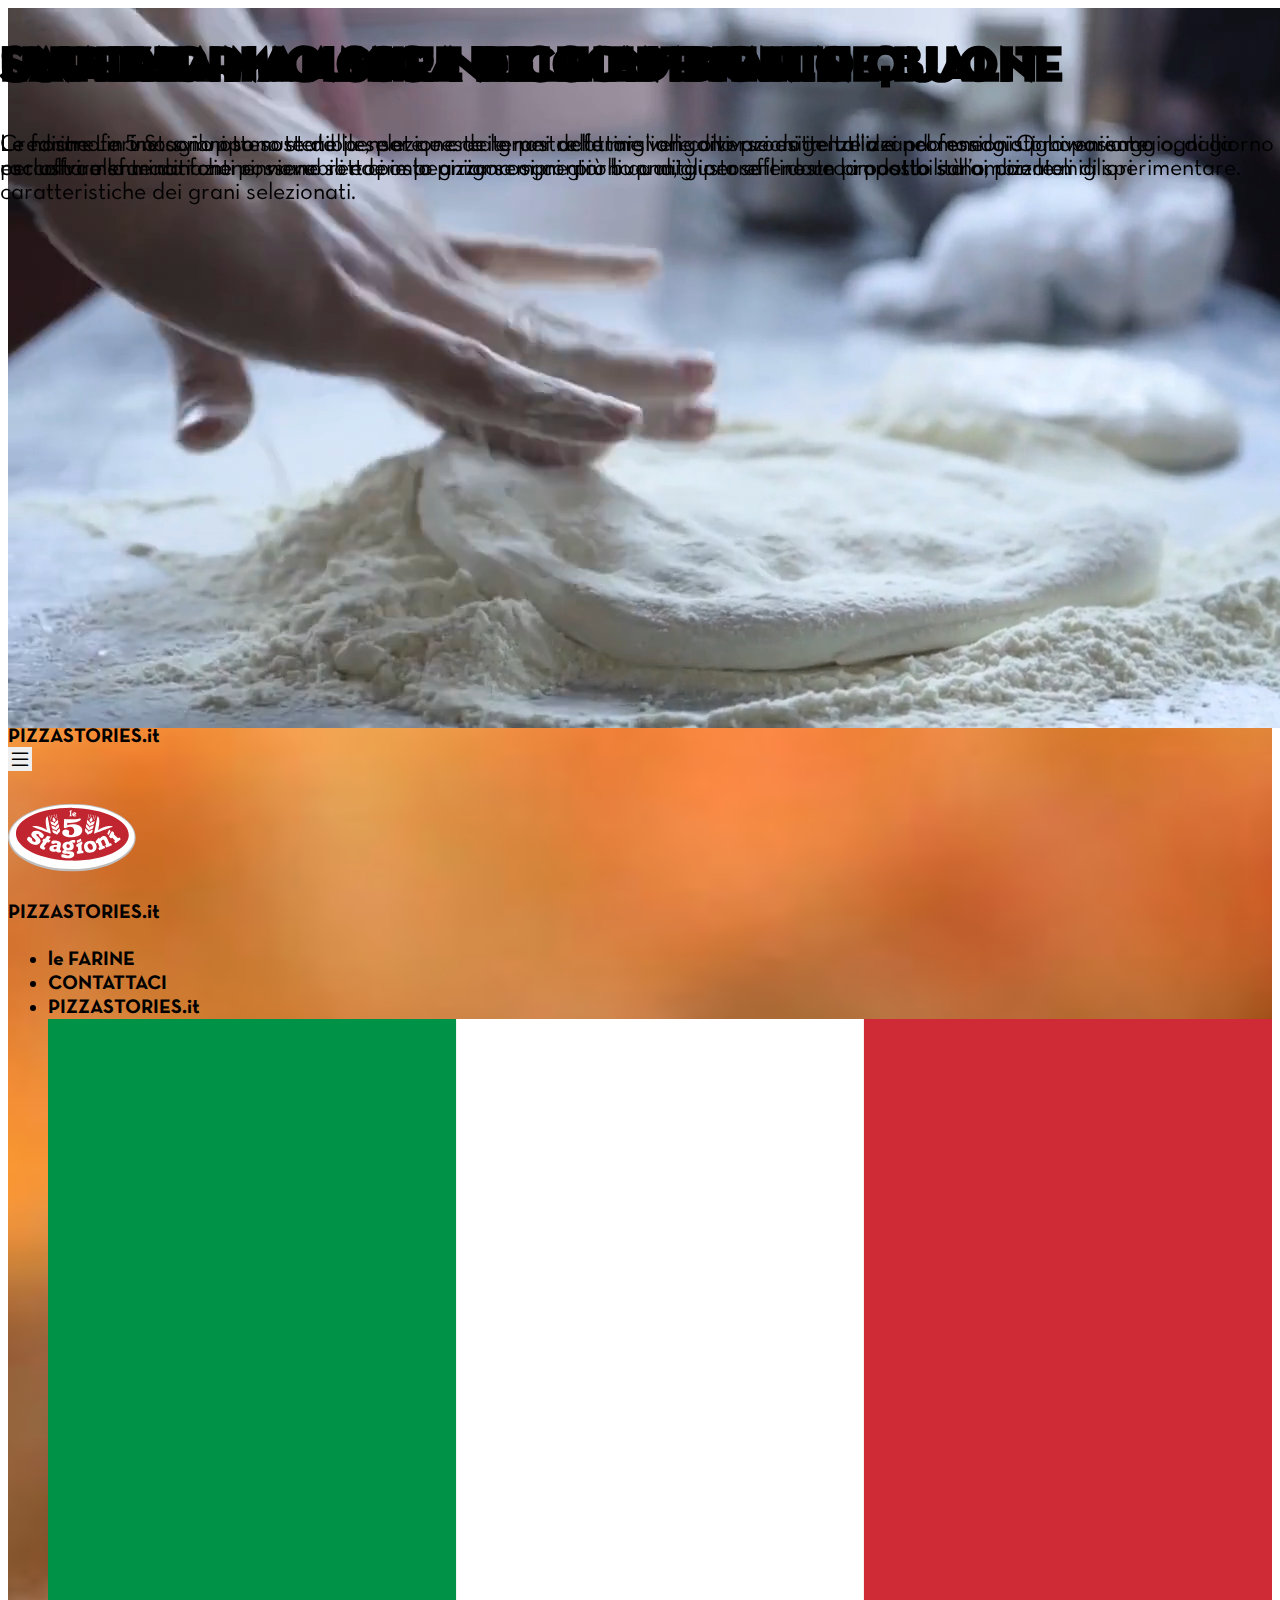
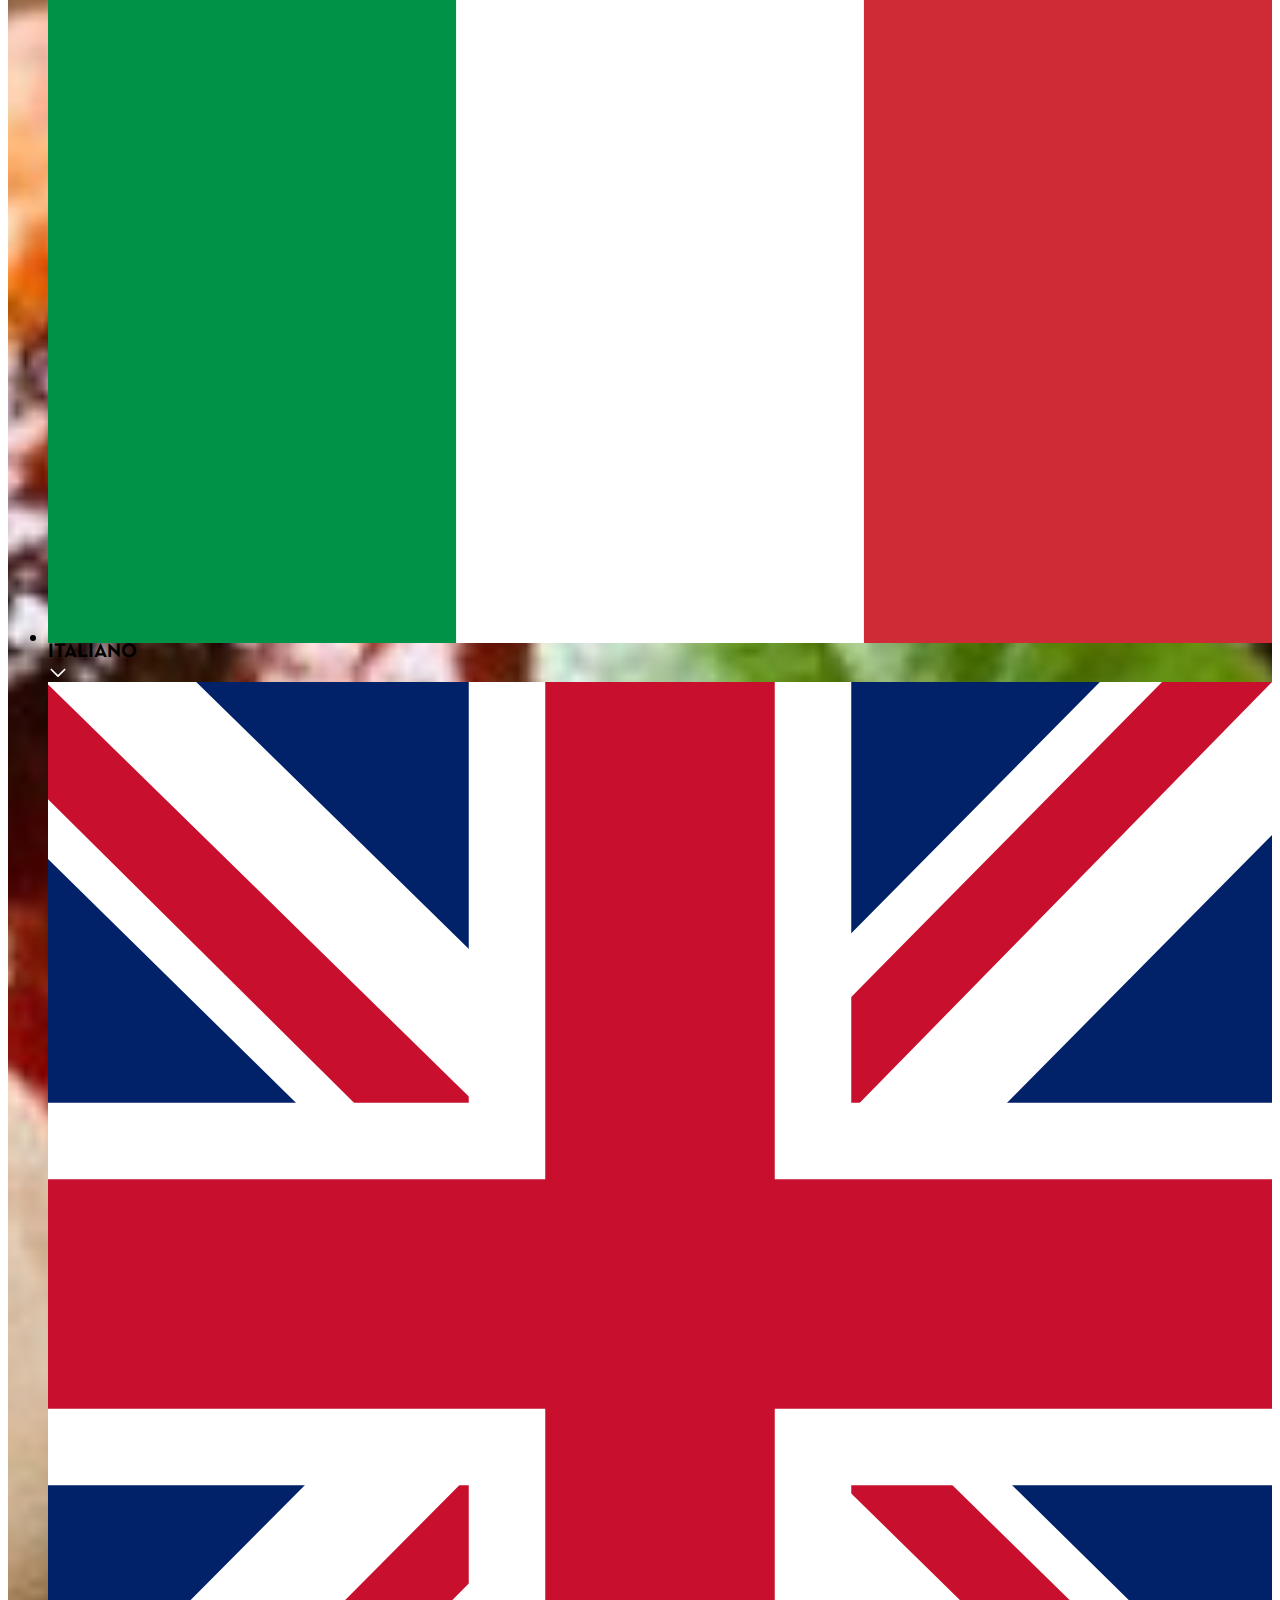
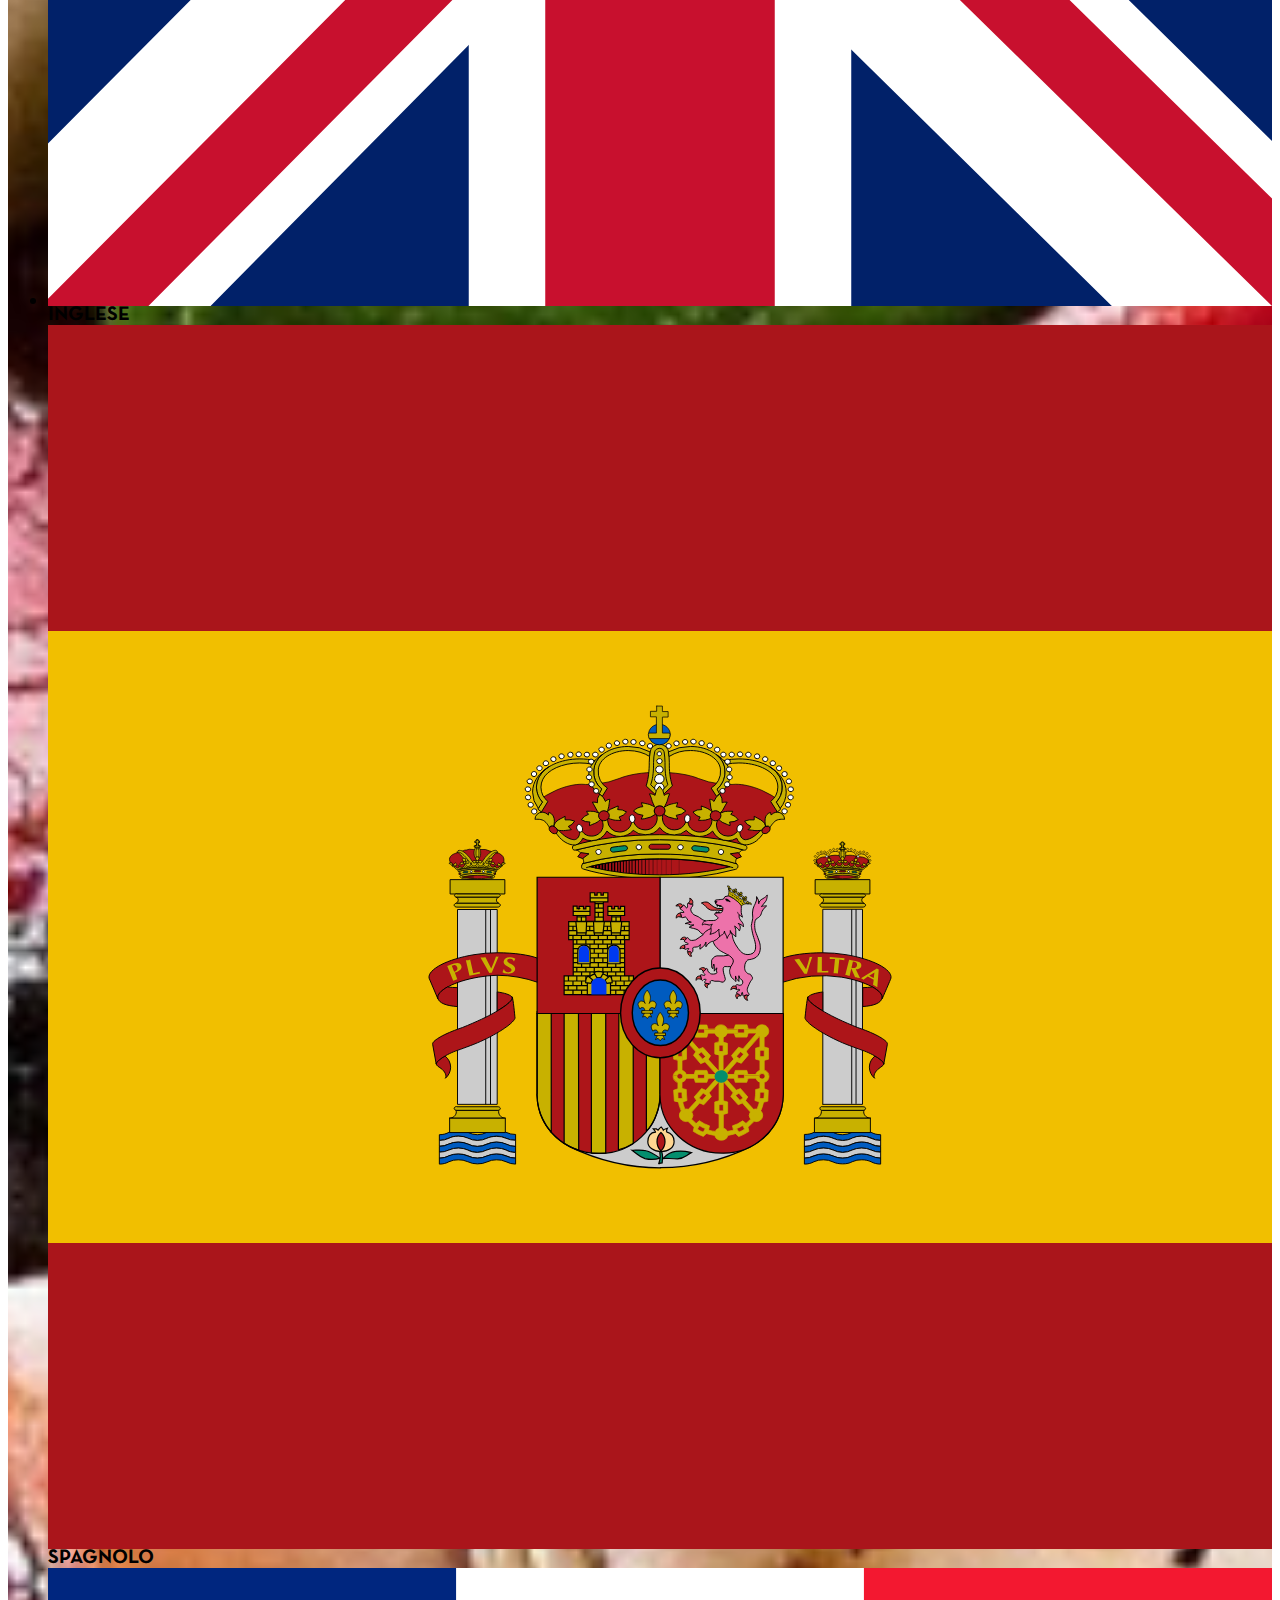
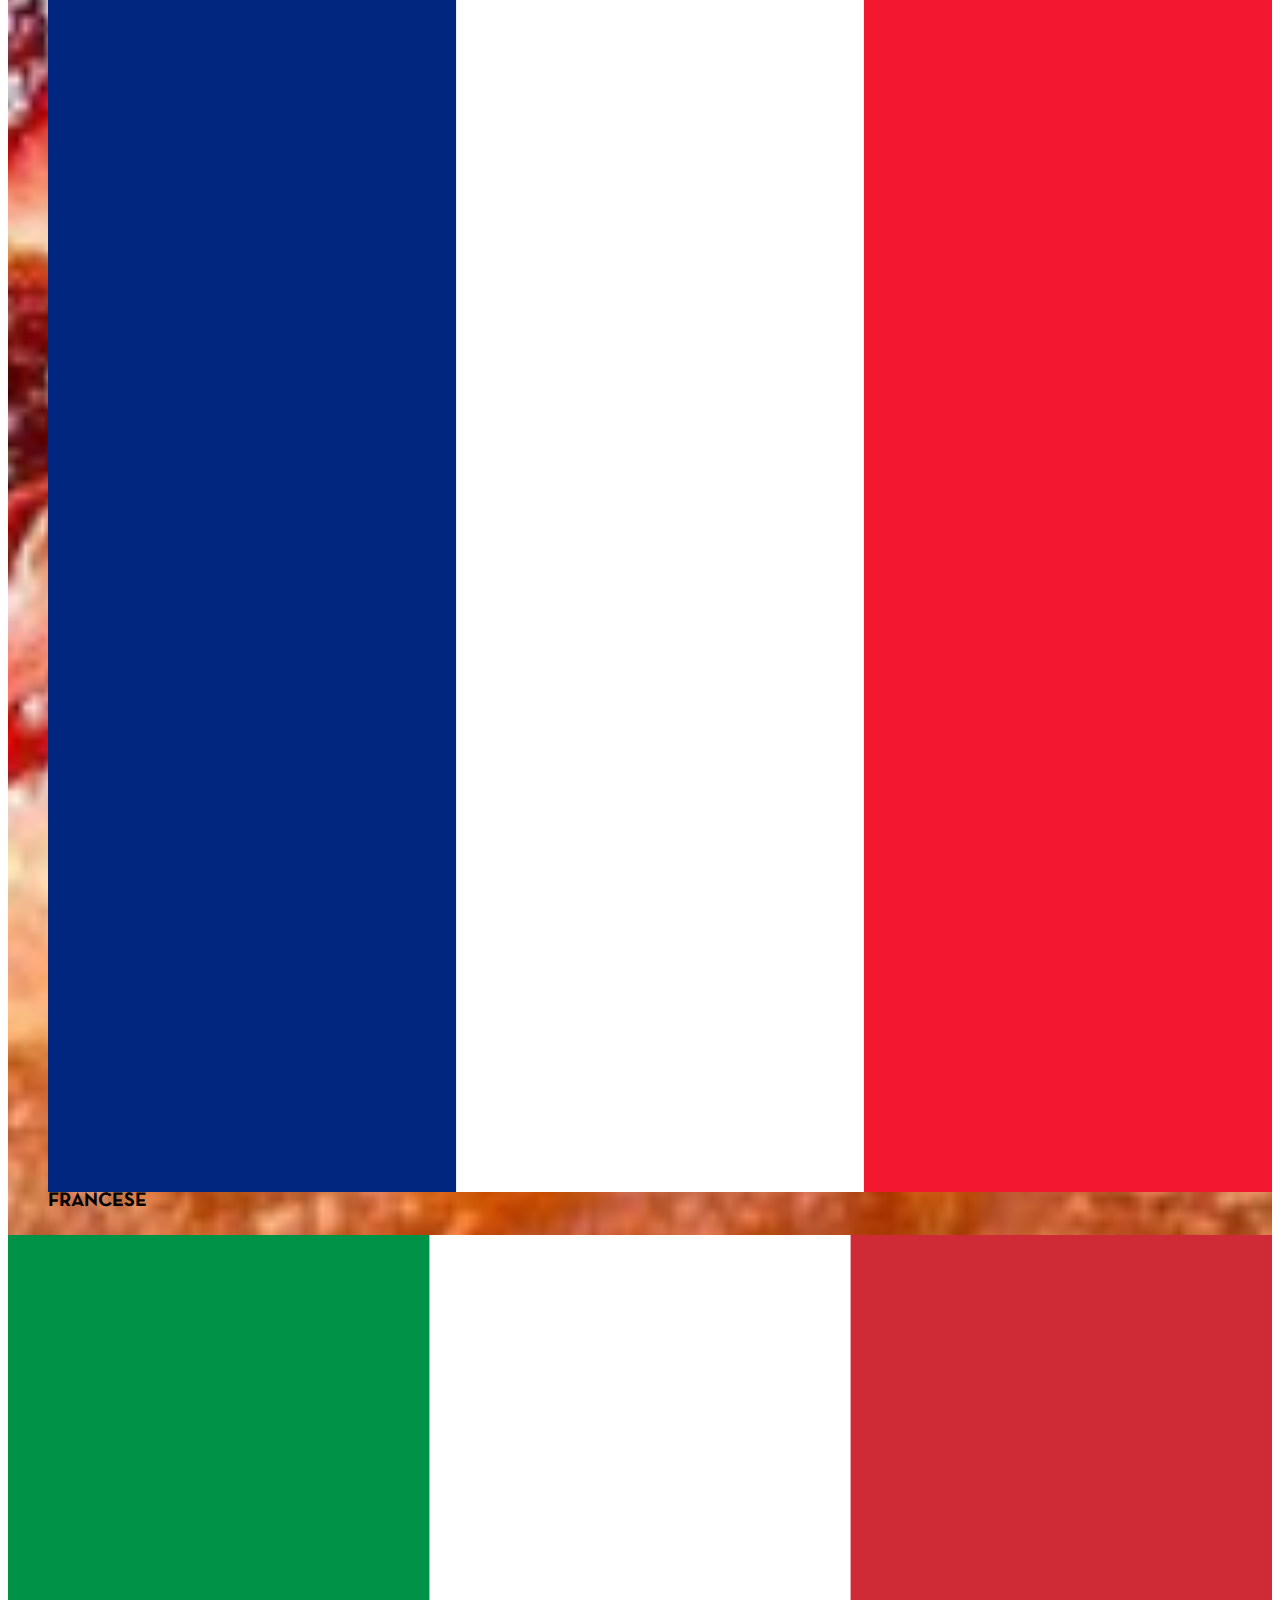
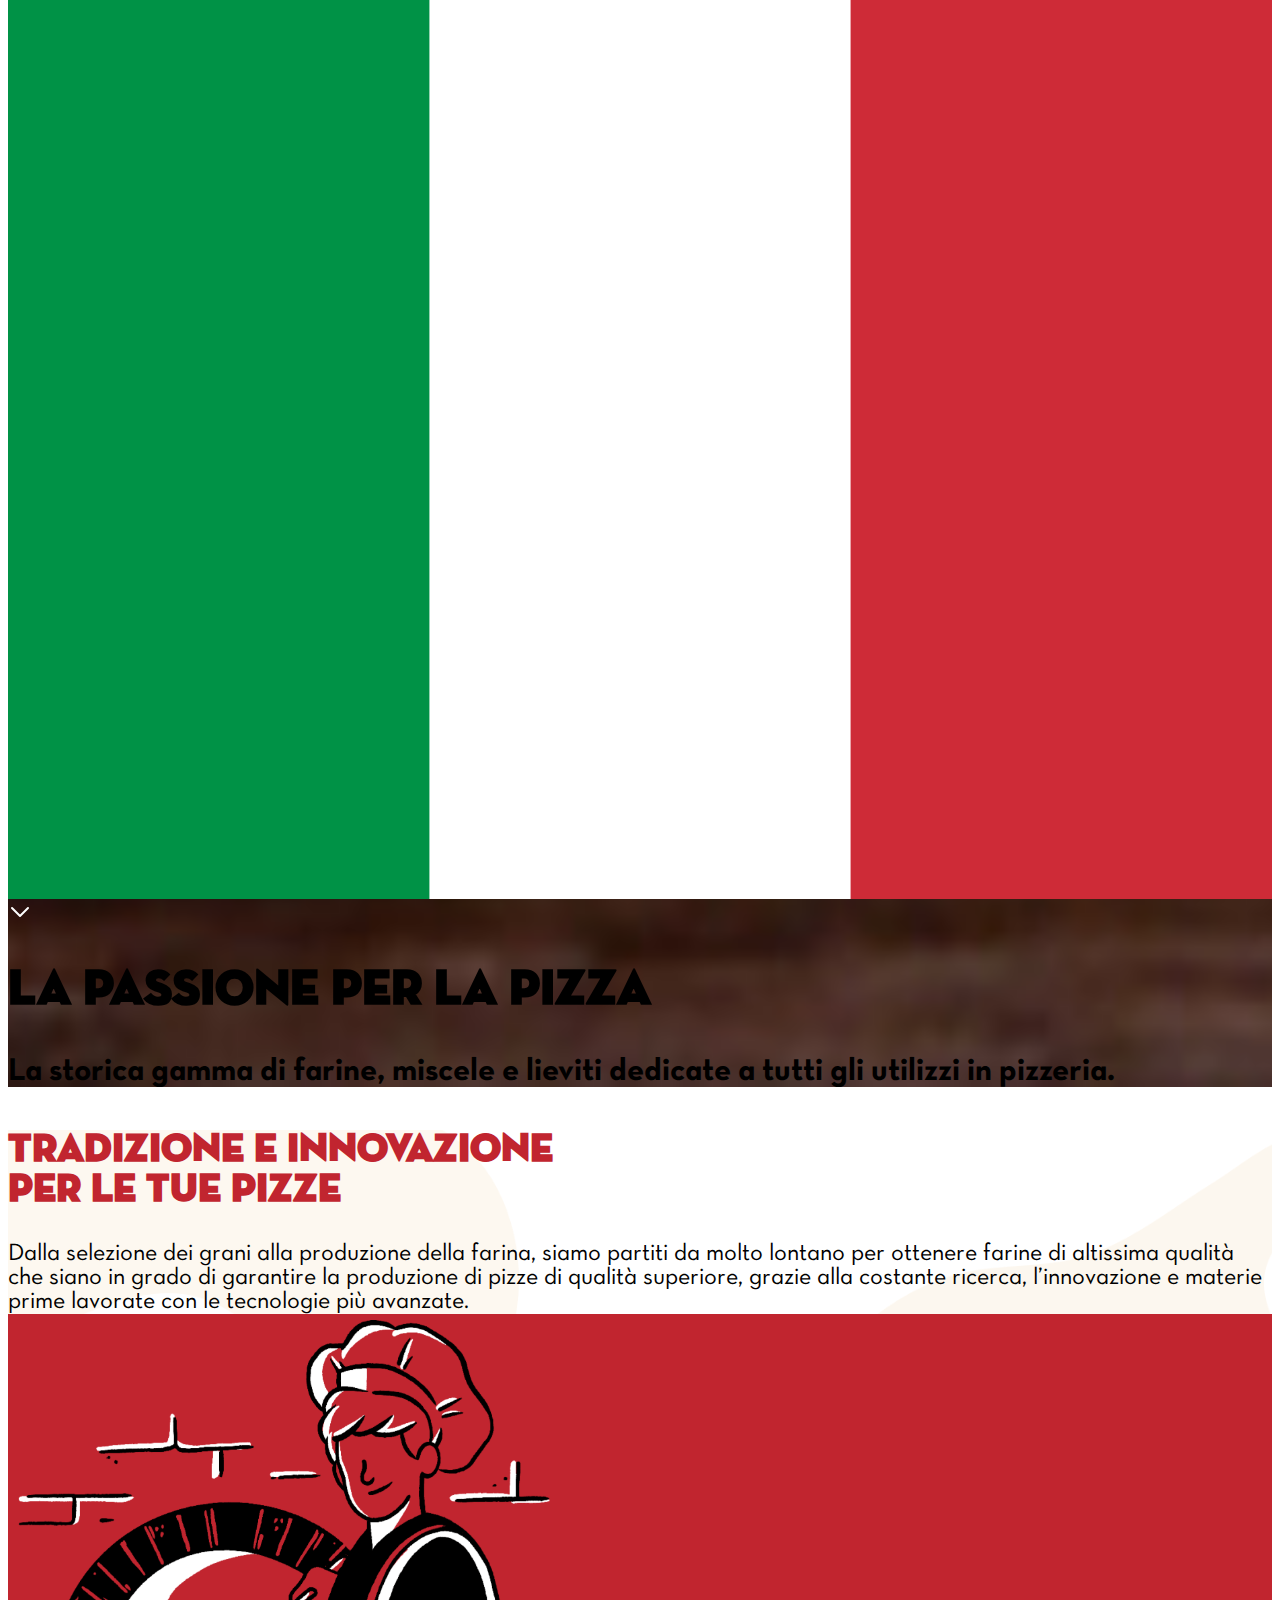
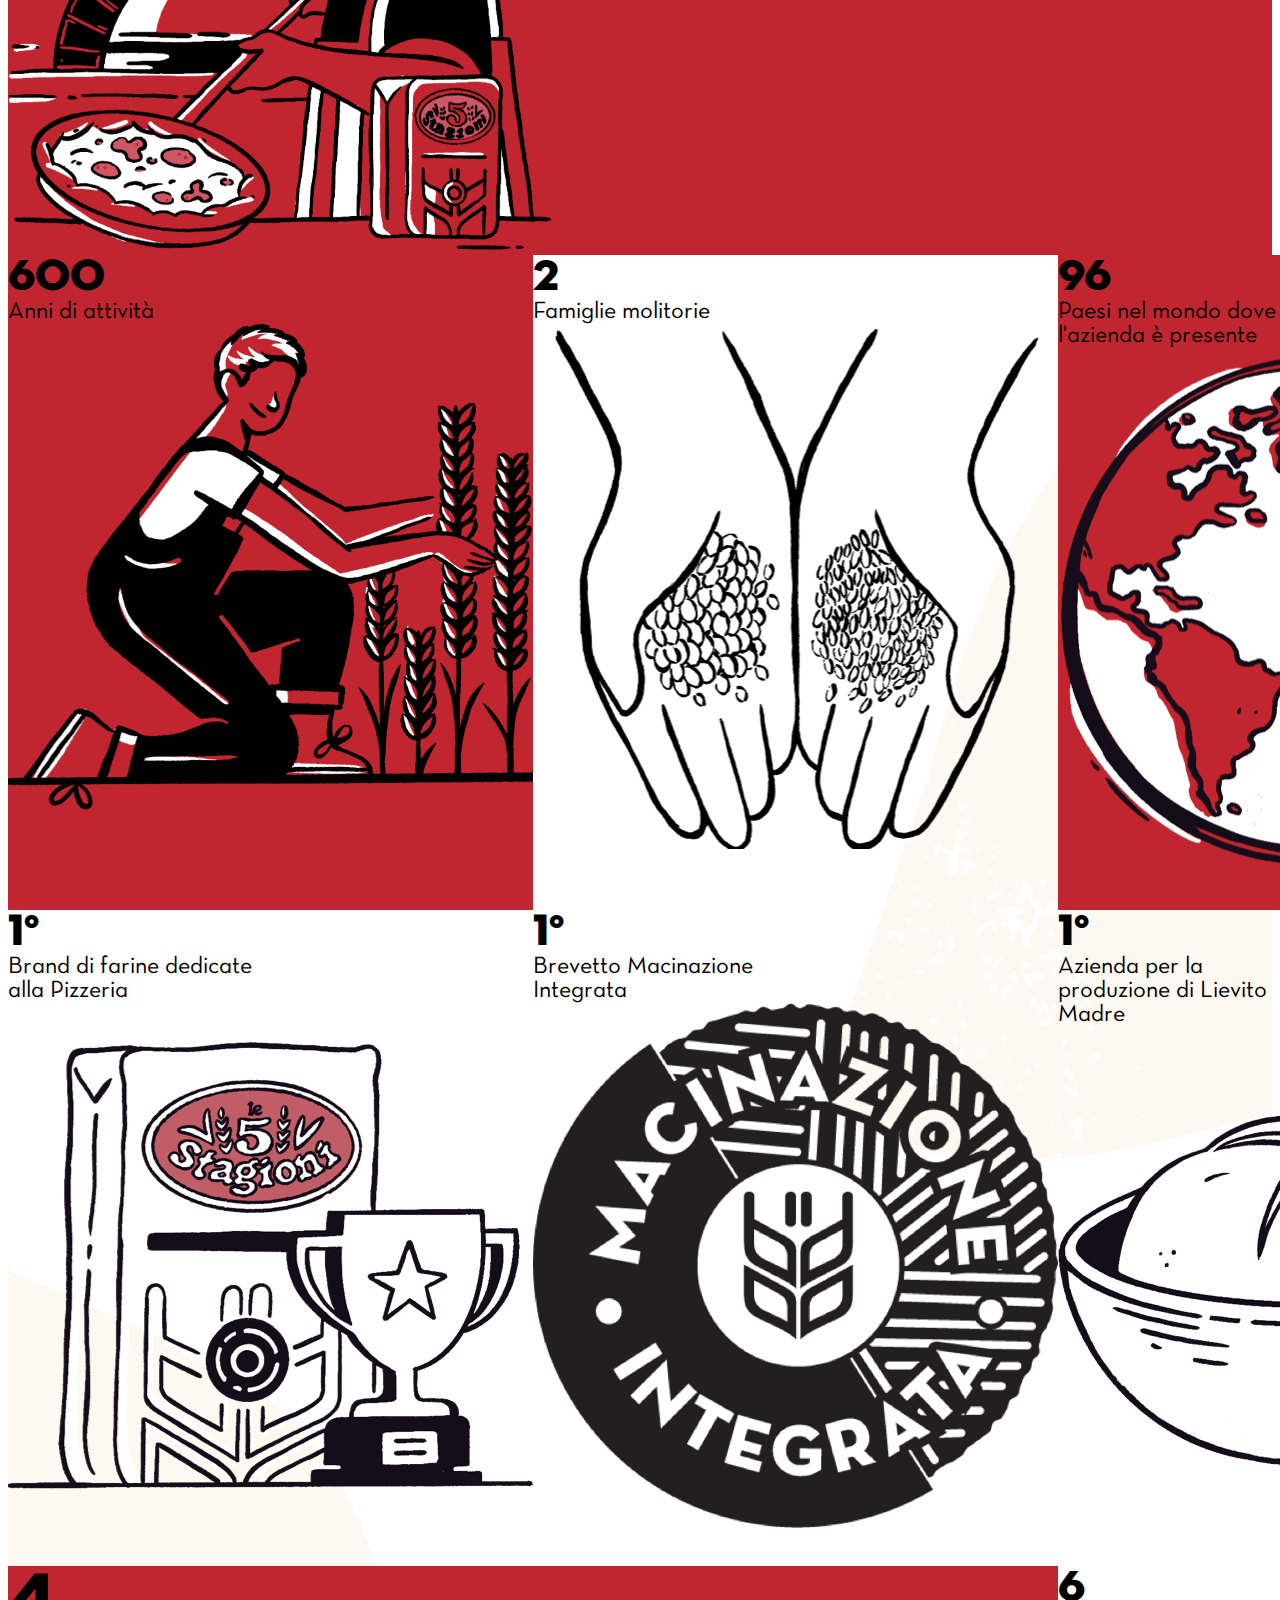
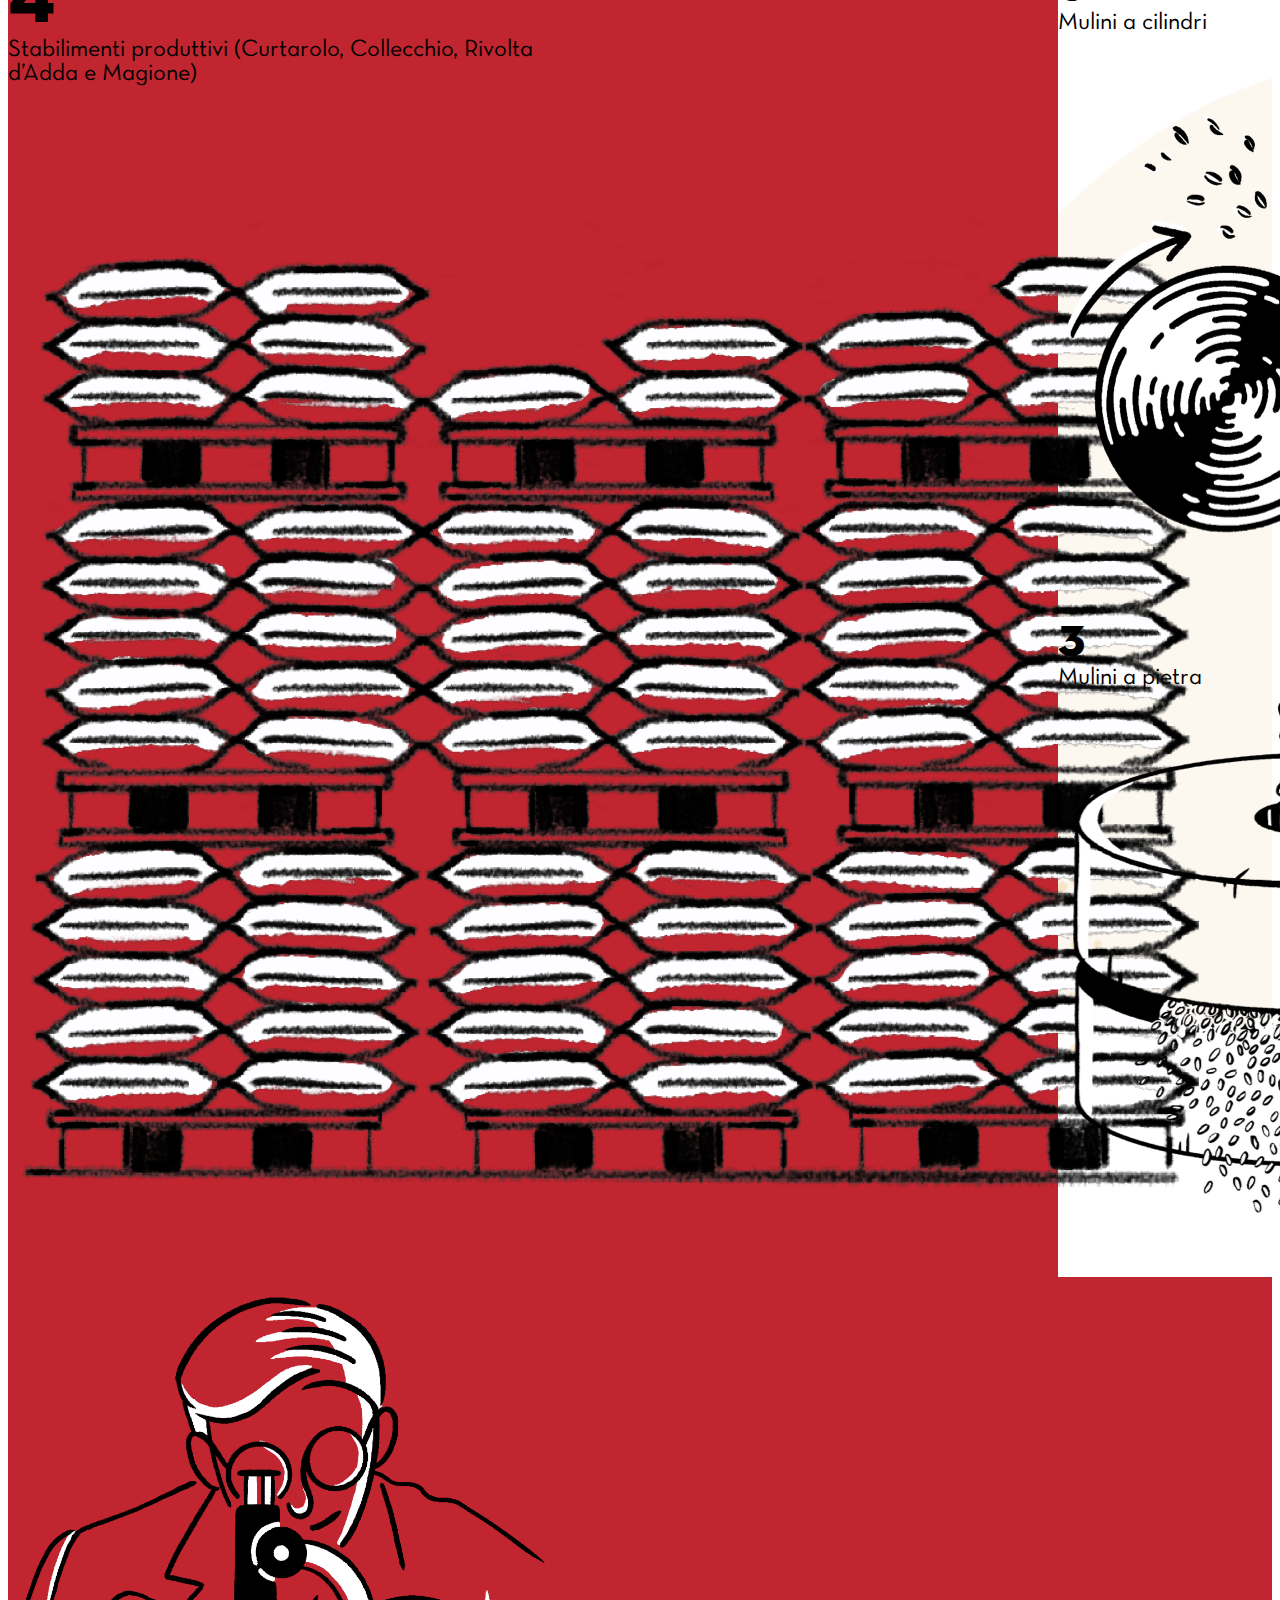
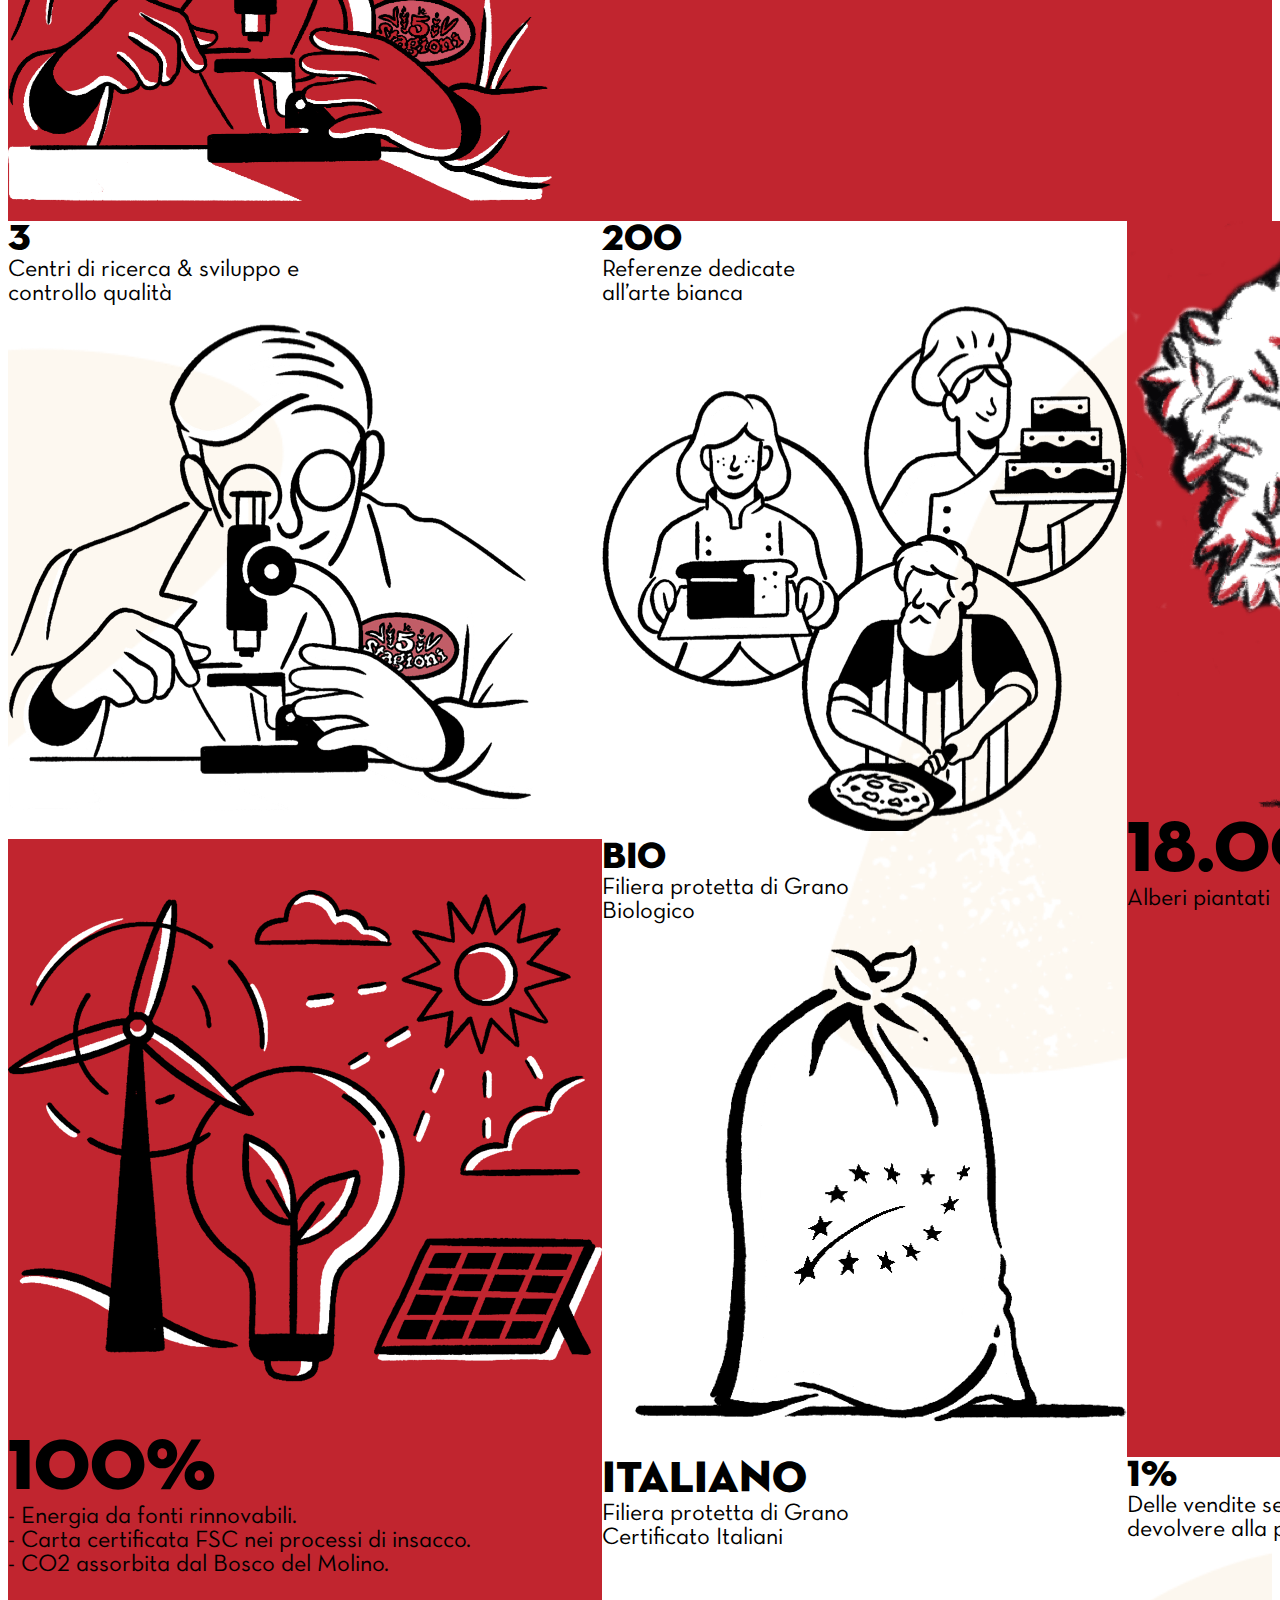
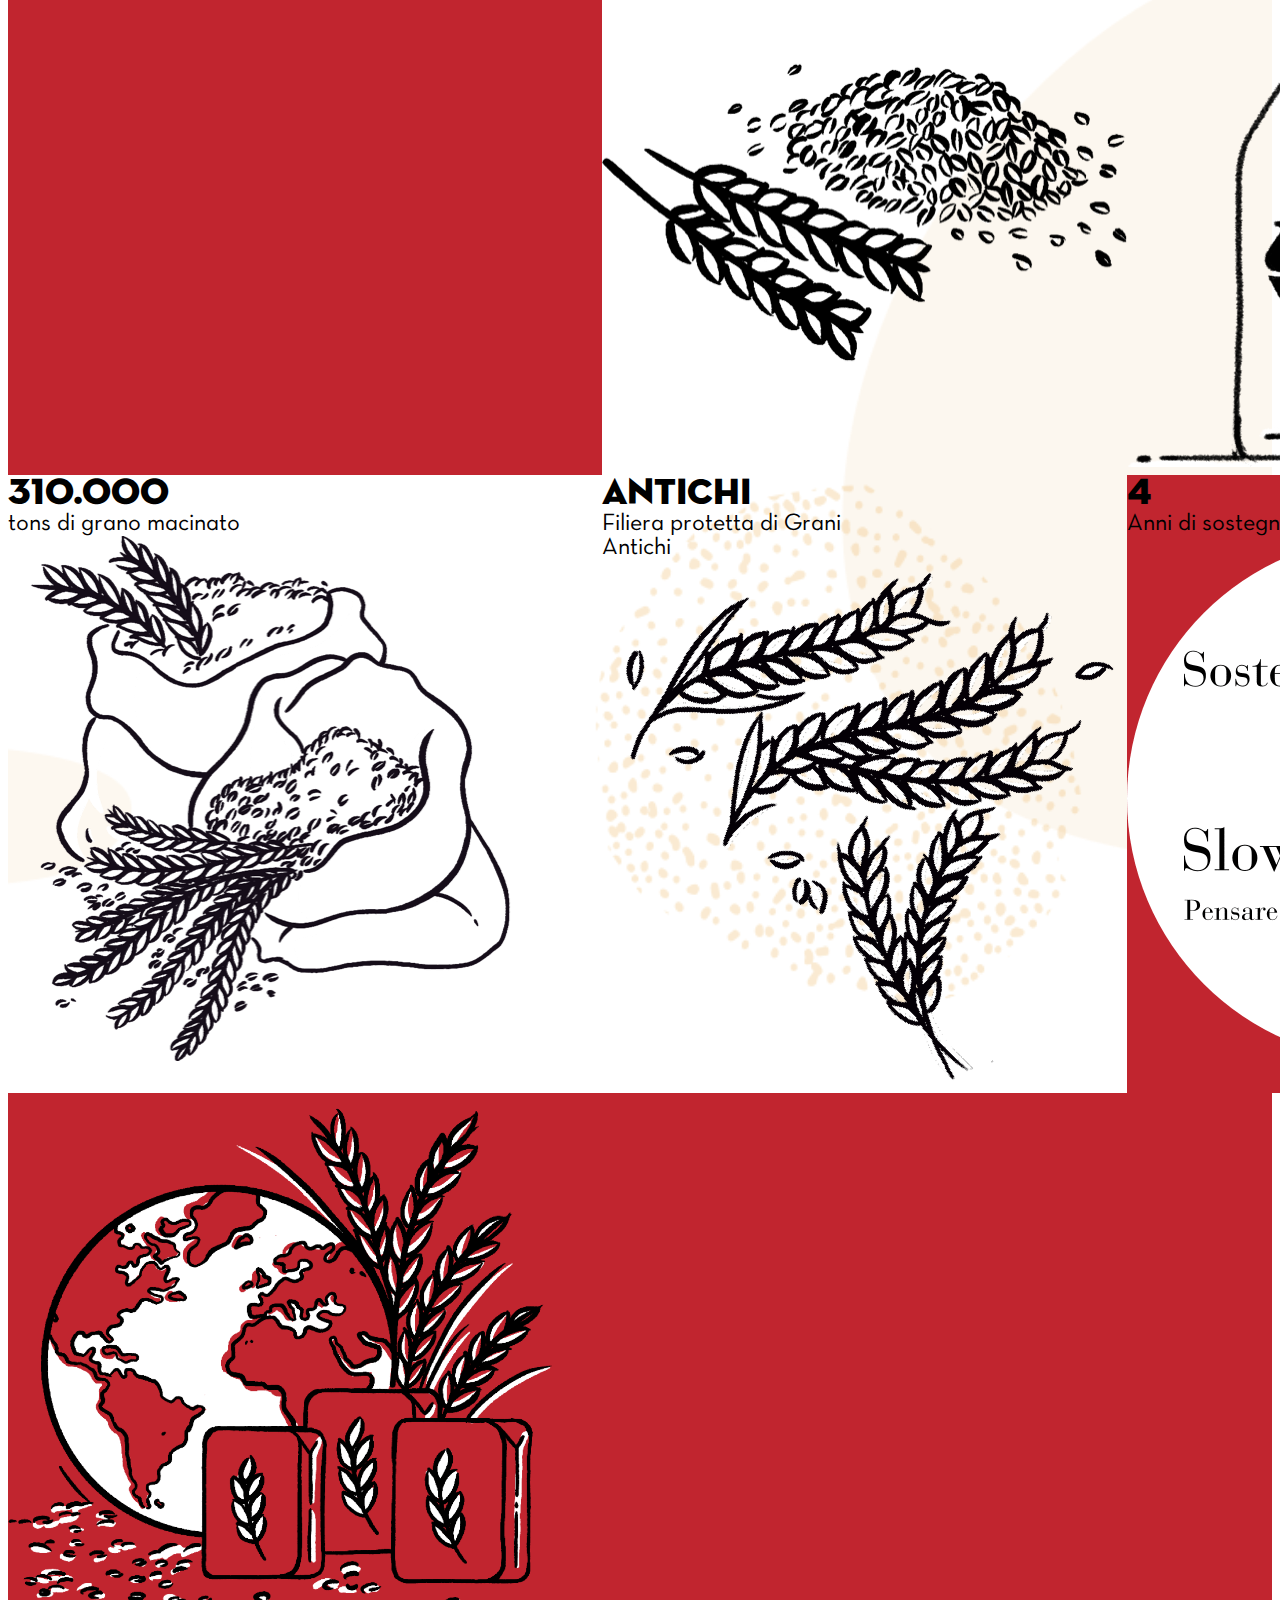
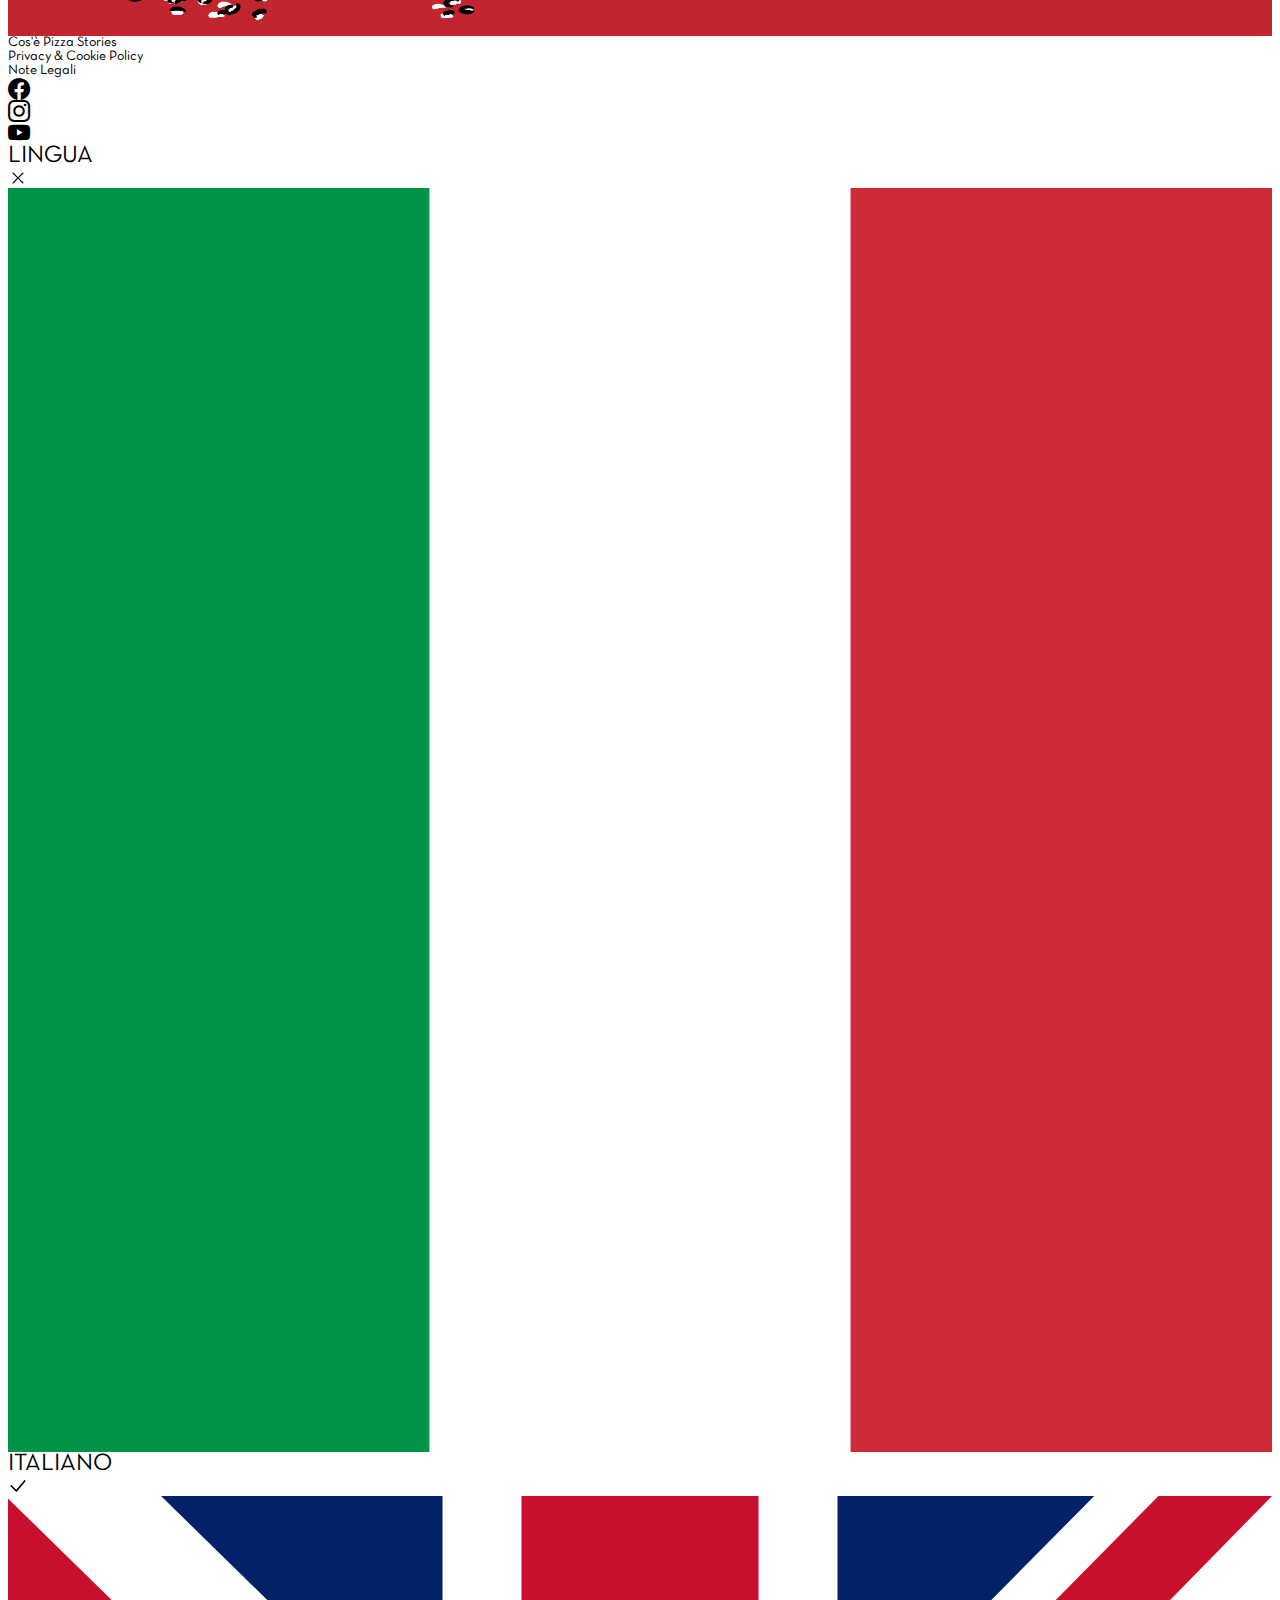
<file: index.html>
<html lang="it">

<head>
  <!-- Required meta tags -->
  <meta charset="utf-8">
  <meta name="viewport" content="width=device-width, initial-scale=1">
  <meta name="description "content="La storica gamma di farine, miscele e lieviti dedicate a tutti gli utilizzi in pizzeria.">

  <!-- Bootstrap CSS -->
  <link href="https://cdn.jsdelivr.net/npm/bootstrap@5.0.2/dist/css/bootstrap.min.css" rel="stylesheet"
    integrity="sha384-EVSTQN3/azprG1Anm3QDgpJLIm9Nao0Yz1ztcQTwFspd3yD65VohhpuuCOmLASjC" crossorigin="anonymous">
  <link rel="stylesheet" href="https://cdn.jsdelivr.net/npm/bootstrap-icons@1.5.0/font/bootstrap-icons.css">

  <!-- Custom stylesheet -->
  <link href="style.css" rel="stylesheet">

  <!-- SEO -->
  <title>Le 5 stagioni</title>
  <link rel="shortcut icon" href="images/favicon.png" type="image/x-icon">

  <!-- Custom js -->
  <script src="scripts/bodyscrolllock.min.js"></script>
  <script lang="javascript">
    function toggleNavbarBackground() {
      const navbar = document.getElementById("navbar");
      navbar.classList.toggle("background");
    }
    function toggleDesktopLangSidebar() {
      const sidebar = document.getElementById("lang-sidebar");
      const layer = document.getElementById("lang-layer");
      sidebar.classList.toggle("hidden");
      layer.classList.toggle("hidden");
      if (sidebar.classList.contains("hidden")) {
        bodyScrollLock.enableBodyScroll(sidebar);
      } else {
        bodyScrollLock.disableBodyScroll(sidebar);
      }
    }
  </script>
</head>

<body>
  <!-- HEADING -->
  <div class="container-fluid position-relative vh-75 bg-cover-center" id="heading-stripe">
    <div class="position-absolute position-absolute-center overflow-hidden">
      <div class="video-16by9 position-absolute-center h-100vh">
        <video loop="" playsinline="" muted="" autoplay="" id="videoloop">
          <source src="images/loop_2_ok.mp4" type="video/mp4">
        </video>
      </div>
    </div>
    <div class="position-absolute position-absolute-center layer"></div>
    <div class="position-absolute position-absolute-center d-flex flex-column justify-content-center align-items-center">
      <nav id="navbar" class="navbar navbar-expand-lg navbar-dark p-3 p-lg-5 mx-lg-4 d-flex justify-content-between align-items-center position-absolute">

        <div class="d-lg-none position-relative pb-4">
          <!-- NOTE: this item acts as placeholder only -->
          <div class="nav-item hidden">
            <a class="px-lg-4 mx-xl-2 navbar-item text-white" href="https://pizzastories.le5stagioni.it?utm_source=Le5StagioniLP&utm_medium=Link-diretto&utm_campaign=Link-diretto-5stag">PIZZASTORIES.it</a>
          </div>
          <div class="position-absolute position-absolute-center d-flex align-items-center">
            <button
              onclick="toggleNavbarBackground()"
              class="navbar-toggler text-white"
              type="button"
              data-bs-toggle="collapse"
              data-bs-target="#mainNavbar"
              aria-controls="mainNavbar"
              aria-expanded="false"
              aria-label="Toggle navigation"
            >
              <i class="bi bi-list"></i>
            </button>
          </div>
        </div>

        <h1 class="me-md-5">
          <a href="/">
            <img class="logo" src="images/5-stagioni-logo.svg">
          </a>
        </h1>

        <div class="nav-item d-lg-none">
          <a class="px-lg-4 mx-xl-2 navbar-item text-white" href="https://pizzastories.le5stagioni.it?utm_source=Le5StagioniLP&utm_medium=Link-diretto&utm_campaign=Link-diretto-5stag">PIZZASTORIES.it</a>
        </div>
        
        <!-- Navbar items -->
        <div class="collapse navbar-collapse py-md-0 justify-content-end" id="mainNavbar">
          <ul class="navbar-nav pt-3 pt-lg-0">
            <li class="nav-item mx-xl-2">
              <a class="px-lg-4 navbar-item text-white" href="https://pizzastories.le5stagioni.it/it/prodotti?utm_source=Le5StagioniLP&utm_medium=Link-diretto&utm_campaign=Link-diretto-5stag">le FARINE</a>
            </li>
            <li class="nav-item mx-xl-2">
              <a class="px-lg-4 navbar-item text-white" href="https://pizzastories.le5stagioni.it/it/supporto?utm_source=Le5StagioniLP&utm_medium=Link-diretto&utm_campaign=Link-diretto-5stag">CONTATTACI</a>
            </li>
            <li class="nav-item mx-xl-2" id="pizzastories-link-desktop">
              <a class="px-lg-4 navbar-item text-white" href="https://pizzastories.le5stagioni.it?utm_source=Le5StagioniLP&utm_medium=Link-diretto&utm_campaign=Link-diretto-5stag">PIZZASTORIES.it</a>
            </li>
            <li class="nav-item mx-xl-2 border-top mt-4 pt-3" id="lang-switch-mobile">
              <a data-bs-toggle="collapse" href="#mobileNavbarLangs" role="button" aria-expanded="false" aria-controls="mobileNavbarLangs" class="text-white py-2 navbar-item selected-lang d-flex">
                <div class="w-100 d-flex align-items-center justify-content-between pb-3">
                  <div class="my-1 d-flex align-items-center w-100 text-uppercase d-flex">
                    <img src="images/flags/it.svg" class="lang-icon border border-dark rounded-circle"/>
                    <div class="ps-3">ITALIANO</div>
                  </div>
                  <svg class="chevron-down" xmlns="http://www.w3.org/2000/svg" aria-hidden="true" role="img" width="1.25rem" height="1.25rem" preserveAspectRatio="xMidYMid meet" viewBox="0 0 24 24"><g fill="none"><path d="M4 9l8 8l8-8" stroke="white" stroke-width="2" stroke-linecap="round" stroke-linejoin="round"/></g></svg>
                </div>
              </a>
            </li>
            <li class="nav-item mx-xl-2 collapse" id="mobileNavbarLangs">
              <a class="navbar-item text-white d-block py-2 mt-3 font-weight-bold font-sm w-100" href="en/index.html">
                <div class="my-1 d-flex align-items-center w-100 text-uppercase link-black d-flex">
                  <img src="images/flags/gb.svg" class="lang-icon border border-dark rounded-circle"/>
                  <div class="ps-3">INGLESE</div>
                </div>
              </a>
              <a class="navbar-item text-white d-block py-2 font-weight-bold font-sm w-100" href="es/index.html">
                <div class="my-1 d-flex align-items-center w-100 text-uppercase link-black d-flex">
                  <img src="images/flags/es.svg" class="lang-icon border border-dark rounded-circle"/>
                  <div class="ps-3">SPAGNOLO</div>
                </div>
              </a>
              <a class="navbar-item text-white d-block py-2 font-weight-bold font-sm w-100" href="fr/index.html">
                <div class="my-1 d-flex align-items-center w-100 text-uppercase link-black d-flex">
                  <img src="images/flags/fr.svg" class="lang-icon border border-dark rounded-circle"/>
                  <div class="ps-3">FRANCESE</div>
                </div>
              </a>
            </li>
          </ul>
        </div>

        <!-- lang toggler -->
        <div class="mx-xl-2 d-none d-lg-block cursor-pointer" onclick="toggleDesktopLangSidebar()">
          <img src="images/flags/it.svg" class="lang-icon border border-dark rounded-circle"/>
          <svg class="chevron-down" xmlns="http://www.w3.org/2000/svg" aria-hidden="true" role="img" width="1em" height="1em" preserveAspectRatio="xMidYMid meet" viewBox="0 0 24 24"><g fill="none"><path d="M4 9l8 8l8-8" stroke="white" stroke-width="2" stroke-linecap="round" stroke-linejoin="round"/></g></svg>
        </div>
      </nav>
      <div class="row justify-content-center">
        <div class="col-12 col-md-8 text-center">
          <h2 class="text-white">La passione per la pizza</h2>
          <h4 class="text-white">La storica gamma di farine, miscele e lieviti dedicate a tutti gli utilizzi in
            pizzeria.</h4>
        </div>
      </div>
    </div>
  </div>
  <!-- STRIPE ONE COL -->
  <div class="bg-painting bg-cover-center py-5">
    <div class="container py-md-4">
      <div class="row justify-content-center">
        <div class="col-12 px-3">
          <h3 class="text-red text-center fw-bold font-neutra-display">Tradizione e innovazione<br
              class="d-none d-md-block">per le tue pizze</h3>
        </div>
        <div class="col-12 col-md-10 col-xl-8 px-3">
          Dalla selezione dei grani alla produzione della farina, siamo partiti da molto lontano per ottenere farine di
          altissima qualità che siano in grado di garantire la produzione di pizze di qualità superiore, grazie alla
          costante ricerca, l’innovazione e materie prime lavorate con le tecnologie più avanzate.
        </div>
      </div>
    </div>
  </div>
  <!-- STRIPE TWO COL -- 1 -->
  <div class="bg-red position-relative">
    <div class="position-inline position-md-absolute position-absolute-center d-flex align-items-center">
      <div class="container">
        <div class="row">
          <div class="col-12 col-md-6 text-white py-5 px-3">
            <h2 class="mb-4">
              LA PIZZA MIGLIORE RICHIEDE FARINE BUONE </h2>
            <div>Le farine Le 5 Stagioni sono state pensate e create per adattarsi alle diverse esigenze dei
              professionisti. Lavoriamo ogni giorno per offrire sfarinati che possano rendere la pizza sempre più buona,
              gustosa e dare la possibilità ai pizzaioli di sperimentare.

            </div>
          </div>
        </div>
      </div>
    </div>
    <div class="container-fluid">
      <div class="row justify-content-end">
        <div class="col-12 col-md-6 p-3 d-flex justify-content-center">
          <img src="images/stripes/two-col-1/image.png" class="two-col-image m-2">
        </div>
      </div>
    </div>
  </div>
  <!-- GRID -- 1 -->
  <div class="bg-painting bg-cover-center p-md-5 py-5">
    <div class="container-fluid py-md-4 px-2">
      <div class="grid">
        <!-- tile 1 - landscape -->
        <div class="grid-tile bg-red tile-landscape">
          <div class="p-3 p-md-4  h-100 d-flex justify-content-between align-items-end flex-wrap">
            <div class="text-container w-100 w-md-50 order-2 order-md-1">
              <div class="tile-number text-white">
                600
              </div>
              <span>
                Anni di attività
              </span>
            </div>
            <div class="image-container align-self-start w-100 w-md-50 d-flex justify-content-end order-1 order-md-2">
              <div class="w-50 w-md-100">
                <img class="img-fluid" src="images/stripes/grid-1/tile-1-image-v2.png">
              </div>
            </div>
          </div>
        </div>
        <!-- tile 2 - landscape -->
        <div class="grid-tile tile-landscape">
          <div class="p-3 p-md-4  h-100 d-flex justify-content-between align-items-end flex-wrap">
            <div class="text-container w-100 w-md-50 order-2 order-md-1">
              <div class="tile-number">
                2
              </div>
              <span>
                Famiglie molitorie
              </span>
            </div>
            <div class="image-container align-self-start w-100 w-md-50 d-flex justify-content-end order-1 order-md-2">
              <div class="w-50 w-md-100">
                <img class="img-fluid" src="images/stripes/grid-1/tile-2-image-v2.png">
              </div>
            </div>
          </div>
        </div>
        <!-- tile 3 - landscape -->
        <div class="grid-tile bg-red tile-landscape">
          <div class="p-3 p-md-4  h-100 d-flex justify-content-between align-items-end flex-wrap">
            <div class="text-container w-100 w-md-50 order-2 order-md-1">
              <div class="tile-number text-white">
                96
              </div>
              <span>
                Paesi nel mondo dove l'azienda è presente
              </span>
            </div>
            <div class="image-container align-self-start w-100 w-md-50 d-flex justify-content-end order-1 order-md-2">
              <div class="w-50 w-md-100">
                <img class="img-fluid" src="images/stripes/grid-1/tile-3-image-v2.png">
              </div>
            </div>
          </div>
        </div>
        <!-- tile 4 - landscape -->
        <div class="grid-tile tile-landscape">
          <div class="p-3 p-md-4  h-100 d-flex justify-content-between align-items-end flex-wrap">
            <div class="text-container w-100 w-md-50 order-2 order-md-1">
              <div class="tile-number">
                1°
              </div>
              <span>
                Brand di farine dedicate alla Pizzeria
              </span>
            </div>
            <div class="image-container align-self-start w-100 w-md-50 d-flex justify-content-end order-1 order-md-2">
              <div class="w-50 w-md-100">
                <img class="img-fluid" src="images/stripes/grid-1/tile-4-image-v2.png">
              </div>
            </div>
          </div>
        </div>
        <!-- tile 5 - landscape -->
        <div class="grid-tile tile-landscape">
          <div class="p-3 p-md-4  h-100 d-flex justify-content-between align-items-end flex-wrap">
            <div class="text-container w-100 w-md-50 order-2 order-md-1">
              <div class="tile-number">
                1°
              </div>
              <span>
                Brevetto Macinazione Integrata
              </span>
            </div>
            <div class="image-container align-self-start w-100 w-md-50 d-flex justify-content-end order-1 order-md-2">
              <div class="w-50 w-md-100">
                <img class="img-fluid" src="images/stripes/grid-1/tile-5-image-v2.png">
              </div>
            </div>
          </div>
        </div>
        <!-- tile 6 - landscape -->
        <div class="grid-tile tile-landscape">
          <div class="p-3 p-md-4  h-100 d-flex justify-content-between align-items-end flex-wrap">
            <div class="text-container w-100 w-md-50 order-2 order-md-1">
              <div class="tile-number">
                1°
              </div>
              <span>
                Azienda per la produzione di Lievito Madre
              </span>
            </div>
            <div class="image-container align-self-start w-100 w-md-50 d-flex justify-content-end order-1 order-md-2">
              <div class="w-50 w-md-100">
                <img class="img-fluid" src="images/stripes/grid-1/tile-6-image-v2.png">
              </div>
            </div>
          </div>
        </div>
        <!-- tile 7 - large -->
        <div class="grid-tile bg-red tile-large">
          <div class="p-3 p-md-4  h-100 d-flex justify-content-between align-items-end flex-wrap">
            <div class="text-container w-100 w-md-50 order-2 order-md-1">
              <div class="tile-number text-white">
                4
              </div>
              <span>
                Stabilimenti produttivi (Curtarolo, Collecchio, Rivolta d’Adda e Magione)
              </span>
            </div>
            <div class="image-container align-self-start w-100 w-md-50 d-flex justify-content-end order-1 order-md-2">
              <div class="w-50 w-md-100">
                <img class="img-fluid" src="images/stripes/grid-1/tile-7-image-v2.png">
              </div>
            </div>
          </div>
        </div>
        <!-- tile 8 - landscape -->
        <div class="grid-tile tile-landscape">
          <div class="p-3 p-md-4  h-100 d-flex justify-content-between align-items-end flex-wrap">
            <div class="text-container w-100 w-md-50 order-2 order-md-1">
              <div class="tile-number">
                6
              </div>
              <span>
                Mulini a cilindri
              </span>
            </div>
            <div class="image-container align-self-start w-100 w-md-50 d-flex justify-content-end order-1 order-md-2">
              <div class="w-50 w-md-100">
                <img class="img-fluid" src="images/stripes/grid-1/tile-8-image-v2.png">
              </div>
            </div>
          </div>
        </div>
        <!-- tile 9 - landscape -->
        <div class="grid-tile tile-landscape">
          <div class="p-3 p-md-4  h-100 d-flex justify-content-between align-items-end flex-wrap">
            <div class="text-container w-100 w-md-50 order-2 order-md-1">
              <div class="tile-number">
                3
              </div>
              <span>
                Mulini a pietra
              </span>
            </div>
            <div class="image-container align-self-start w-100 w-md-50 d-flex justify-content-end order-1 order-md-2">
              <div class="w-50 w-md-100">
                <img class="img-fluid" src="images/stripes/grid-1/tile-9-image-v2.png">
              </div>
            </div>
          </div>
        </div>
      </div>
    </div>
  </div>
  <!-- STRIPE TWO COL -- 2 -->
  <div class="bg-red position-relative">
    <div class="position-inline position-md-absolute position-absolute-center d-flex align-items-center">
      <div class="container">
        <div class="row flex-row-reverse">
          <div class="col-12 col-md-6 text-white py-5 px-3">
            <h2 class="mb-4">SUPERIORI ANCHE NEL CONTROLLO QUALITÀ </h2>
            <div>Le nostre farine sono ottenute dalla selezione dei grani delle migliori coltivazioni in Italia e nel
              mondo. Ogni passaggio, dalla raccolta alla macinazione, viene sottoposto a rigorosi controlli qualità per
              offrire un prodotto sano, con le migliori caratteristiche dei grani selezionati.
            </div>
          </div>
        </div>
      </div>
    </div>
    <div class="container-fluid">
      <div class="row justify-content-start">
        <div class="col-12 col-md-6 p-3 d-flex justify-content-center">
          <img src="images/stripes/two-col-2/image.png" class="two-col-image m-2">
        </div>
      </div>
    </div>
  </div>
  <!-- GRID -- 2 -->
  <div class="bg-painting bg-cover-center p-md-5 py-5">
    <div class="container-fluid py-md-4 px-2">
      <div class="grid">
        <!-- tile 1 - landscape -->
        <div class="grid-tile tile-landscape">
          <div class="p-3 p-md-4  h-100 d-flex justify-content-between align-items-end flex-wrap">
            <div class="text-container w-100 w-md-50 order-2 order-md-1">
              <div class="tile-number">
                <small>3</small>
              </div>
              <span>
                Centri di ricerca & sviluppo e controllo qualità
              </span>
            </div>
            <div class="image-container align-self-start w-100 w-md-50 d-flex justify-content-end order-1 order-md-2">
              <div class="w-50 w-md-100">
                <img class="img-fluid" src="images/stripes/grid-2/tile-1-image-v2.png">
              </div>
            </div>
          </div>
        </div>
        <!-- tile 2 - landscape -->
        <div class="grid-tile tile-landscape">
          <div class="p-3 p-md-4  h-100 d-flex justify-content-between align-items-end flex-wrap">
            <div class="text-container w-100 w-md-50 order-2 order-md-1">
              <div class="tile-number">
                <small>200</small>
              </div>
              <span>
                Referenze dedicate all’arte bianca
              </span>
            </div>
            <div class="image-container align-self-start w-100 w-md-50 d-flex justify-content-end order-1 order-md-2">
              <div class="w-50 w-md-100">
                <img class="img-fluid" src="images/stripes/grid-2/tile-2-image-v2.png">
              </div>
            </div>
          </div>
        </div>
        <!-- tile 3 - squared -->
        <div class="grid-tile bg-red tile-squared">
          <div class="p-3 p-md-4  h-100 d-flex flex-column justify-content-between">
            <div class="image-container align-self-start d-flex justify-content-end">
              <div class="w-50 w-md-75">
                <img class="img-fluid" src="images/stripes/grid-2/tile-3-image-v2.png">
              </div>
            </div>
            <div class="text-container">
              <div class="tile-number text-white">
                18.000
              </div>
              <span>
                Alberi piantati
              </span>
            </div>
          </div>
        </div>
        <!-- tile 4 - squared -->
        <div class="grid-tile bg-red tile-squared">
          <div class="p-3 p-md-4  h-100 d-flex flex-column justify-content-between">
            <div class="image-container d-flex justify-content-end">
              <div class="w-50 w-md-75">
                <img class="img-fluid" src="images/stripes/grid-2/tile-4-image-v2.png">
              </div>
            </div>
            <div class="text-container">
              <div class="tile-number text-white">
                100%
              </div>
              <span>
                - Energia da fonti rinnovabili.<br> - Carta certificata FSC nei processi di insacco. <br> - CO2 assorbita dal Bosco del Molino.
              </span>
            </div>
          </div>
        </div>
        <!-- tile 5 - landscape -->
        <div class="grid-tile tile-landscape">
          <div class="p-3 p-md-4  h-100 d-flex justify-content-between align-items-end flex-wrap">
            <div class="text-container w-100 w-md-50 order-2 order-md-1">
              <div class="tile-number">
                <small>BIO</small>
              </div>
              <span>
                Filiera protetta di Grano Biologico
              </span>
            </div>
            <div class="image-container align-self-start w-100 w-md-50 d-flex justify-content-end order-1 order-md-2">
              <div class="w-50 w-md-100">
                <img class="img-fluid" src="images/stripes/grid-2/tile-5-image-v2.png">
              </div>
            </div>
          </div>
        </div>
        <!-- tile 6 - landscape -->
        <div class="grid-tile tile-landscape">
          <div class="p-3 p-md-4  h-100 d-flex justify-content-between align-items-end flex-wrap">
            <div class="text-container w-100 w-md-50 order-2 order-md-1">
              <div class="tile-number">
                ITALIANO
              </div>
              <span>
                Filiera protetta di Grano Certificato Italiani
              </span>
            </div>
            <div class="image-container align-self-start w-100 w-md-50 d-flex justify-content-end order-1 order-md-2">
              <div class="w-50 w-md-100">
                <img class="img-fluid" src="images/stripes/grid-2/tile-6-image-v2.png">
              </div>
            </div>
          </div>
        </div>
        <!-- tile 7 - landscape -->
        <div class="grid-tile tile-landscape">
          <div class="p-3 p-md-4  h-100 d-flex justify-content-between align-items-end flex-wrap">
            <div class="text-container w-100 w-md-50 order-2 order-md-1">
              <div class="tile-number">
                <small>1%</small>
              </div>
              <span>
                Delle vendite selezionato da devolvere alla piantumazione
              </span>
            </div>
            <div class="image-container align-self-start w-100 w-md-50 d-flex justify-content-end order-1 order-md-2">
              <div class="w-50 w-md-100">
                <img class="img-fluid" src="images/stripes/grid-2/tile-7-image-v2.png">
              </div>
            </div>
          </div>
        </div>
        <!-- tile 8 - landscape -->
        <div class="grid-tile tile-landscape">
          <div class="p-3 p-md-4  h-100 d-flex justify-content-between align-items-end flex-wrap">
            <div class="text-container w-100 w-md-50 order-2 order-md-1">
              <div class="tile-number">
                <small>310.000</small>
              </div>
              <span>
                tons di grano macinato
              </span>
            </div>
            <div class="image-container align-self-start w-100 w-md-50 d-flex justify-content-end order-1 order-md-2">
              <div class="w-50 w-md-100">
                <img class="img-fluid" src="images/stripes/grid-2/tile-8-image-v2.png">
              </div>
            </div>
          </div>
        </div>
        <!-- tile 9 - landscape -->
        <div class="grid-tile tile-landscape">
          <div class="p-3 p-md-4  h-100 d-flex justify-content-between align-items-end flex-wrap">
            <div class="text-container w-100 w-md-50 order-2 order-md-1">
              <div class="tile-number">
                <small>ANTICHI</small>
              </div>
              <span>
                Filiera protetta di Grani Antichi
              </span>
            </div>
            <div class="image-container align-self-start w-100 w-md-50 d-flex justify-content-end order-1 order-md-2">
              <div class="w-50 w-md-100">
                <img class="img-fluid" src="images/stripes/grid-2/tile-9-image-v2.png">
              </div>
            </div>
          </div>
        </div>
        <!-- tile 10 - landscape -->
        <div class="grid-tile bg-red tile-landscape">
          <div class="p-3 p-md-4  h-100 d-flex justify-content-between align-items-end flex-wrap">
            <div class="text-container w-100 w-md-50 order-2 order-md-1">
              <div class="tile-number text-white">
                <small>4</small>
              </div>
              <span>
                Anni di sostegno a Slow Food
              </span>
            </div>
            <div class="image-container align-self-start w-100 w-md-50 d-flex justify-content-end order-1 order-md-2">
              <div class="w-50 w-md-100">
                <img class="img-fluid" src="images/stripes/grid-2/tile-10-image-v2.png">
              </div>
            </div>
          </div>
        </div>
        
      </div>
    </div>
  </div>
  <!-- STRIPE TWO COL -- 3 -->
  <div class="bg-red position-relative">
    <div class="position-inline position-md-absolute position-absolute-center d-flex align-items-center">
      <div class="container">
        <div class="row flex-row-reverse">
          <div class="col-12 col-md-6 text-white py-5 px-3">
            <h2 class="mb-4">
              UNA FARINA AMICA DELL’AMBIENTE
            </h2>
            <div>
              Crediamo in uno sviluppo sostenibile, per questo le nostre farine vengono prodotte utilizzando energia
              proveniente esclusivamente da fonti rinnovabili e ci impegniamo ogni giorno a migliorare il nostro impatto
              sull’ambiente. </div>
          </div>
        </div>
      </div>
    </div>
    <div class="container-fluid">
      <div class="row justify-content-start">
        <div class="col-12 col-md-6 p-3 d-flex justify-content-center">
          <img src="images/stripes/two-col-3/image.png" class="two-col-image m-2">
        </div>
      </div>
    </div>
  </div>
  <!-- FOOTER -->
  <footer class="bg-white">
    <div class="container">
      <div class="row m-0 py-4 my-1 justify-content-md-between flex-column-reverse flex-md-row">
        <div class="col-12 col-md-8 px-0 d-flex flex-column flex-md-row flex-md-wrap align-items-center">
          <div class="my-2">
            <a href="https://pizzastories.le5stagioni.it/it/discovery/pizza-stories-raccontiamo-una-passione?utm_source=Le5StagioniLP&utm_medium=Link-diretto&utm_campaign=Link-diretto-5stag"
              target="_blank" class="link-black me-3 font-sm">Cos'è Pizza Stories</a>
          </div>
          <div class="my-2">
            <a href="https://d2sj0xby2hzqoy.cloudfront.net/cinque_stagioni/attachments/data/000/002/989/original/cookie-5-stagioni.pdf?1680100096"
              target="_blank" class="link-black me-3 font-sm">Privacy &amp; Cookie Policy</a>
          </div>
          <div class="my-2">
            <a href="https://d2sj0xby2hzqoy.cloudfront.net/cinque_stagioni/attachments/data/000/000/324/original/note-legali.pdf?1604048725"
              target="_blank" class="link-black me-3 font-sm">Note Legali</a>
          </div>
        </div>
        <div
          class="col-12 col-md-4 d-flex justify-content-md-end align-items-center justify-content-center mb-3 mb-md-0 px-0">
          <div class="ms-md-4 mx-2 px-1 me-md-0 me-md-0">
            <a href="https://www.facebook.com/le5stagioniofficial" target="_blank" class="link-black social-icon">
              <i class="bi bi-facebook"></i>
            </a>
          </div>
          <div class="ms-md-4 mx-2 px-1 me-md-0 me-md-0">
            <a href="https://www.instagram.com/le5stagioni/?hl=it" target="_blank" class="link-black social-icon">
              <i class="bi bi-instagram"></i>
            </a>
          </div>
          <div class="ms-md-4 mx-2 px-1 me-md-0 me-md-0">
            <a href="https://www.youtube.com/user/agugiaro1" target="_blank" class="link-black social-icon">
              <i class="bi bi-youtube"></i>
            </a>
          </div>
        </div>
      </div>
    </div>
  </footer>
  <!-- LANG DESKTOP MENU -->
  <div class="layer d-none d-lg-block hidden" id="lang-layer" @click="toggleDesktopLangSidebar()"></div>
  <div class="position-fixed mh-100vh d-none d-lg-block hidden" id="lang-sidebar">
    <div class="position-absolute h-100 w-100 p-4">
      <!-- title -->
      <div class="py-2 w-100 font-weight-bold position-relative d-flex justify-content-between align-items-center mb-4">
        <div class="my-1">
          LINGUA
        </div>
        <svg onclick="toggleDesktopLangSidebar()" xmlns="http://www.w3.org/2000/svg" class="cursor-pointer" aria-hidden="true" role="img" width="1.25rem" height="1.25rem" preserveAspectRatio="xMidYMid meet" viewBox="0 0 36 36"><path class="clr-i-outline clr-i-outline-path-1" d="M19.41 18l8.29-8.29a1 1 0 0 0-1.41-1.41L18 16.59l-8.29-8.3a1 1 0 0 0-1.42 1.42l8.3 8.29l-8.3 8.29A1 1 0 1 0 9.7 27.7l8.3-8.29l8.29 8.29a1 1 0 0 0 1.41-1.41z" fill="currentColor"/></svg>
      </div>
      
      <!-- selected lang -->
      <div class="d-flex align-items-center justify-content-between py-2 font-sm font-weight-bold border-bottom selected-lang">
        <div class="my-1 d-flex align-items-center w-100 text-uppercase font-black d-flex">
          <img src="images/flags/it.svg" class="lang-icon border border-dark rounded-circle"/>
          <div class="ps-3">ITALIANO</div>
        </div>
        <svg xmlns="http://www.w3.org/2000/svg" aria-hidden="true" role="img" width="1.25rem" height="1.25rem" preserveAspectRatio="xMidYMid meet" viewBox="0 0 24 24"><g fill="none"><path d="M4 12l6 6L20 6" stroke="currentColor" stroke-width="2" stroke-linecap="round" stroke-linejoin="round"/></g></svg>
      </div>

      <!-- other langs -->
      <a class="d-block py-2 font-weight-bold font-sm w-100" href="en/index.html">
        <div class="my-1 d-flex align-items-center w-100 text-uppercase link-black d-flex">
          <img src="images/flags/gb.svg" class="lang-icon border border-dark rounded-circle"/>
          <div class="ps-3">INGLESE</div>
        </div>
      </a>
      <a class="d-block py-2 font-weight-bold font-sm w-100" href="es/index.html">
        <div class="my-1 d-flex align-items-center w-100 text-uppercase link-black d-flex">
          <img src="images/flags/es.svg" class="lang-icon border border-dark rounded-circle"/>
          <div class="ps-3">SPAGNOLO</div>
        </div>
      </a>
      <a class="d-block py-2 font-weight-bold font-sm w-100" href="fr/index.html">
        <div class="my-1 d-flex align-items-center w-100 text-uppercase link-black d-flex">
          <img src="images/flags/fr.svg" class="lang-icon border border-dark rounded-circle"/>
          <div class="ps-3">FRANCESE</div>
        </div>
      </a>
    </div>
  </div>
  <!-- SCRIPTS -->
  <script src="https://cdn.jsdelivr.net/npm/bootstrap@5.0.2/dist/js/bootstrap.bundle.min.js" integrity="sha384-MrcW6ZMFYlzcLA8Nl+NtUVF0sA7MsXsP1UyJoMp4YLEuNSfAP+JcXn/tWtIaxVXM" crossorigin="anonymous"></script>

</body>

</html>
</file>
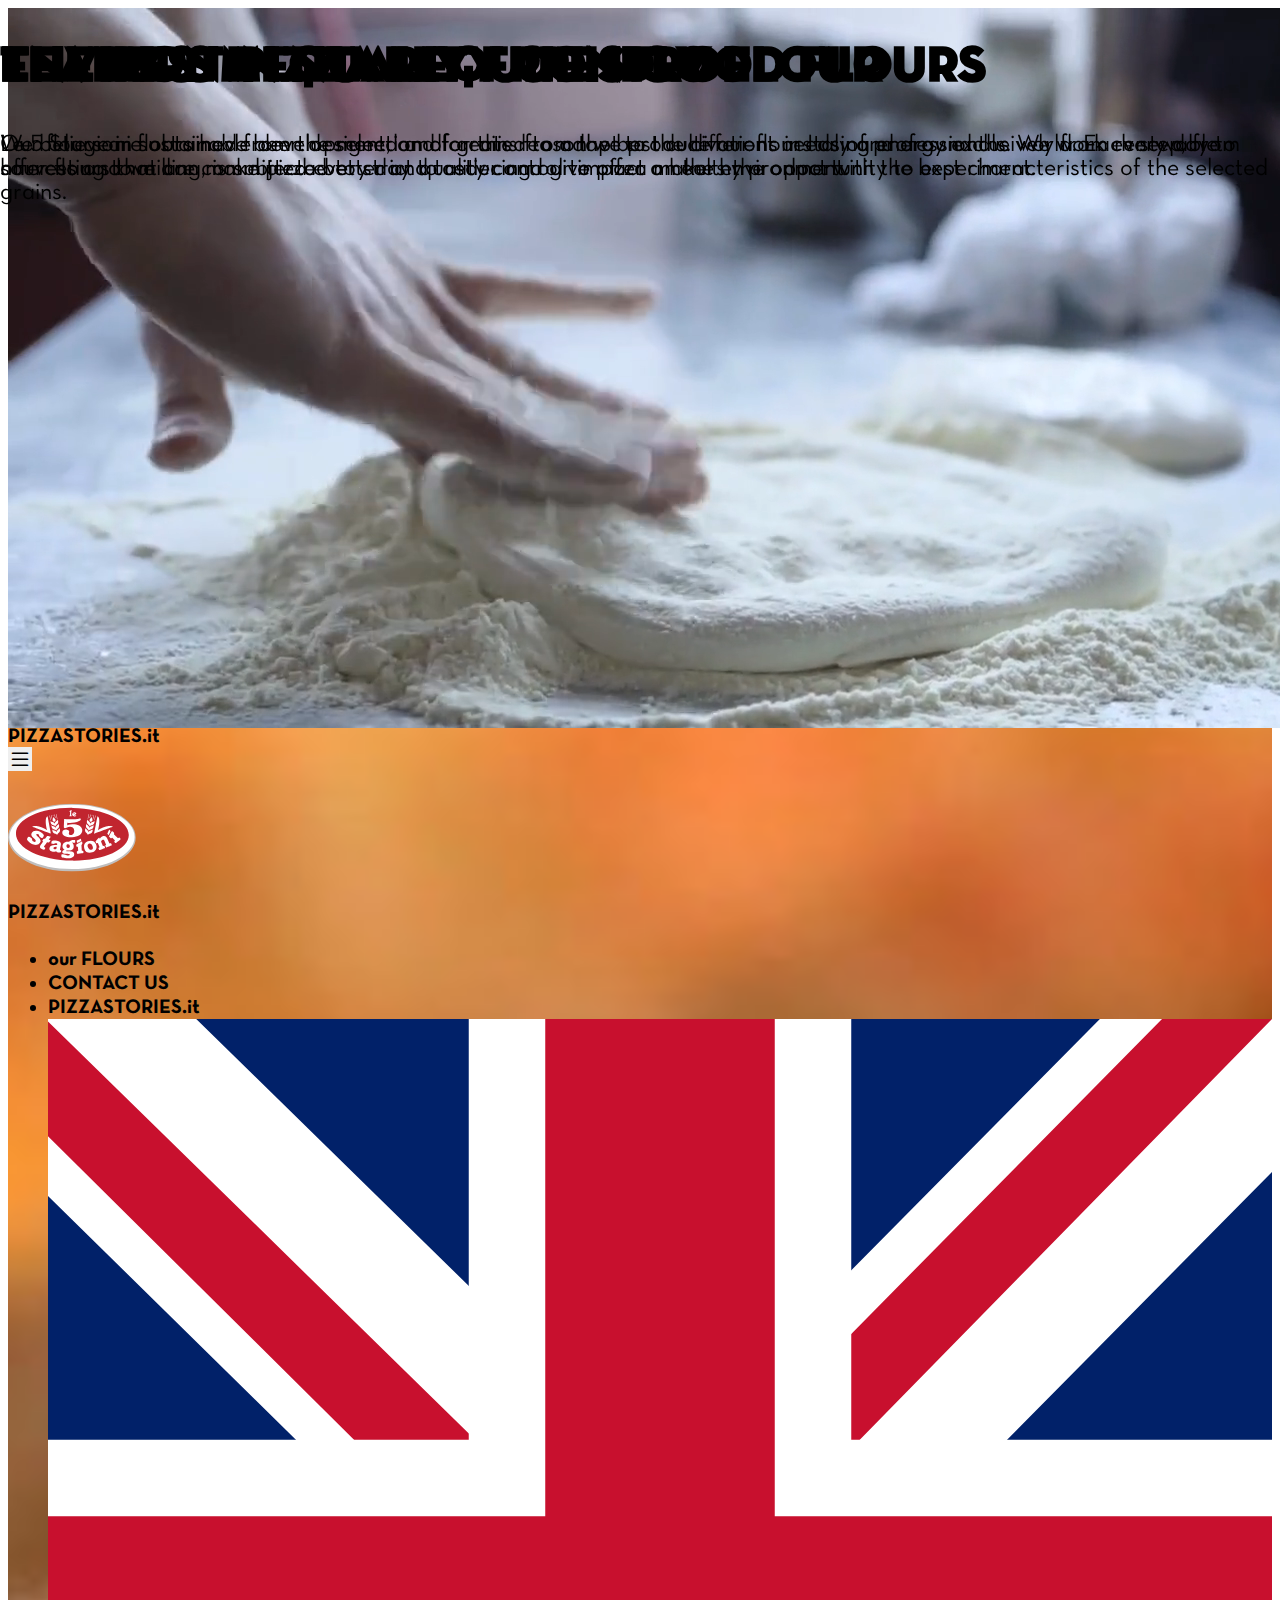
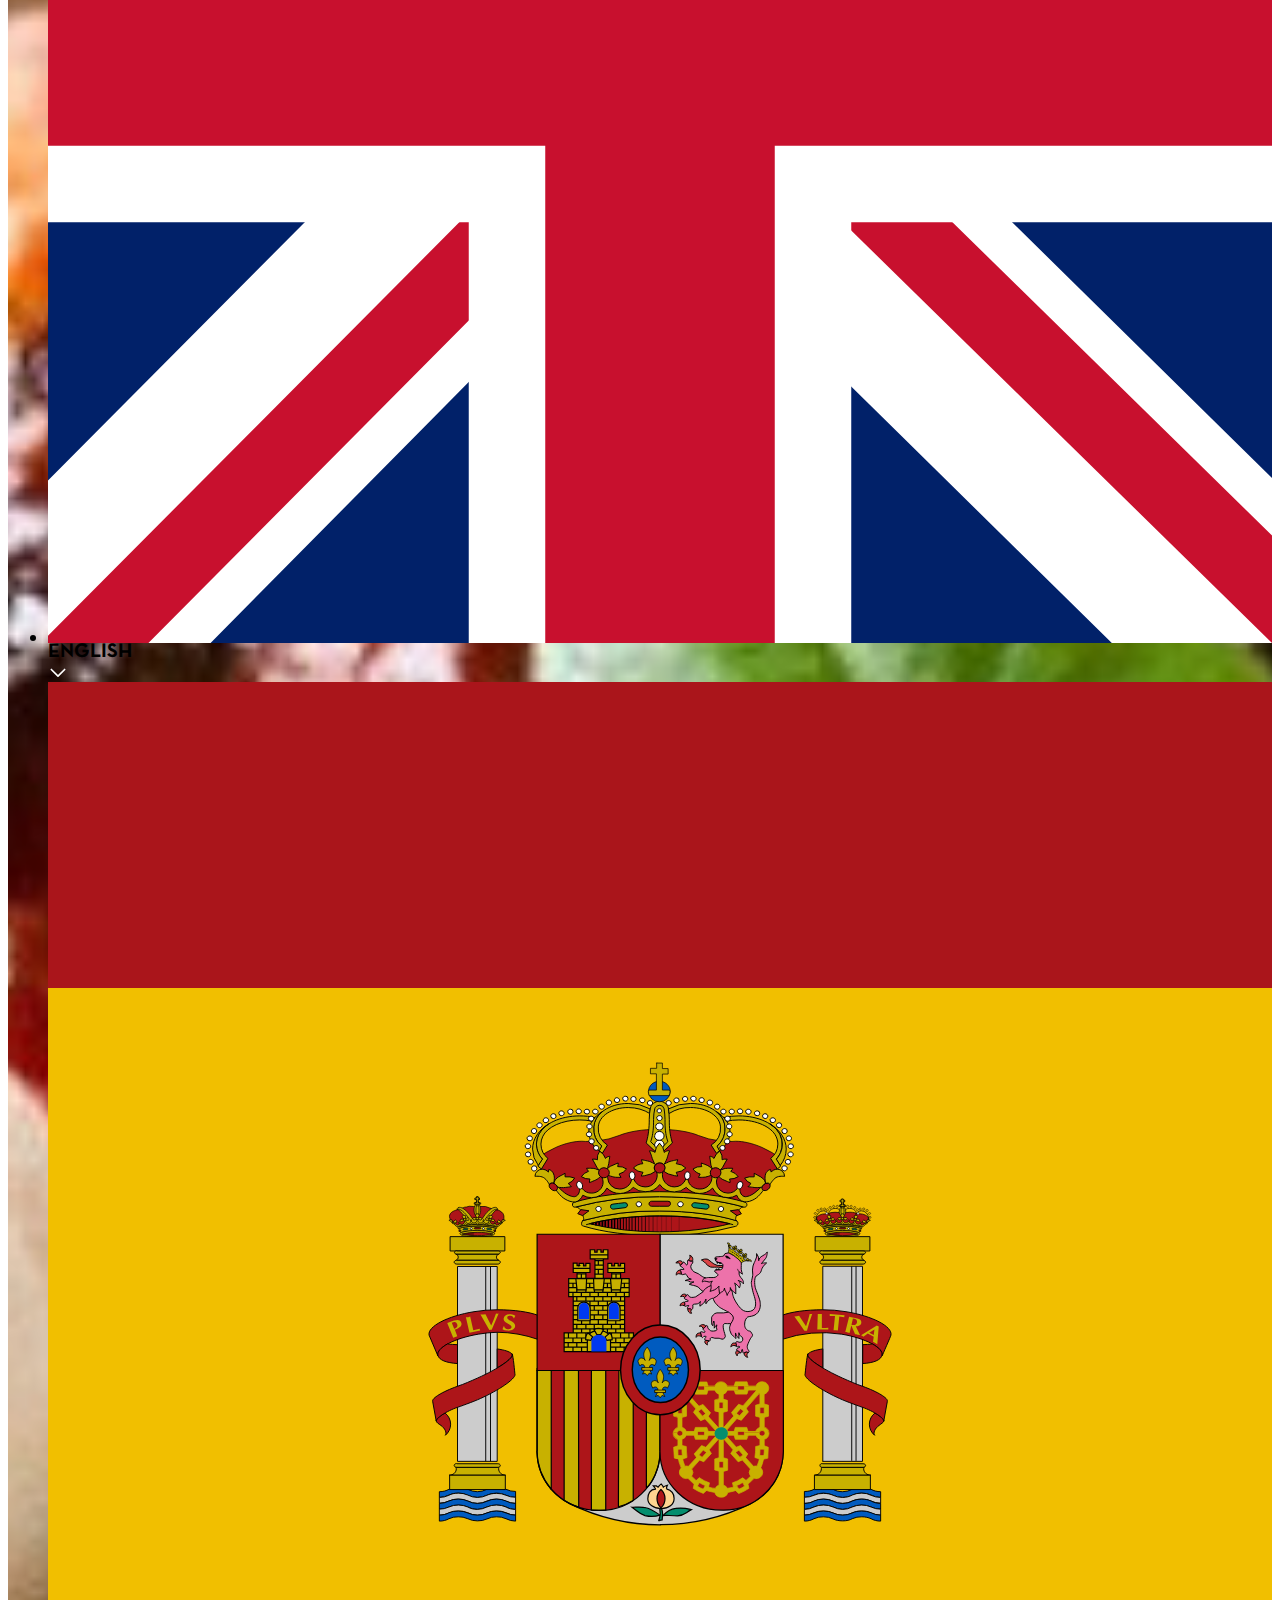
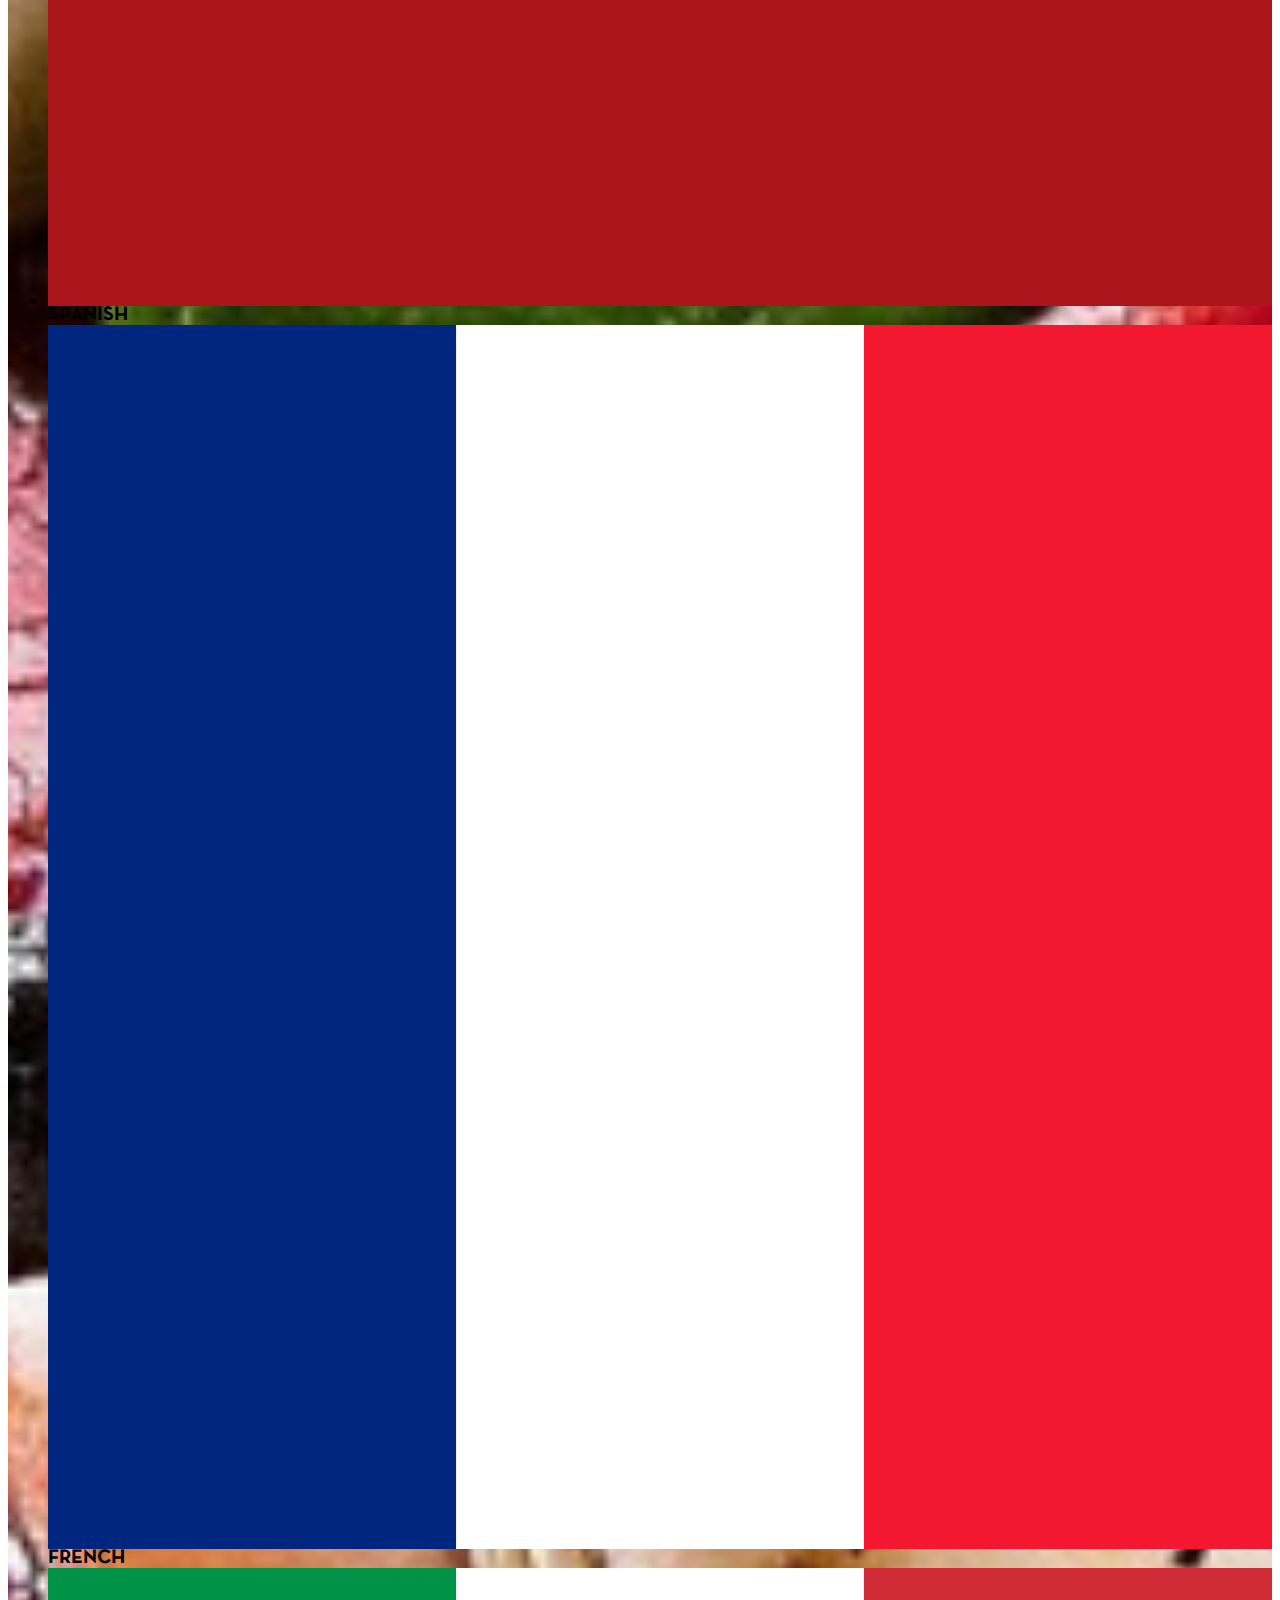
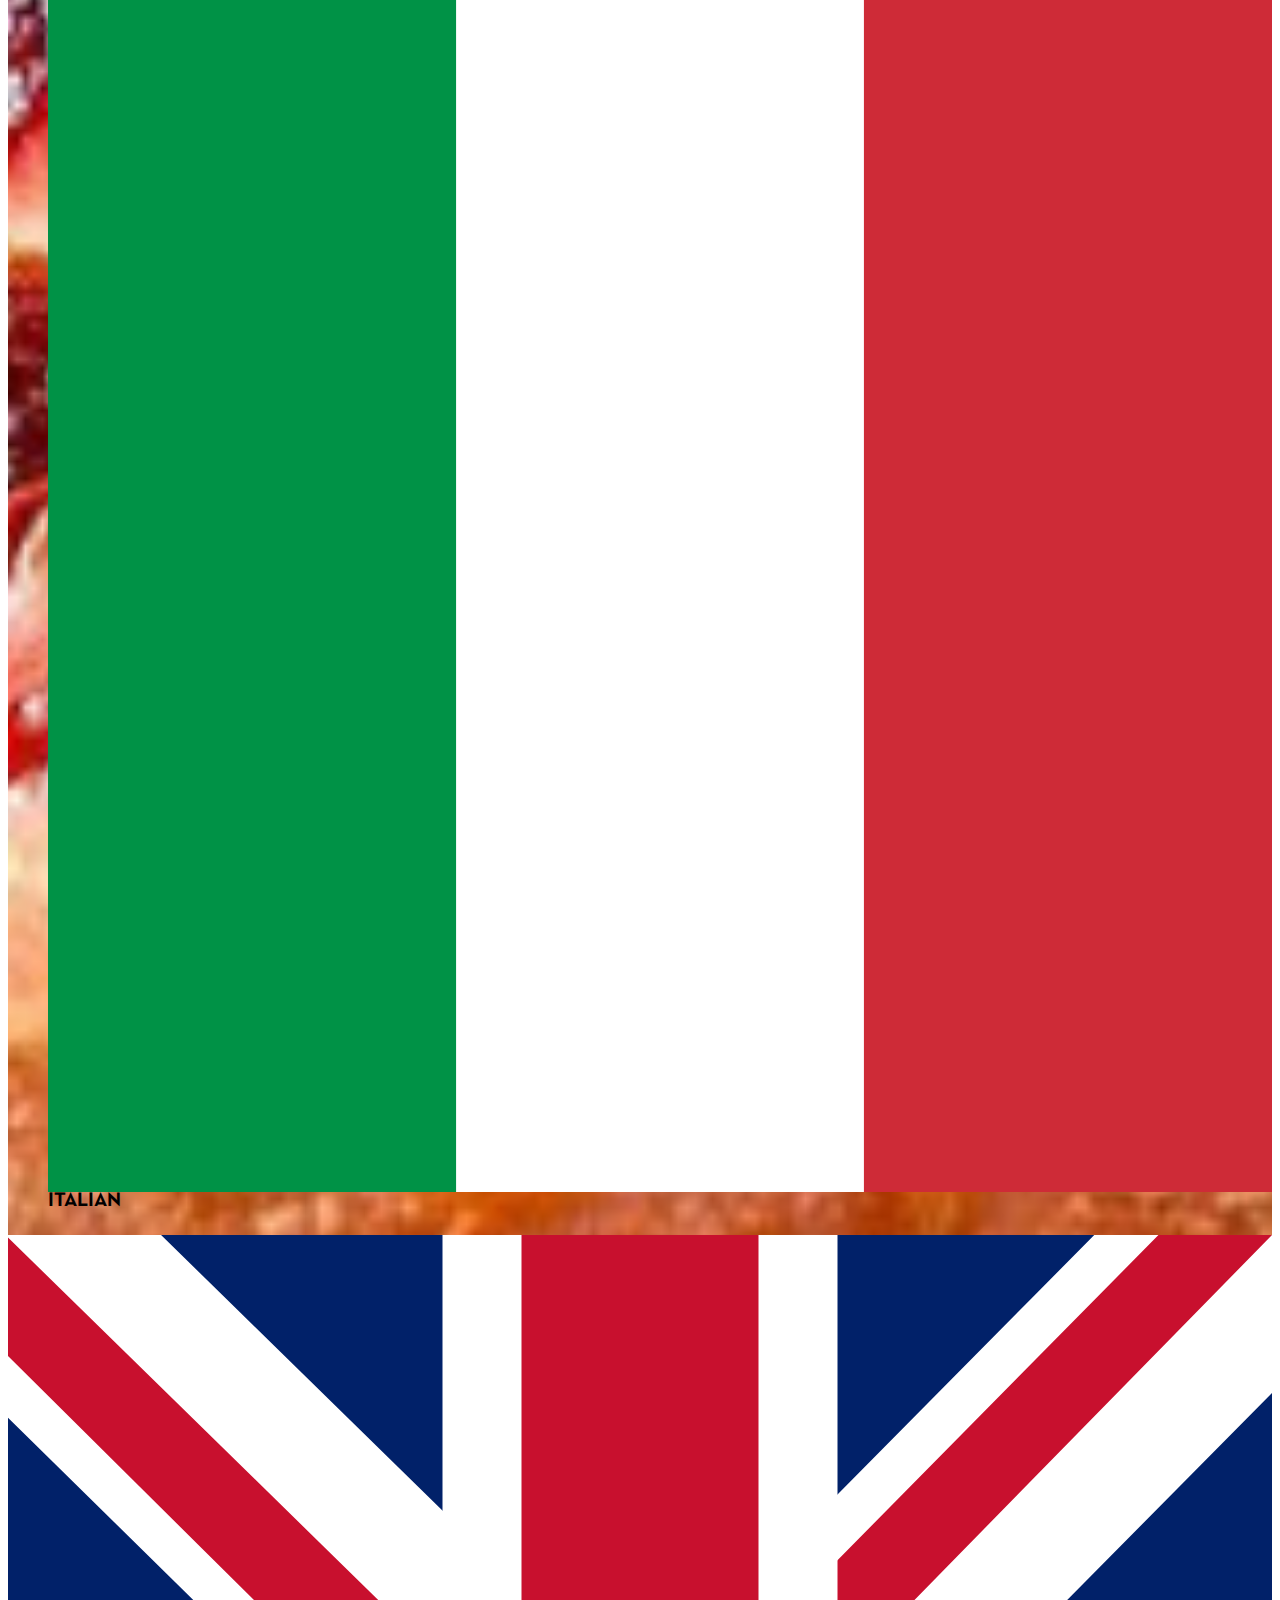
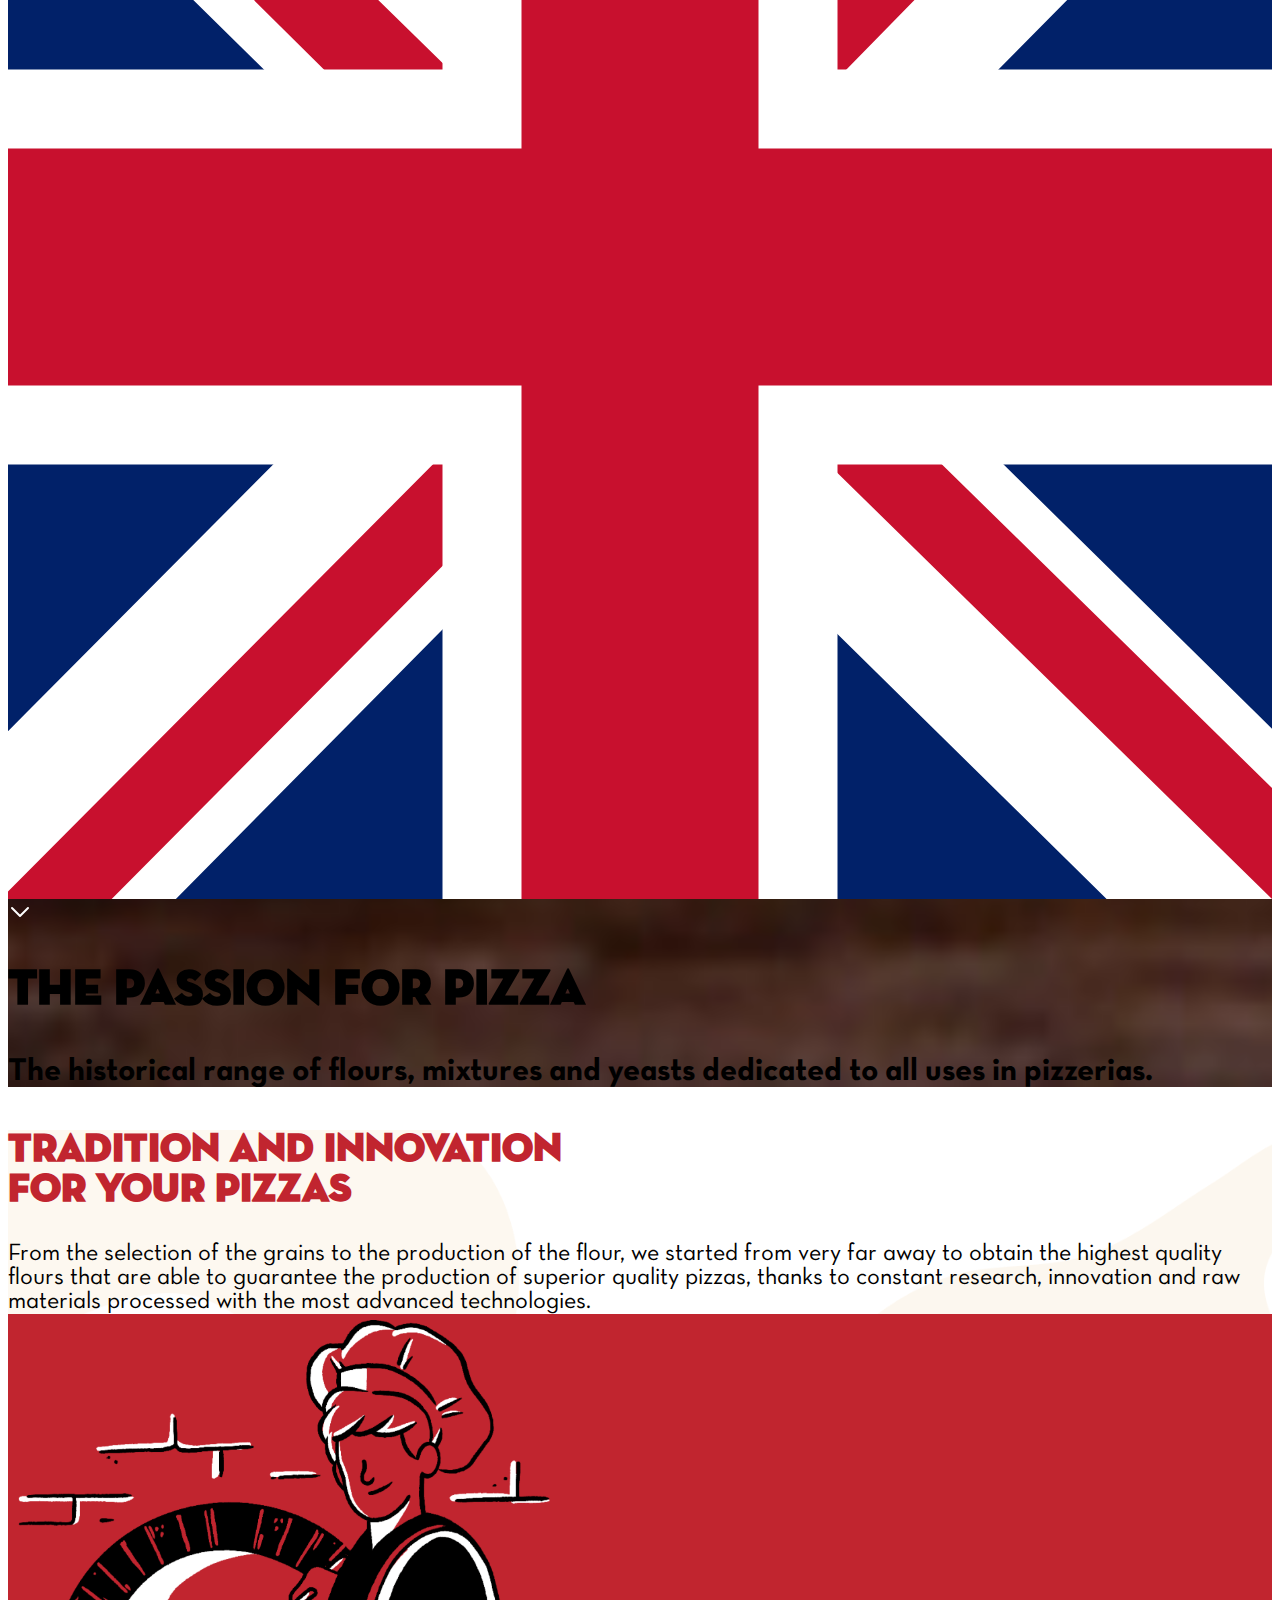
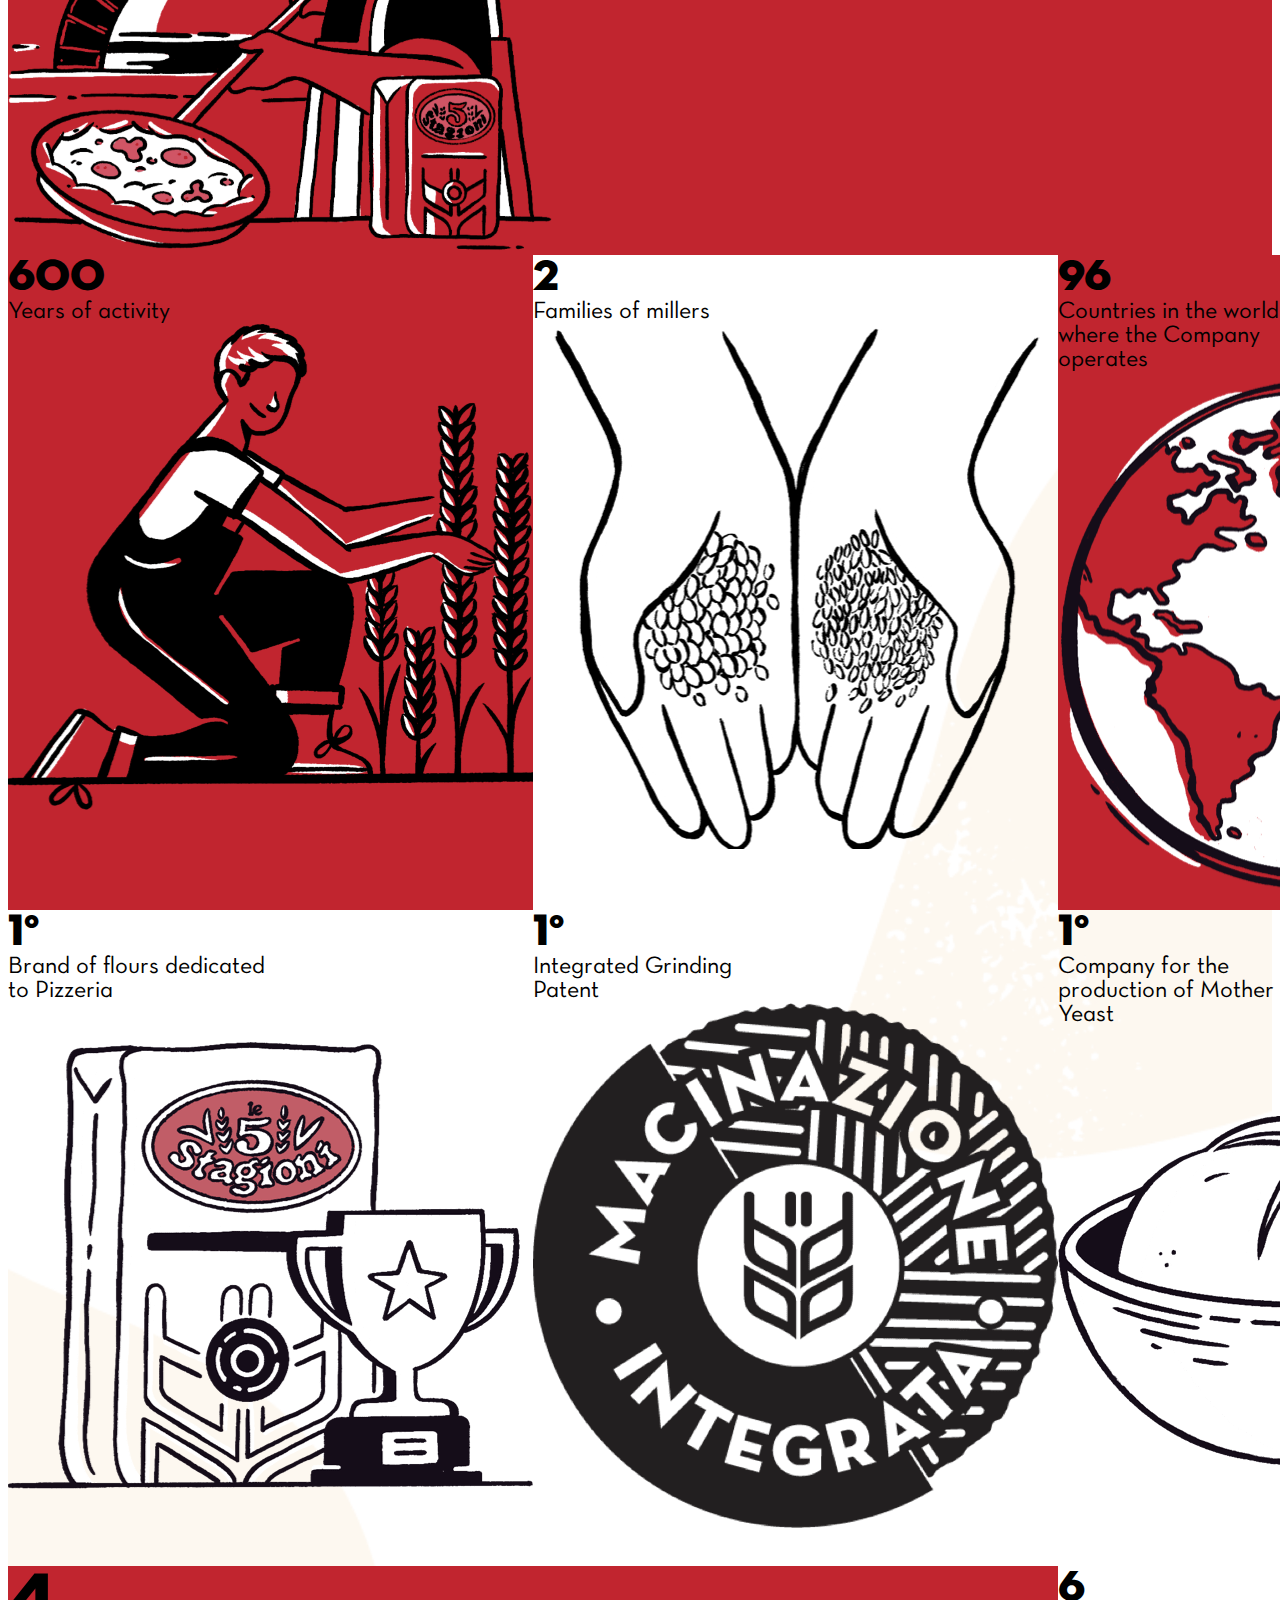
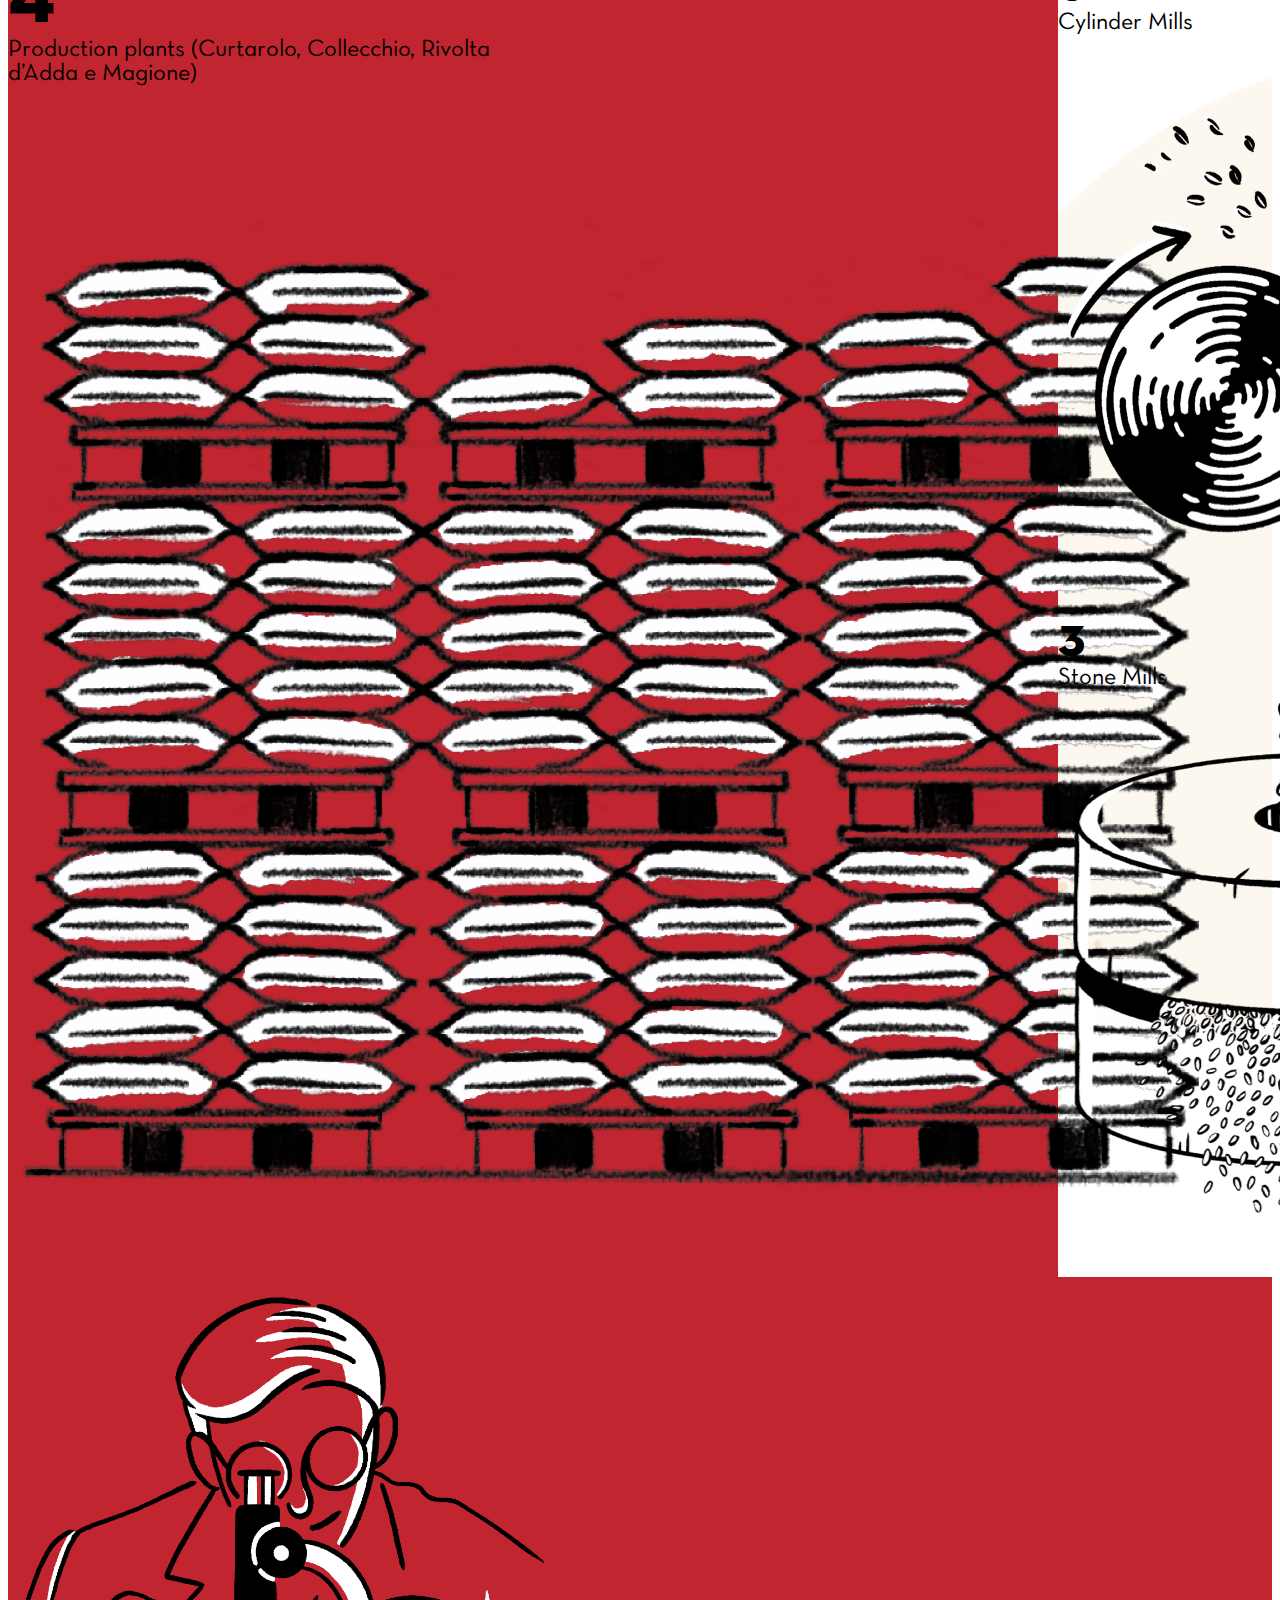
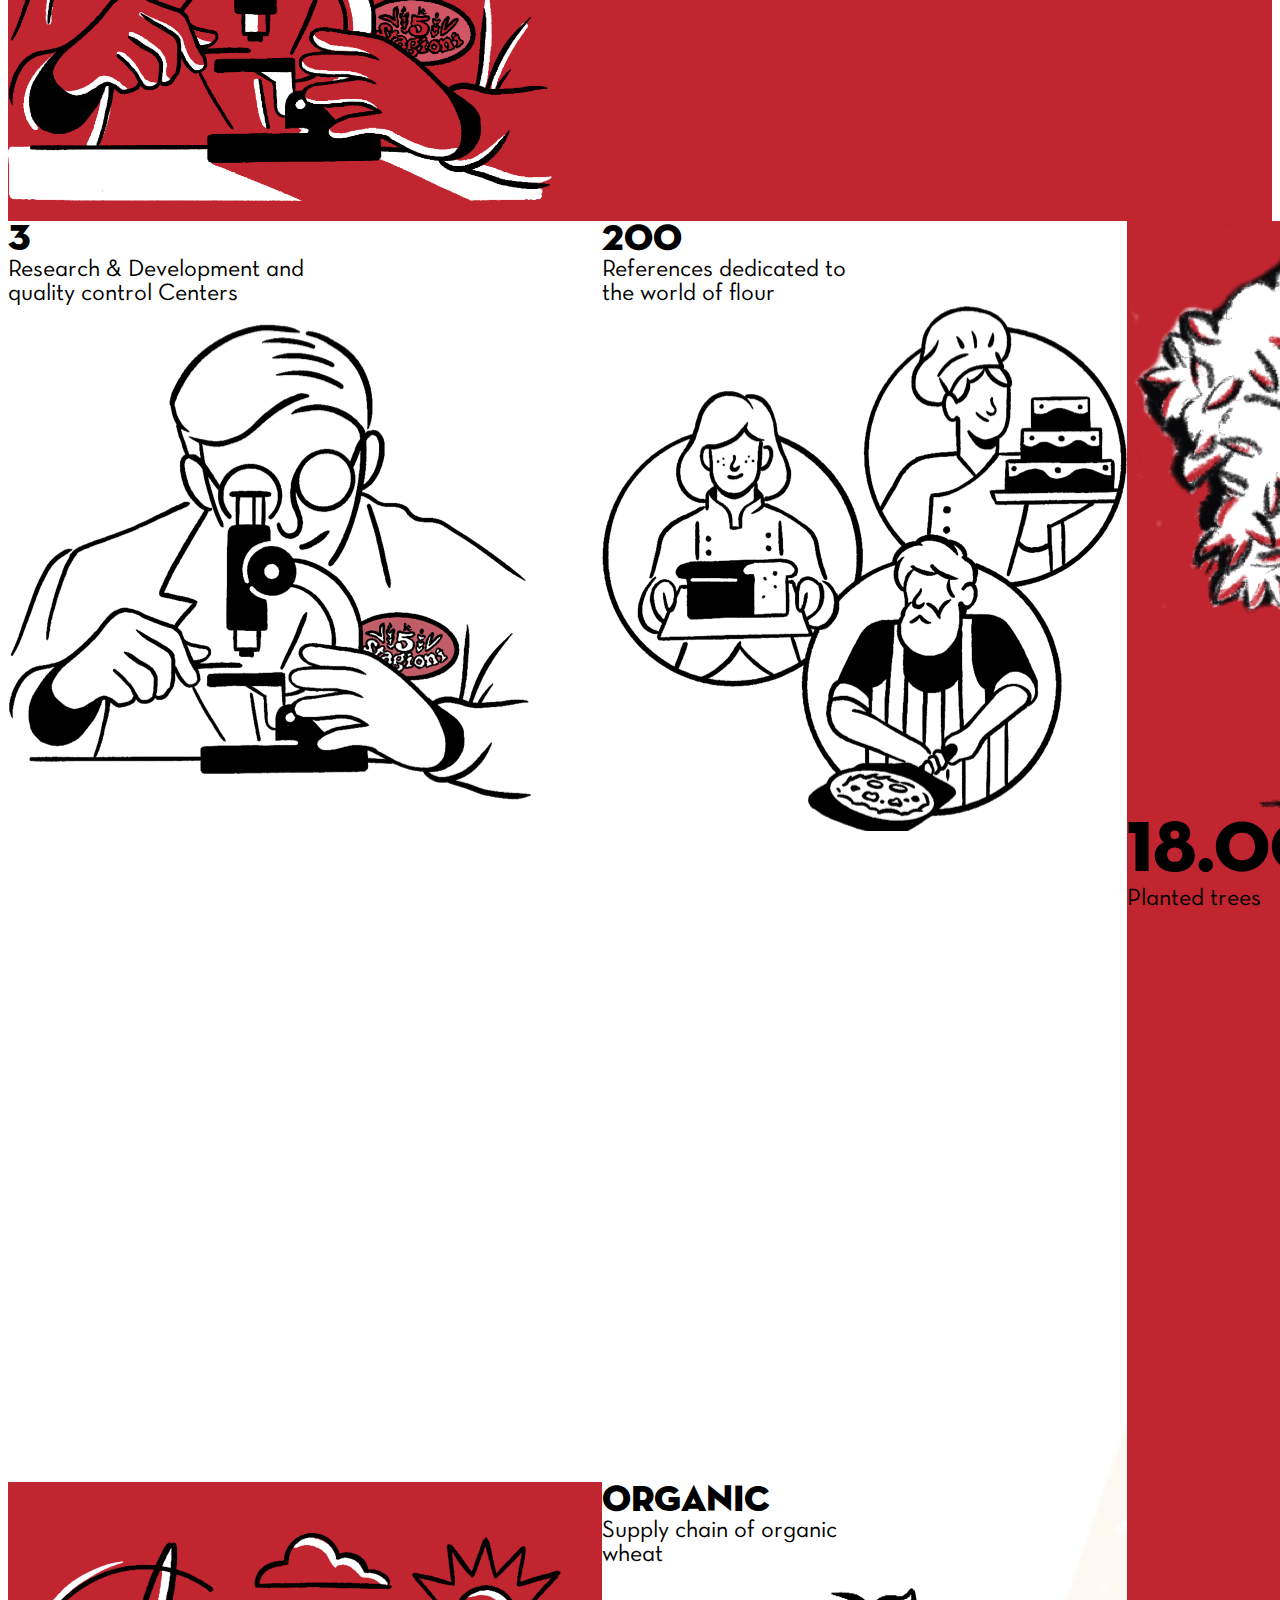
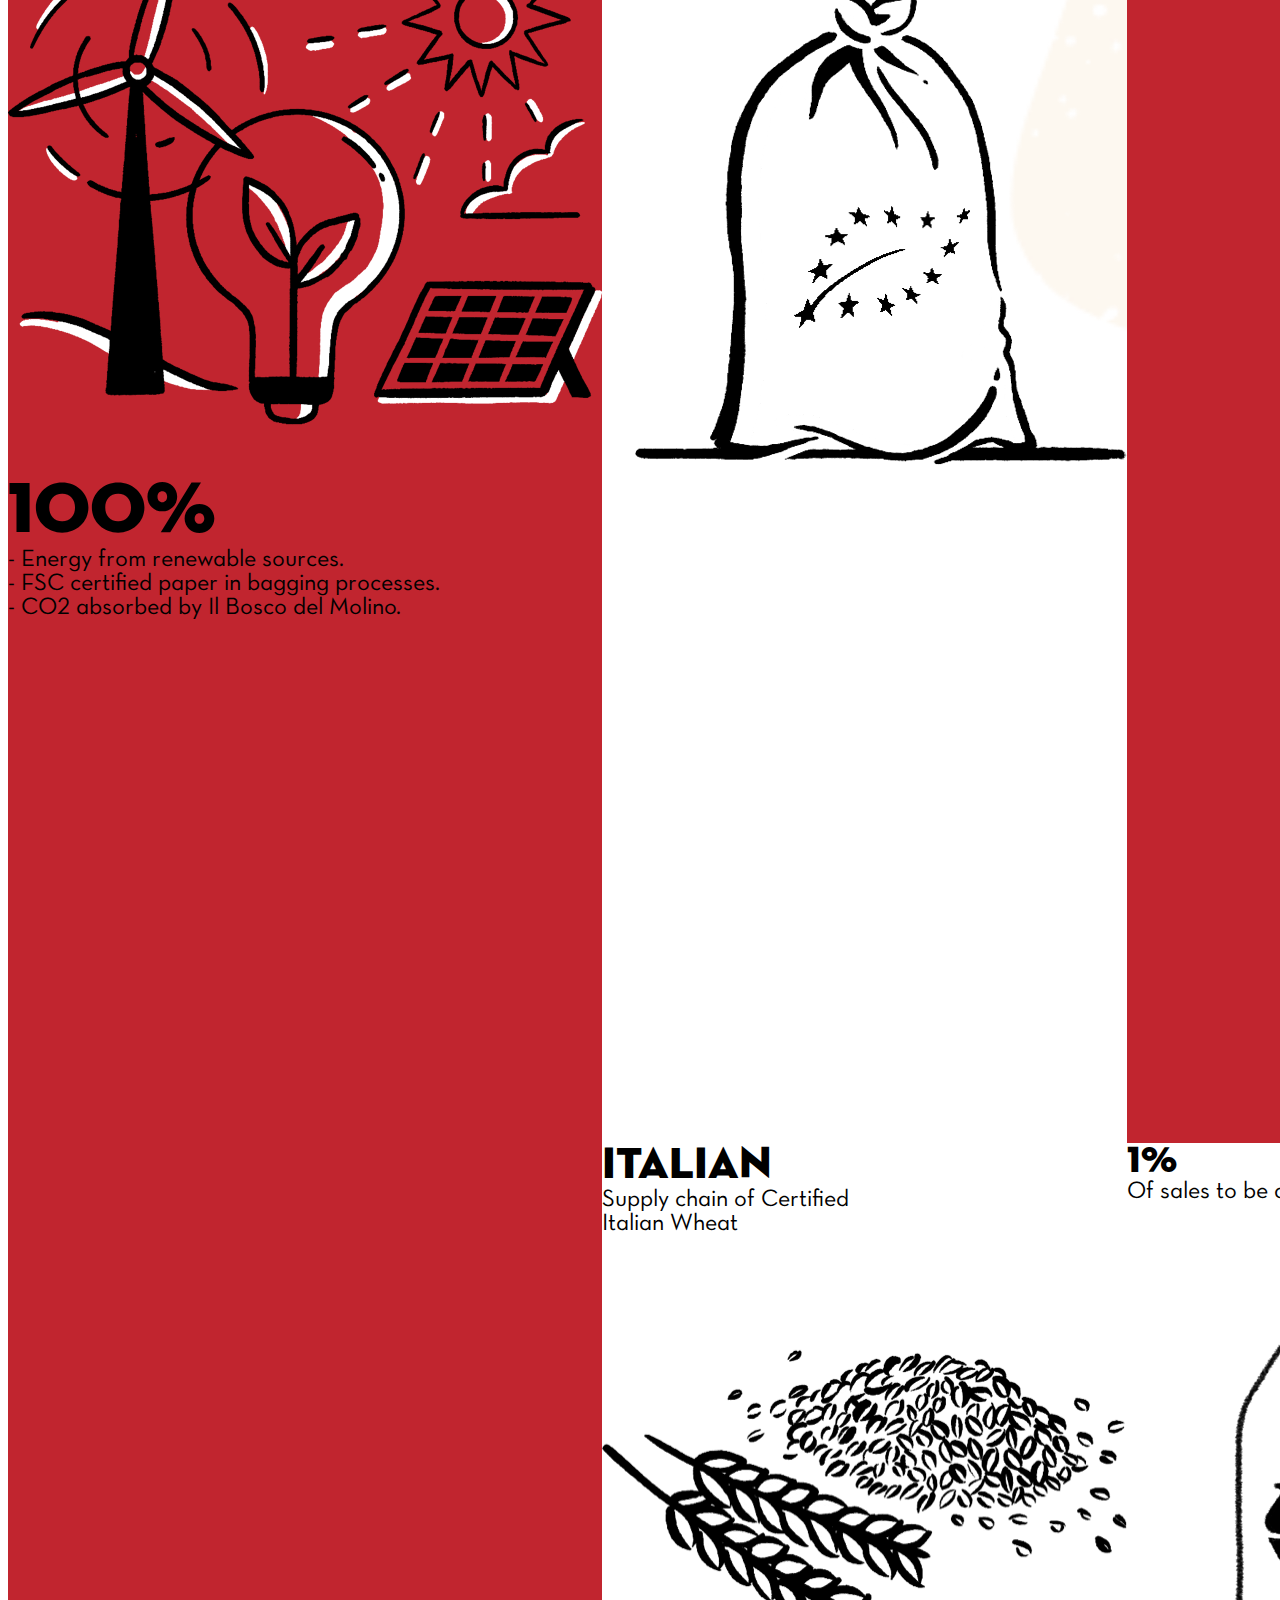
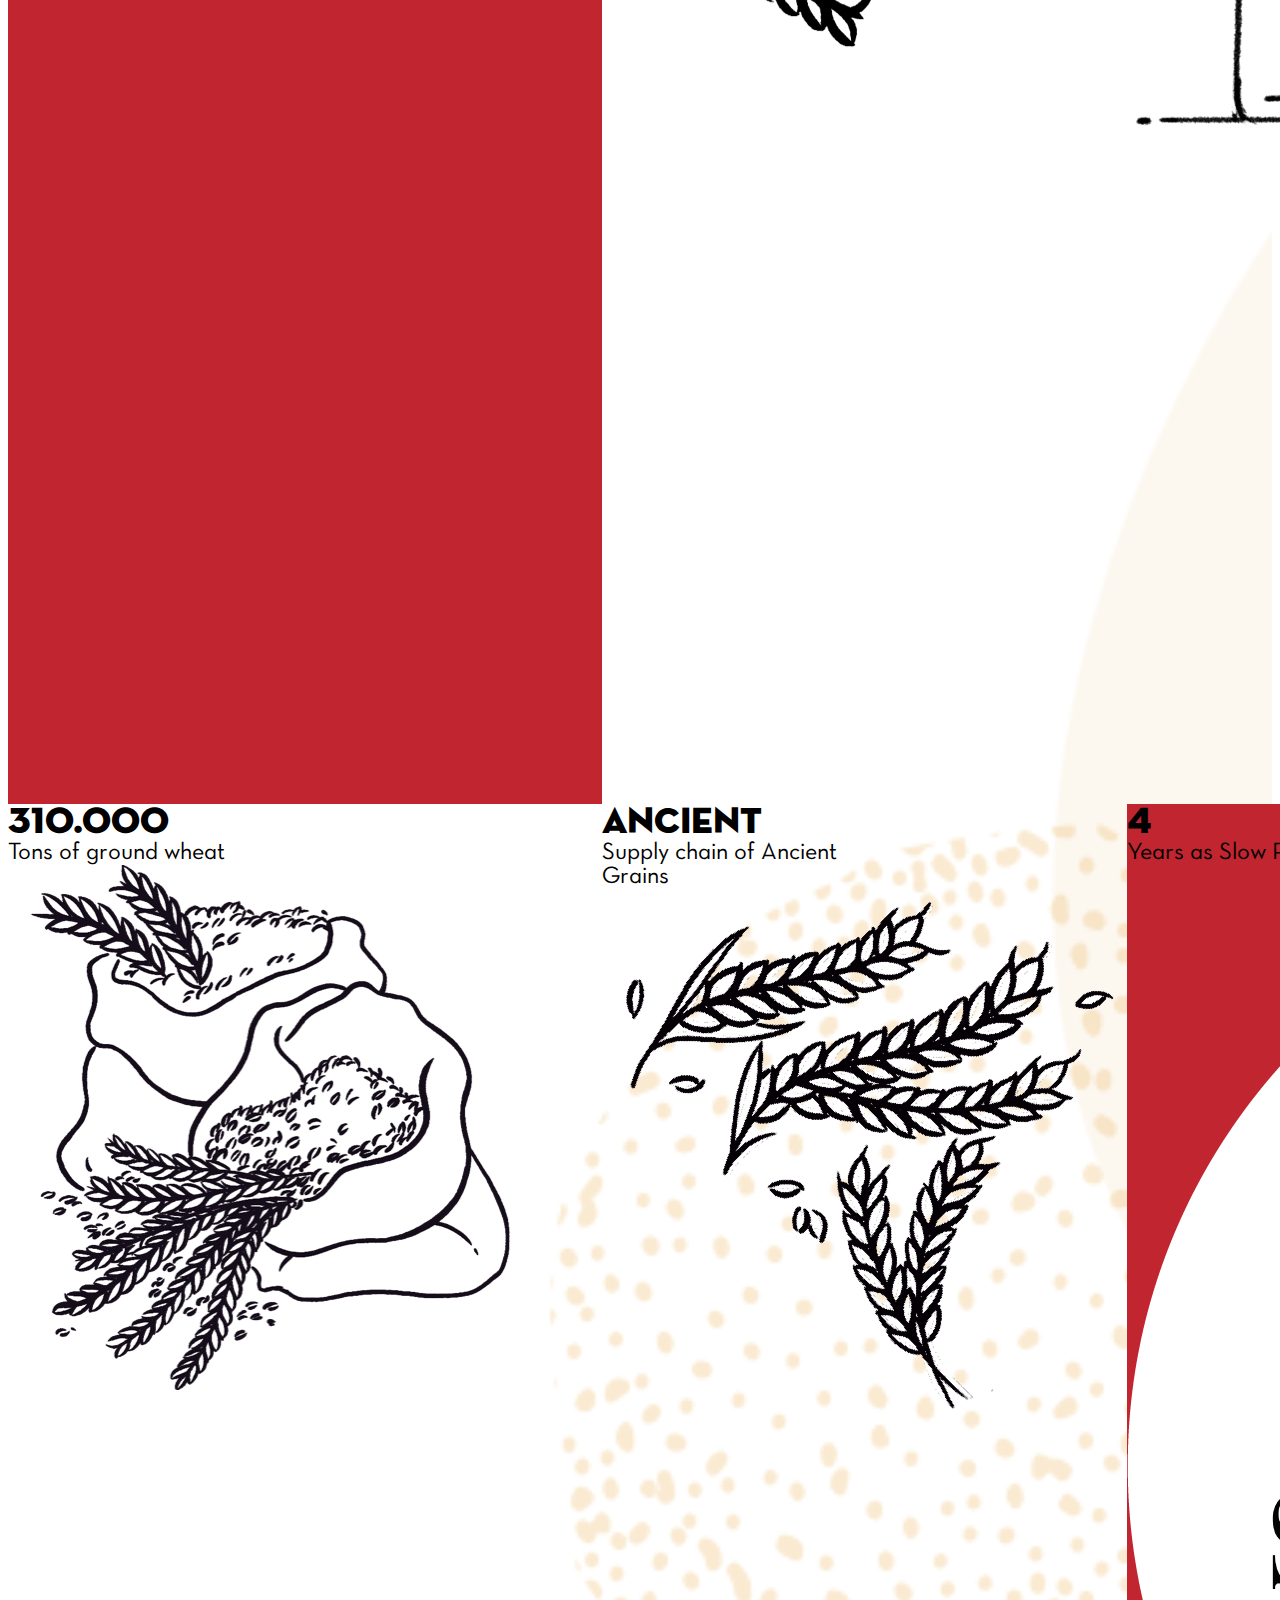
<file: en/index.html>
<html lang="en"><head>
  <!-- Required meta tags -->
  <meta charset="utf-8">
  <meta name="viewport" content="width=device-width, initial-scale=1">
  <meta name="description" content="The historical range of flours, mixtures and yeasts dedicated to all uses in pizzerias.">

  <!-- Bootstrap CSS -->
  <link href="https://cdn.jsdelivr.net/npm/bootstrap@5.0.2/dist/css/bootstrap.min.css" rel="stylesheet" integrity="sha384-EVSTQN3/azprG1Anm3QDgpJLIm9Nao0Yz1ztcQTwFspd3yD65VohhpuuCOmLASjC" crossorigin="anonymous">
  <link rel="stylesheet" href="https://cdn.jsdelivr.net/npm/bootstrap-icons@1.5.0/font/bootstrap-icons.css">

  <!-- Custom stylesheet -->
  <link href="../style.css" rel="stylesheet">

  <!-- SEO -->
  <title>Le 5 stagioni</title>
  <link rel="shortcut icon" href="../images/favicon.png" type="image/x-icon">

  <!-- Custom js -->
  <script src="../scripts/bodyscrolllock.min.js"></script>
  <script lang="javascript">
    function toggleNavbarBackground() {
      const navbar = document.getElementById("navbar");
      navbar.classList.toggle("background");
    }
    function toggleDesktopLangSidebar() {
      const sidebar = document.getElementById("lang-sidebar");
      const layer = document.getElementById("lang-layer");
      sidebar.classList.toggle("hidden");
      layer.classList.toggle("hidden");
      if (sidebar.classList.contains("hidden")) {
        bodyScrollLock.enableBodyScroll(sidebar);
      } else {
        bodyScrollLock.disableBodyScroll(sidebar);
      }
    }
  </script>
</head>

<body>
  <!-- HEADING -->
  <div class="container-fluid position-relative vh-75 bg-cover-center" id="heading-stripe">
    <div class="position-absolute position-absolute-center overflow-hidden">
      <div class="video-16by9 position-absolute-center h-100vh">
        <video loop="" playsinline="" muted="" autoplay="" id="videoloop">
          <source src="../images/loop_2_ok.mp4" type="video/mp4">
        </video>
      </div>
    </div>
    <div class="position-absolute position-absolute-center layer"></div>
    <div class="position-absolute position-absolute-center d-flex flex-column justify-content-center align-items-center">
      <nav id="navbar" class="navbar navbar-expand-lg navbar-dark p-3 p-lg-5 mx-lg-4 d-flex justify-content-between align-items-center position-absolute background">

        <div class="d-lg-none position-relative pb-4">
          <!-- NOTE: this item acts as placeholder only -->
          <div class="nav-item hidden">
            <a class="px-lg-4 mx-xl-2 navbar-item text-white" href="https://pizzastories.le5stagioni.it?utm_source=Le5StagioniLP&utm_medium=Link-diretto&utm_campaign=Link-diretto-5stag">PIZZASTORIES.it</a>
          </div>
          <div class="position-absolute position-absolute-center d-flex align-items-center">
            <button onclick="toggleNavbarBackground()" class="navbar-toggler text-white" type="button" data-bs-toggle="collapse" data-bs-target="#mainNavbar" aria-controls="mainNavbar" aria-expanded="true" aria-label="Toggle navigation">
              <i class="bi bi-list"></i>
            </button>
          </div>
        </div>

        <h1 class="me-md-5">
          <a href="index.html">
            <img class="logo" src="../images/5-stagioni-logo.svg">
          </a>
        </h1>

        <div class="nav-item d-lg-none">
          <a class="px-lg-4 mx-xl-2 navbar-item text-white" href="https://pizzastories.le5stagioni.it?utm_source=Le5StagioniLP&utm_medium=Link-diretto&utm_campaign=Link-diretto-5stag">PIZZASTORIES.it</a>
        </div>
        
        <!-- Navbar items -->
        <div class="navbar-collapse py-md-0 justify-content-end collapse show" id="mainNavbar">
          <ul class="navbar-nav pt-3 pt-lg-0">
            <li class="nav-item mx-xl-2">
              <a class="px-lg-4 navbar-item text-white" href="https://pizzastories.le5stagioni.it/en/products?utm_source=Le5StagioniLP&utm_medium=Link-diretto&utm_campaign=Link-diretto-5stag">our FLOURS</a>
            </li>
            <li class="nav-item mx-xl-2">
              <a class="px-lg-4 navbar-item text-white" href="https://pizzastories.le5stagioni.it/en/support?utm_source=Le5StagioniLP&utm_medium=Link-diretto&utm_campaign=Link-diretto-5stag">CONTACT US</a>
            </li>
            <li class="nav-item mx-xl-2" id="pizzastories-link-desktop">
              <a class="px-lg-4 navbar-item text-white" href="https://pizzastories.le5stagioni.it/en?utm_source=Le5StagioniLP&utm_medium=Link-diretto&utm_campaign=Link-diretto-5stag">PIZZASTORIES.it</a>
            </li>
            <li class="nav-item mx-xl-2 border-top mt-4 pt-3" id="lang-switch-mobile">
              <a data-bs-toggle="collapse" href="#mobileNavbarLangs" role="button" aria-expanded="false" aria-controls="mobileNavbarLangs" class="text-white py-2 navbar-item selected-lang d-flex">
                <div class="w-100 d-flex align-items-center justify-content-between pb-3">
                  <div class="my-1 d-flex align-items-center w-100 text-uppercase d-flex">
                    <img src="../images/flags/gb.svg" class="lang-icon border border-dark rounded-circle">
                    <div class="ps-3">ENGLISH</div>
                  </div>
                  <svg class="chevron-down" xmlns="http://www.w3.org/2000/svg" aria-hidden="true" role="img" width="1.25rem" height="1.25rem" preserveAspectRatio="xMidYMid meet" viewBox="0 0 24 24"><g fill="none"><path d="M4 9l8 8l8-8" stroke="white" stroke-width="2" stroke-linecap="round" stroke-linejoin="round"></path></g></svg>
                </div>
              </a>
            </li>
            <li class="nav-item mx-xl-2 collapse" id="mobileNavbarLangs">
              <a class="navbar-item text-white d-block py-2 mt-3 font-weight-bold font-sm w-100" href="../es/index.html">
                <div class="my-1 d-flex align-items-center w-100 text-uppercase link-black d-flex">
                  <img src="../images/flags/es.svg" class="lang-icon border border-dark rounded-circle">
                  <div class="ps-3">SPANISH</div>
                </div>
              </a>
              <a class="navbar-item text-white d-block py-2 font-weight-bold font-sm w-100" href="../fr/index.html">
                <div class="my-1 d-flex align-items-center w-100 text-uppercase link-black d-flex">
                  <img src="../images/flags/fr.svg" class="lang-icon border border-dark rounded-circle">
                  <div class="ps-3">FRENCH</div>
                </div>
              </a>
              <a class="navbar-item text-white d-block py-2 font-weight-bold font-sm w-100" href="../index.html">
                <div class="my-1 d-flex align-items-center w-100 text-uppercase link-black d-flex">
                  <img src="../images/flags/it.svg" class="lang-icon border border-dark rounded-circle">
                  <div class="ps-3">ITALIAN</div>
                </div>
              </a>
            </li>
          </ul>
        </div>

        <!-- lang toggler -->
        <div class="mx-xl-2 d-none d-lg-block cursor-pointer" onclick="toggleDesktopLangSidebar()">
          <img src="../images/flags/gb.svg" class="lang-icon border border-dark rounded-circle">
          <svg class="chevron-down" xmlns="http://www.w3.org/2000/svg" aria-hidden="true" role="img" width="1em" height="1em" preserveAspectRatio="xMidYMid meet" viewBox="0 0 24 24"><g fill="none"><path d="M4 9l8 8l8-8" stroke="white" stroke-width="2" stroke-linecap="round" stroke-linejoin="round"></path></g></svg>
        </div>
      </nav>
      <div class="row justify-content-center">
        <div class="col-12 col-md-8 text-center">
          <h2 class="text-white">The passion for pizza</h2>
          <h4 class="text-white">The historical range of flours, mixtures and yeasts dedicated to all uses in pizzerias.</h4>
        </div>
      </div>
    </div>
  </div>
  <!-- STRIPE ONE COL -->
  <div class="bg-painting bg-cover-center py-5">
    <div class="container py-md-4">
      <div class="row justify-content-center">
        <div class="col-12 px-3">
          <h3 class="text-red text-center fw-bold font-neutra-display">Tradition and innovation<br class="d-none d-md-block">for your pizzas</h3>
        </div>
        <div class="col-12 col-md-10 col-xl-8 px-3">From the selection of the grains to the production of the flour, we started from very far away to obtain the highest quality flours that are able to guarantee the production of superior quality pizzas, thanks to constant research, innovation and raw materials processed with the most advanced technologies.</div>
      </div>
    </div>
  </div>
  <!-- STRIPE TWO COL -- 1 -->
  <div class="bg-red position-relative">
    <div class="position-inline position-md-absolute position-absolute-center d-flex align-items-center">
      <div class="container">
        <div class="row">
          <div class="col-12 col-md-6 text-white py-5 px-3">
            <h2 class="mb-4">THE BEST PIZZA REQUIRES GOOD FLOURS</h2>
            <div>Le 5 Stagioni flours have been designed and created to adapt to the different needs of professionals. We work every day to offer flours that can make pizza better and tastier and give pizza makers the opportunity to experiment.</div>
          </div>
        </div>
      </div>
    </div>
    <div class="container-fluid">
      <div class="row justify-content-end">
        <div class="col-12 col-md-6 p-3 d-flex justify-content-center">
          <img src="../images/stripes/two-col-1/image.png" class="two-col-image m-2">
        </div>
      </div>
    </div>
  </div>
  <!-- GRID -- 1 -->
  <div class="bg-painting bg-cover-center p-md-5 py-5">
    <div class="container-fluid py-md-4 px-2">
      <div class="grid">
        <!-- tile 1 - landscape -->
        <div class="grid-tile bg-red tile-landscape">
          <div class="p-3 p-md-4  h-100 d-flex justify-content-between align-items-end flex-wrap">
            <div class="text-container w-100 w-md-50 order-2 order-md-1">
              <div class="tile-number text-white">
                600
              </div>
              <span>Years of activity</span>
            </div>
            <div class="image-container align-self-start w-100 w-md-50 d-flex justify-content-end order-1 order-md-2">
              <div class="w-50 w-md-100">
                <img class="img-fluid" src="../images/stripes/grid-1/tile-1-image-v2.png">
              </div>
            </div>
          </div>
        </div>
        <!-- tile 2 - landscape -->
        <div class="grid-tile tile-landscape">
          <div class="p-3 p-md-4  h-100 d-flex justify-content-between align-items-end flex-wrap">
            <div class="text-container w-100 w-md-50 order-2 order-md-1">
              <div class="tile-number">
                2
              </div>
              <span>Families of millers</span>
            </div>
            <div class="image-container align-self-start w-100 w-md-50 d-flex justify-content-end order-1 order-md-2">
              <div class="w-50 w-md-100">
                <img class="img-fluid" src="../images/stripes/grid-1/tile-2-image-v2.png">
              </div>
            </div>
          </div>
        </div>
        <!-- tile 3 - landscape -->
        <div class="grid-tile bg-red tile-landscape">
          <div class="p-3 p-md-4  h-100 d-flex justify-content-between align-items-end flex-wrap">
            <div class="text-container w-100 w-md-50 order-2 order-md-1">
              <div class="tile-number text-white">
                96
              </div>
              <span>Countries in the world where the Company operates</span>
            </div>
            <div class="image-container align-self-start w-100 w-md-50 d-flex justify-content-end order-1 order-md-2">
              <div class="w-50 w-md-100">
                <img class="img-fluid" src="../images/stripes/grid-1/tile-3-image-v2.png">
              </div>
            </div>
          </div>
        </div>
        <!-- tile 4 - landscape -->
        <div class="grid-tile tile-landscape">
          <div class="p-3 p-md-4  h-100 d-flex justify-content-between align-items-end flex-wrap">
            <div class="text-container w-100 w-md-50 order-2 order-md-1">
              <div class="tile-number">
                1°
              </div>
              <span>Brand of flours dedicated to Pizzeria</span>
            </div>
            <div class="image-container align-self-start w-100 w-md-50 d-flex justify-content-end order-1 order-md-2">
              <div class="w-50 w-md-100">
                <img class="img-fluid" src="../images/stripes/grid-1/tile-4-image-v2.png">
              </div>
            </div>
          </div>
        </div>
        <!-- tile 5 - landscape -->
        <div class="grid-tile tile-landscape">
          <div class="p-3 p-md-4  h-100 d-flex justify-content-between align-items-end flex-wrap">
            <div class="text-container w-100 w-md-50 order-2 order-md-1">
              <div class="tile-number">
                1°
              </div>
              <span>Integrated Grinding Patent</span>
            </div>
            <div class="image-container align-self-start w-100 w-md-50 d-flex justify-content-end order-1 order-md-2">
              <div class="w-50 w-md-100">
                <img class="img-fluid" src="../images/stripes/grid-1/tile-5-image-v2.png">
              </div>
            </div>
          </div>
        </div>
        <!-- tile 6 - landscape -->
        <div class="grid-tile tile-landscape">
          <div class="p-3 p-md-4  h-100 d-flex justify-content-between align-items-end flex-wrap">
            <div class="text-container w-100 w-md-50 order-2 order-md-1">
              <div class="tile-number">
                1°
              </div>
              <span>Company for the production of Mother Yeast</span>
            </div>
            <div class="image-container align-self-start w-100 w-md-50 d-flex justify-content-end order-1 order-md-2">
              <div class="w-50 w-md-100">
                <img class="img-fluid" src="../images/stripes/grid-1/tile-6-image-v2.png">
              </div>
            </div>
          </div>
        </div>
        <!-- tile 7 - large -->
        <div class="grid-tile bg-red tile-large">
          <div class="p-3 p-md-4  h-100 d-flex justify-content-between align-items-end flex-wrap">
            <div class="text-container w-100 w-md-50 order-2 order-md-1">
              <div class="tile-number text-white">
                4
              </div>
              <span>Production plants (Curtarolo, Collecchio, Rivolta d’Adda e Magione)</span>
            </div>
            <div class="image-container align-self-start w-100 w-md-50 d-flex justify-content-end order-1 order-md-2">
              <div class="w-50 w-md-100">
                <img class="img-fluid" src="../images/stripes/grid-1/tile-7-image-v2.png">
              </div>
            </div>
          </div>
        </div>
        <!-- tile 8 - landscape -->
        <div class="grid-tile tile-landscape">
          <div class="p-3 p-md-4  h-100 d-flex justify-content-between align-items-end flex-wrap">
            <div class="text-container w-100 w-md-50 order-2 order-md-1">
              <div class="tile-number">
                6
              </div>
              <span>Cylinder Mills</span>
            </div>
            <div class="image-container align-self-start w-100 w-md-50 d-flex justify-content-end order-1 order-md-2">
              <div class="w-50 w-md-100">
                <img class="img-fluid" src="../images/stripes/grid-1/tile-8-image-v2.png">
              </div>
            </div>
          </div>
        </div>
        <!-- tile 9 - landscape -->
        <div class="grid-tile tile-landscape">
          <div class="p-3 p-md-4  h-100 d-flex justify-content-between align-items-end flex-wrap">
            <div class="text-container w-100 w-md-50 order-2 order-md-1">
              <div class="tile-number">
                3
              </div>
              <span>Stone Mills</span>
            </div>
            <div class="image-container align-self-start w-100 w-md-50 d-flex justify-content-end order-1 order-md-2">
              <div class="w-50 w-md-100">
                <img class="img-fluid" src="../images/stripes/grid-1/tile-9-image-v2.png">
              </div>
            </div>
          </div>
        </div>
      </div>
    </div>
  </div>
  <!-- STRIPE TWO COL -- 2 -->
  <div class="bg-red position-relative">
    <div class="position-inline position-md-absolute position-absolute-center d-flex align-items-center">
      <div class="container">
        <div class="row flex-row-reverse">
          <div class="col-12 col-md-6 text-white py-5 px-3">
            <h2 class="mb-4">LEADERS IN QUALITY CONTROL</h2>
            <div>Our flours are obtained from the selection of grains from the best cultivations in Italy and around the world. Each step, from harvesting to milling, is subjected to strict quality control to offer a healthy product with the best characteristics of the selected grains.</div>
          </div>
        </div>
      </div>
    </div>
    <div class="container-fluid">
      <div class="row justify-content-start">
        <div class="col-12 col-md-6 p-3 d-flex justify-content-center">
          <img src="../images/stripes/two-col-2/image.png" class="two-col-image m-2">
        </div>
      </div>
    </div>
  </div>
  <!-- GRID -- 2 -->
  <div class="bg-painting bg-cover-center p-md-5 py-5">
    <div class="container-fluid py-md-4 px-2">
      <div class="grid">
        <!-- tile 1 - landscape -->
        <div class="grid-tile tile-landscape">
          <div class="p-3 p-md-4  h-100 d-flex justify-content-between align-items-end flex-wrap">
            <div class="text-container w-100 w-md-50 order-2 order-md-1">
              <div class="tile-number">
                <small>3</small>
              </div>
              <span>Research &amp; Development and quality control Centers </span>
            </div>
            <div class="image-container align-self-start w-100 w-md-50 d-flex justify-content-end order-1 order-md-2">
              <div class="w-50 w-md-100">
                <img class="img-fluid" src="../images/stripes/grid-2/tile-1-image-v2.png">
              </div>
            </div>
          </div>
        </div>
        <!-- tile 2 - landscape -->
        <div class="grid-tile tile-landscape">
          <div class="p-3 p-md-4  h-100 d-flex justify-content-between align-items-end flex-wrap">
            <div class="text-container w-100 w-md-50 order-2 order-md-1">
              <div class="tile-number">
                <small>200</small>
              </div>
              <span>References dedicated to the world of flour</span>
            </div>
            <div class="image-container align-self-start w-100 w-md-50 d-flex justify-content-end order-1 order-md-2">
              <div class="w-50 w-md-100">
                <img class="img-fluid" src="../images/stripes/grid-2/tile-2-image-v2.png">
              </div>
            </div>
          </div>
        </div>
        <!-- tile 3 - squared -->
        <div class="grid-tile bg-red tile-squared">
          <div class="p-3 p-md-4  h-100 d-flex flex-column justify-content-between">
            <div class="image-container align-self-start d-flex justify-content-end">
              <div class="w-50 w-md-75">
                <img class="img-fluid" src="../images/stripes/grid-2/tile-3-image-v2.png">
              </div>
            </div>
            <div class="text-container">
              <div class="tile-number text-white">
                18.000
              </div>
              <span>Planted trees</span>
            </div>
          </div>
        </div>
        <!-- tile 4 - squared -->
        <div class="grid-tile bg-red tile-squared">
          <div class="p-3 p-md-4  h-100 d-flex flex-column justify-content-between">
            <div class="image-container d-flex justify-content-end">
              <div class="w-50 w-md-75">
                <img class="img-fluid" src="../images/stripes/grid-2/tile-4-image-v2.png">
              </div>
            </div>
            <div class="text-container">
              <div class="tile-number text-white">
                100%
              </div>
              <span>- Energy from renewable sources.
<br>- FSC certified paper in bagging processes.
<br>- CO2 absorbed by Il Bosco del Molino.</span>
            </div>
          </div>
        </div>
        <!-- tile 5 - landscape -->
        <div class="grid-tile tile-landscape">
          <div class="p-3 p-md-4  h-100 d-flex justify-content-between align-items-end flex-wrap">
            <div class="text-container w-100 w-md-50 order-2 order-md-1">
              <div class="tile-number">
                <small>ORGANIC</small>
              </div>
              <span>Supply chain of organic wheat</span>
            </div>
            <div class="image-container align-self-start w-100 w-md-50 d-flex justify-content-end order-1 order-md-2">
              <div class="w-50 w-md-100">
                <img class="img-fluid" src="../images/stripes/grid-2/tile-5-image-v2.png">
              </div>
            </div>
          </div>
        </div>
        <!-- tile 6 - landscape -->
        <div class="grid-tile tile-landscape">
          <div class="p-3 p-md-4  h-100 d-flex justify-content-between align-items-end flex-wrap">
            <div class="text-container w-100 w-md-50 order-2 order-md-1">
              <div class="tile-number">
                ITALIAN
              </div>
              <span>Supply chain of Certified Italian Wheat</span>
            </div>
            <div class="image-container align-self-start w-100 w-md-50 d-flex justify-content-end order-1 order-md-2">
              <div class="w-50 w-md-100">
                <img class="img-fluid" src="../images/stripes/grid-2/tile-6-image-v2.png">
              </div>
            </div>
          </div>
        </div>
        <!-- tile 7 - landscape -->
        <div class="grid-tile tile-landscape">
          <div class="p-3 p-md-4  h-100 d-flex justify-content-between align-items-end flex-wrap">
            <div class="text-container w-100 w-md-50 order-2 order-md-1">
              <div class="tile-number">
                <small>1%</small>
              </div>
              <span>Of sales to be donated to planting</span>
            </div>
            <div class="image-container align-self-start w-100 w-md-50 d-flex justify-content-end order-1 order-md-2">
              <div class="w-50 w-md-100">
                <img class="img-fluid" src="../images/stripes/grid-2/tile-7-image-v2.png">
              </div>
            </div>
          </div>
        </div>
        <!-- tile 8 - landscape -->
        <div class="grid-tile tile-landscape">
          <div class="p-3 p-md-4  h-100 d-flex justify-content-between align-items-end flex-wrap">
            <div class="text-container w-100 w-md-50 order-2 order-md-1">
              <div class="tile-number">
                <small>310.000</small>
              </div>
              <span>Tons of ground wheat</span>
            </div>
            <div class="image-container align-self-start w-100 w-md-50 d-flex justify-content-end order-1 order-md-2">
              <div class="w-50 w-md-100">
                <img class="img-fluid" src="../images/stripes/grid-2/tile-8-image-v2.png">
              </div>
            </div>
          </div>
        </div>
        <!-- tile 9 - landscape -->
        <div class="grid-tile tile-landscape">
          <div class="p-3 p-md-4  h-100 d-flex justify-content-between align-items-end flex-wrap">
            <div class="text-container w-100 w-md-50 order-2 order-md-1">
              <div class="tile-number">
                <small>ANCIENT</small>
              </div>
              <span>Supply chain of Ancient Grains</span>
            </div>
            <div class="image-container align-self-start w-100 w-md-50 d-flex justify-content-end order-1 order-md-2">
              <div class="w-50 w-md-100">
                <img class="img-fluid" src="../images/stripes/grid-2/tile-9-image-v2.png">
              </div>
            </div>
          </div>
        </div>
        <!-- tile 10 - landscape -->
        <div class="grid-tile bg-red tile-landscape">
          <div class="p-3 p-md-4  h-100 d-flex justify-content-between align-items-end flex-wrap">
            <div class="text-container w-100 w-md-50 order-2 order-md-1">
              <div class="tile-number text-white">
                <small>4</small>
              </div>
              <span>Years as Slow Food Supporter</span>
            </div>
            <div class="image-container align-self-start w-100 w-md-50 d-flex justify-content-end order-1 order-md-2">
              <div class="w-50 w-md-100">
                <img class="img-fluid" src="../images/stripes/grid-2/logo_Slow_Food_EN.png">
              </div>
            </div>
          </div>
        </div>
        
      </div>
    </div>
  </div>
  <!-- STRIPE TWO COL -- 3 -->
  <div class="bg-red position-relative">
    <div class="position-inline position-md-absolute position-absolute-center d-flex align-items-center">
      <div class="container">
        <div class="row flex-row-reverse">
          <div class="col-12 col-md-6 text-white py-5 px-3">
            <h2 class="mb-4">ENVIRONMENTALLY FRIENDLY FLOUR</h2>
            <div>We believe in sustainable development, and for this reason we produce our flours using energy exclusively from renewable sources and we are committed every day to reducing our impact on the environment.

</div>
          </div>
        </div>
      </div>
    </div>
    <div class="container-fluid">
      <div class="row justify-content-start">
        <div class="col-12 col-md-6 p-3 d-flex justify-content-center">
          <img src="../images/stripes/two-col-3/image.png" class="two-col-image m-2">
        </div>
      </div>
    </div>
  </div>
  <!-- FOOTER -->
  <footer class="bg-white">
    <div class="container">
      <div class="row m-0 py-4 my-1 justify-content-md-between flex-column-reverse flex-md-row">
        <div class="col-12 col-md-8 px-0 d-flex flex-column flex-md-row flex-md-wrap align-items-center">
          <div class="my-2">
            <a href="https://pizzastories.le5stagioni.it/en/discovery/pizza-stories-a-passion-to-tell?utm_source=Le5StagioniLP&utm_medium=Link-diretto&utm_campaign=Link-diretto-5stag" target="_blank" class="link-black me-3 font-sm"> What is Pizza Stories?  </a>
          </div>
          <div class="my-2">
            <a href="https://d2sj0xby2hzqoy.cloudfront.net/cinque_stagioni/attachments/data/000/000/325/original/privacy-policy.pdf?1604048791" target="_blank" class="link-black me-3 font-sm">Privacy &amp; Cookie Policy</a>
          </div>
          <div class="my-2">
            <a href="https://d2sj0xby2hzqoy.cloudfront.net/cinque_stagioni/attachments/data/000/000/324/original/note-legali.pdf?1604048725" target="_blank" class="link-black me-3 font-sm"> Legal notice </a>
          </div>
        </div>
        <div class="col-12 col-md-4 d-flex justify-content-md-end align-items-center justify-content-center mb-3 mb-md-0 px-0">
          <div class="ms-md-4 mx-2 px-1 me-md-0 me-md-0">
            <a href="https://www.facebook.com/le5stagioniofficial" target="_blank" class="link-black social-icon">
              <i class="bi bi-facebook"></i>
            </a>
          </div>
          <div class="ms-md-4 mx-2 px-1 me-md-0 me-md-0">
            <a href="https://www.instagram.com/le5stagioni/?hl=it" target="_blank" class="link-black social-icon">
              <i class="bi bi-instagram"></i>
            </a>
          </div>
          <div class="ms-md-4 mx-2 px-1 me-md-0 me-md-0">
            <a href="https://www.youtube.com/user/agugiaro1" target="_blank" class="link-black social-icon">
              <i class="bi bi-youtube"></i>
            </a>
          </div>
        </div>
      </div>
    </div>
  </footer>
  <!-- LANG DESKTOP MENU -->
  <div class="layer d-none d-lg-block hidden" id="lang-layer" @click="toggleDesktopLangSidebar()"></div>
  <div class="position-fixed mh-100vh d-none d-lg-block hidden" id="lang-sidebar">
    <div class="position-absolute h-100 w-100 p-4">
      <!-- title -->
      <div class="py-2 w-100 font-weight-bold position-relative d-flex justify-content-between align-items-center mb-4">
        <div class="my-1">
          LINGUA
        </div>
        <svg onclick="toggleDesktopLangSidebar()" xmlns="http://www.w3.org/2000/svg" class="cursor-pointer" aria-hidden="true" role="img" width="1.25rem" height="1.25rem" preserveAspectRatio="xMidYMid meet" viewBox="0 0 36 36"><path class="clr-i-outline clr-i-outline-path-1" d="M19.41 18l8.29-8.29a1 1 0 0 0-1.41-1.41L18 16.59l-8.29-8.3a1 1 0 0 0-1.42 1.42l8.3 8.29l-8.3 8.29A1 1 0 1 0 9.7 27.7l8.3-8.29l8.29 8.29a1 1 0 0 0 1.41-1.41z" fill="currentColor"></path></svg>
      </div>
      
      <!-- selected lang -->
      <div class="d-flex align-items-center justify-content-between py-2 font-sm font-weight-bold border-bottom selected-lang">
        <div class="my-1 d-flex align-items-center w-100 text-uppercase font-black d-flex">
          <img src="../images/flags/gb.svg" class="lang-icon border border-dark rounded-circle">
          <div class="ps-3">ENGLISH</div>
        </div>
        <svg xmlns="http://www.w3.org/2000/svg" aria-hidden="true" role="img" width="1.25rem" height="1.25rem" preserveAspectRatio="xMidYMid meet" viewBox="0 0 24 24"><g fill="none"><path d="M4 12l6 6L20 6" stroke="currentColor" stroke-width="2" stroke-linecap="round" stroke-linejoin="round"></path></g></svg>
      </div>

      <!-- other langs -->
      <a class="d-block py-2 font-weight-bold font-sm w-100" href="../es/index.html">
        <div class="my-1 d-flex align-items-center w-100 text-uppercase link-black d-flex">
          <img src="../images/flags/es.svg" class="lang-icon border border-dark rounded-circle">
          <div class="ps-3">SPANISH</div>
        </div>
      </a>
      <a class="d-block py-2 font-weight-bold font-sm w-100" href="../fr/index.html">
        <div class="my-1 d-flex align-items-center w-100 text-uppercase link-black d-flex">
          <img src="../images/flags/fr.svg" class="lang-icon border border-dark rounded-circle">
          <div class="ps-3">FRENCH</div>
        </div>
      </a>
      <a class="d-block py-2 font-weight-bold font-sm w-100" href="../index.html">
        <div class="my-1 d-flex align-items-center w-100 text-uppercase link-black d-flex">
          <img src="../images/flags/it.svg" class="lang-icon border border-dark rounded-circle">
          <div class="ps-3">ITALIAN</div>
        </div>
      </a>
    </div>
  </div>
  <!-- SCRIPTS -->
  <script src="https://cdn.jsdelivr.net/npm/bootstrap@5.0.2/dist/js/bootstrap.bundle.min.js" integrity="sha384-MrcW6ZMFYlzcLA8Nl+NtUVF0sA7MsXsP1UyJoMp4YLEuNSfAP+JcXn/tWtIaxVXM" crossorigin="anonymous"></script>



</body></html>
</file>
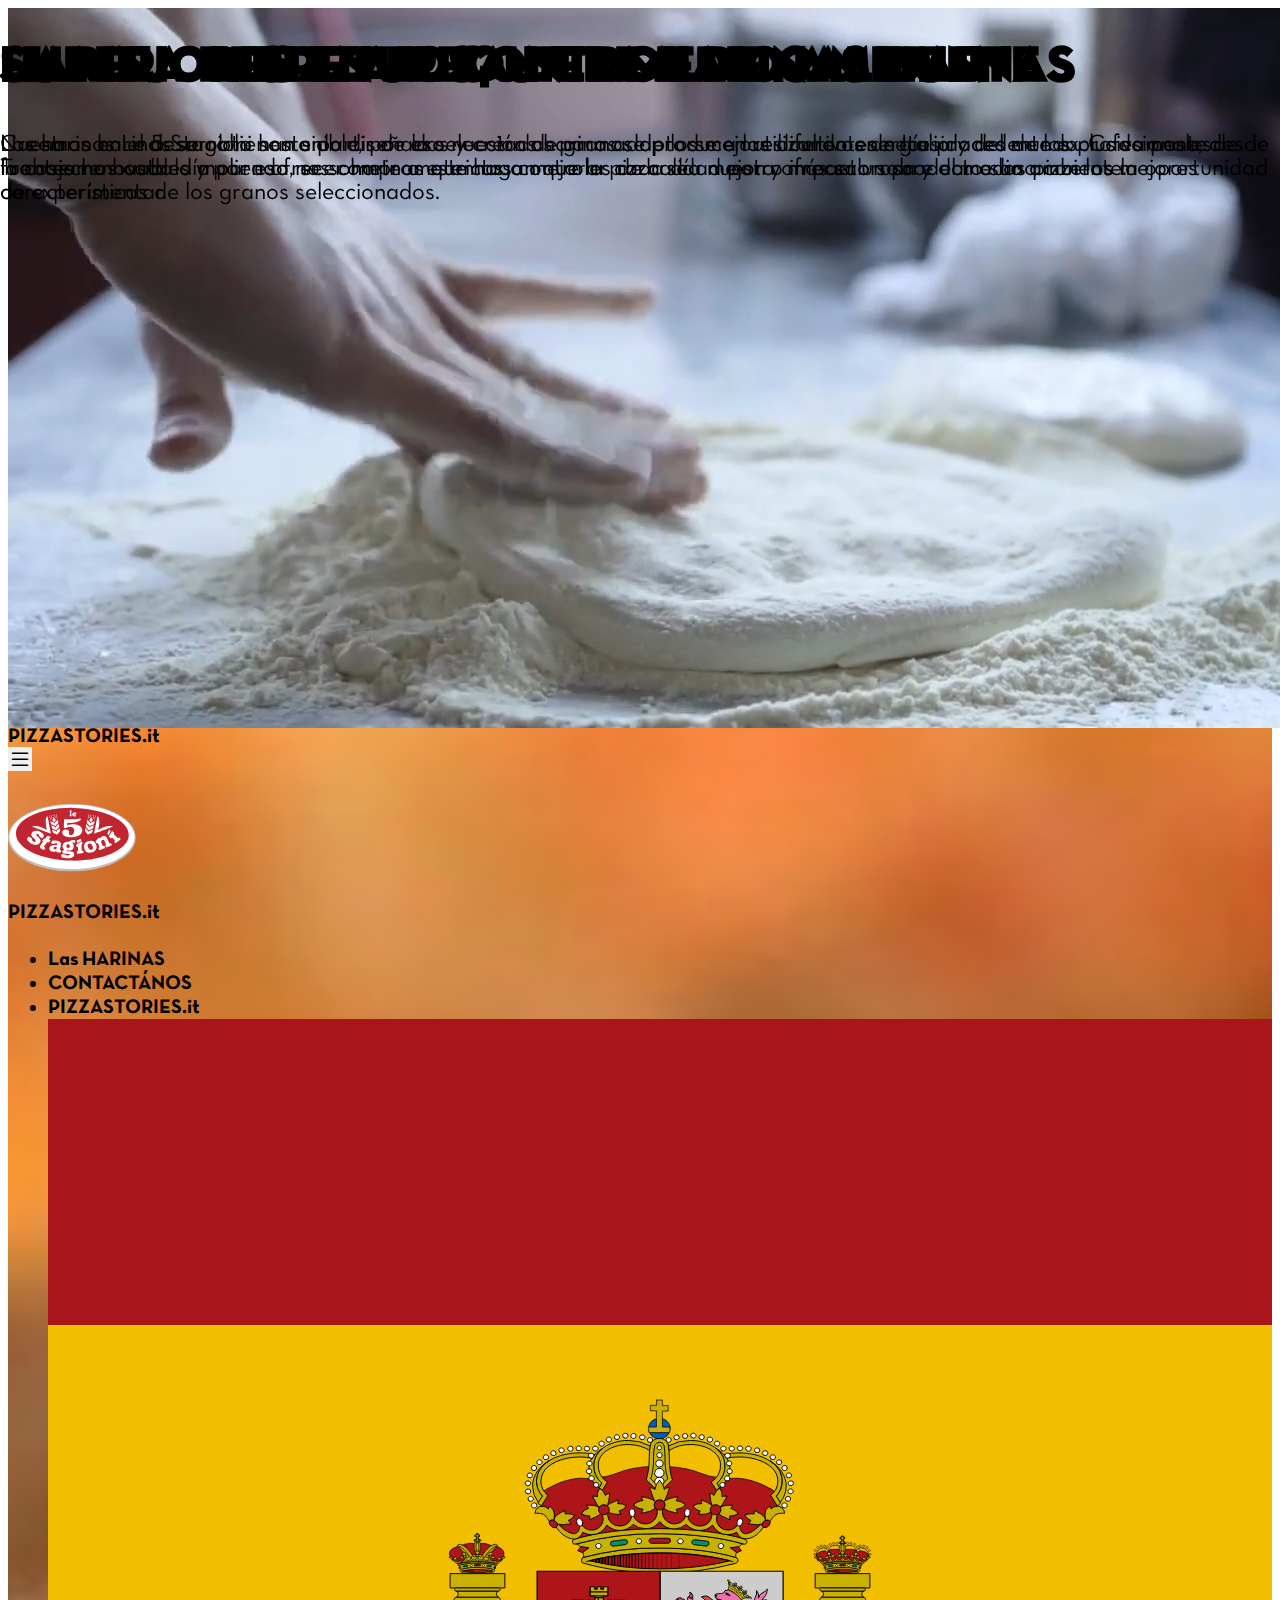
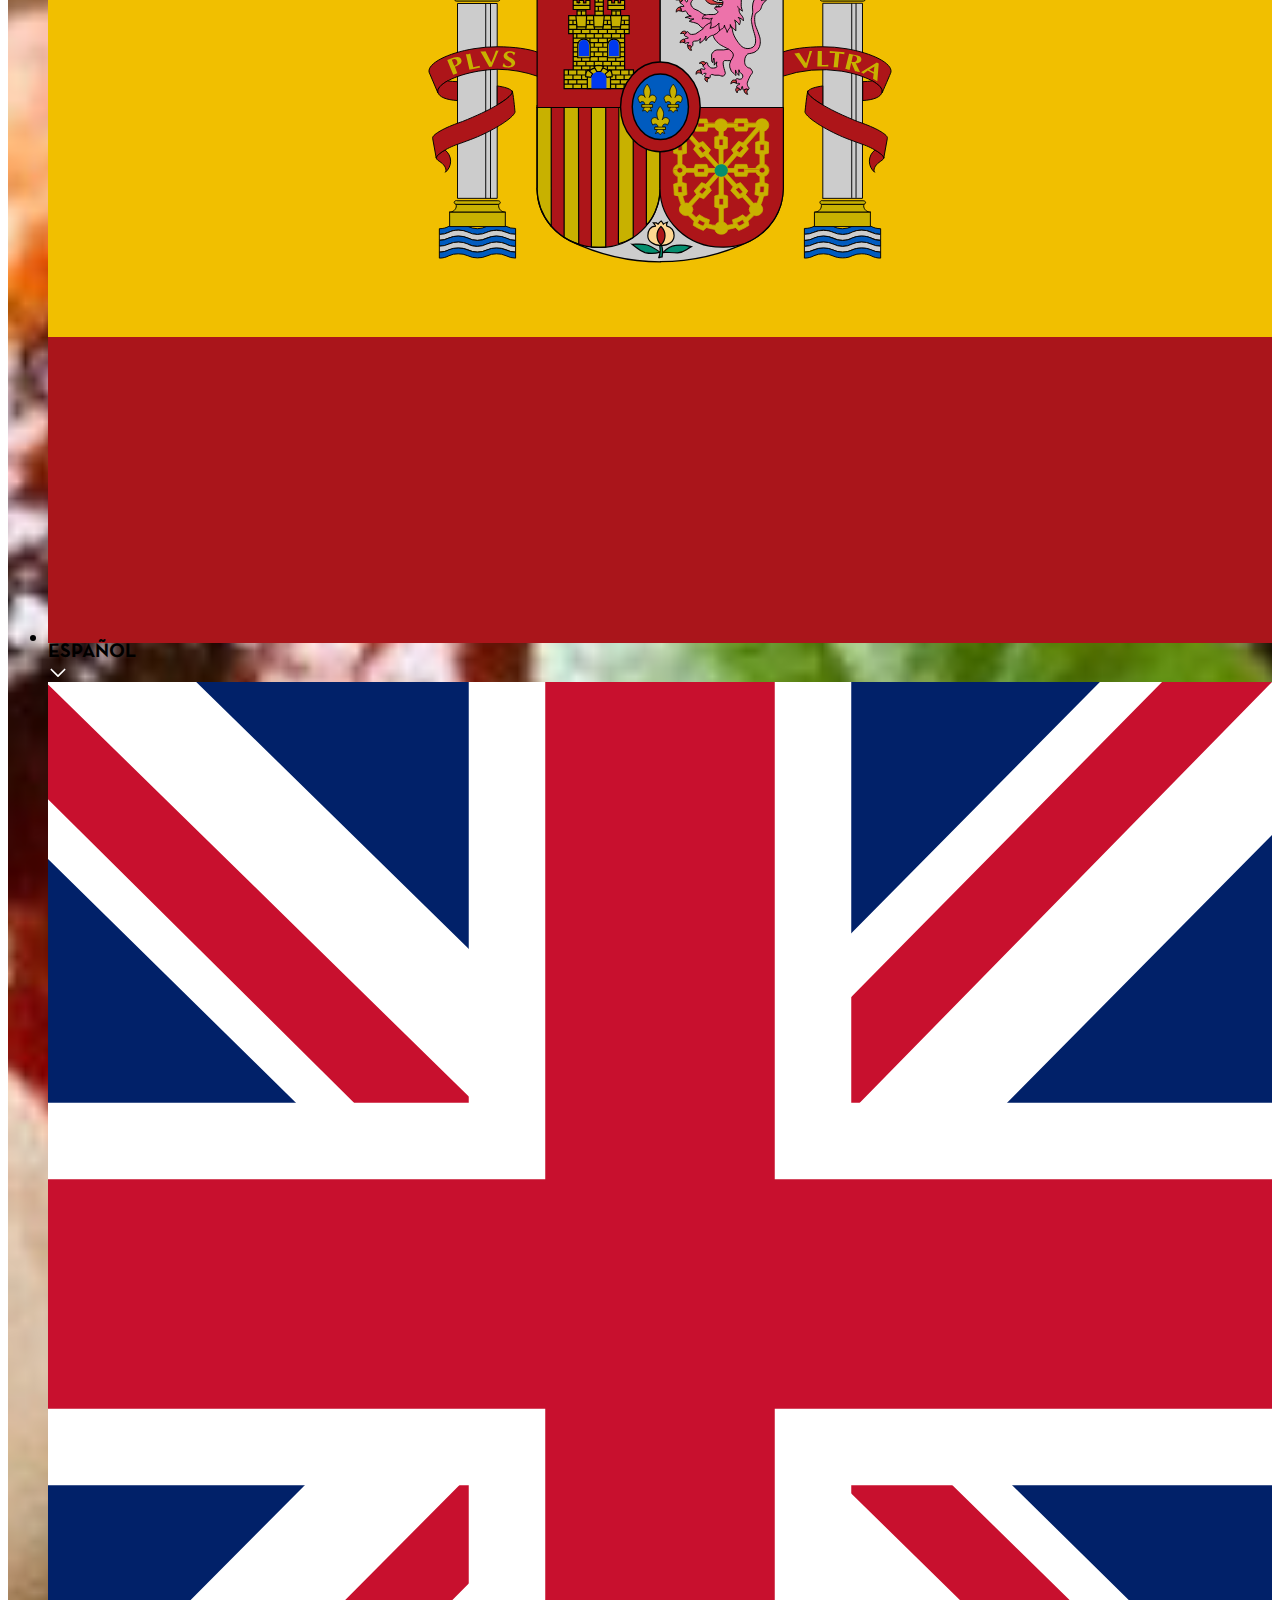
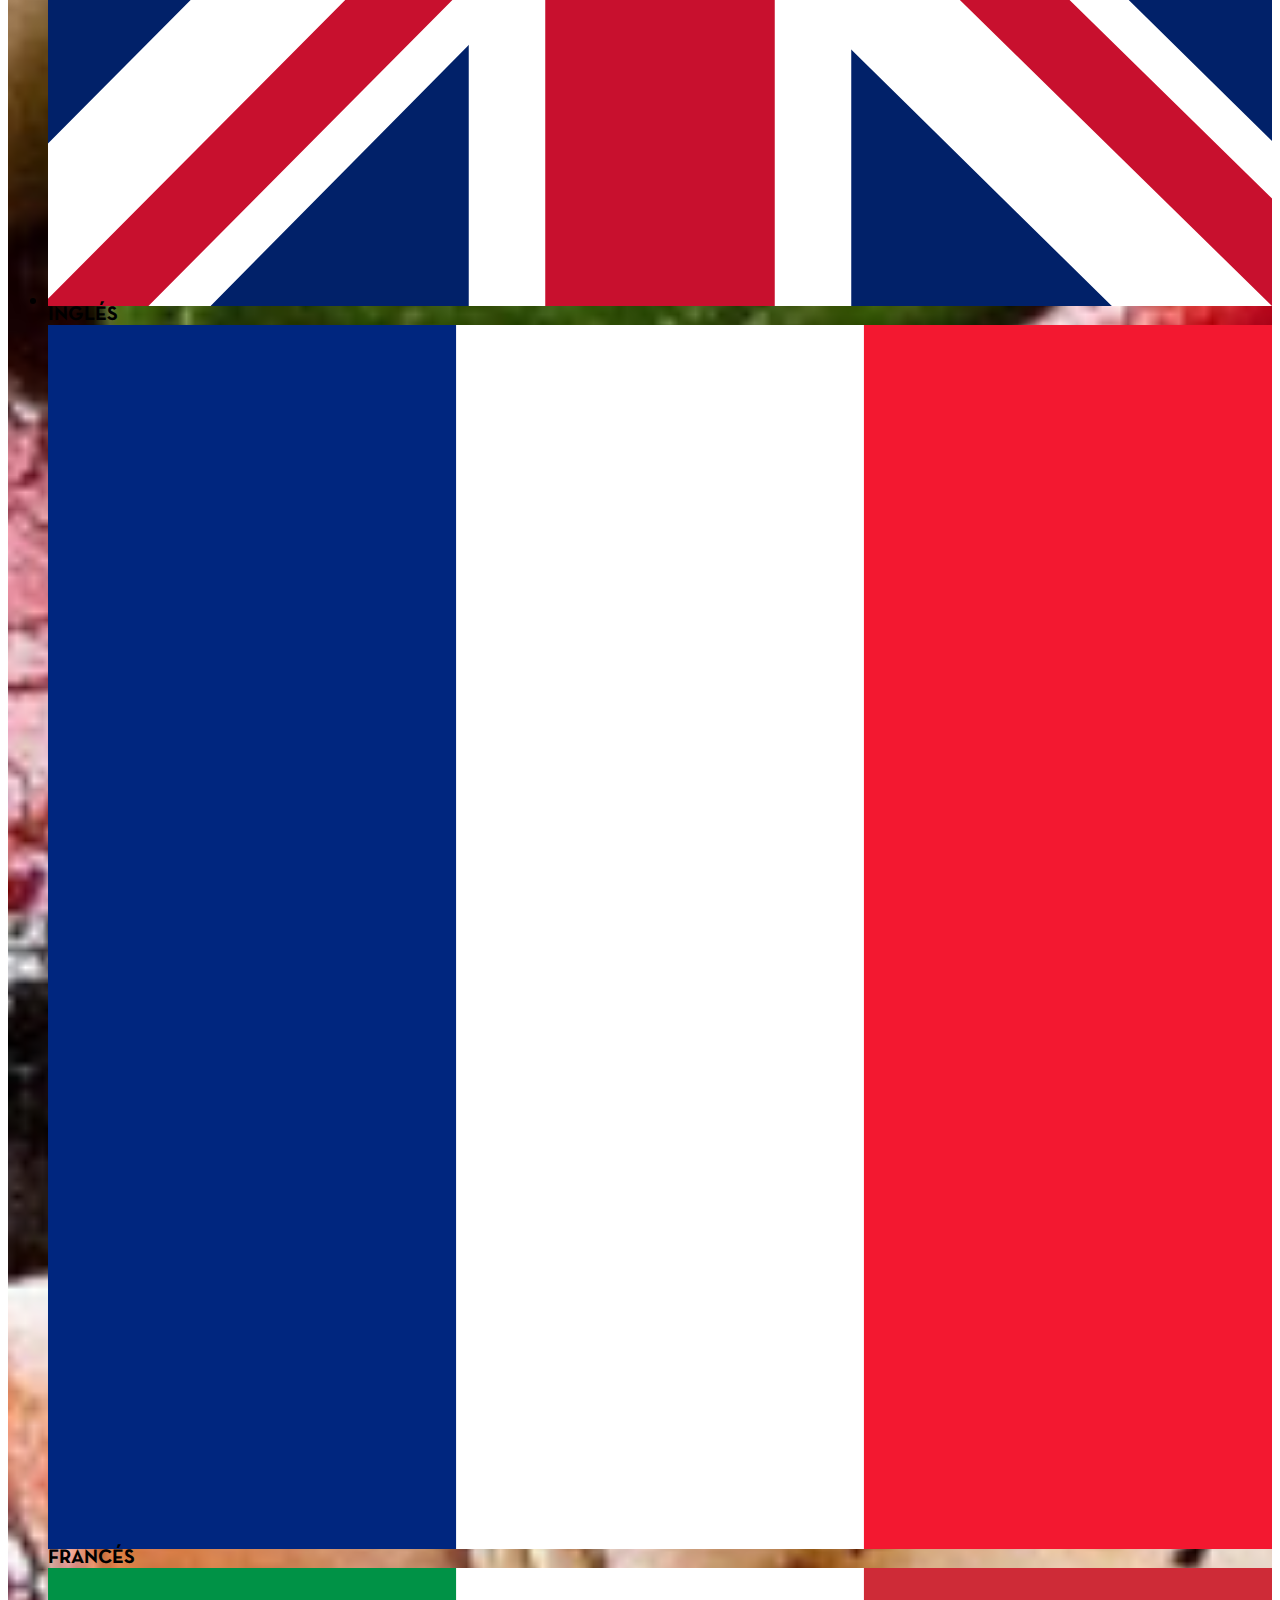
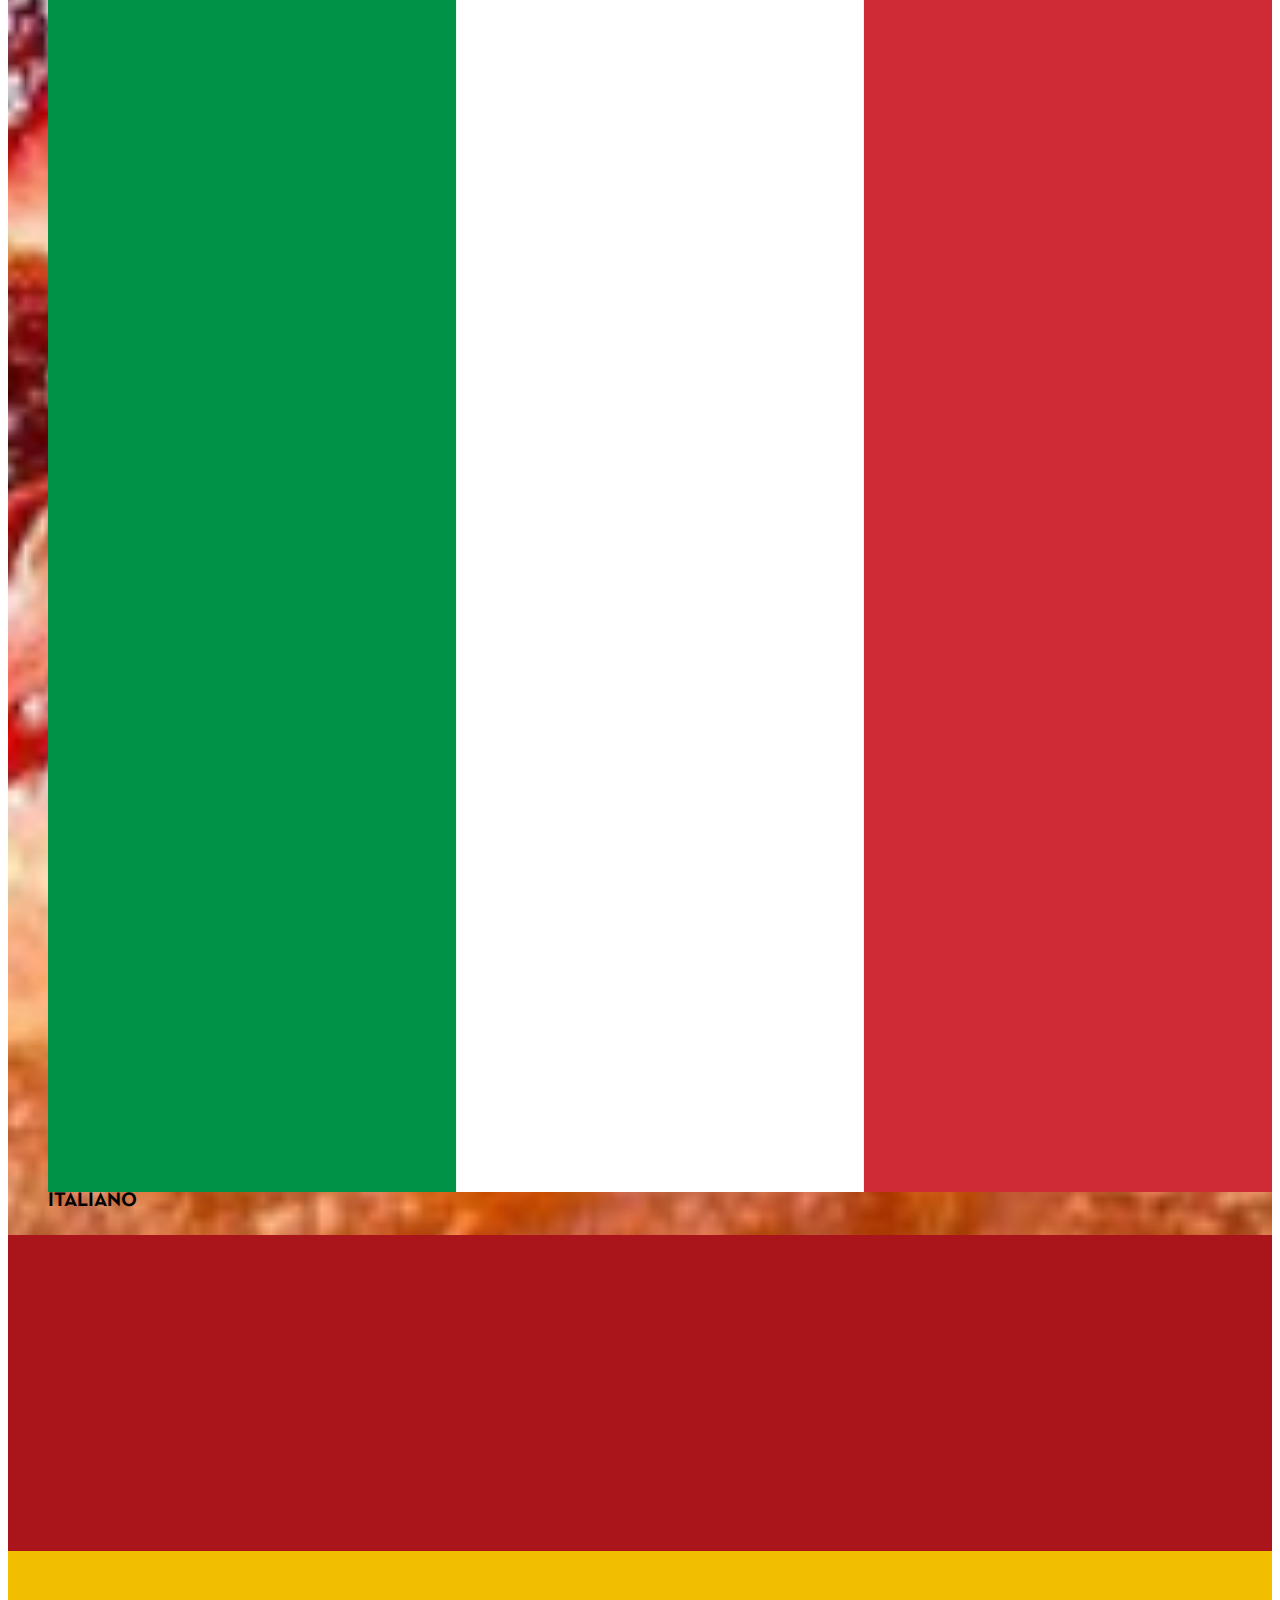
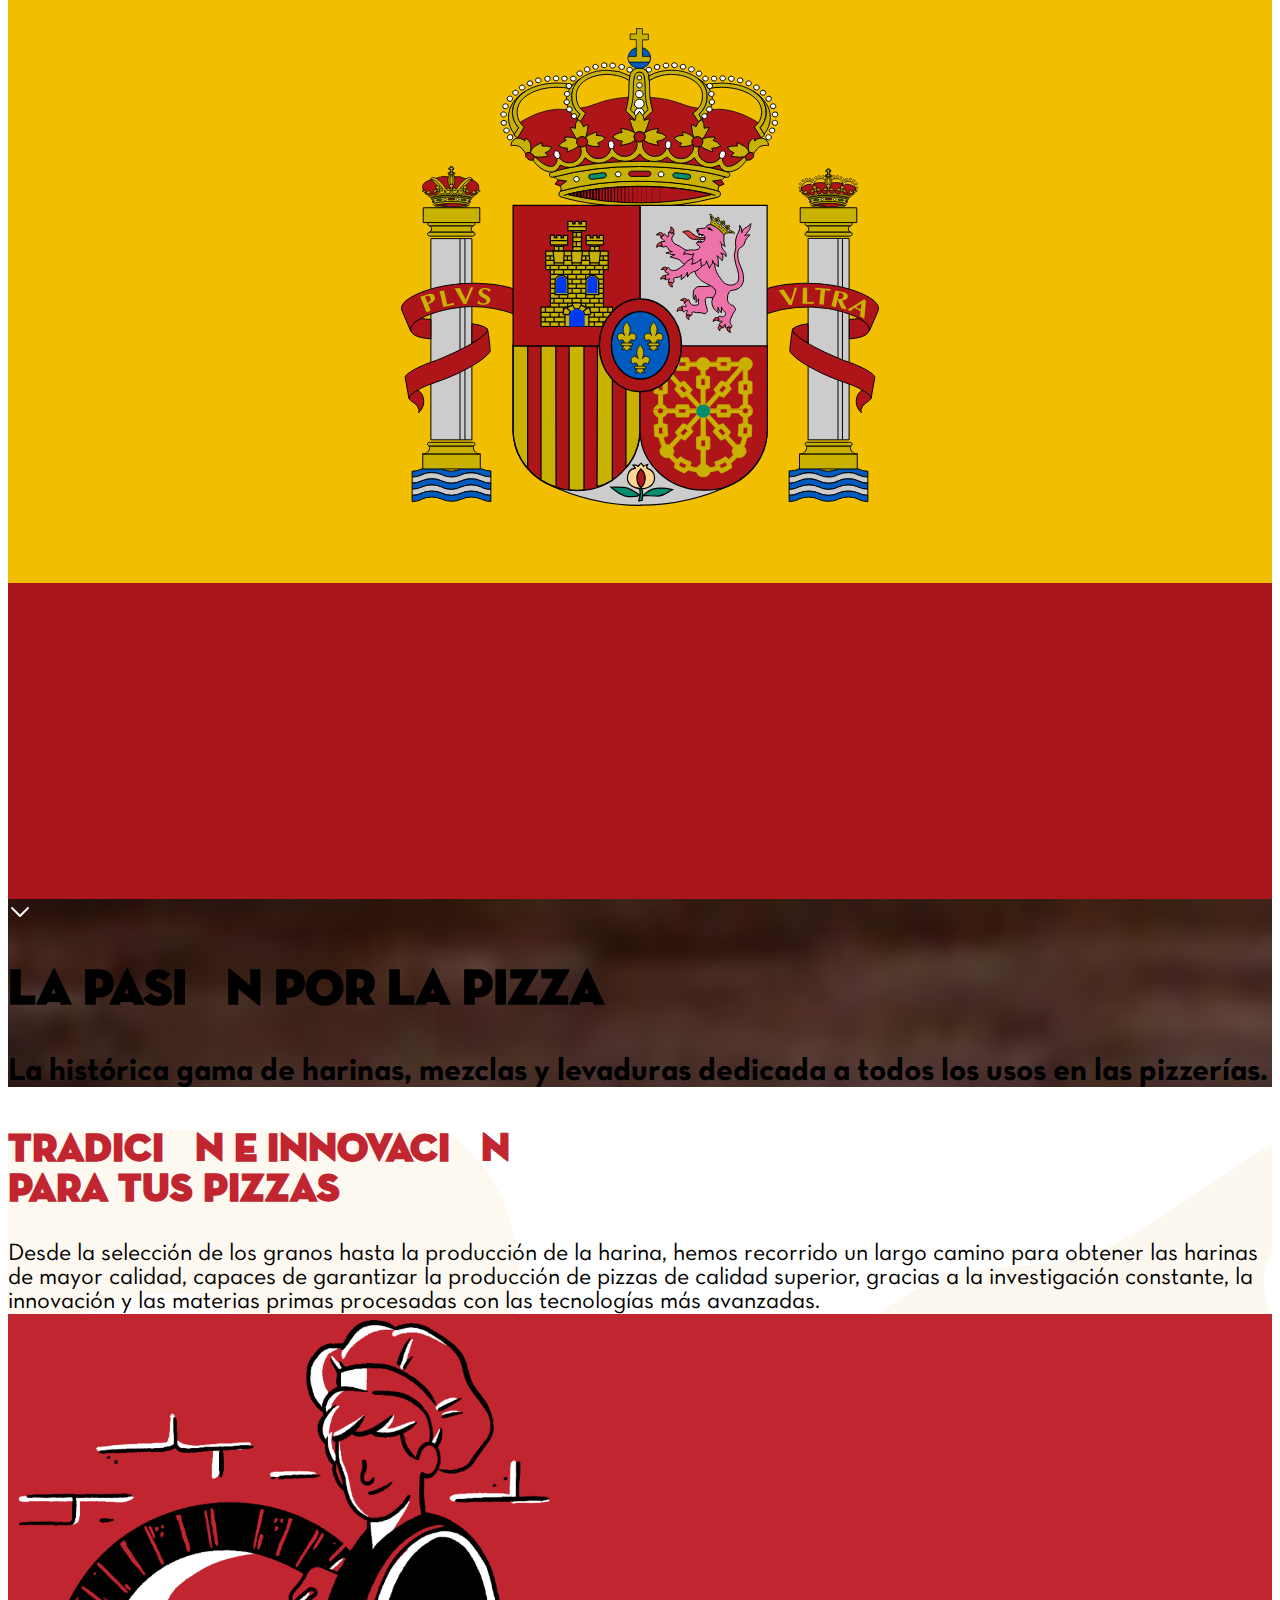
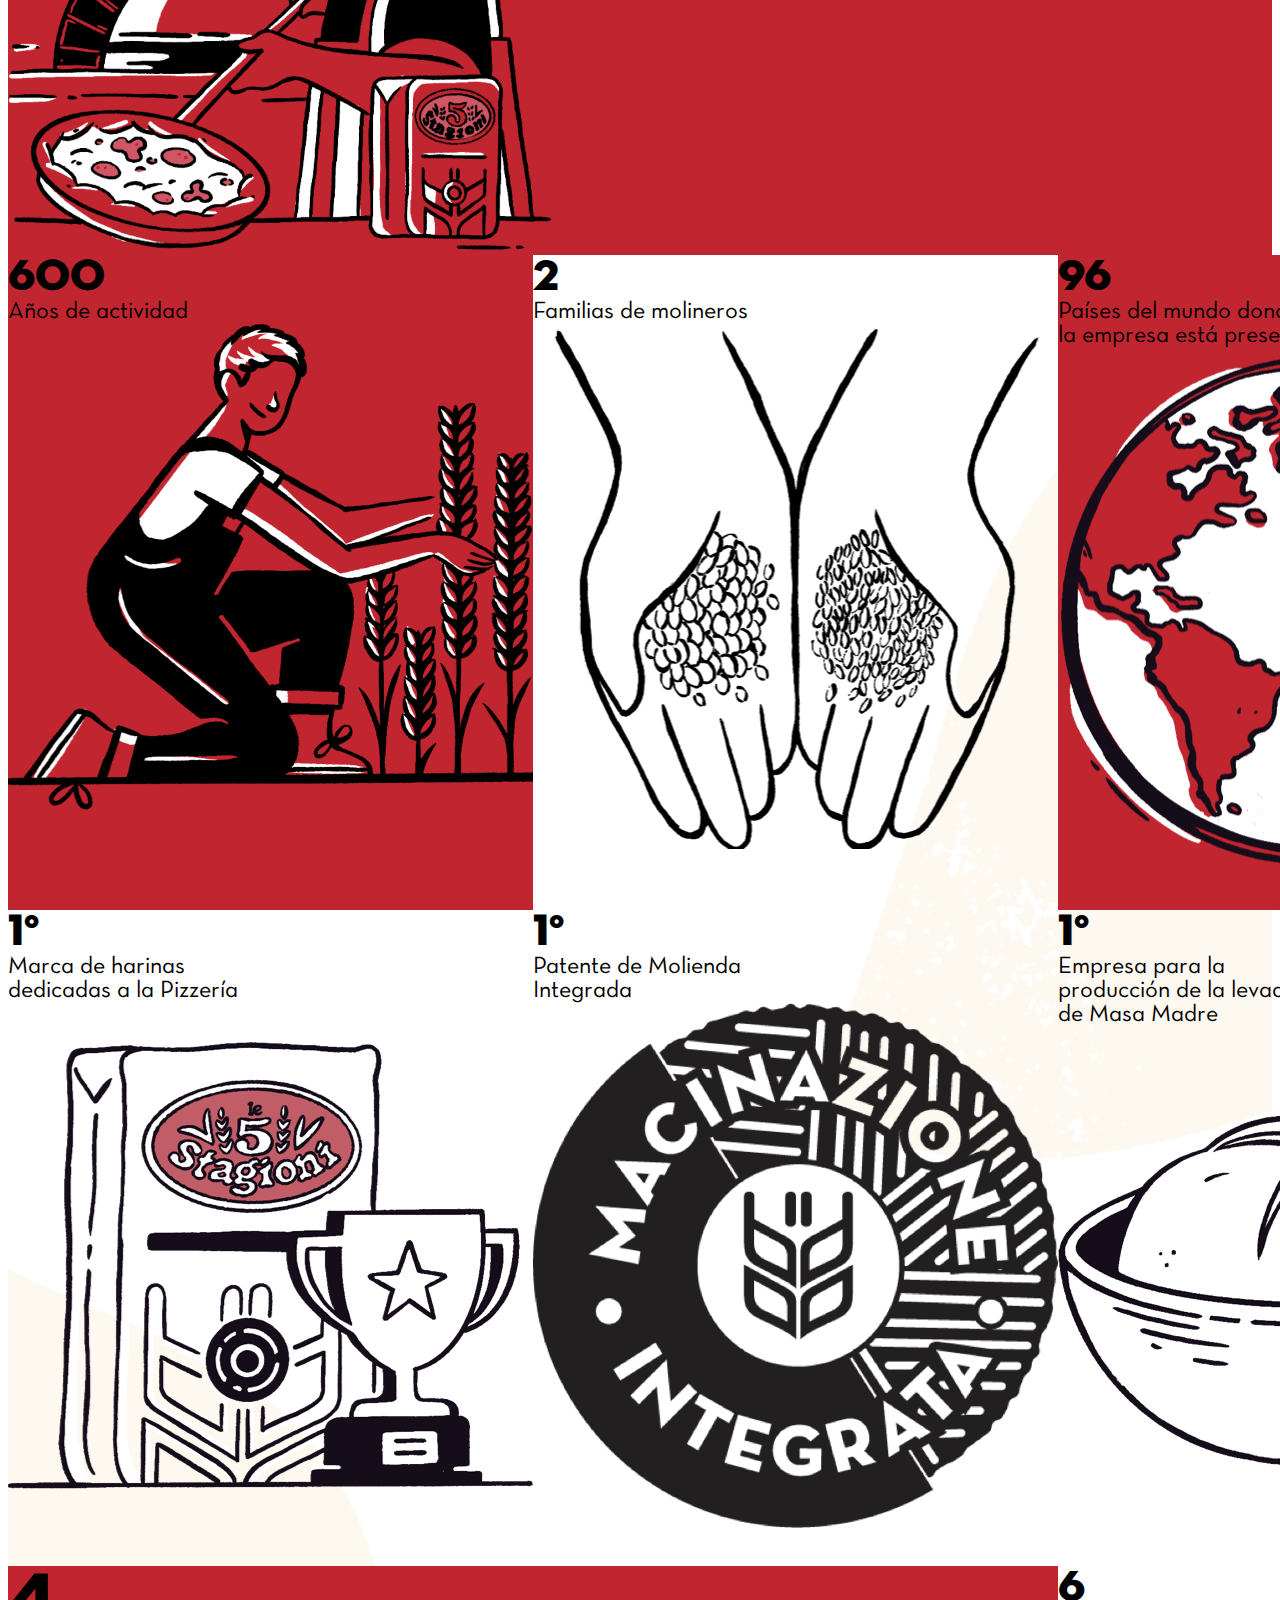
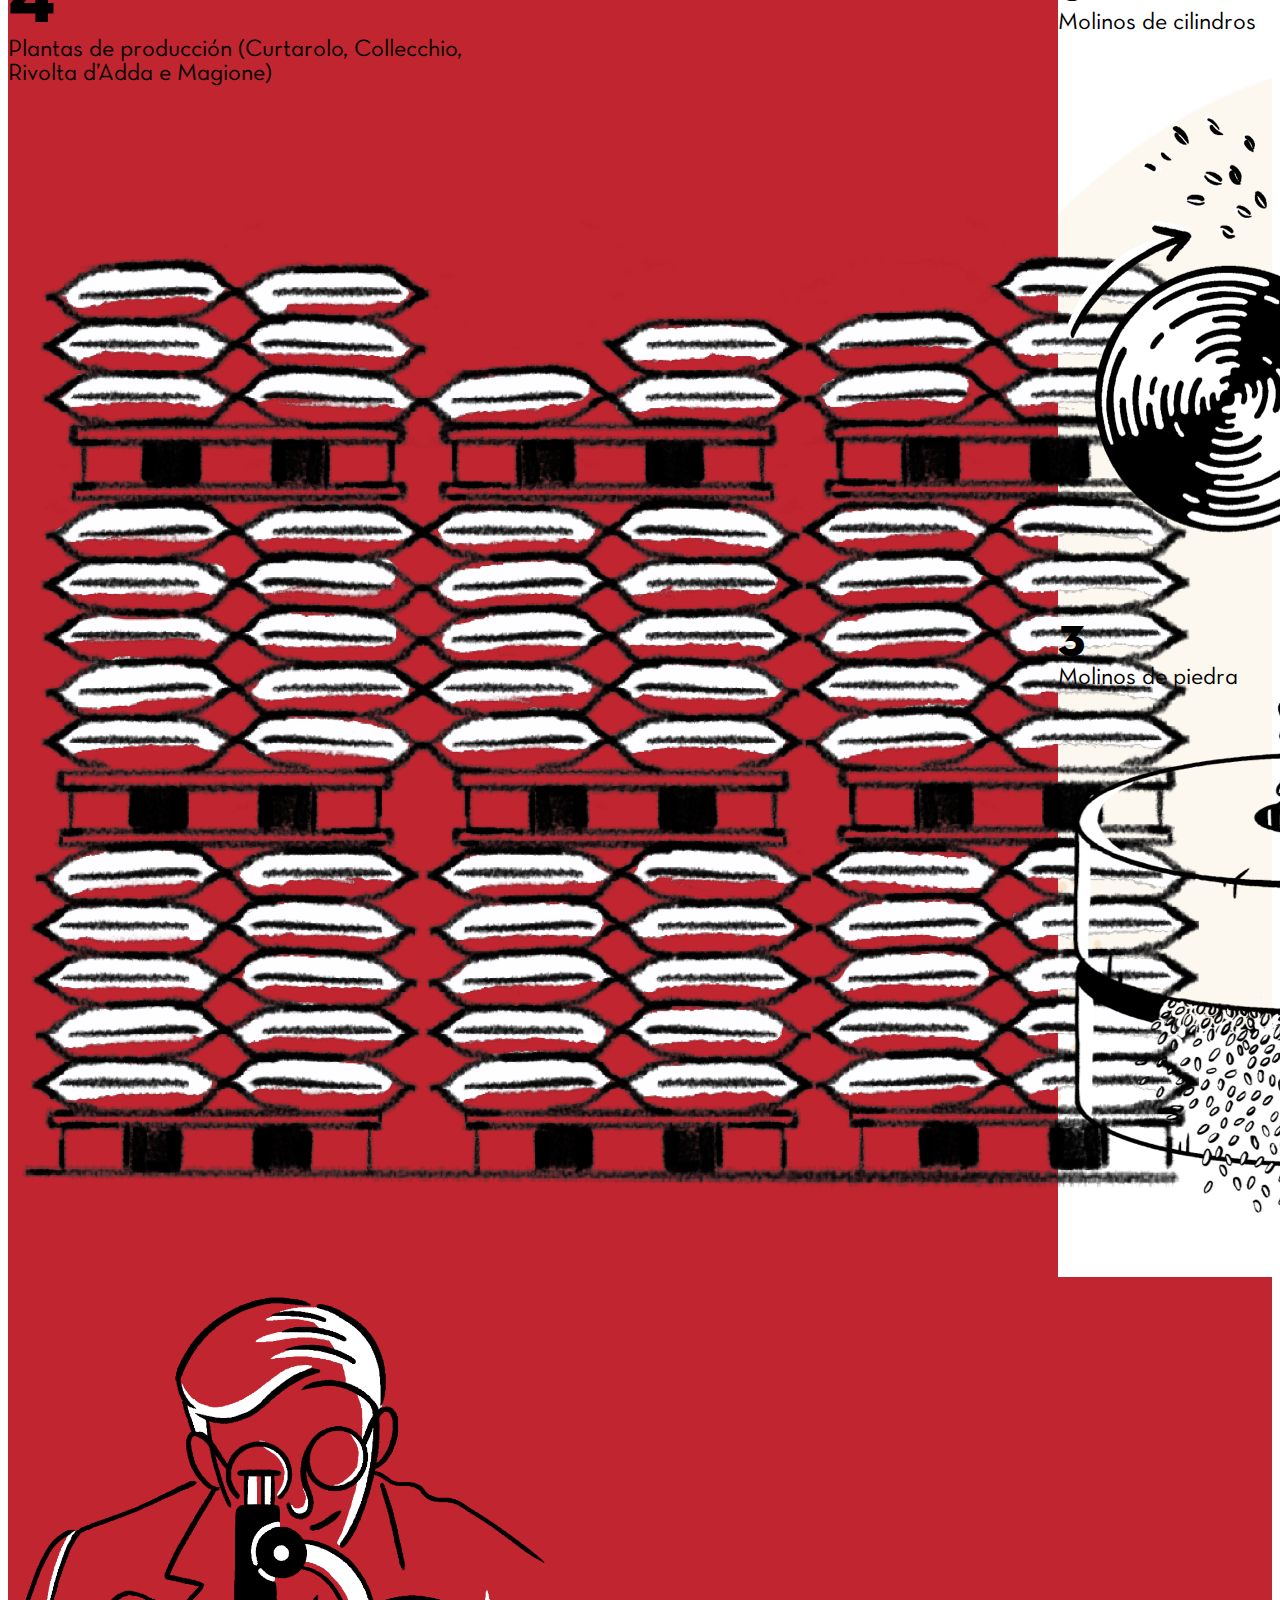
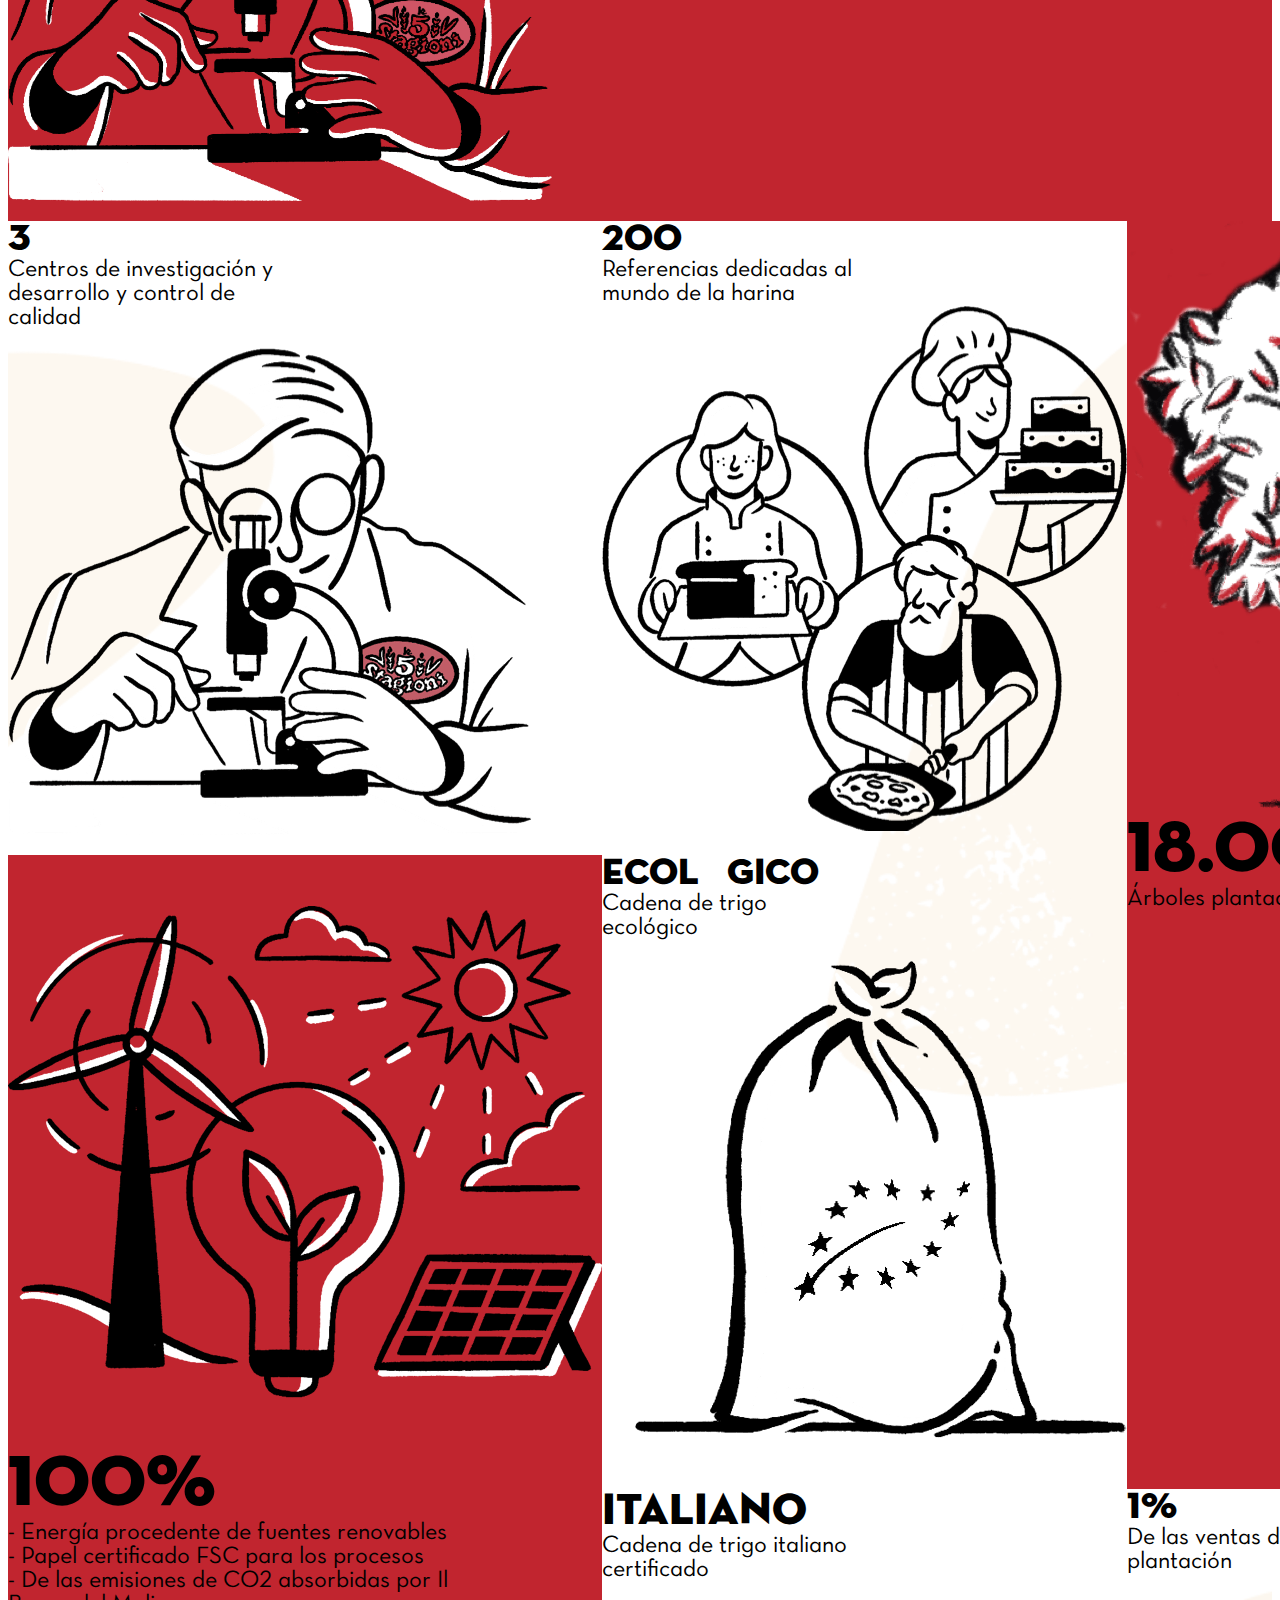
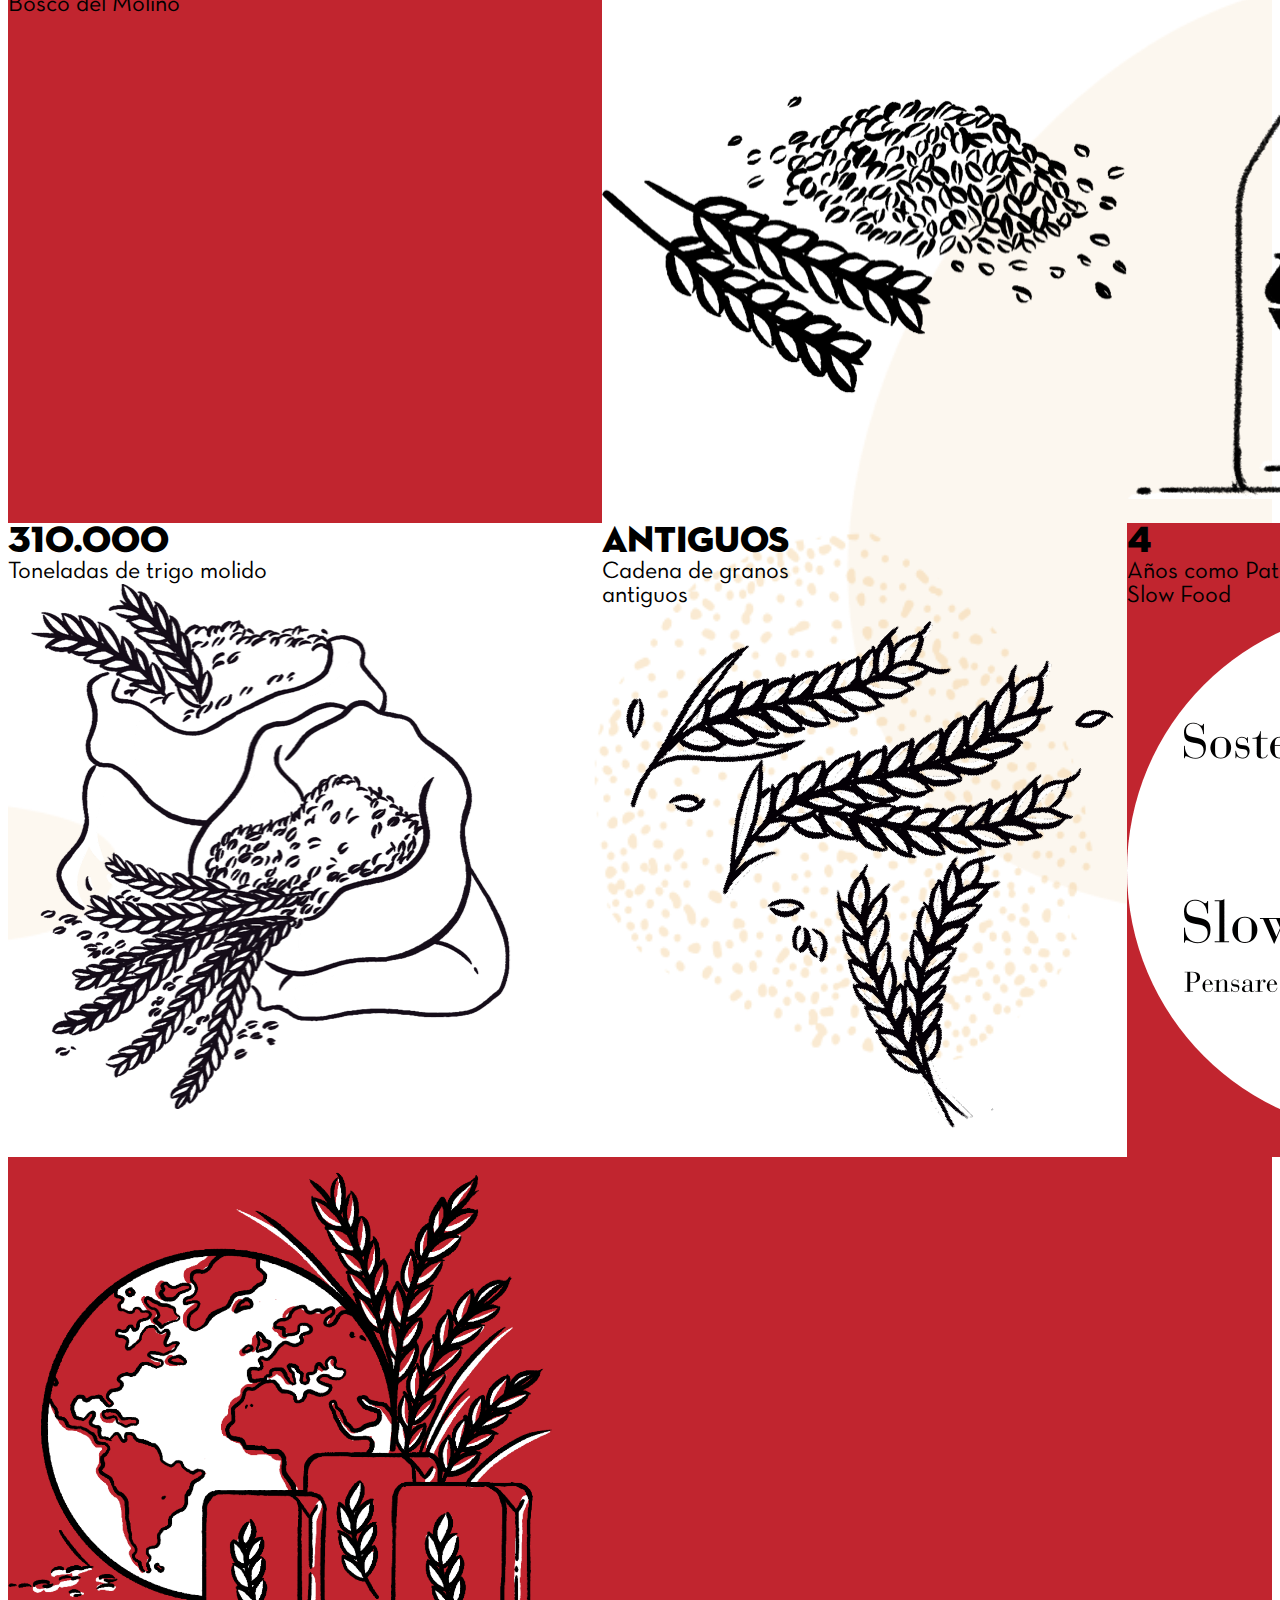
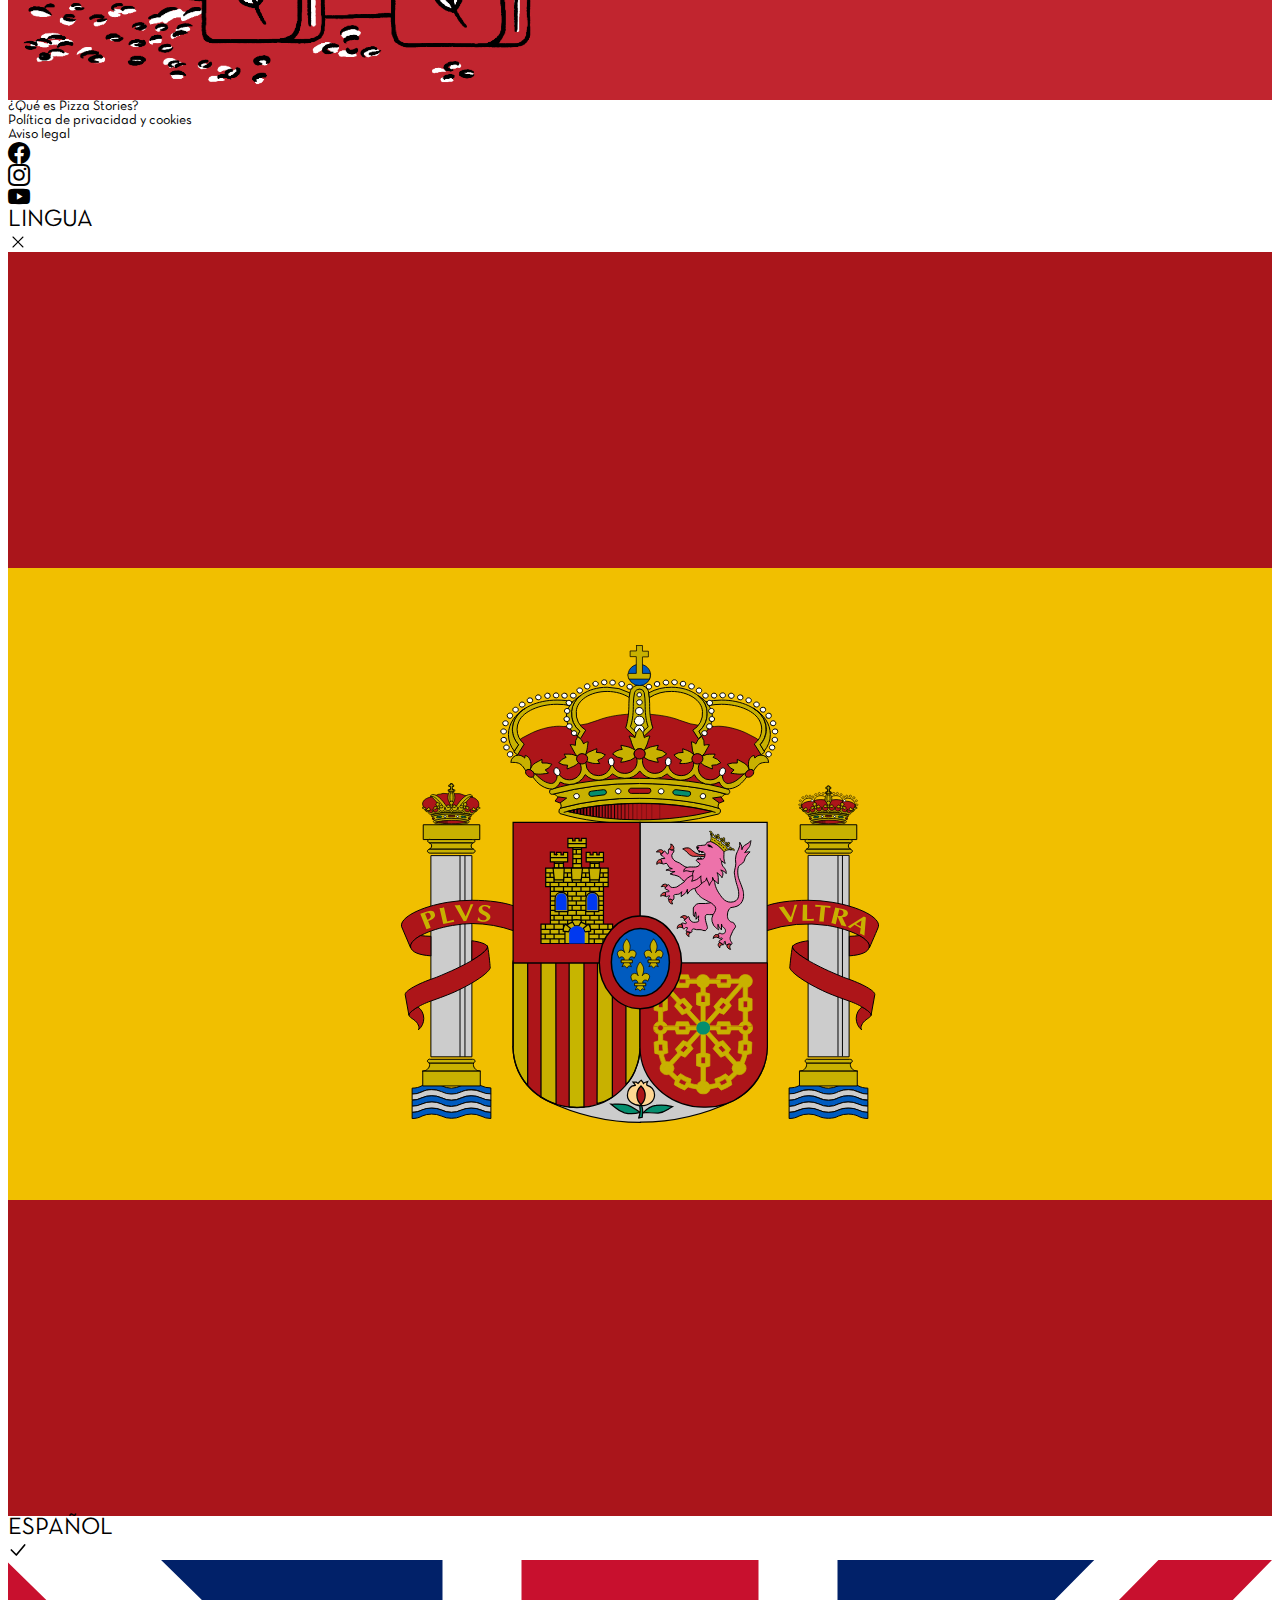
<file: es/index.html>
<html lang="es"><head>
  <!-- Required meta tags -->
  <meta charset="utf-8">
  <meta name="viewport" content="width=device-width, initial-scale=1">
  <meta name="description" content="La histórica gama de harinas, mezclas y levaduras dedicada a todos los usos en las pizzerías.">

  <!-- Bootstrap CSS -->
  <link href="https://cdn.jsdelivr.net/npm/bootstrap@5.0.2/dist/css/bootstrap.min.css" rel="stylesheet" integrity="sha384-EVSTQN3/azprG1Anm3QDgpJLIm9Nao0Yz1ztcQTwFspd3yD65VohhpuuCOmLASjC" crossorigin="anonymous">
  <link rel="stylesheet" href="https://cdn.jsdelivr.net/npm/bootstrap-icons@1.5.0/font/bootstrap-icons.css">

  <!-- Custom stylesheet -->
  <link href="../style.css" rel="stylesheet">

  <!-- SEO -->
  <title>Le 5 stagioni</title>
  <link rel="shortcut icon" href="../images/favicon.png" type="image/x-icon">

  <!-- Custom js -->
  <script src="../scripts/bodyscrolllock.min.js"></script>
  <script lang="javascript">
    function toggleNavbarBackground() {
      const navbar = document.getElementById("navbar");
      navbar.classList.toggle("background");
    }
    function toggleDesktopLangSidebar() {
      const sidebar = document.getElementById("lang-sidebar");
      const layer = document.getElementById("lang-layer");
      sidebar.classList.toggle("hidden");
      layer.classList.toggle("hidden");
      if (sidebar.classList.contains("hidden")) {
        bodyScrollLock.enableBodyScroll(sidebar);
      } else {
        bodyScrollLock.disableBodyScroll(sidebar);
      }
    }
  </script>
</head>

<body >
  <!-- HEADING -->
  <div class="container-fluid position-relative vh-75 bg-cover-center" id="heading-stripe">
    <div class="position-absolute position-absolute-center overflow-hidden">
      <div class="video-16by9 position-absolute-center h-100vh">
        <video loop="" playsinline="" muted="" autoplay="" id="videoloop">
          <source src="../images/loop_2_ok.mp4" type="video/mp4">
        </video>
      </div>
    </div>
    <div class="position-absolute position-absolute-center layer"></div>
    <div class="position-absolute position-absolute-center d-flex flex-column justify-content-center align-items-center">
      <nav id="navbar" class="navbar navbar-expand-lg navbar-dark p-3 p-lg-5 mx-lg-4 d-flex justify-content-between align-items-center position-absolute">

        <div class="d-lg-none position-relative pb-4">
          <!-- NOTE: this item acts as placeholder only -->
          <div class="nav-item hidden">
            <a class="px-lg-4 mx-xl-2 navbar-item text-white" href="https://pizzastories.le5stagioni.it?utm_source=Le5StagioniLP&utm_medium=Link-diretto&utm_campaign=Link-diretto-5stag">PIZZASTORIES.it</a>
          </div>
          <div class="position-absolute position-absolute-center d-flex align-items-center">
            <button onclick="toggleNavbarBackground()" class="navbar-toggler text-white collapsed" type="button" data-bs-toggle="collapse" data-bs-target="#mainNavbar" aria-controls="mainNavbar" aria-expanded="false" aria-label="Toggle navigation">
              <i class="bi bi-list"></i>
            </button>
          </div>
        </div>

        <h1 class="me-md-5">
          <a href="index.html">
            <img class="logo" src="../images/5-stagioni-logo.svg">
          </a>
        </h1>

        <div class="nav-item d-lg-none">
          <a class="px-lg-4 mx-xl-2 navbar-item text-white" href="https://pizzastories.le5stagioni.it?utm_source=Le5StagioniLP&utm_medium=Link-diretto&utm_campaign=Link-diretto-5stag">PIZZASTORIES.it</a>
        </div>
        
        <!-- Navbar items -->
        <div class="navbar-collapse py-md-0 justify-content-end collapse" id="mainNavbar" >
          <ul class="navbar-nav pt-3 pt-lg-0">
            <li class="nav-item mx-xl-2">
              <a class="px-lg-4 navbar-item text-white" href="https://pizzastories.le5stagioni.it/es/productos?utm_source=Le5StagioniLP&utm_medium=Link-diretto&utm_campaign=Link-diretto-5stag">Las HARINAS</a>
            </li>
            <li class="nav-item mx-xl-2">
              <a class="px-lg-4 navbar-item text-white" href="https://pizzastories.le5stagioni.it/es/apoyo?utm_source=Le5StagioniLP&utm_medium=Link-diretto&utm_campaign=Link-diretto-5stag">CONTACTÁNOS</a>
            </li>
            <li class="nav-item mx-xl-2" id="pizzastories-link-desktop">
              <a class="px-lg-4 navbar-item text-white" href="https://pizzastories.le5stagioni.it/es?utm_source=Le5StagioniLP&utm_medium=Link-diretto&utm_campaign=Link-diretto-5stag">PIZZASTORIES.it</a>
            </li>
            <li class="nav-item mx-xl-2 border-top mt-4 pt-3" id="lang-switch-mobile">
              <a data-bs-toggle="collapse" href="#mobileNavbarLangs" role="button" aria-expanded="false" aria-controls="mobileNavbarLangs" class="text-white py-2 navbar-item selected-lang d-flex collapsed">
                <div class="w-100 d-flex align-items-center justify-content-between pb-3">
                  <div class="my-1 d-flex align-items-center w-100 text-uppercase d-flex">
                    <img src="../images/flags/es.svg" class="lang-icon border border-dark rounded-circle">
                    <div class="ps-3">ESPAÑOL</div>
                  </div>
                  <svg class="chevron-down" xmlns="http://www.w3.org/2000/svg" aria-hidden="true" role="img" width="1.25rem" height="1.25rem" preserveAspectRatio="xMidYMid meet" viewBox="0 0 24 24"><g fill="none"><path d="M4 9l8 8l8-8" stroke="white" stroke-width="2" stroke-linecap="round" stroke-linejoin="round"></path></g></svg>
                </div>
              </a>
            </li>
            <li class="nav-item mx-xl-2 collapse" id="mobileNavbarLangs" >
              <a class="navbar-item text-white d-block py-2 mt-3 font-weight-bold font-sm w-100" href="../en/index.html">
                <div class="my-1 d-flex align-items-center w-100 text-uppercase link-black d-flex">
                  <img src="../images/flags/gb.svg" class="lang-icon border border-dark rounded-circle">
                  <div class="ps-3">INGLÉS</div>
                </div>
              </a>
              <a class="navbar-item text-white d-block py-2 font-weight-bold font-sm w-100" href="../fr/index.html">
                <div class="my-1 d-flex align-items-center w-100 text-uppercase link-black d-flex">
                  <img src="../images/flags/fr.svg" class="lang-icon border border-dark rounded-circle">
                  <div class="ps-3">FRANCÉS</div>
                </div>
              </a>
              <a class="navbar-item text-white d-block py-2 font-weight-bold font-sm w-100" href="../index.html">
                <div class="my-1 d-flex align-items-center w-100 text-uppercase link-black d-flex">
                  <img src="../images/flags/it.svg" class="lang-icon border border-dark rounded-circle">
                  <div class="ps-3">ITALIANO</div>
                </div>
              </a>
            </li>
          </ul>
        </div>

        <!-- lang toggler -->
        <div class="mx-xl-2 d-none d-lg-block cursor-pointer" onclick="toggleDesktopLangSidebar()">
          <img src="../images/flags/es.svg" class="lang-icon border border-dark rounded-circle">
          <svg class="chevron-down" xmlns="http://www.w3.org/2000/svg" aria-hidden="true" role="img" width="1em" height="1em" preserveAspectRatio="xMidYMid meet" viewBox="0 0 24 24"><g fill="none"><path d="M4 9l8 8l8-8" stroke="white" stroke-width="2" stroke-linecap="round" stroke-linejoin="round"></path></g></svg>
        </div>
      </nav>
      <div class="row justify-content-center">
        <div class="col-12 col-md-8 text-center">
          <h2 class="text-white">La pasión por la pizza</h2>
          <h4 class="text-white">La histórica gama de harinas, mezclas y levaduras dedicada a todos los usos en las pizzerías.</h4>
        </div>
      </div>
    </div>
  </div>
  <!-- STRIPE ONE COL -->
  <div class="bg-painting bg-cover-center py-5">
    <div class="container py-md-4">
      <div class="row justify-content-center">
        <div class="col-12 px-3">
          <h3 class="text-red text-center fw-bold font-neutra-display">Tradición e innovación<br class="d-none d-md-block">para tus pizzas</h3>
        </div>
        <div class="col-12 col-md-10 col-xl-8 px-3">Desde la selección de los granos hasta la producción de la harina, hemos recorrido un largo camino para obtener las harinas de mayor calidad, capaces de garantizar la producción de pizzas de calidad superior, gracias a la investigación constante, la innovación y las materias primas procesadas con las tecnologías más avanzadas.</div>
      </div>
    </div>
  </div>
  <!-- STRIPE TWO COL -- 1 -->
  <div class="bg-red position-relative">
    <div class="position-inline position-md-absolute position-absolute-center d-flex align-items-center">
      <div class="container">
        <div class="row">
          <div class="col-12 col-md-6 text-white py-5 px-3">
            <h2 class="mb-4">LA MEJOR PIZZA REQUIERE HARINAS BUENAS</h2>
            <div>Las harinas Le 5 Stagioni han sido diseñadas y creadas para adaptarse a las diferentes necesidades de los profesionales. Trabajamos cada día para ofrecer harinas que hagan que la pizza sea mejor y más sabrosa y dar a los pizzeros la oportunidad de experimentar.</div>
          </div>
        </div>
      </div>
    </div>
    <div class="container-fluid">
      <div class="row justify-content-end">
        <div class="col-12 col-md-6 p-3 d-flex justify-content-center">
          <img src="../images/stripes/two-col-1/image.png" class="two-col-image m-2">
        </div>
      </div>
    </div>
  </div>
  <!-- GRID -- 1 -->
  <div class="bg-painting bg-cover-center p-md-5 py-5">
    <div class="container-fluid py-md-4 px-2">
      <div class="grid">
        <!-- tile 1 - landscape -->
        <div class="grid-tile bg-red tile-landscape">
          <div class="p-3 p-md-4  h-100 d-flex justify-content-between align-items-end flex-wrap">
            <div class="text-container w-100 w-md-50 order-2 order-md-1">
              <div class="tile-number text-white">
                600
              </div>
              <span>Años de actividad</span>
            </div>
            <div class="image-container align-self-start w-100 w-md-50 d-flex justify-content-end order-1 order-md-2">
              <div class="w-50 w-md-100">
                <img class="img-fluid" src="../images/stripes/grid-1/tile-1-image-v2.png">
              </div>
            </div>
          </div>
        </div>
        <!-- tile 2 - landscape -->
        <div class="grid-tile tile-landscape">
          <div class="p-3 p-md-4  h-100 d-flex justify-content-between align-items-end flex-wrap">
            <div class="text-container w-100 w-md-50 order-2 order-md-1">
              <div class="tile-number">
                2
              </div>
              <span>Familias de molineros</span>
            </div>
            <div class="image-container align-self-start w-100 w-md-50 d-flex justify-content-end order-1 order-md-2">
              <div class="w-50 w-md-100">
                <img class="img-fluid" src="../images/stripes/grid-1/tile-2-image-v2.png">
              </div>
            </div>
          </div>
        </div>
        <!-- tile 3 - landscape -->
        <div class="grid-tile bg-red tile-landscape">
          <div class="p-3 p-md-4  h-100 d-flex justify-content-between align-items-end flex-wrap">
            <div class="text-container w-100 w-md-50 order-2 order-md-1">
              <div class="tile-number text-white">
                96
              </div>
              <span>Países del mundo donde la empresa está presente</span>
            </div>
            <div class="image-container align-self-start w-100 w-md-50 d-flex justify-content-end order-1 order-md-2">
              <div class="w-50 w-md-100">
                <img class="img-fluid" src="../images/stripes/grid-1/tile-3-image-v2.png">
              </div>
            </div>
          </div>
        </div>
        <!-- tile 4 - landscape -->
        <div class="grid-tile tile-landscape">
          <div class="p-3 p-md-4  h-100 d-flex justify-content-between align-items-end flex-wrap">
            <div class="text-container w-100 w-md-50 order-2 order-md-1">
              <div class="tile-number">
                1°
              </div>
              <span>Marca de harinas dedicadas a la Pizzería</span>
            </div>
            <div class="image-container align-self-start w-100 w-md-50 d-flex justify-content-end order-1 order-md-2">
              <div class="w-50 w-md-100">
                <img class="img-fluid" src="../images/stripes/grid-1/tile-4-image-v2.png">
              </div>
            </div>
          </div>
        </div>
        <!-- tile 5 - landscape -->
        <div class="grid-tile tile-landscape">
          <div class="p-3 p-md-4  h-100 d-flex justify-content-between align-items-end flex-wrap">
            <div class="text-container w-100 w-md-50 order-2 order-md-1">
              <div class="tile-number">
                1°
              </div>
              <span>Patente de Molienda Integrada</span>
            </div>
            <div class="image-container align-self-start w-100 w-md-50 d-flex justify-content-end order-1 order-md-2">
              <div class="w-50 w-md-100">
                <img class="img-fluid" src="../images/stripes/grid-1/tile-5-image-v2.png">
              </div>
            </div>
          </div>
        </div>
        <!-- tile 6 - landscape -->
        <div class="grid-tile tile-landscape">
          <div class="p-3 p-md-4  h-100 d-flex justify-content-between align-items-end flex-wrap">
            <div class="text-container w-100 w-md-50 order-2 order-md-1">
              <div class="tile-number">
                1°
              </div>
              <span>Empresa para la producción de la levadura de Masa Madre</span>
            </div>
            <div class="image-container align-self-start w-100 w-md-50 d-flex justify-content-end order-1 order-md-2">
              <div class="w-50 w-md-100">
                <img class="img-fluid" src="../images/stripes/grid-1/tile-6-image-v2.png">
              </div>
            </div>
          </div>
        </div>
        <!-- tile 7 - large -->
        <div class="grid-tile bg-red tile-large">
          <div class="p-3 p-md-4  h-100 d-flex justify-content-between align-items-end flex-wrap">
            <div class="text-container w-100 w-md-50 order-2 order-md-1">
              <div class="tile-number text-white">
                4
              </div>
              <span>Plantas de producción (Curtarolo, Collecchio, Rivolta d’Adda e Magione)</span>
            </div>
            <div class="image-container align-self-start w-100 w-md-50 d-flex justify-content-end order-1 order-md-2">
              <div class="w-50 w-md-100">
                <img class="img-fluid" src="../images/stripes/grid-1/tile-7-image-v2.png">
              </div>
            </div>
          </div>
        </div>
        <!-- tile 8 - landscape -->
        <div class="grid-tile tile-landscape">
          <div class="p-3 p-md-4  h-100 d-flex justify-content-between align-items-end flex-wrap">
            <div class="text-container w-100 w-md-50 order-2 order-md-1">
              <div class="tile-number">
                6
              </div>
              <span>Molinos de cilindros</span>
            </div>
            <div class="image-container align-self-start w-100 w-md-50 d-flex justify-content-end order-1 order-md-2">
              <div class="w-50 w-md-100">
                <img class="img-fluid" src="../images/stripes/grid-1/tile-8-image-v2.png">
              </div>
            </div>
          </div>
        </div>
        <!-- tile 9 - landscape -->
        <div class="grid-tile tile-landscape">
          <div class="p-3 p-md-4  h-100 d-flex justify-content-between align-items-end flex-wrap">
            <div class="text-container w-100 w-md-50 order-2 order-md-1">
              <div class="tile-number">
                3
              </div>
              <span>Molinos de piedra</span>
            </div>
            <div class="image-container align-self-start w-100 w-md-50 d-flex justify-content-end order-1 order-md-2">
              <div class="w-50 w-md-100">
                <img class="img-fluid" src="../images/stripes/grid-1/tile-9-image-v2.png">
              </div>
            </div>
          </div>
        </div>
      </div>
    </div>
  </div>
  <!-- STRIPE TWO COL -- 2 -->
  <div class="bg-red position-relative">
    <div class="position-inline position-md-absolute position-absolute-center d-flex align-items-center">
      <div class="container">
        <div class="row flex-row-reverse">
          <div class="col-12 col-md-6 text-white py-5 px-3">
            <h2 class="mb-4">SUPERIORES EN EL CONTROL DE CALIDAD</h2>
            <div>Nuestras harinas se obtienen a partir de la selección de granos de los mejores cultivos de Italia y del mundo. Cada paso, desde la cosecha hasta la molienda, se somete a estrictos controles de calidad para ofrecer un producto sano con las mejores características de los granos seleccionados.</div>
          </div>
        </div>
      </div>
    </div>
    <div class="container-fluid">
      <div class="row justify-content-start">
        <div class="col-12 col-md-6 p-3 d-flex justify-content-center">
          <img src="../images/stripes/two-col-2/image.png" class="two-col-image m-2">
        </div>
      </div>
    </div>
  </div>
  <!-- GRID -- 2 -->
  <div class="bg-painting bg-cover-center p-md-5 py-5">
    <div class="container-fluid py-md-4 px-2">
      <div class="grid">
        <!-- tile 1 - landscape -->
        <div class="grid-tile tile-landscape">
          <div class="p-3 p-md-4  h-100 d-flex justify-content-between align-items-end flex-wrap">
            <div class="text-container w-100 w-md-50 order-2 order-md-1">
              <div class="tile-number">
                <small>3</small>
              </div>
              <span>Centros de investigación y desarrollo y control de calidad</span>
            </div>
            <div class="image-container align-self-start w-100 w-md-50 d-flex justify-content-end order-1 order-md-2">
              <div class="w-50 w-md-100">
                <img class="img-fluid" src="../images/stripes/grid-2/tile-1-image-v2.png">
              </div>
            </div>
          </div>
        </div>
        <!-- tile 2 - landscape -->
        <div class="grid-tile tile-landscape">
          <div class="p-3 p-md-4  h-100 d-flex justify-content-between align-items-end flex-wrap">
            <div class="text-container w-100 w-md-50 order-2 order-md-1">
              <div class="tile-number">
                <small>200</small>
              </div>
              <span>Referencias dedicadas al mundo de la harina</span>
            </div>
            <div class="image-container align-self-start w-100 w-md-50 d-flex justify-content-end order-1 order-md-2">
              <div class="w-50 w-md-100">
                <img class="img-fluid" src="../images/stripes/grid-2/tile-2-image-v2.png">
              </div>
            </div>
          </div>
        </div>
        <!-- tile 3 - squared -->
        <div class="grid-tile bg-red tile-squared">
          <div class="p-3 p-md-4  h-100 d-flex flex-column justify-content-between">
            <div class="image-container align-self-start d-flex justify-content-end">
              <div class="w-50 w-md-75">
                <img class="img-fluid" src="../images/stripes/grid-2/tile-3-image-v2.png">
              </div>
            </div>
            <div class="text-container">
              <div class="tile-number text-white">
                18.000
              </div>
              <span>Árboles plantados</span>
            </div>
          </div>
        </div>
        <!-- tile 4 - squared -->
        <div class="grid-tile bg-red tile-squared">
          <div class="p-3 p-md-4  h-100 d-flex flex-column justify-content-between">
            <div class="image-container d-flex justify-content-end">
              <div class="w-50 w-md-75">
                <img class="img-fluid" src="../images/stripes/grid-2/tile-4-image-v2.png">
              </div>
            </div>
            <div class="text-container">
              <div class="tile-number text-white">
                100%
              </div>
              <span>- Energía procedente de fuentes renovables <br>- Papel certificado FSC para los procesos <br>- De las emisiones de CO2 absorbidas por Il Bosco del Molino</span>
            </div>
          </div>
        </div>
        <!-- tile 5 - landscape -->
        <div class="grid-tile tile-landscape">
          <div class="p-3 p-md-4  h-100 d-flex justify-content-between align-items-end flex-wrap">
            <div class="text-container w-100 w-md-50 order-2 order-md-1">
              <div class="tile-number">
                <small>ECOLÓGICO</small>
              </div>
              <span>Cadena de trigo ecológico</span>
            </div>
            <div class="image-container align-self-start w-100 w-md-50 d-flex justify-content-end order-1 order-md-2">
              <div class="w-50 w-md-100">
                <img class="img-fluid" src="../images/stripes/grid-2/tile-5-image-v2.png">
              </div>
            </div>
          </div>
        </div>
        <!-- tile 6 - landscape -->
        <div class="grid-tile tile-landscape">
          <div class="p-3 p-md-4  h-100 d-flex justify-content-between align-items-end flex-wrap">
            <div class="text-container w-100 w-md-50 order-2 order-md-1">
              <div class="tile-number">
                ITALIANO
              </div>
              <span>Cadena de trigo italiano certificado</span>
            </div>
            <div class="image-container align-self-start w-100 w-md-50 d-flex justify-content-end order-1 order-md-2">
              <div class="w-50 w-md-100">
                <img class="img-fluid" src="../images/stripes/grid-2/tile-6-image-v2.png">
              </div>
            </div>
          </div>
        </div>
        <!-- tile 7 - landscape -->
        <div class="grid-tile tile-landscape">
          <div class="p-3 p-md-4  h-100 d-flex justify-content-between align-items-end flex-wrap">
            <div class="text-container w-100 w-md-50 order-2 order-md-1">
              <div class="tile-number">
                <small>1%</small>
              </div>
              <span>De las ventas destinadas a la plantación</span>
            </div>
            <div class="image-container align-self-start w-100 w-md-50 d-flex justify-content-end order-1 order-md-2">
              <div class="w-50 w-md-100">
                <img class="img-fluid" src="../images/stripes/grid-2/tile-7-image-v2.png">
              </div>
            </div>
          </div>
        </div>
        <!-- tile 8 - landscape -->
        <div class="grid-tile tile-landscape">
          <div class="p-3 p-md-4  h-100 d-flex justify-content-between align-items-end flex-wrap">
            <div class="text-container w-100 w-md-50 order-2 order-md-1">
              <div class="tile-number">
                <small>310.000</small>
              </div>
              <span>Toneladas de trigo molido</span>
            </div>
            <div class="image-container align-self-start w-100 w-md-50 d-flex justify-content-end order-1 order-md-2">
              <div class="w-50 w-md-100">
                <img class="img-fluid" src="../images/stripes/grid-2/tile-8-image-v2.png">
              </div>
            </div>
          </div>
        </div>
        <!-- tile 9 - landscape -->
        <div class="grid-tile tile-landscape">
          <div class="p-3 p-md-4  h-100 d-flex justify-content-between align-items-end flex-wrap">
            <div class="text-container w-100 w-md-50 order-2 order-md-1">
              <div class="tile-number">
                <small>ANTIGUOS</small>
              </div>
              <span>Cadena de granos antiguos</span>
            </div>
            <div class="image-container align-self-start w-100 w-md-50 d-flex justify-content-end order-1 order-md-2">
              <div class="w-50 w-md-100">
                <img class="img-fluid" src="../images/stripes/grid-2/tile-9-image-v2.png">
              </div>
            </div>
          </div>
        </div>
        <!-- tile 10 - landscape -->
        <div class="grid-tile bg-red tile-landscape">
          <div class="p-3 p-md-4  h-100 d-flex justify-content-between align-items-end flex-wrap">
            <div class="text-container w-100 w-md-50 order-2 order-md-1">
              <div class="tile-number text-white">
                <small>4</small>
              </div>
              <span>Años como Patrocinador de Slow Food</span>
            </div>
            <div class="image-container align-self-start w-100 w-md-50 d-flex justify-content-end order-1 order-md-2">
              <div class="w-50 w-md-100">
                <img class="img-fluid" src="../images/stripes/grid-2/tile-10-image-v2.png">
              </div>
            </div>
          </div>
        </div>
        
      </div>
    </div>
  </div>
  <!-- STRIPE TWO COL -- 3 -->
  <div class="bg-red position-relative">
    <div class="position-inline position-md-absolute position-absolute-center d-flex align-items-center">
      <div class="container">
        <div class="row flex-row-reverse">
          <div class="col-12 col-md-6 text-white py-5 px-3">
            <h2 class="mb-4">HARINA RESPETUOSA DEL MEDIO AMBIENTE</h2>
            <div>Creemos en el desarrollo sostenible, por eso nuestras harinas se producen utilizando energía procedente exclusivamente de fuentes renovables y por eso nos comprometemos a mejorar cada día nuestro impacto sobre el medio ambiente.</div>
          </div>
        </div>
      </div>
    </div>
    <div class="container-fluid">
      <div class="row justify-content-start">
        <div class="col-12 col-md-6 p-3 d-flex justify-content-center">
          <img src="../images/stripes/two-col-3/image.png" class="two-col-image m-2">
        </div>
      </div>
    </div>
  </div>
  <!-- FOOTER -->
  <footer class="bg-white">
    <div class="container">
      <div class="row m-0 py-4 my-1 justify-content-md-between flex-column-reverse flex-md-row">
        <div class="col-12 col-md-8 px-0 d-flex flex-column flex-md-row flex-md-wrap align-items-center">
          <div class="my-2">
            <a href="https://pizzastories.le5stagioni.it/es/discovery/pizza-stories-contando-una-pasión?utm_source=Le5StagioniLP&utm_medium=Link-diretto&utm_campaign=Link-diretto-5stag" target="_blank" class="link-black me-3 font-sm"> ¿Qué es Pizza Stories? </a>
          </div>
          <div class="my-2">
            <a href="https://d2sj0xby2hzqoy.cloudfront.net/cinque_stagioni/attachments/data/000/000/325/original/privacy-policy.pdf?1604048791" target="_blank" class="link-black me-3 font-sm"> Política de privacidad y cookies </a>
          </div>
          <div class="my-2">
            <a href="https://d2sj0xby2hzqoy.cloudfront.net/cinque_stagioni/attachments/data/000/000/324/original/note-legali.pdf?1604048725" target="_blank" class="link-black me-3 font-sm"> Aviso legal </a>
          </div>
        </div>
        <div class="col-12 col-md-4 d-flex justify-content-md-end align-items-center justify-content-center mb-3 mb-md-0 px-0">
          <div class="ms-md-4 mx-2 px-1 me-md-0 me-md-0">
            <a href="https://www.facebook.com/le5stagioniofficial" target="_blank" class="link-black social-icon">
              <i class="bi bi-facebook"></i>
            </a>
          </div>
          <div class="ms-md-4 mx-2 px-1 me-md-0 me-md-0">
            <a href="https://www.instagram.com/le5stagioni/?hl=it" target="_blank" class="link-black social-icon">
              <i class="bi bi-instagram"></i>
            </a>
          </div>
          <div class="ms-md-4 mx-2 px-1 me-md-0 me-md-0">
            <a href="https://www.youtube.com/user/agugiaro1" target="_blank" class="link-black social-icon">
              <i class="bi bi-youtube"></i>
            </a>
          </div>
        </div>
      </div>
    </div>
  </footer>
  <!-- LANG DESKTOP MENU -->
  <div class="layer d-none d-lg-block hidden" id="lang-layer" @click="toggleDesktopLangSidebar()"></div>
  <div class="position-fixed mh-100vh d-none d-lg-block hidden" id="lang-sidebar">
    <div class="position-absolute h-100 w-100 p-4">
      <!-- title -->
      <div class="py-2 w-100 font-weight-bold position-relative d-flex justify-content-between align-items-center mb-4">
        <div class="my-1">
          LINGUA
        </div>
        <svg onclick="toggleDesktopLangSidebar()" xmlns="http://www.w3.org/2000/svg" class="cursor-pointer" aria-hidden="true" role="img" width="1.25rem" height="1.25rem" preserveAspectRatio="xMidYMid meet" viewBox="0 0 36 36"><path class="clr-i-outline clr-i-outline-path-1" d="M19.41 18l8.29-8.29a1 1 0 0 0-1.41-1.41L18 16.59l-8.29-8.3a1 1 0 0 0-1.42 1.42l8.3 8.29l-8.3 8.29A1 1 0 1 0 9.7 27.7l8.3-8.29l8.29 8.29a1 1 0 0 0 1.41-1.41z" fill="currentColor"></path></svg>
      </div>
      
      <!-- selected lang -->
      <div class="d-flex align-items-center justify-content-between py-2 font-sm font-weight-bold border-bottom selected-lang">
        <div class="my-1 d-flex align-items-center w-100 text-uppercase font-black d-flex">
          <img src="../images/flags/es.svg" class="lang-icon border border-dark rounded-circle">
          <div class="ps-3">ESPAÑOL</div>
        </div>
        <svg xmlns="http://www.w3.org/2000/svg" aria-hidden="true" role="img" width="1.25rem" height="1.25rem" preserveAspectRatio="xMidYMid meet" viewBox="0 0 24 24"><g fill="none"><path d="M4 12l6 6L20 6" stroke="currentColor" stroke-width="2" stroke-linecap="round" stroke-linejoin="round"></path></g></svg>
      </div>

      <!-- other langs -->
      <a class="d-block py-2 font-weight-bold font-sm w-100" href="../en/index.html">
        <div class="my-1 d-flex align-items-center w-100 text-uppercase link-black d-flex">
          <img src="../images/flags/gb.svg" class="lang-icon border border-dark rounded-circle">
          <div class="ps-3">INGLÉS</div>
        </div>
      </a>
      <a class="d-block py-2 font-weight-bold font-sm w-100" href="../fr/index.html">
        <div class="my-1 d-flex align-items-center w-100 text-uppercase link-black d-flex">
          <img src="../images/flags/fr.svg" class="lang-icon border border-dark rounded-circle">
          <div class="ps-3">FRANCÉS</div>
        </div>
      </a>
      <a class="d-block py-2 font-weight-bold font-sm w-100" href="../index.html">
        <div class="my-1 d-flex align-items-center w-100 text-uppercase link-black d-flex">
          <img src="../images/flags/it.svg" class="lang-icon border border-dark rounded-circle">
          <div class="ps-3">ITALIANO</div>
        </div>
      </a>
    </div>
  </div>
  <!-- SCRIPTS -->
  <script src="https://cdn.jsdelivr.net/npm/bootstrap@5.0.2/dist/js/bootstrap.bundle.min.js" integrity="sha384-MrcW6ZMFYlzcLA8Nl+NtUVF0sA7MsXsP1UyJoMp4YLEuNSfAP+JcXn/tWtIaxVXM" crossorigin="anonymous"></script>



</body></html>
</file>
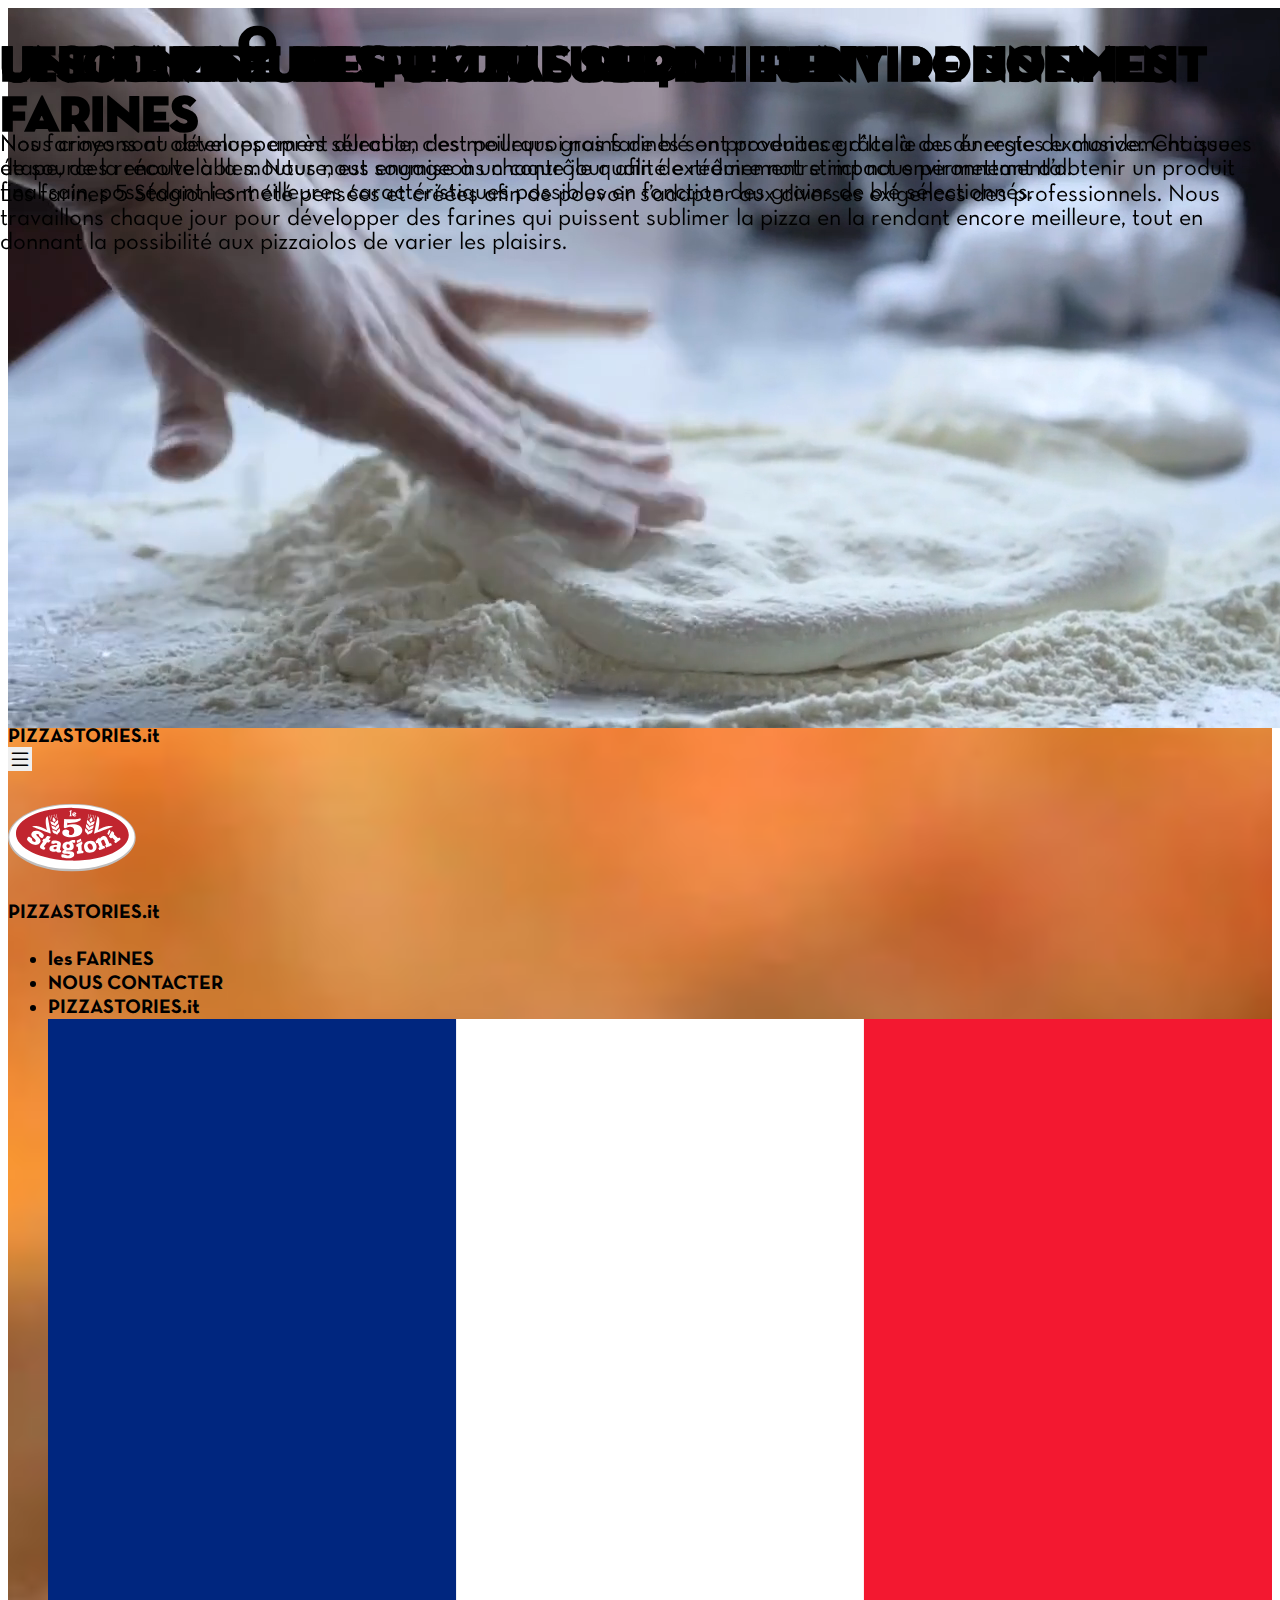
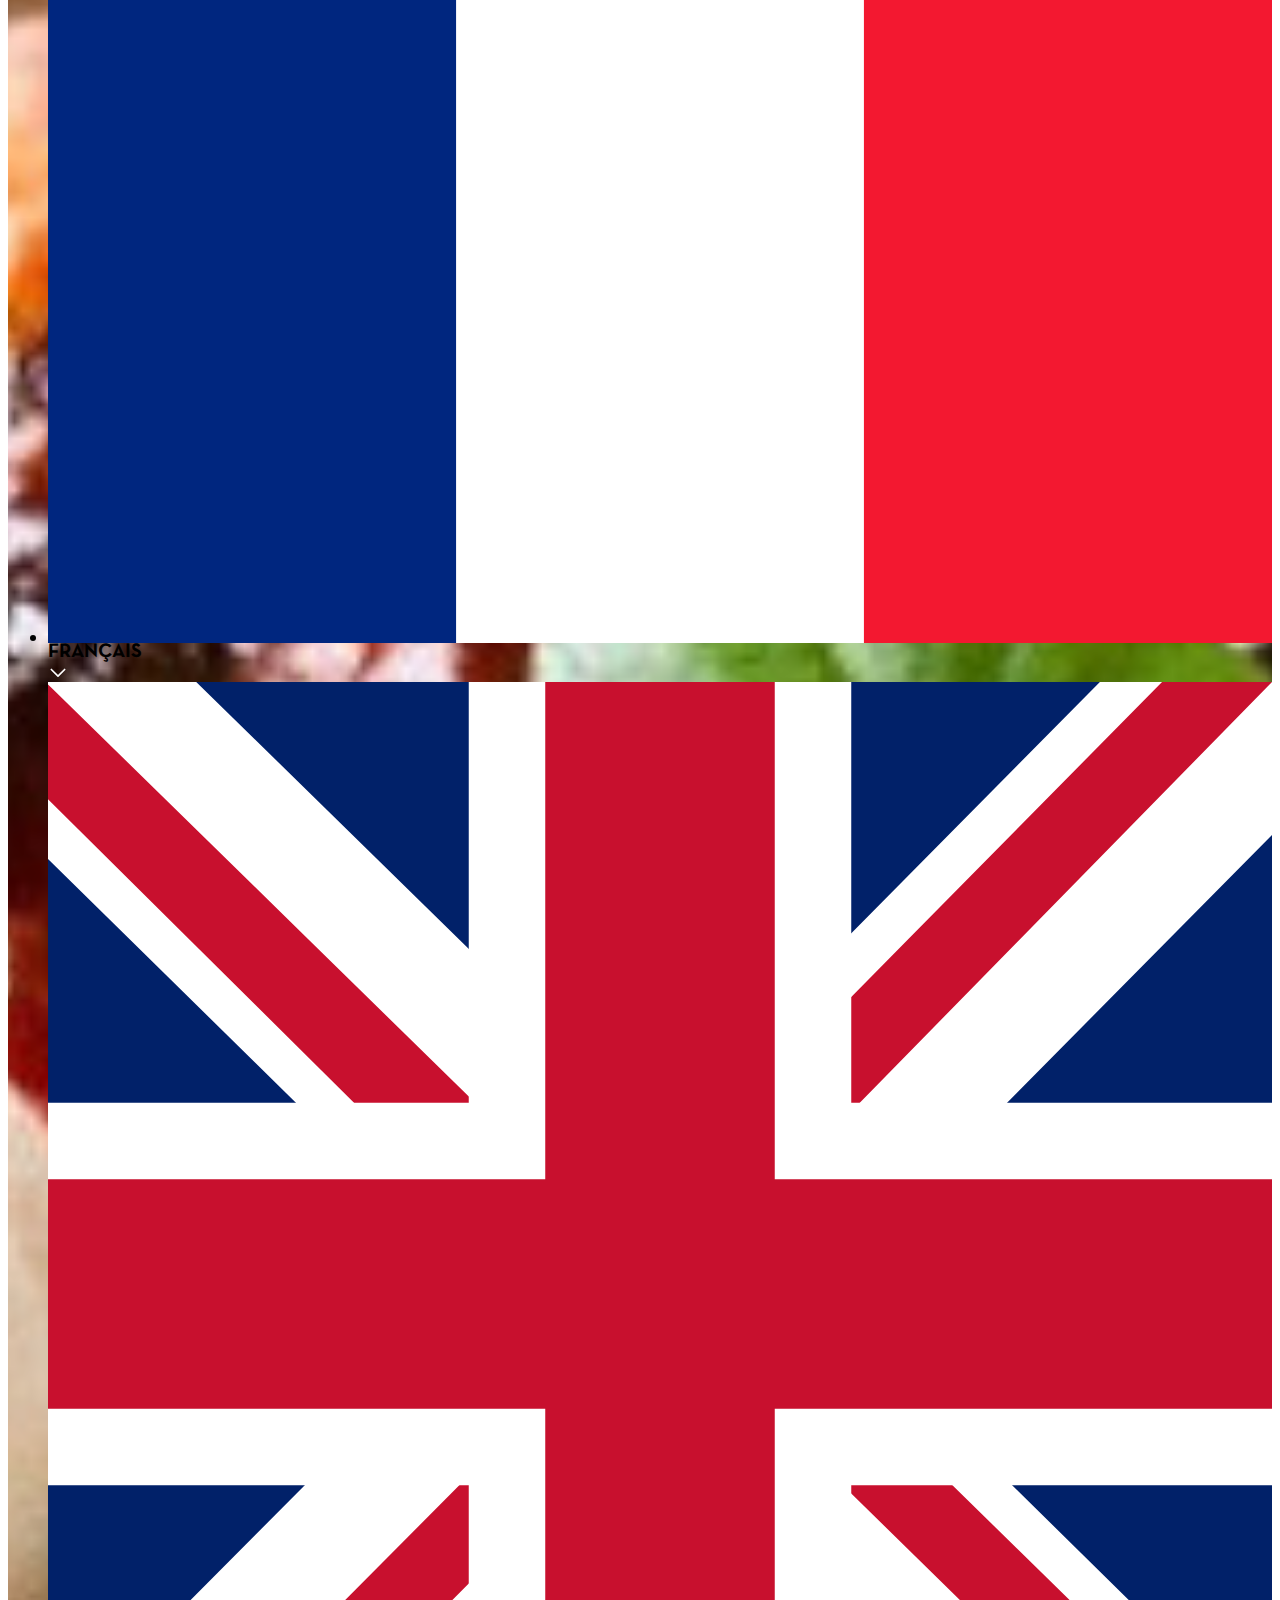
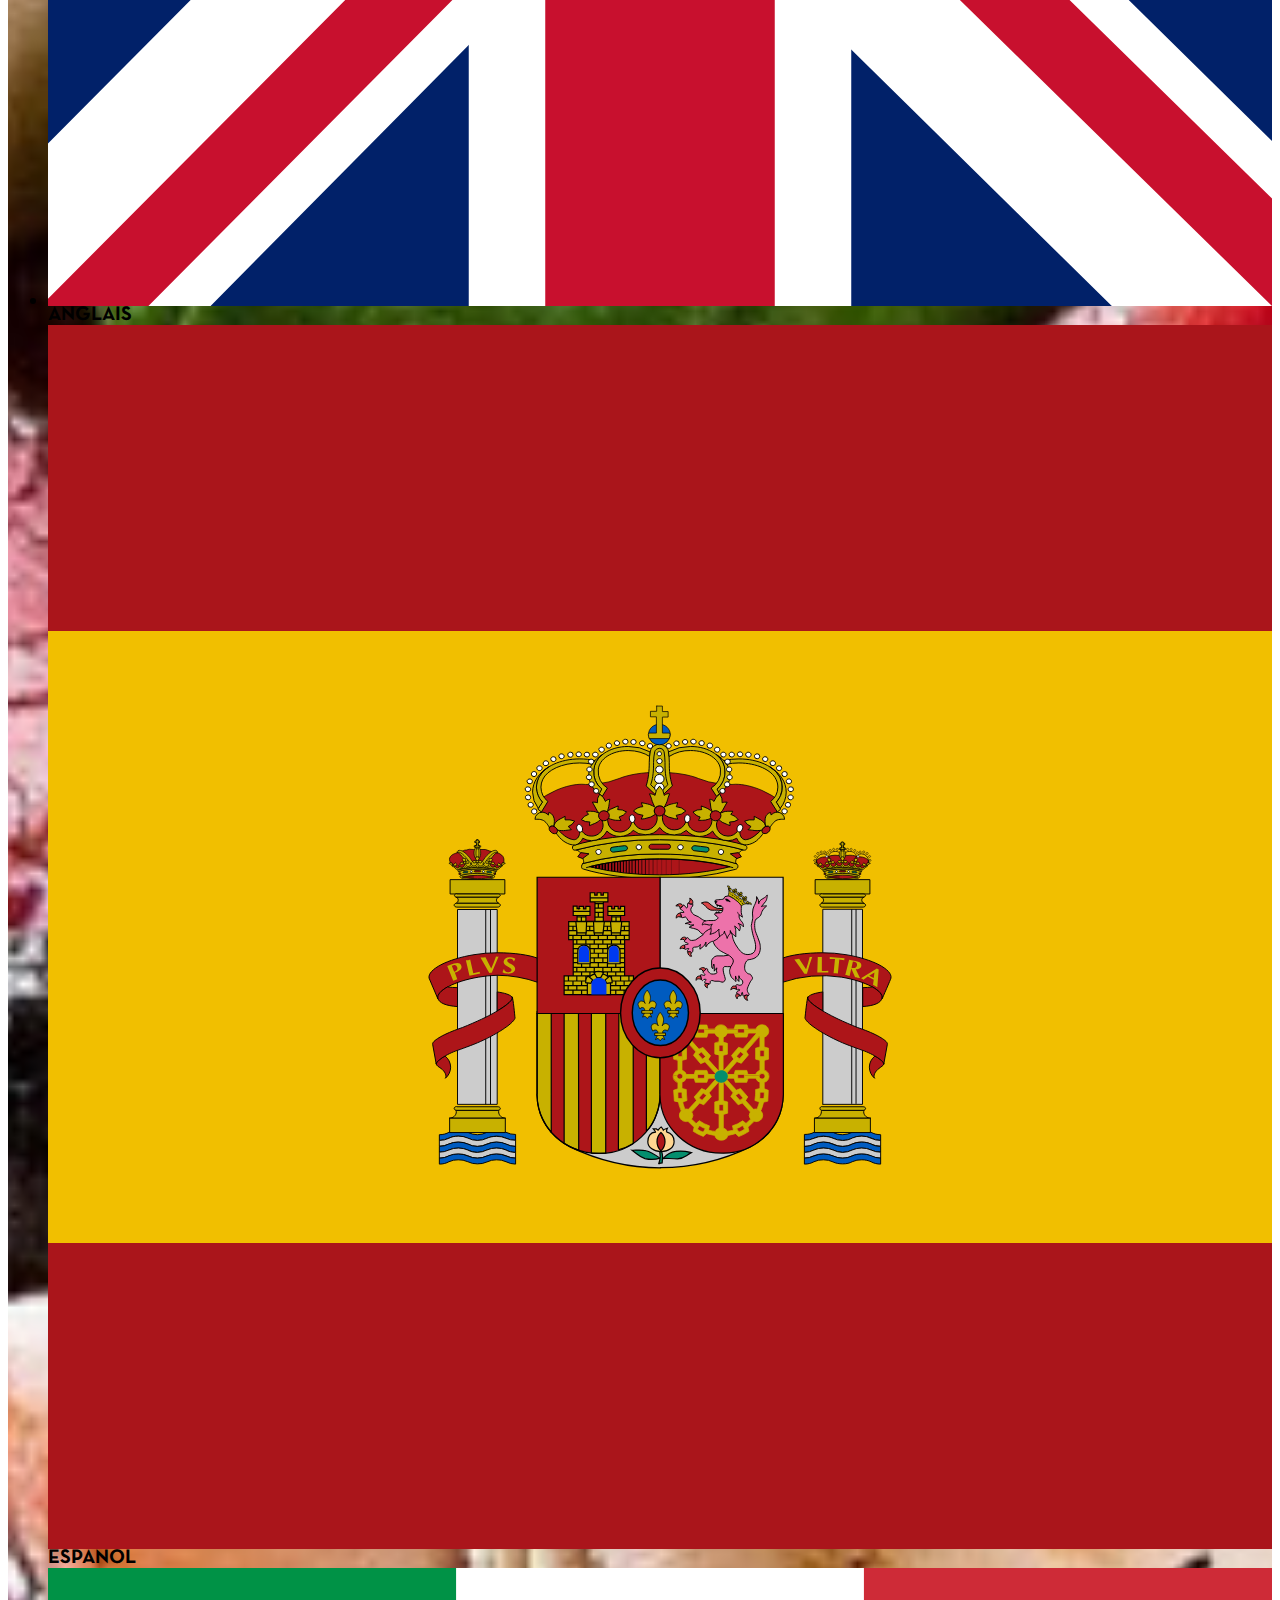
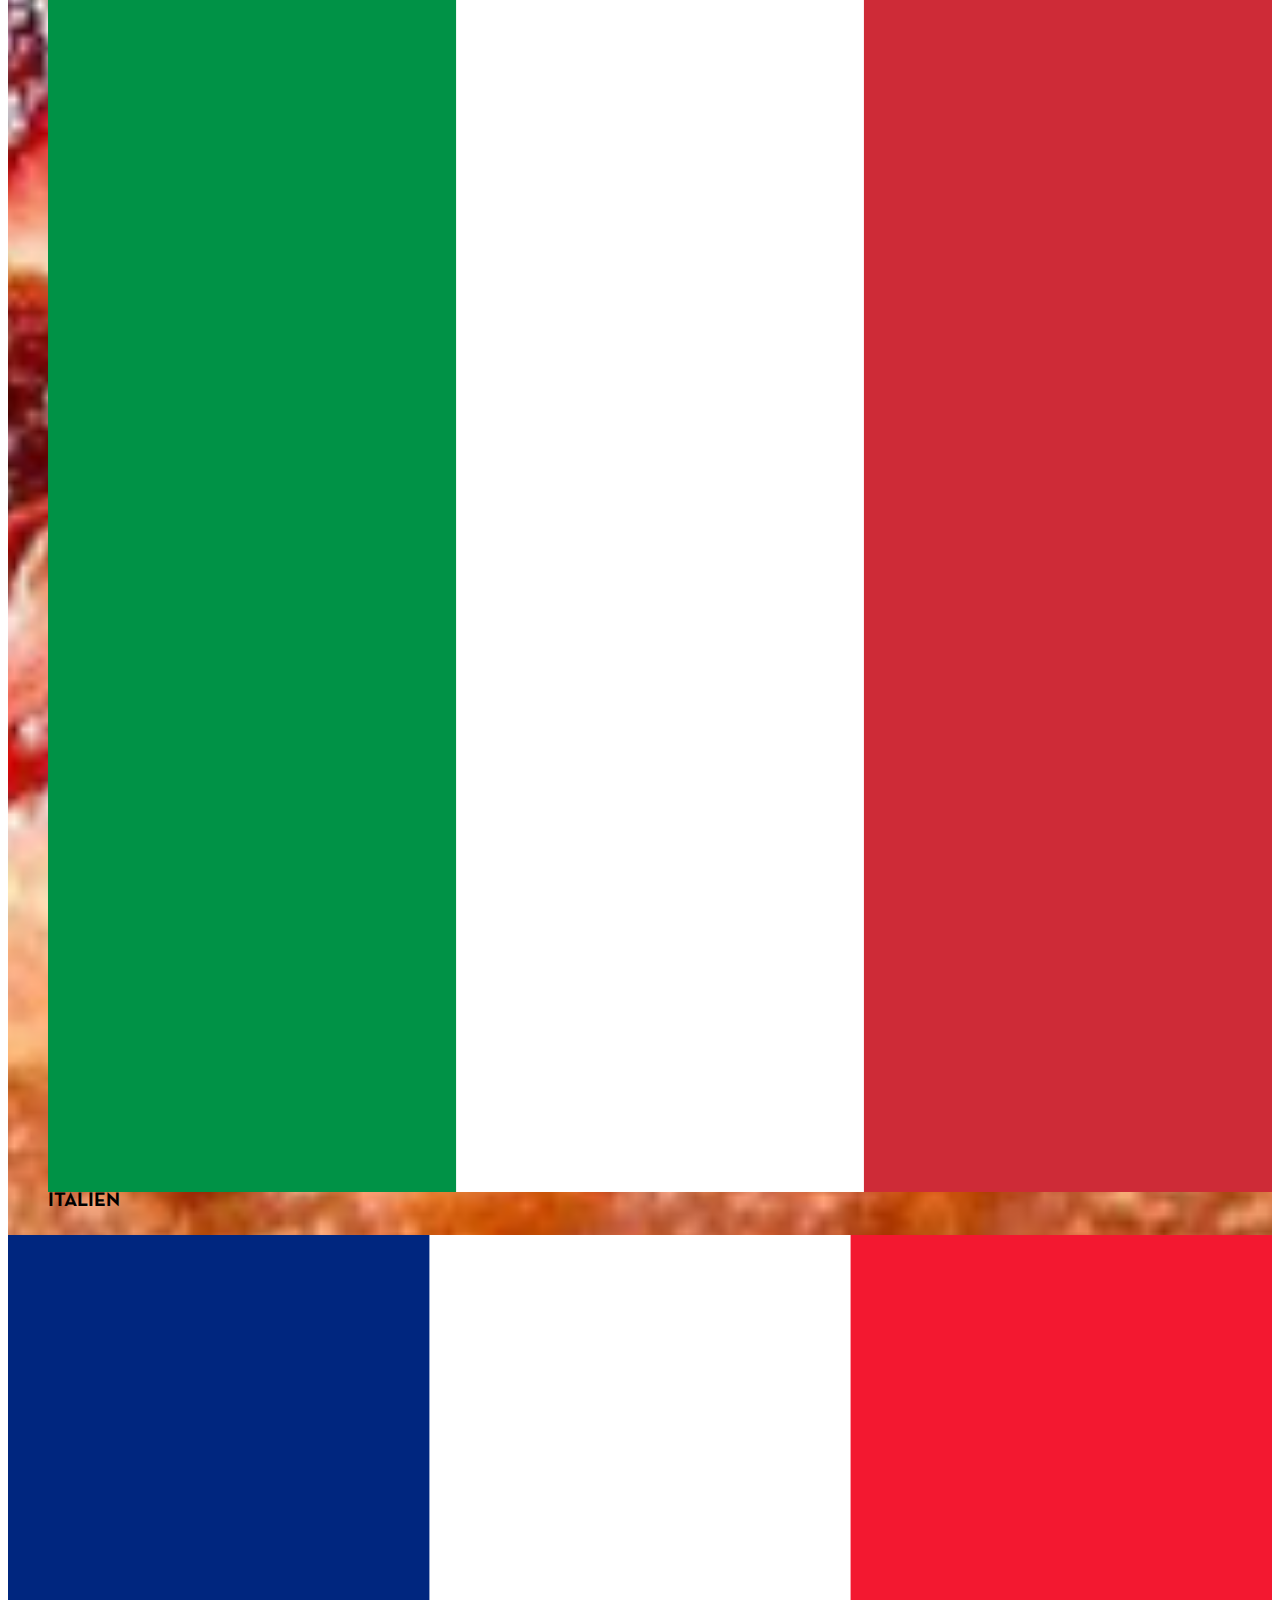
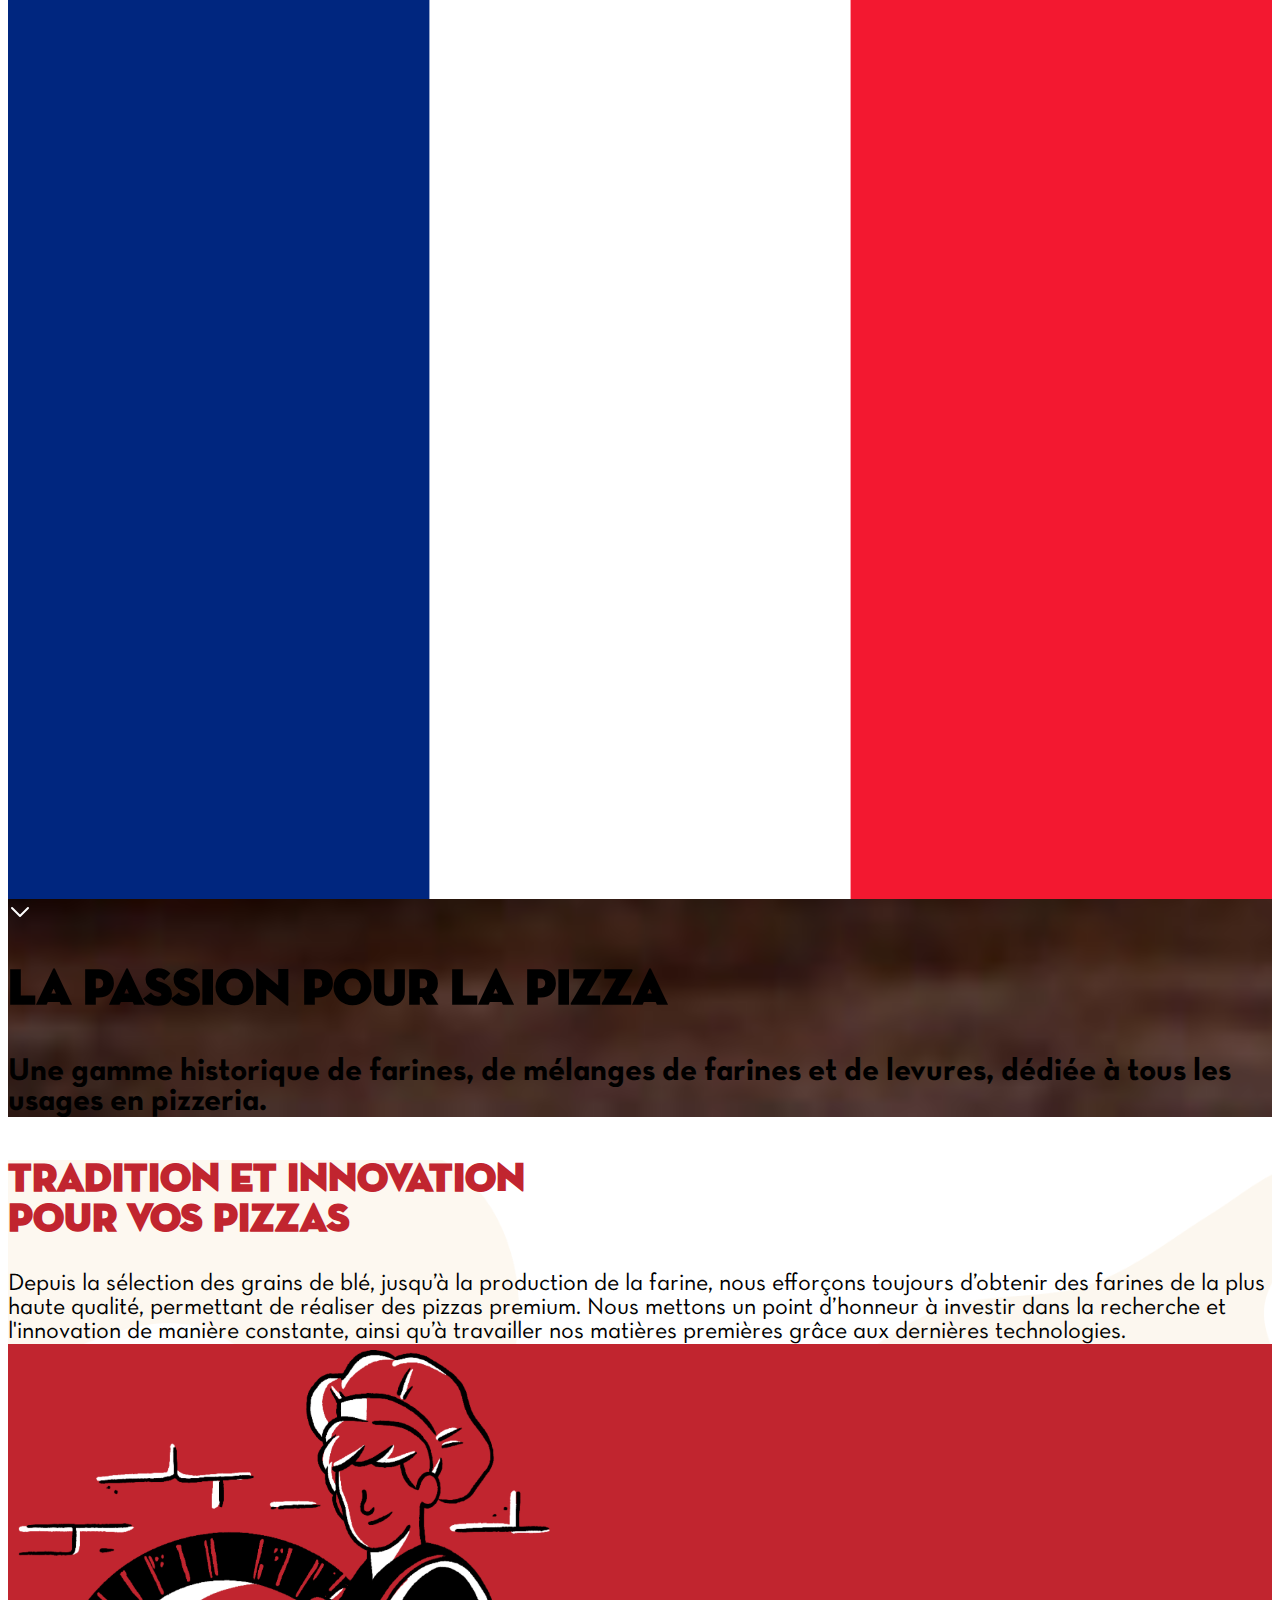
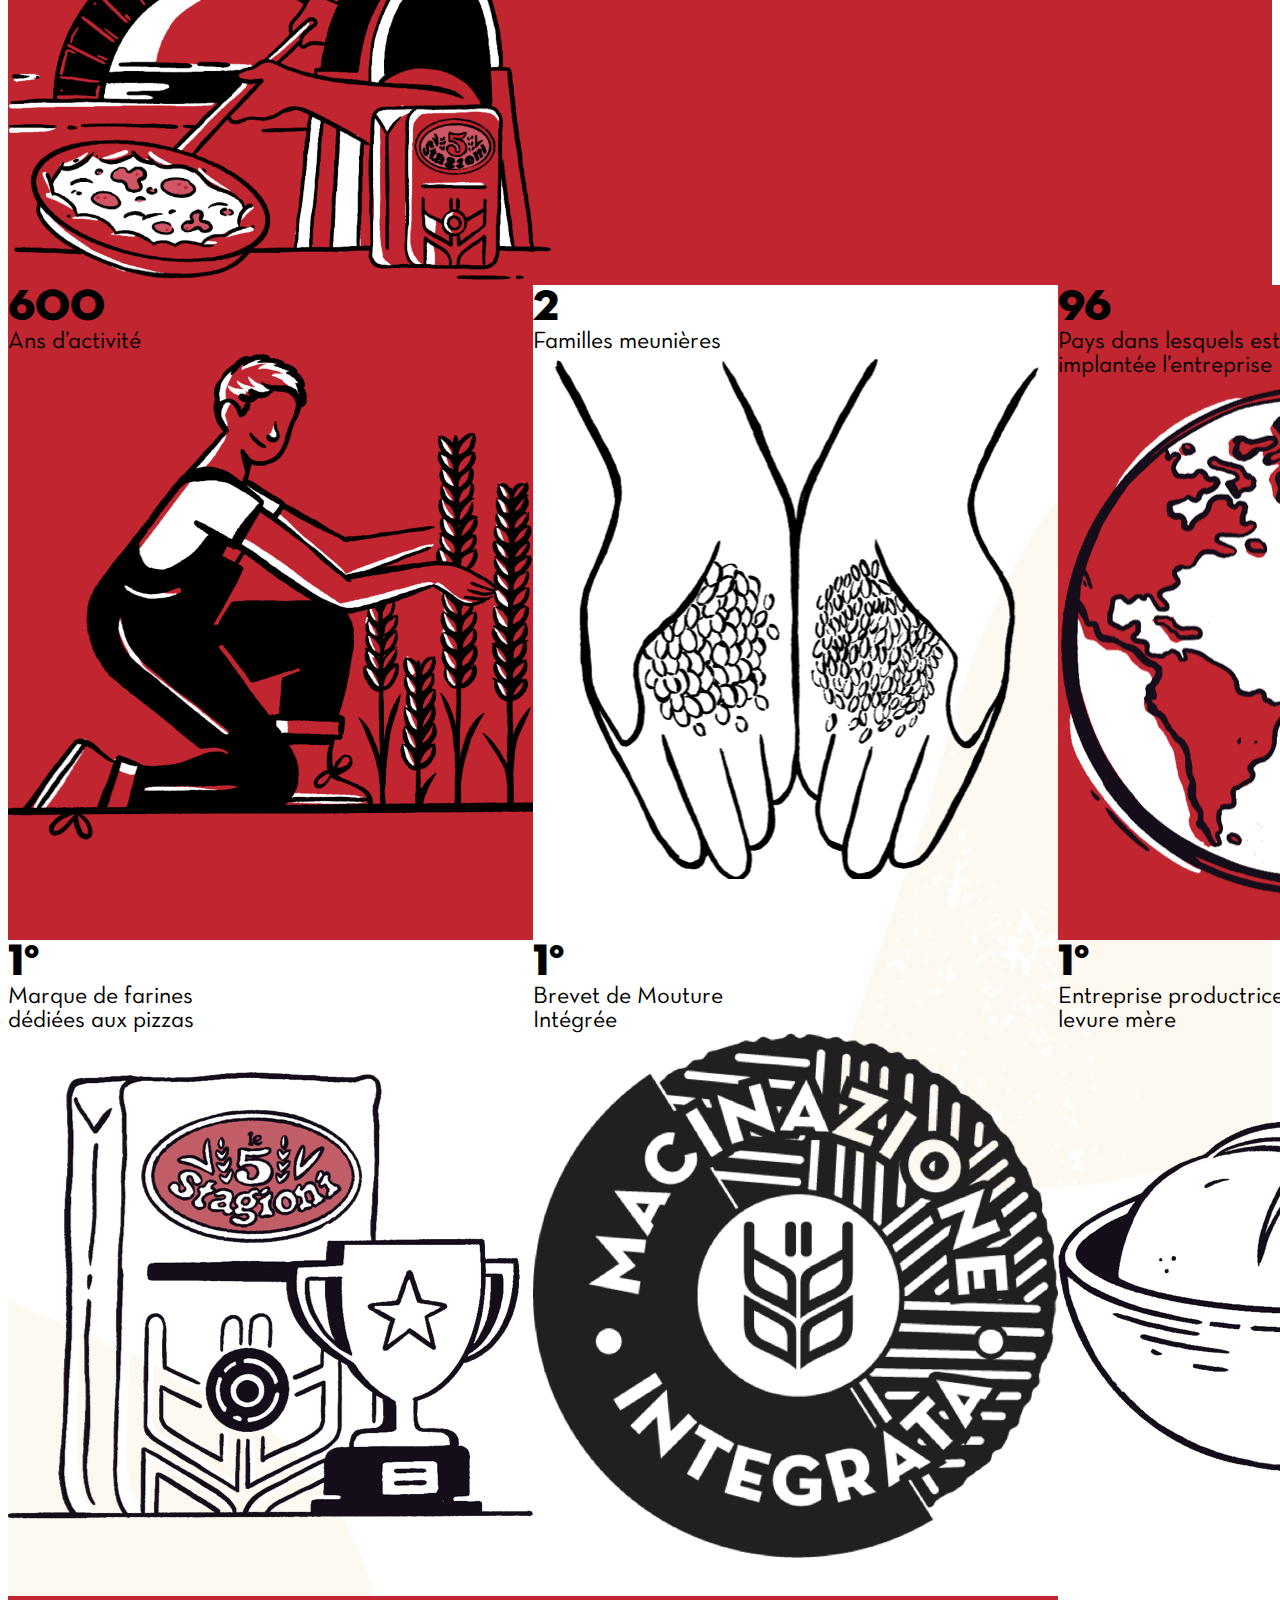
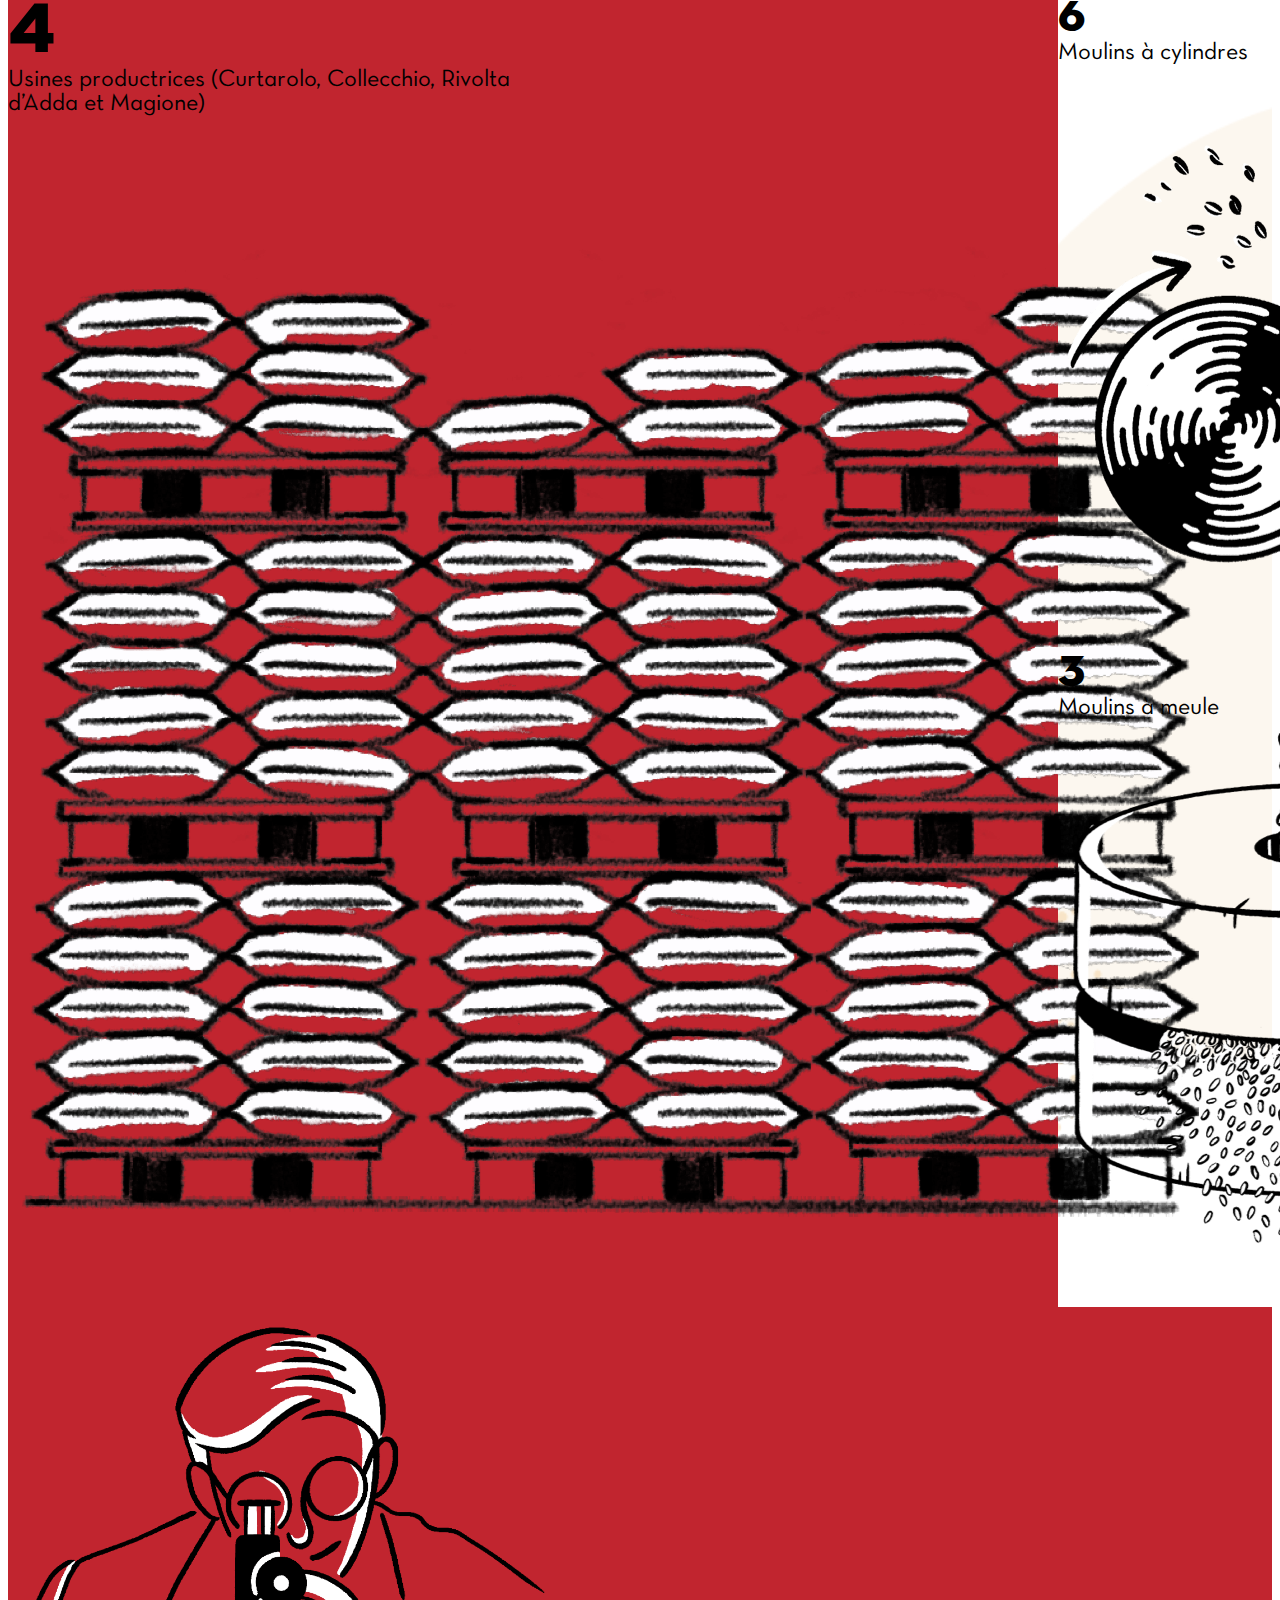
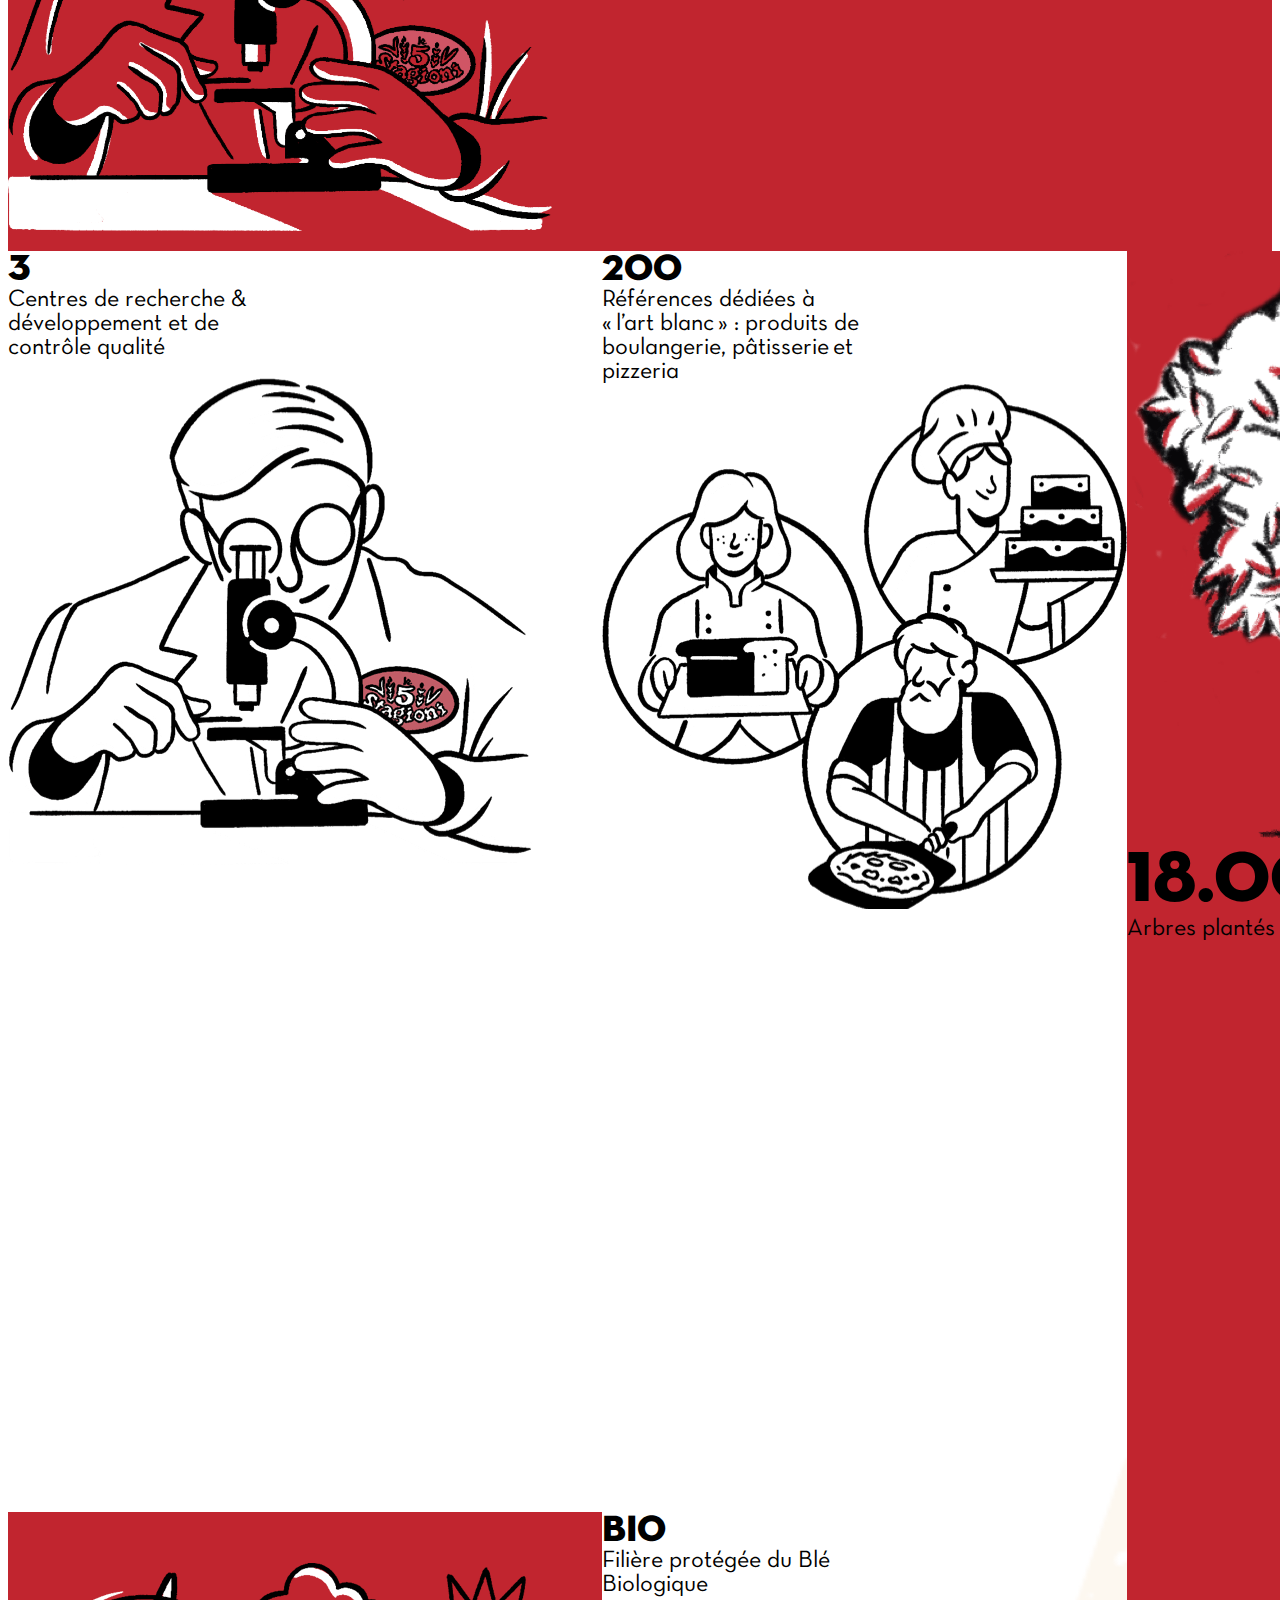
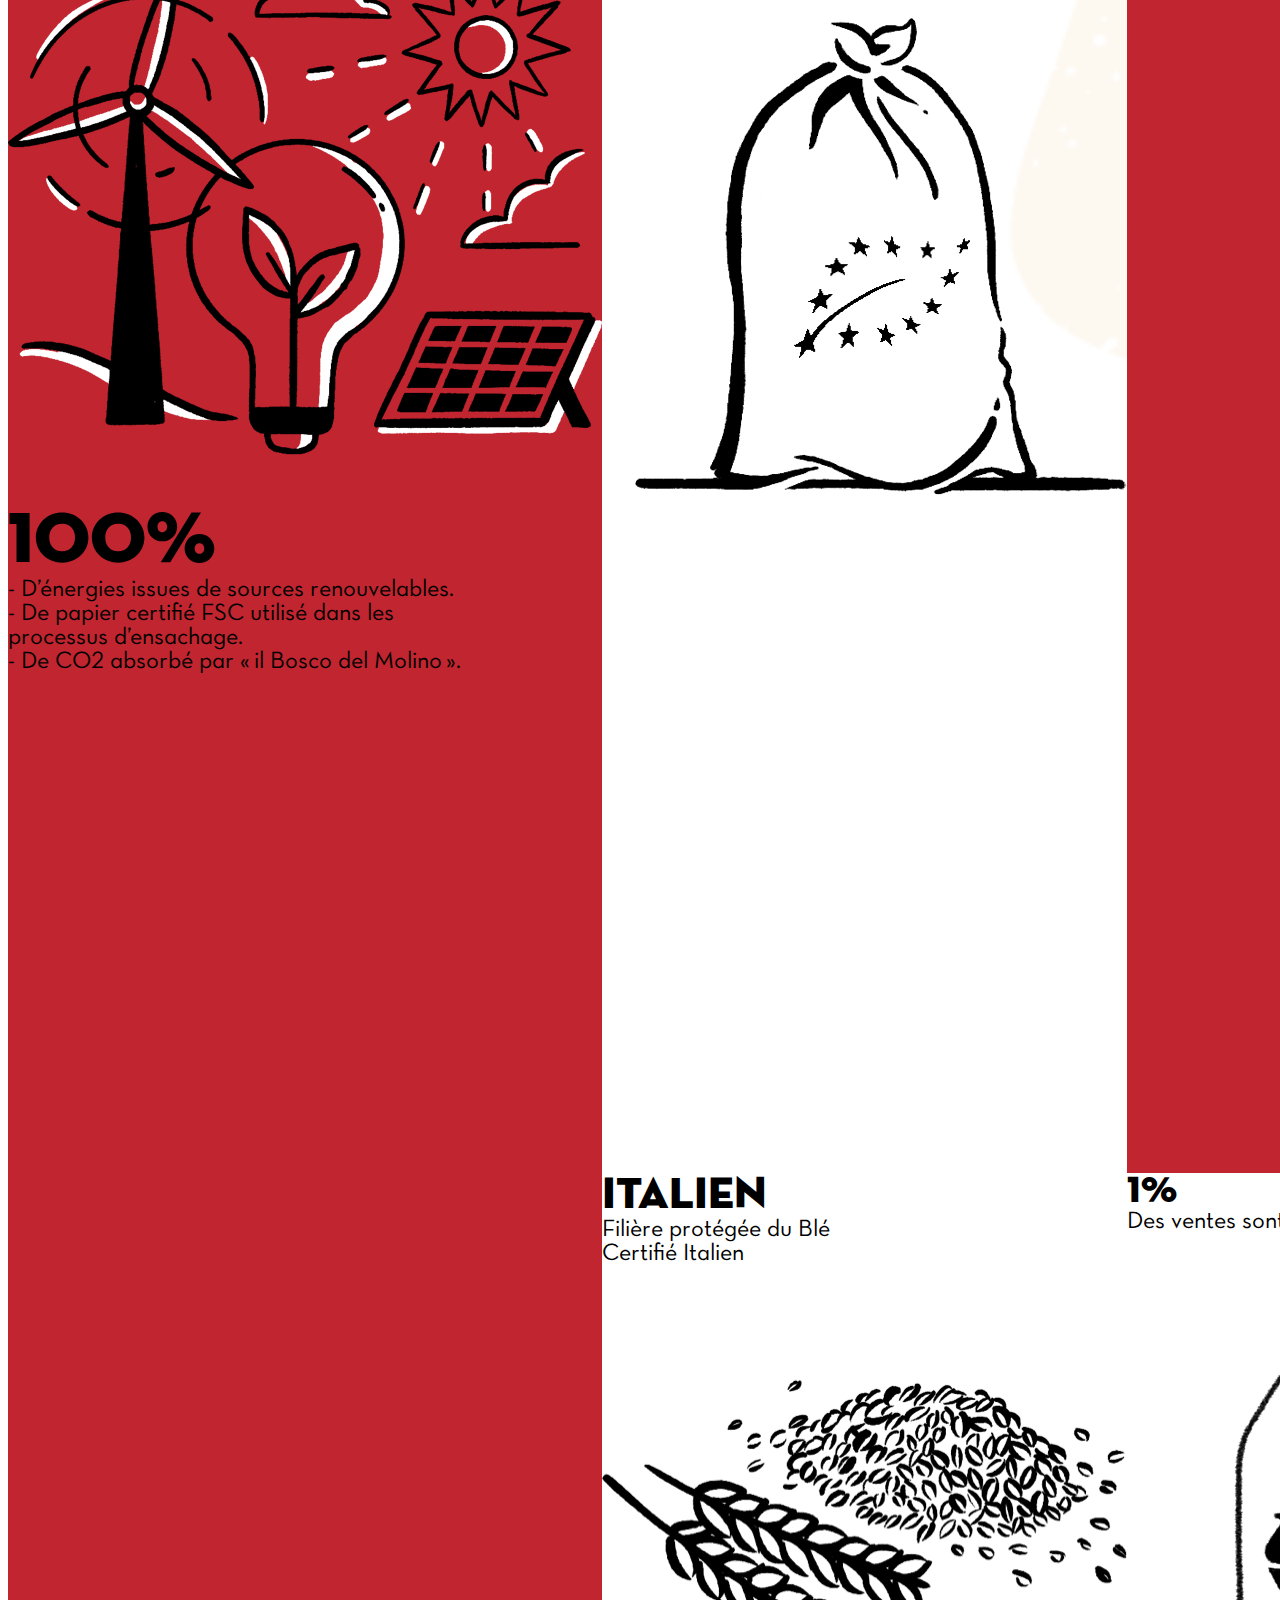
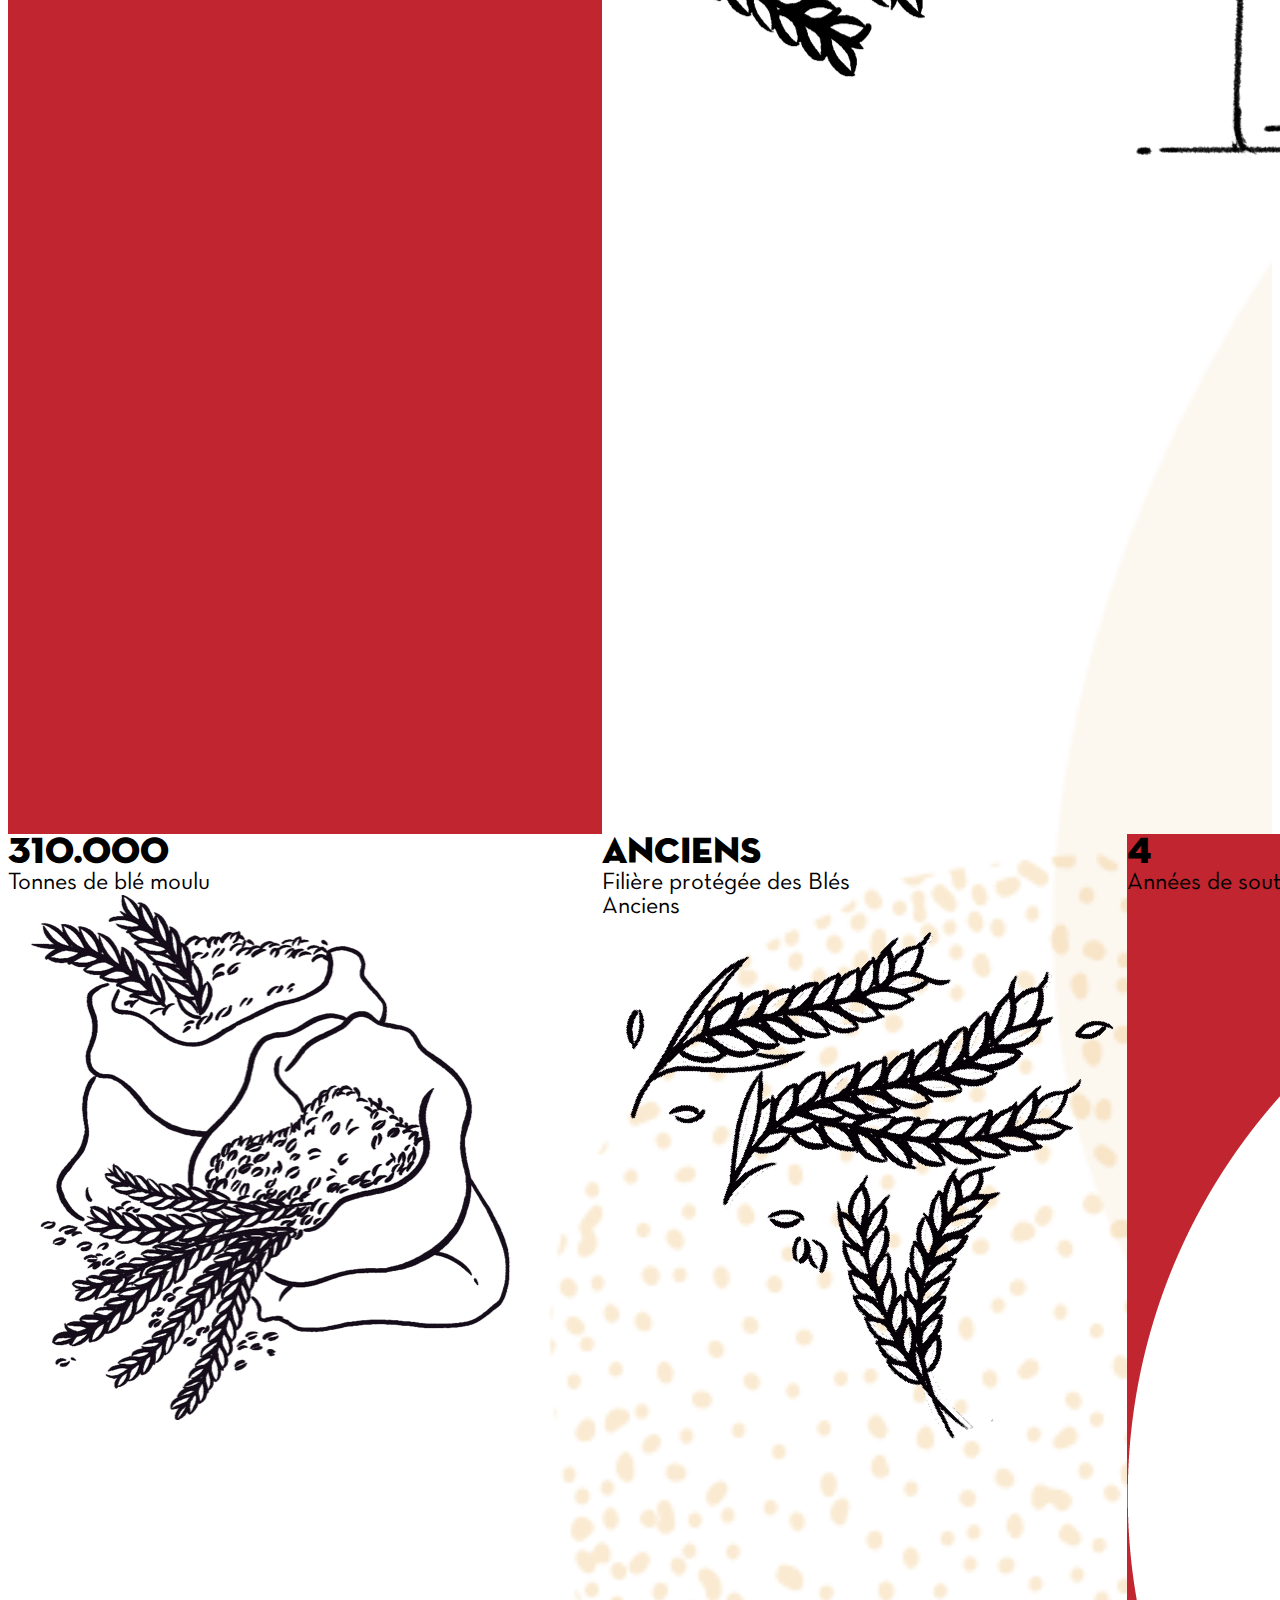
<file: fr/index.html>
<html lang="fr"><head>
  <!-- Required meta tags -->
  <meta charset="utf-8">
  <meta name="viewport" content="width=device-width, initial-scale=1">
  <meta name="description" content="Une gamme historique de farines, de mélanges de farines et de levures, dédiée à tous les usages en pizzeria.">


  <!-- Bootstrap CSS -->
  <link href="https://cdn.jsdelivr.net/npm/bootstrap@5.0.2/dist/css/bootstrap.min.css" rel="stylesheet" integrity="sha384-EVSTQN3/azprG1Anm3QDgpJLIm9Nao0Yz1ztcQTwFspd3yD65VohhpuuCOmLASjC" crossorigin="anonymous">
  <link rel="stylesheet" href="https://cdn.jsdelivr.net/npm/bootstrap-icons@1.5.0/font/bootstrap-icons.css">

  <!-- Custom stylesheet -->
  <link href="../style.css" rel="stylesheet">

  <!-- SEO -->
  <title>Le 5 stagioni</title>
  <link rel="shortcut icon" href="../images/favicon.png" type="image/x-icon">

  <!-- Custom js -->
  <script src="../scripts/bodyscrolllock.min.js"></script>
  <script lang="javascript">
    function toggleNavbarBackground() {
      const navbar = document.getElementById("navbar");
      navbar.classList.toggle("background");
    }
    function toggleDesktopLangSidebar() {
      const sidebar = document.getElementById("lang-sidebar");
      const layer = document.getElementById("lang-layer");
      sidebar.classList.toggle("hidden");
      layer.classList.toggle("hidden");
      if (sidebar.classList.contains("hidden")) {
        bodyScrollLock.enableBodyScroll(sidebar);
      } else {
        bodyScrollLock.disableBodyScroll(sidebar);
      }
    }
  </script>
</head>

<body >
  <!-- HEADING -->
  <div class="container-fluid position-relative vh-75 bg-cover-center" id="heading-stripe">
    <div class="position-absolute position-absolute-center overflow-hidden">
      <div class="video-16by9 position-absolute-center h-100vh">
        <video loop="" playsinline="" muted="" autoplay="" id="videoloop">
          <source src="../images/loop_2_ok.mp4" type="video/mp4">
        </video>
      </div>
    </div>
    <div class="position-absolute position-absolute-center layer"></div>
    <div class="position-absolute position-absolute-center d-flex flex-column justify-content-center align-items-center">
      <nav id="navbar" class="navbar navbar-expand-lg navbar-dark p-3 p-lg-5 mx-lg-4 d-flex justify-content-between align-items-center position-absolute background">

        <div class="d-lg-none position-relative pb-4">
          <!-- NOTE: this item acts as placeholder only -->
          <div class="nav-item hidden">
            <a class="px-lg-4 mx-xl-2 navbar-item text-white" href="https://pizzastories.le5stagioni.it?utm_source=Le5StagioniLP&utm_medium=Link-diretto&utm_campaign=Link-diretto-5stag">PIZZASTORIES.it</a>
          </div>
          <div class="position-absolute position-absolute-center d-flex align-items-center">
            <button onclick="toggleNavbarBackground()" class="navbar-toggler text-white" type="button" data-bs-toggle="collapse" data-bs-target="#mainNavbar" aria-controls="mainNavbar" aria-expanded="true" aria-label="Toggle navigation">
              <i class="bi bi-list"></i>
            </button>
          </div>
        </div>

        <h1 class="me-md-5">
          <a href="index.html">
            <img class="logo" src="../images/5-stagioni-logo.svg">
          </a>
        </h1>

        <div class="nav-item d-lg-none">
          <a class="px-lg-4 mx-xl-2 navbar-item text-white" href="https://pizzastories.le5stagioni.it?utm_source=Le5StagioniLP&utm_medium=Link-diretto&utm_campaign=Link-diretto-5stag">PIZZASTORIES.it</a>
        </div>
        
        <!-- Navbar items -->
        <div class="navbar-collapse py-md-0 justify-content-end collapse show" id="mainNavbar" >
          <ul class="navbar-nav pt-3 pt-lg-0">
            <li class="nav-item mx-xl-2">
              <a class="px-lg-4 navbar-item text-white" href="https://pizzastories.le5stagioni.it/fr/produits?utm_source=Le5StagioniLP&utm_medium=Link-diretto&utm_campaign=Link-diretto-5stag">les FARINES</a>
            </li>
            <li class="nav-item mx-xl-2">
              <a class="px-lg-4 navbar-item text-white" href="https://pizzastories.le5stagioni.it/fr/support?utm_source=Le5StagioniLP&utm_medium=Link-diretto&utm_campaign=Link-diretto-5stag">NOUS CONTACTER</a>
            </li>
            <li class="nav-item mx-xl-2" id="pizzastories-link-desktop">
              <a class="px-lg-4 navbar-item text-white" href="https://pizzastories.le5stagioni.it/fr?utm_source=Le5StagioniLP&utm_medium=Link-diretto&utm_campaign=Link-diretto-5stag">PIZZASTORIES.it</a>
            </li>
            <li class="nav-item mx-xl-2 border-top mt-4 pt-3" id="lang-switch-mobile">
              <a data-bs-toggle="collapse" href="#mobileNavbarLangs" role="button" aria-expanded="true" aria-controls="mobileNavbarLangs" class="text-white py-2 navbar-item selected-lang d-flex">
                <div class="w-100 d-flex align-items-center justify-content-between pb-3">
                  <div class="my-1 d-flex align-items-center w-100 text-uppercase d-flex">
                    <img src="../images/flags/fr.svg" class="lang-icon border border-dark rounded-circle">
                    <div class="ps-3">FRANÇAIS</div>
                  </div>
                  <svg class="chevron-down" xmlns="http://www.w3.org/2000/svg" aria-hidden="true" role="img" width="1.25rem" height="1.25rem" preserveAspectRatio="xMidYMid meet" viewBox="0 0 24 24"><g fill="none"><path d="M4 9l8 8l8-8" stroke="white" stroke-width="2" stroke-linecap="round" stroke-linejoin="round"></path></g></svg>
                </div>
              </a>
            </li>
            <li class="nav-item mx-xl-2 collapse" id="mobileNavbarLangs" >
              <a class="navbar-item text-white d-block py-2 mt-3 font-weight-bold font-sm w-100" href="../en/index.html">
                <div class="my-1 d-flex align-items-center w-100 text-uppercase link-black d-flex">
                  <img src="../images/flags/gb.svg" class="lang-icon border border-dark rounded-circle">
                  <div class="ps-3">ANGLAIS</div>
                </div>
              </a>
              <a class="navbar-item text-white d-block py-2 font-weight-bold font-sm w-100" href="../es/index.html">
                <div class="my-1 d-flex align-items-center w-100 text-uppercase link-black d-flex">
                  <img src="../images/flags/es.svg" class="lang-icon border border-dark rounded-circle">
                  <div class="ps-3">ESPANOL</div>
                </div>
              </a>
              <a class="navbar-item text-white d-block py-2 font-weight-bold font-sm w-100" href="../index.html">
                <div class="my-1 d-flex align-items-center w-100 text-uppercase link-black d-flex">
                  <img src="../images/flags/it.svg" class="lang-icon border border-dark rounded-circle">
                  <div class="ps-3">ITALIEN</div>
                </div>
              </a>
            </li>
          </ul>
        </div>

        <!-- lang toggler -->
        <div class="mx-xl-2 d-none d-lg-block cursor-pointer" onclick="toggleDesktopLangSidebar()">
          <img src="../images/flags/fr.svg" class="lang-icon border border-dark rounded-circle">
          <svg class="chevron-down" xmlns="http://www.w3.org/2000/svg" aria-hidden="true" role="img" width="1em" height="1em" preserveAspectRatio="xMidYMid meet" viewBox="0 0 24 24"><g fill="none"><path d="M4 9l8 8l8-8" stroke="white" stroke-width="2" stroke-linecap="round" stroke-linejoin="round"></path></g></svg>
        </div>
      </nav>
      <div class="row justify-content-center">
        <div class="col-12 col-md-8 text-center">
          <h2 class="text-white">LA PASSION POUR LA PIZZA</h2>
          <h4 class="text-white">Une gamme historique de farines, de mélanges de farines et de levures, dédiée à tous les usages en pizzeria.</h4>
        </div>
      </div>
    </div>
  </div>
  <!-- STRIPE ONE COL -->
  <div class="bg-painting bg-cover-center py-5">
    <div class="container py-md-4">
      <div class="row justify-content-center">
        <div class="col-12 px-3">
          <h3 class="text-red text-center fw-bold font-neutra-display">TRADITION ET INNOVATION<br class="d-none d-md-block">POUR VOS PIZZAS</h3>
        </div>
        <div class="col-12 col-md-10 col-xl-8 px-3">Depuis la sélection des grains de blé, jusqu’à la production de la farine, nous efforçons toujours d’obtenir des farines de la plus haute qualité, permettant de réaliser des pizzas premium. Nous mettons un point d’honneur à investir dans la recherche et l'innovation de manière constante, ainsi qu’à travailler nos matières premières grâce aux dernières technologies.</div>
      </div>
    </div>
  </div>
  <!-- STRIPE TWO COL -- 1 -->
  <div class="bg-red position-relative">
    <div class="position-inline position-md-absolute position-absolute-center d-flex align-items-center">
      <div class="container">
        <div class="row">
          <div class="col-12 col-md-6 text-white py-5 px-3">
            <h2 class="mb-4">LES MEILLEURES PIZZAS REQUIÈRENT DE BONNES FARINES</h2>
            <div>Les farines 5 Stagioni ont été pensées et créées afin de pouvoir s’adapter aux diverses exigences des professionnels. Nous travaillons chaque jour pour développer des farines qui puissent sublimer la pizza en la rendant encore meilleure, tout en donnant la possibilité aux pizzaiolos de varier les plaisirs.</div>
          </div>
        </div>
      </div>
    </div>
    <div class="container-fluid">
      <div class="row justify-content-end">
        <div class="col-12 col-md-6 p-3 d-flex justify-content-center">
          <img src="../images/stripes/two-col-1/image.png" class="two-col-image m-2">
        </div>
      </div>
    </div>
  </div>
  <!-- GRID -- 1 -->
  <div class="bg-painting bg-cover-center p-md-5 py-5">
    <div class="container-fluid py-md-4 px-2">
      <div class="grid">
        <!-- tile 1 - landscape -->
        <div class="grid-tile bg-red tile-landscape">
          <div class="p-3 p-md-4  h-100 d-flex justify-content-between align-items-end flex-wrap">
            <div class="text-container w-100 w-md-50 order-2 order-md-1">
              <div class="tile-number text-white">
                600
              </div>
              <span>Ans d’activité</span>
            </div>
            <div class="image-container align-self-start w-100 w-md-50 d-flex justify-content-end order-1 order-md-2">
              <div class="w-50 w-md-100">
                <img class="img-fluid" src="../images/stripes/grid-1/tile-1-image-v2.png">
              </div>
            </div>
          </div>
        </div>
        <!-- tile 2 - landscape -->
        <div class="grid-tile tile-landscape">
          <div class="p-3 p-md-4  h-100 d-flex justify-content-between align-items-end flex-wrap">
            <div class="text-container w-100 w-md-50 order-2 order-md-1">
              <div class="tile-number">
                2
              </div>
              <span>Familles meunières&nbsp;</span>
            </div>
            <div class="image-container align-self-start w-100 w-md-50 d-flex justify-content-end order-1 order-md-2">
              <div class="w-50 w-md-100">
                <img class="img-fluid" src="../images/stripes/grid-1/tile-2-image-v2.png">
              </div>
            </div>
          </div>
        </div>
        <!-- tile 3 - landscape -->
        <div class="grid-tile bg-red tile-landscape">
          <div class="p-3 p-md-4  h-100 d-flex justify-content-between align-items-end flex-wrap">
            <div class="text-container w-100 w-md-50 order-2 order-md-1">
              <div class="tile-number text-white">
                96
              </div>
              <span>Pays dans lesquels est implantée l’entreprise</span>
            </div>
            <div class="image-container align-self-start w-100 w-md-50 d-flex justify-content-end order-1 order-md-2">
              <div class="w-50 w-md-100">
                <img class="img-fluid" src="../images/stripes/grid-1/tile-3-image-v2.png">
              </div>
            </div>
          </div>
        </div>
        <!-- tile 4 - landscape -->
        <div class="grid-tile tile-landscape">
          <div class="p-3 p-md-4  h-100 d-flex justify-content-between align-items-end flex-wrap">
            <div class="text-container w-100 w-md-50 order-2 order-md-1">
              <div class="tile-number">
                1°
              </div>
              <span>Marque de farines dédiées aux pizzas</span>
            </div>
            <div class="image-container align-self-start w-100 w-md-50 d-flex justify-content-end order-1 order-md-2">
              <div class="w-50 w-md-100">
                <img class="img-fluid" src="../images/stripes/grid-1/tile-4-image-v2.png">
              </div>
            </div>
          </div>
        </div>
        <!-- tile 5 - landscape -->
        <div class="grid-tile tile-landscape">
          <div class="p-3 p-md-4  h-100 d-flex justify-content-between align-items-end flex-wrap">
            <div class="text-container w-100 w-md-50 order-2 order-md-1">
              <div class="tile-number">
                1°
              </div>
              <span>Brevet de Mouture Intégrée&nbsp;</span>
            </div>
            <div class="image-container align-self-start w-100 w-md-50 d-flex justify-content-end order-1 order-md-2">
              <div class="w-50 w-md-100">
                <img class="img-fluid" src="../images/stripes/grid-1/tile-5-image-v2.png">
              </div>
            </div>
          </div>
        </div>
        <!-- tile 6 - landscape -->
        <div class="grid-tile tile-landscape">
          <div class="p-3 p-md-4  h-100 d-flex justify-content-between align-items-end flex-wrap">
            <div class="text-container w-100 w-md-50 order-2 order-md-1">
              <div class="tile-number">
                1°
              </div>
              <span>Entreprise productrice de levure mère</span>
            </div>
            <div class="image-container align-self-start w-100 w-md-50 d-flex justify-content-end order-1 order-md-2">
              <div class="w-50 w-md-100">
                <img class="img-fluid" src="../images/stripes/grid-1/tile-6-image-v2.png">
              </div>
            </div>
          </div>
        </div>
        <!-- tile 7 - large -->
        <div class="grid-tile bg-red tile-large">
          <div class="p-3 p-md-4  h-100 d-flex justify-content-between align-items-end flex-wrap">
            <div class="text-container w-100 w-md-50 order-2 order-md-1">
              <div class="tile-number text-white">
                4
              </div>
              <span>Usines productrices (Curtarolo, Collecchio, Rivolta d’Adda et Magione)</span>
            </div>
            <div class="image-container align-self-start w-100 w-md-50 d-flex justify-content-end order-1 order-md-2">
              <div class="w-50 w-md-100">
                <img class="img-fluid" src="../images/stripes/grid-1/tile-7-image-v2.png">
              </div>
            </div>
          </div>
        </div>
        <!-- tile 8 - landscape -->
        <div class="grid-tile tile-landscape">
          <div class="p-3 p-md-4  h-100 d-flex justify-content-between align-items-end flex-wrap">
            <div class="text-container w-100 w-md-50 order-2 order-md-1">
              <div class="tile-number">
                6
              </div>
              <span>Moulins à cylindres</span>
            </div>
            <div class="image-container align-self-start w-100 w-md-50 d-flex justify-content-end order-1 order-md-2">
              <div class="w-50 w-md-100">
                <img class="img-fluid" src="../images/stripes/grid-1/tile-8-image-v2.png">
              </div>
            </div>
          </div>
        </div>
        <!-- tile 9 - landscape -->
        <div class="grid-tile tile-landscape">
          <div class="p-3 p-md-4  h-100 d-flex justify-content-between align-items-end flex-wrap">
            <div class="text-container w-100 w-md-50 order-2 order-md-1">
              <div class="tile-number">
                3
              </div>
              <span>Moulins à meule</span>
            </div>
            <div class="image-container align-self-start w-100 w-md-50 d-flex justify-content-end order-1 order-md-2">
              <div class="w-50 w-md-100">
                <img class="img-fluid" src="../images/stripes/grid-1/tile-9-image-v2.png">
              </div>
            </div>
          </div>
        </div>
      </div>
    </div>
  </div>
  <!-- STRIPE TWO COL -- 2 -->
  <div class="bg-red position-relative">
    <div class="position-inline position-md-absolute position-absolute-center d-flex align-items-center">
      <div class="container">
        <div class="row flex-row-reverse">
          <div class="col-12 col-md-6 text-white py-5 px-3">
            <h2 class="mb-4">UN CONTRÔLE QUALITÉ SUPÉRIEUR</h2>
            <div>Nos farines sont obtenues après sélection des meilleurs grains de blé en provenance d’Italie ou du reste du monde. Chaque étape, de la récolte à la mouture, est soumise à un contrôle qualité extrêmement strict nous permettant d’obtenir un produit final sain, possédant les meilleures caractéristiques possibles en fonction des grains de blé sélectionnés.</div>
          </div>
        </div>
      </div>
    </div>
    <div class="container-fluid">
      <div class="row justify-content-start">
        <div class="col-12 col-md-6 p-3 d-flex justify-content-center">
          <img src="../images/stripes/two-col-2/image.png" class="two-col-image m-2">
        </div>
      </div>
    </div>
  </div>
  <!-- GRID -- 2 -->
  <div class="bg-painting bg-cover-center p-md-5 py-5">
    <div class="container-fluid py-md-4 px-2">
      <div class="grid">
        <!-- tile 1 - landscape -->
        <div class="grid-tile tile-landscape">
          <div class="p-3 p-md-4  h-100 d-flex justify-content-between align-items-end flex-wrap">
            <div class="text-container w-100 w-md-50 order-2 order-md-1">
              <div class="tile-number">
                <small>3</small>
              </div>
              <span>Centres de recherche &amp; développement et de contrôle qualité&nbsp;</span>
            </div>
            <div class="image-container align-self-start w-100 w-md-50 d-flex justify-content-end order-1 order-md-2">
              <div class="w-50 w-md-100">
                <img class="img-fluid" src="../images/stripes/grid-2/tile-1-image-v2.png">
              </div>
            </div>
          </div>
        </div>
        <!-- tile 2 - landscape -->
        <div class="grid-tile tile-landscape">
          <div class="p-3 p-md-4  h-100 d-flex justify-content-between align-items-end flex-wrap">
            <div class="text-container w-100 w-md-50 order-2 order-md-1">
              <div class="tile-number">
                <small>200</small>
              </div>
              <span>Références dédiées à «&nbsp;l’art blanc&nbsp;» : produits de boulangerie, pâtisserie&nbsp;et pizzeria</span>
            </div>
            <div class="image-container align-self-start w-100 w-md-50 d-flex justify-content-end order-1 order-md-2">
              <div class="w-50 w-md-100">
                <img class="img-fluid" src="../images/stripes/grid-2/tile-2-image-v2.png">
              </div>
            </div>
          </div>
        </div>
        <!-- tile 3 - squared -->
        <div class="grid-tile bg-red tile-squared">
          <div class="p-3 p-md-4  h-100 d-flex flex-column justify-content-between">
            <div class="image-container align-self-start d-flex justify-content-end">
              <div class="w-50 w-md-75">
                <img class="img-fluid" src="../images/stripes/grid-2/tile-3-image-v2.png">
              </div>
            </div>
            <div class="text-container">
              <div class="tile-number text-white">
                18.000
              </div>
              <span>Arbres plantés</span>
            </div>
          </div>
        </div>
        <!-- tile 4 - squared -->
        <div class="grid-tile bg-red tile-squared">
          <div class="p-3 p-md-4  h-100 d-flex flex-column justify-content-between">
            <div class="image-container d-flex justify-content-end">
              <div class="w-50 w-md-75">
                <img class="img-fluid" src="../images/stripes/grid-2/tile-4-image-v2.png">
              </div>
            </div>
            <div class="text-container">
              <div class="tile-number text-white">
                100%
              </div>
              <span>- D’énergies issues de sources renouvelables.<br>- De papier certifié FSC utilisé dans les processus d’ensachage.<br>- De CO2 absorbé par «&nbsp;il Bosco del Molino&nbsp;».</span>
            </div>
          </div>
        </div>
        <!-- tile 5 - landscape -->
        <div class="grid-tile tile-landscape">
          <div class="p-3 p-md-4  h-100 d-flex justify-content-between align-items-end flex-wrap">
            <div class="text-container w-100 w-md-50 order-2 order-md-1">
              <div class="tile-number">
                <small>BIO</small>
              </div>
              <span>Filière protégée du Blé Biologique&nbsp;</span>
            </div>
            <div class="image-container align-self-start w-100 w-md-50 d-flex justify-content-end order-1 order-md-2">
              <div class="w-50 w-md-100">
                <img class="img-fluid" src="../images/stripes/grid-2/tile-5-image-v2.png">
              </div>
            </div>
          </div>
        </div>
        <!-- tile 6 - landscape -->
        <div class="grid-tile tile-landscape">
          <div class="p-3 p-md-4  h-100 d-flex justify-content-between align-items-end flex-wrap">
            <div class="text-container w-100 w-md-50 order-2 order-md-1">
              <div class="tile-number">ITALIEN</div>
              <span>Filière protégée du Blé Certifié Italien</span>
            </div>
            <div class="image-container align-self-start w-100 w-md-50 d-flex justify-content-end order-1 order-md-2">
              <div class="w-50 w-md-100">
                <img class="img-fluid" src="../images/stripes/grid-2/tile-6-image-v2.png">
              </div>
            </div>
          </div>
        </div>
        <!-- tile 7 - landscape -->
        <div class="grid-tile tile-landscape">
          <div class="p-3 p-md-4  h-100 d-flex justify-content-between align-items-end flex-wrap">
            <div class="text-container w-100 w-md-50 order-2 order-md-1">
              <div class="tile-number">
                <small>1%</small>
              </div>
              <span>Des ventes sont reversées pour participer au reboisement&nbsp;</span>
            </div>
            <div class="image-container align-self-start w-100 w-md-50 d-flex justify-content-end order-1 order-md-2">
              <div class="w-50 w-md-100">
                <img class="img-fluid" src="../images/stripes/grid-2/tile-7-image-v2.png">
              </div>
            </div>
          </div>
        </div>
        <!-- tile 8 - landscape -->
        <div class="grid-tile tile-landscape">
          <div class="p-3 p-md-4  h-100 d-flex justify-content-between align-items-end flex-wrap">
            <div class="text-container w-100 w-md-50 order-2 order-md-1">
              <div class="tile-number">
                <small>310.000</small>
              </div>
              <span>Tonnes de blé moulu</span>
            </div>
            <div class="image-container align-self-start w-100 w-md-50 d-flex justify-content-end order-1 order-md-2">
              <div class="w-50 w-md-100">
                <img class="img-fluid" src="../images/stripes/grid-2/tile-8-image-v2.png">
              </div>
            </div>
          </div>
        </div>
        <!-- tile 9 - landscape -->
        <div class="grid-tile tile-landscape">
          <div class="p-3 p-md-4  h-100 d-flex justify-content-between align-items-end flex-wrap">
            <div class="text-container w-100 w-md-50 order-2 order-md-1">
              <div class="tile-number">
                <small>ANCIENS</small>
              </div>
              <span>Filière protégée des Blés Anciens</span>
            </div>
            <div class="image-container align-self-start w-100 w-md-50 d-flex justify-content-end order-1 order-md-2">
              <div class="w-50 w-md-100">
                <img class="img-fluid" src="../images/stripes/grid-2/tile-9-image-v2.png">
              </div>
            </div>
          </div>
        </div>
        <!-- tile 10 - landscape -->
        <div class="grid-tile bg-red tile-landscape">
          <div class="p-3 p-md-4  h-100 d-flex justify-content-between align-items-end flex-wrap">
            <div class="text-container w-100 w-md-50 order-2 order-md-1">
              <div class="tile-number text-white">
                <small>4</small>
              </div>
              <span>Années de soutien à Slow Food</span>
            </div>
            <div class="image-container align-self-start w-100 w-md-50 d-flex justify-content-end order-1 order-md-2">
              <div class="w-50 w-md-100">
                <img class="img-fluid" src="../images/stripes/grid-2/logo_Slow_Food_FR.png">
              </div>
            </div>
          </div>
        </div>
        
      </div>
    </div>
  </div>
  <!-- STRIPE TWO COL -- 3 -->
  <div class="bg-red position-relative">
    <div class="position-inline position-md-absolute position-absolute-center d-flex align-items-center">
      <div class="container">
        <div class="row flex-row-reverse">
          <div class="col-12 col-md-6 text-white py-5 px-3">
            <h2 class="mb-4">UNE FARINE RESPECTUEUSE DE L'ENVIRONNEMENT</h2>
            <div>Nous croyons au développement durable, c'est pourquoi nos farines sont produites grâce à des énergies exclusivement issues de sources renouvelables. Nous nous engageons chaque jour afin de réduire notre impact environnemental.</div>
          </div>
        </div>
      </div>
    </div>
    <div class="container-fluid">
      <div class="row justify-content-start">
        <div class="col-12 col-md-6 p-3 d-flex justify-content-center">
          <img src="../images/stripes/two-col-3/image.png" class="two-col-image m-2">
        </div>
      </div>
    </div>
  </div>
  <!-- FOOTER -->
  <footer class="bg-white">
    <div class="container">
      <div class="row m-0 py-4 my-1 justify-content-md-between flex-column-reverse flex-md-row">
        <div class="col-12 col-md-8 px-0 d-flex flex-column flex-md-row flex-md-wrap align-items-center">
          <div class="my-2">
            <a href="https://pizzastories.le5stagioni.it/fr/decouverte/pizza-stories-approfondissements-et-informations-sur-le-monde-de-la-pizza?utm_source=Le5StagioniLP&utm_medium=Link-diretto&utm_campaign=Link-diretto-5stag" target="_blank" class="link-black me-3 font-sm"> Qu’est ce que Pizza Stories ? </a>
          </div>
          <div class="my-2">
            <a href="https://d2sj0xby2hzqoy.cloudfront.net/cinque_stagioni/attachments/data/000/000/325/original/privacy-policy.pdf?1604048791" target="_blank" class="link-black me-3 font-sm"> Confidentialité et politique des cookies </a>
          </div>
          <div class="my-2">
            <a href="https://d2sj0xby2hzqoy.cloudfront.net/cinque_stagioni/attachments/data/000/000/324/original/note-legali.pdf?1604048725" target="_blank" class="link-black me-3 font-sm"> Notes légales </a>
          </div>
        </div>
        <div class="col-12 col-md-4 d-flex justify-content-md-end align-items-center justify-content-center mb-3 mb-md-0 px-0">
          <div class="ms-md-4 mx-2 px-1 me-md-0 me-md-0">
            <a href="https://www.facebook.com/le5stagioniofficial" target="_blank" class="link-black social-icon">
              <i class="bi bi-facebook"></i>
            </a>
          </div>
          <div class="ms-md-4 mx-2 px-1 me-md-0 me-md-0">
            <a href="https://www.instagram.com/le5stagioni/?hl=it" target="_blank" class="link-black social-icon">
              <i class="bi bi-instagram"></i>
            </a>
          </div>
          <div class="ms-md-4 mx-2 px-1 me-md-0 me-md-0">
            <a href="https://www.youtube.com/user/agugiaro1" target="_blank" class="link-black social-icon">
              <i class="bi bi-youtube"></i>
            </a>
          </div>
        </div>
      </div>
    </div>
  </footer>
  <!-- LANG DESKTOP MENU -->
  <div class="layer d-none d-lg-block hidden" id="lang-layer" @click="toggleDesktopLangSidebar()"></div>
  <div class="position-fixed mh-100vh d-none d-lg-block hidden" id="lang-sidebar">
    <div class="position-absolute h-100 w-100 p-4">
      <!-- title -->
      <div class="py-2 w-100 font-weight-bold position-relative d-flex justify-content-between align-items-center mb-4">
        <div class="my-1">
          LINGUA
        </div>
        <svg onclick="toggleDesktopLangSidebar()" xmlns="http://www.w3.org/2000/svg" class="cursor-pointer" aria-hidden="true" role="img" width="1.25rem" height="1.25rem" preserveAspectRatio="xMidYMid meet" viewBox="0 0 36 36"><path class="clr-i-outline clr-i-outline-path-1" d="M19.41 18l8.29-8.29a1 1 0 0 0-1.41-1.41L18 16.59l-8.29-8.3a1 1 0 0 0-1.42 1.42l8.3 8.29l-8.3 8.29A1 1 0 1 0 9.7 27.7l8.3-8.29l8.29 8.29a1 1 0 0 0 1.41-1.41z" fill="currentColor"></path></svg>
      </div>
      
      <!-- selected lang -->
      <div class="d-flex align-items-center justify-content-between py-2 font-sm font-weight-bold border-bottom selected-lang">
        <div class="my-1 d-flex align-items-center w-100 text-uppercase font-black d-flex">
          <img src="../images/flags/fr.svg" class="lang-icon border border-dark rounded-circle">
          <div class="ps-3">FRANÇAIS</div>
        </div>
        <svg xmlns="http://www.w3.org/2000/svg" aria-hidden="true" role="img" width="1.25rem" height="1.25rem" preserveAspectRatio="xMidYMid meet" viewBox="0 0 24 24"><g fill="none"><path d="M4 12l6 6L20 6" stroke="currentColor" stroke-width="2" stroke-linecap="round" stroke-linejoin="round"></path></g></svg>
      </div>

      <!-- other langs -->
      <a class="d-block py-2 font-weight-bold font-sm w-100" href="../en/index.html">
        <div class="my-1 d-flex align-items-center w-100 text-uppercase link-black d-flex">
          <img src="../images/flags/gb.svg" class="lang-icon border border-dark rounded-circle">
          <div class="ps-3">ANGLAIS</div>
        </div>
      </a>
      <a class="d-block py-2 font-weight-bold font-sm w-100" href="../es/index.html">
        <div class="my-1 d-flex align-items-center w-100 text-uppercase link-black d-flex">
          <img src="../images/flags/es.svg" class="lang-icon border border-dark rounded-circle">
          <div class="ps-3">ESPANOL</div>
        </div>
      </a>
      <a class="d-block py-2 font-weight-bold font-sm w-100" href="../index.html">
        <div class="my-1 d-flex align-items-center w-100 text-uppercase link-black d-flex">
          <img src="../images/flags/it.svg" class="lang-icon border border-dark rounded-circle">
          <div class="ps-3">ITALIEN</div>
        </div>
      </a>
    </div>
  </div>
  <!-- SCRIPTS -->
  <script src="https://cdn.jsdelivr.net/npm/bootstrap@5.0.2/dist/js/bootstrap.bundle.min.js" integrity="sha384-MrcW6ZMFYlzcLA8Nl+NtUVF0sA7MsXsP1UyJoMp4YLEuNSfAP+JcXn/tWtIaxVXM" crossorigin="anonymous"></script>



</body></html>
</file>
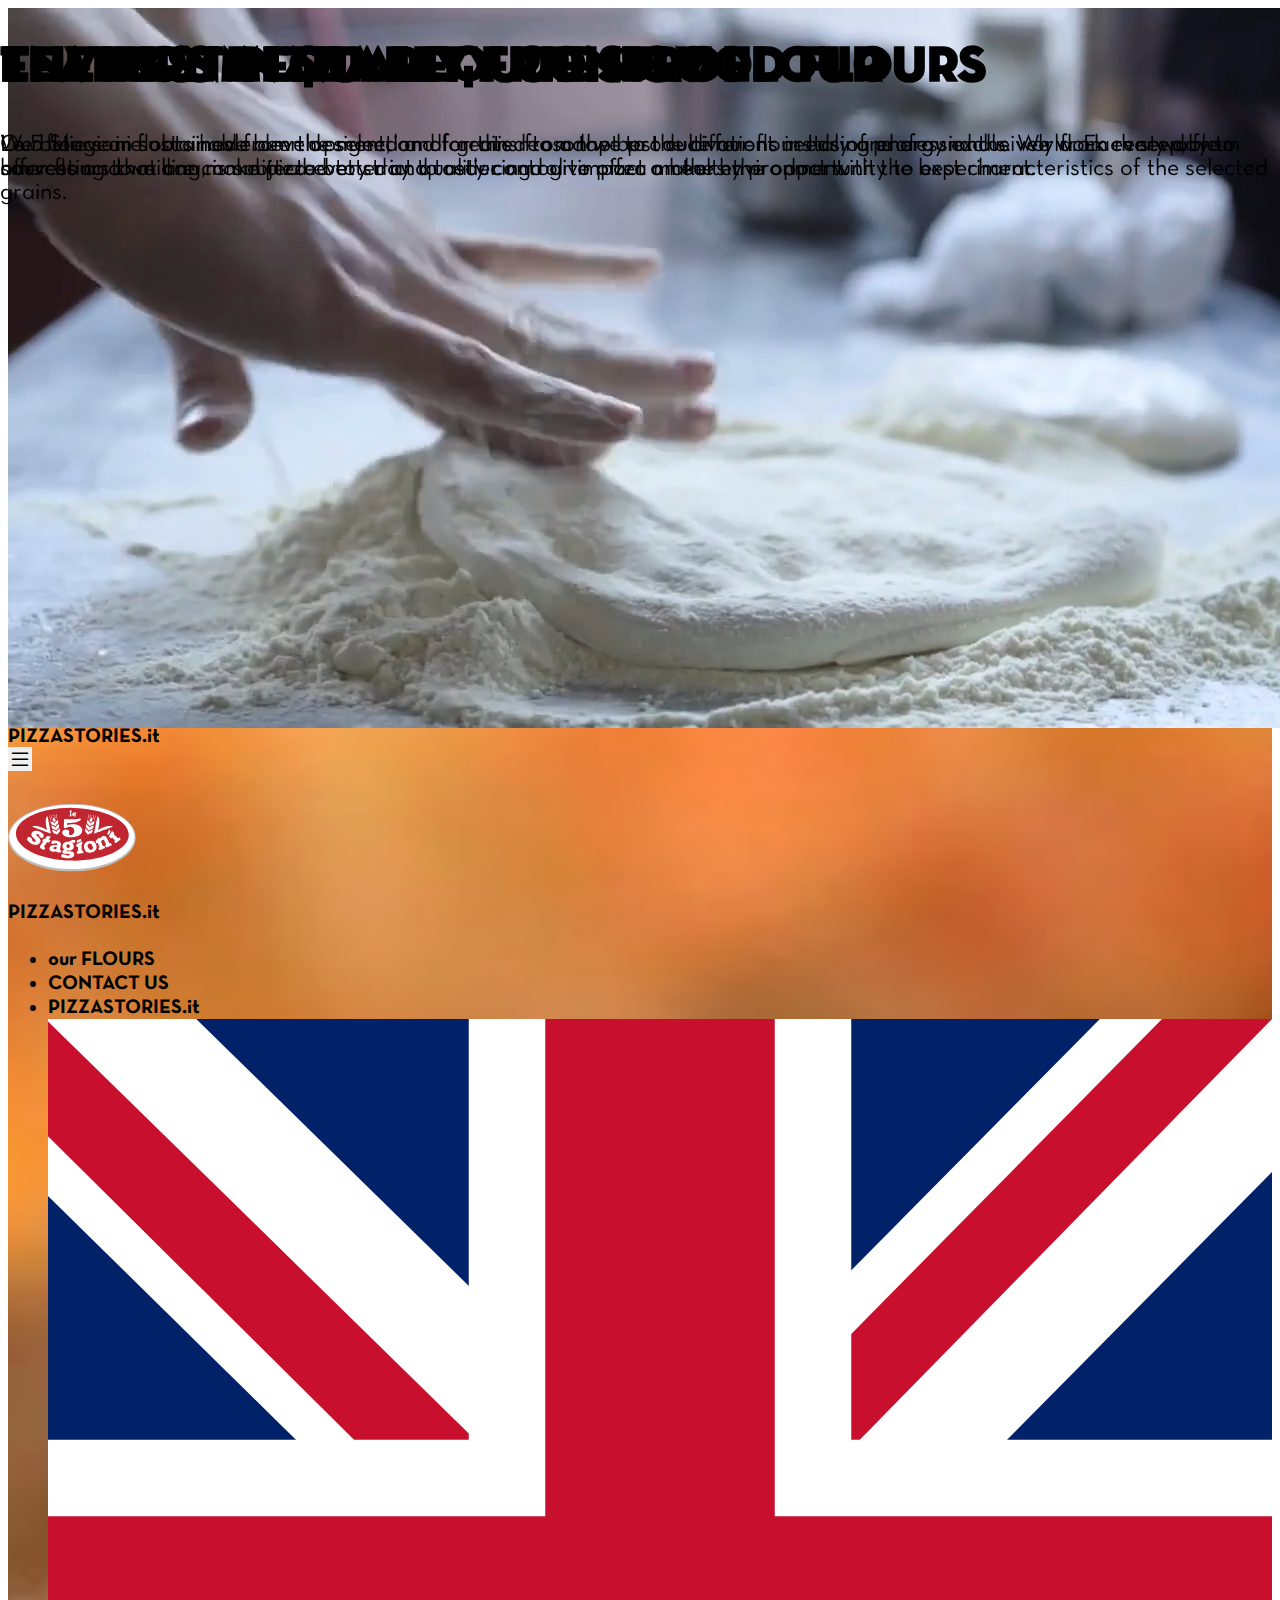
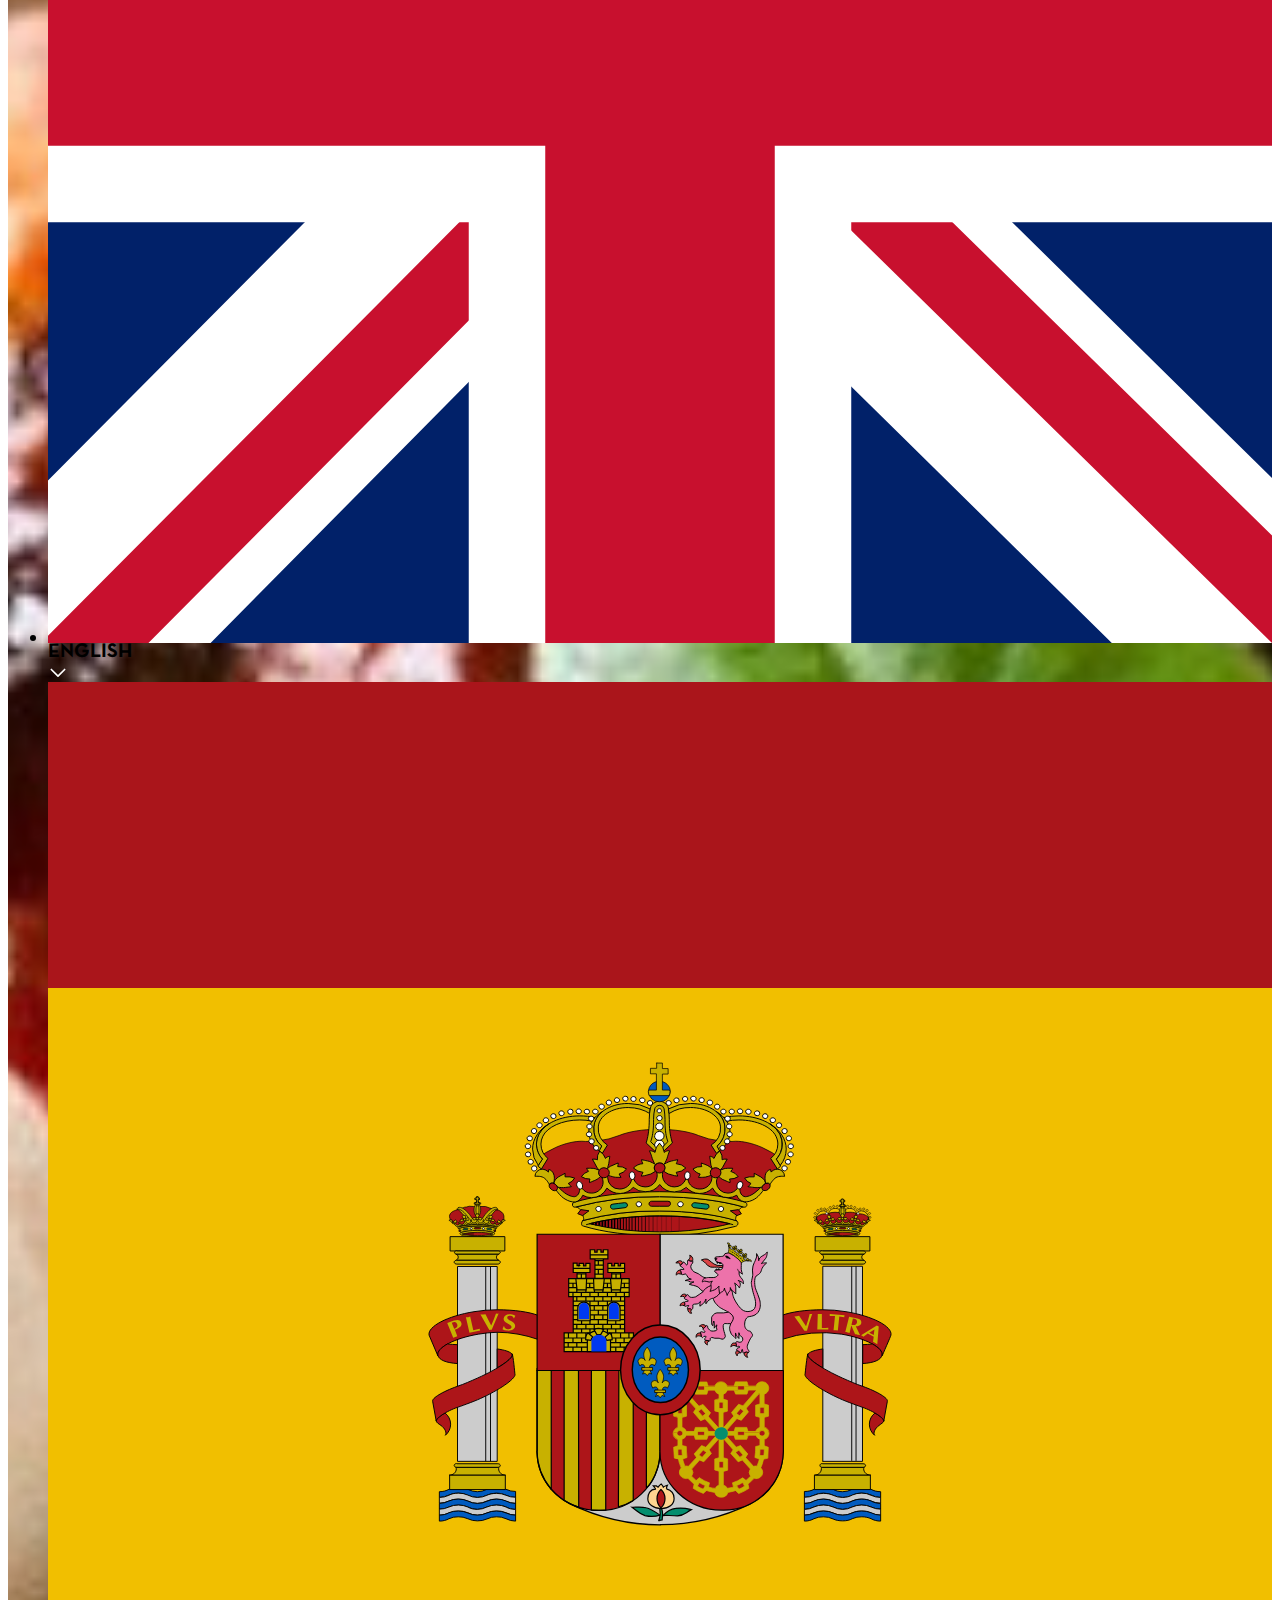
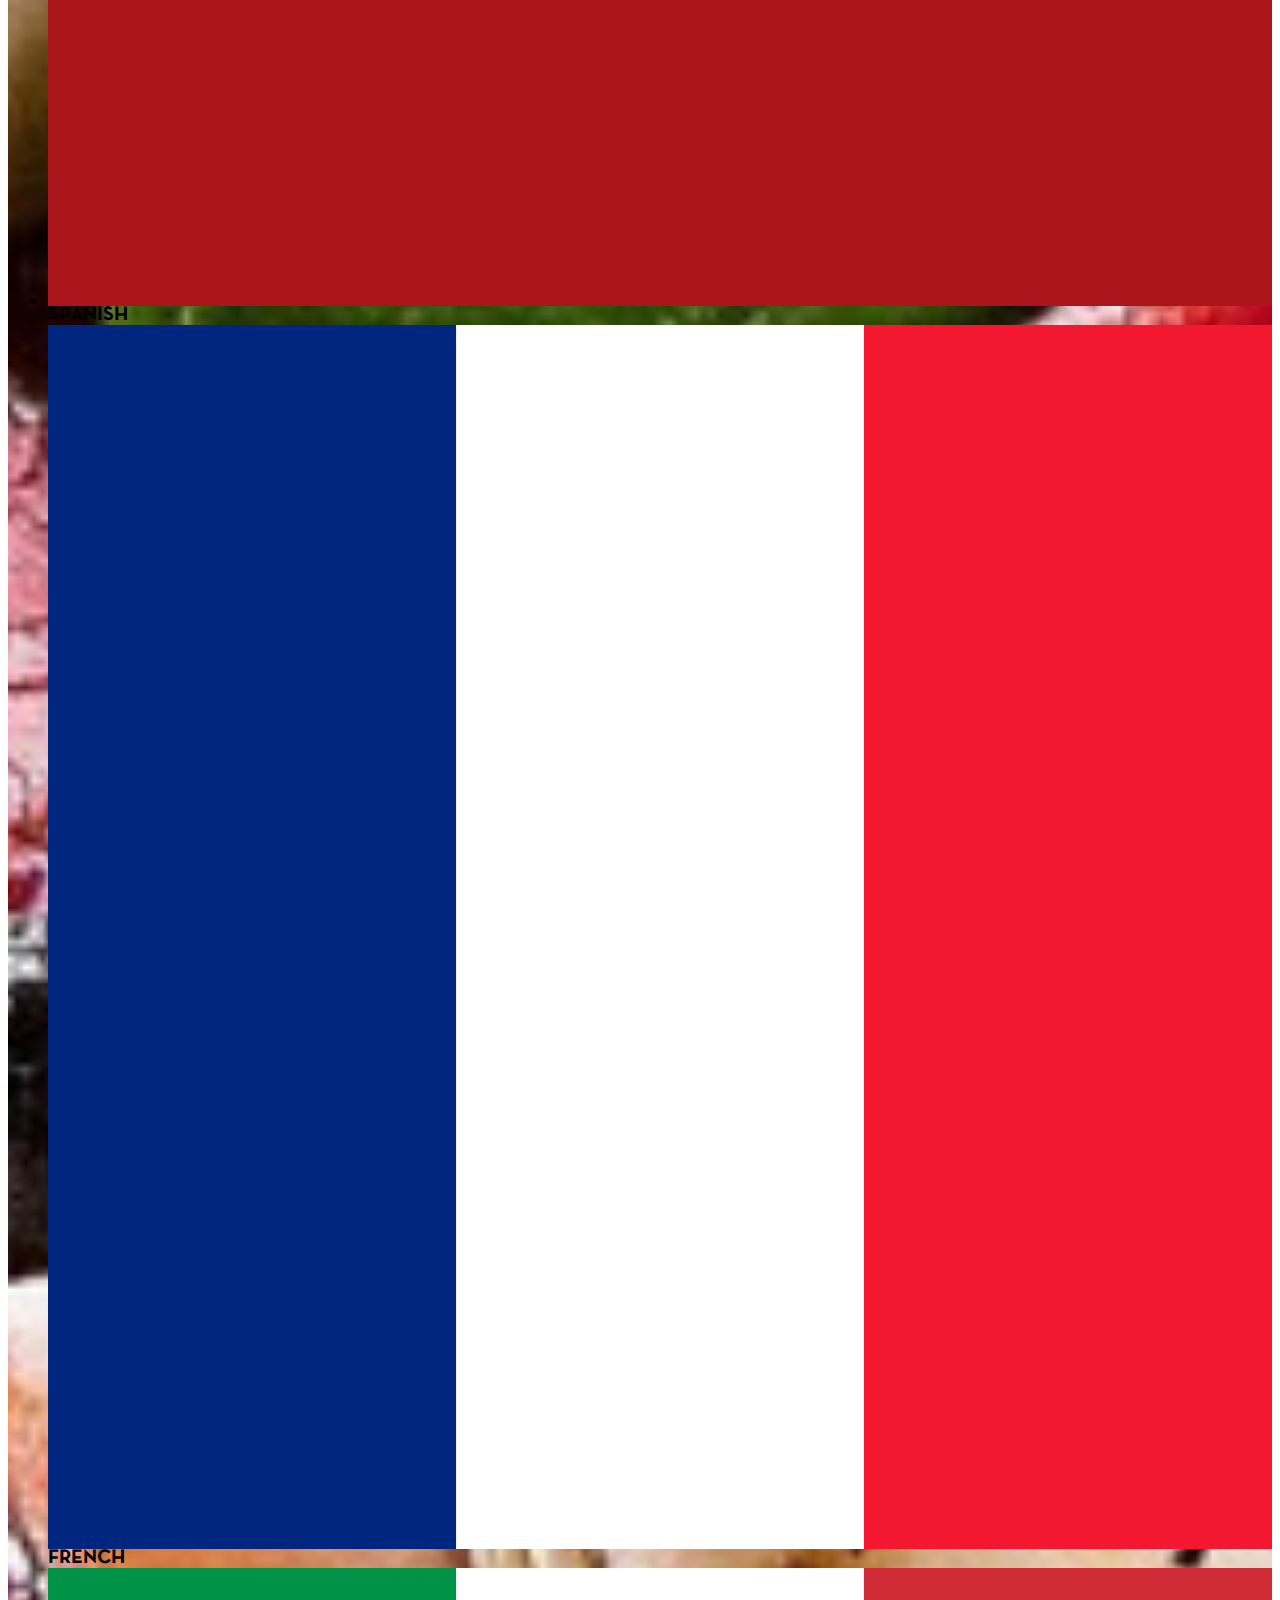
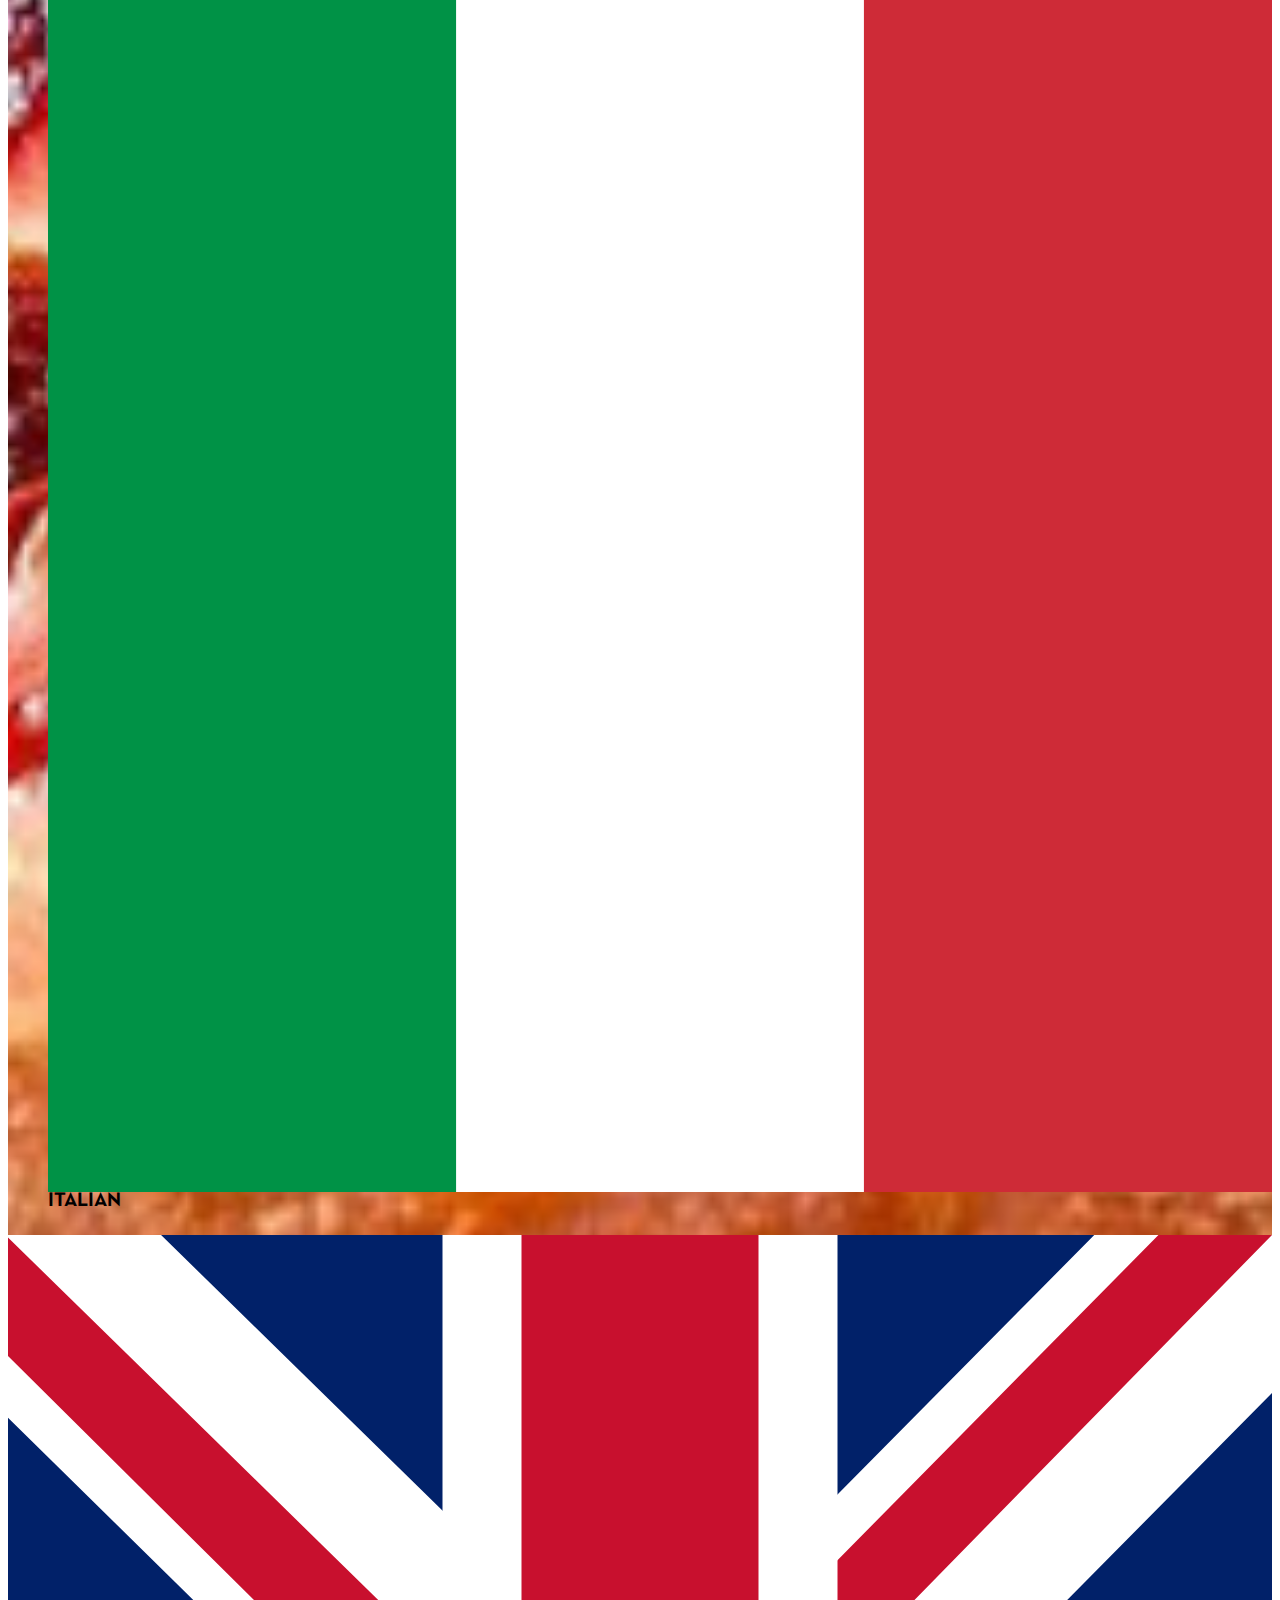
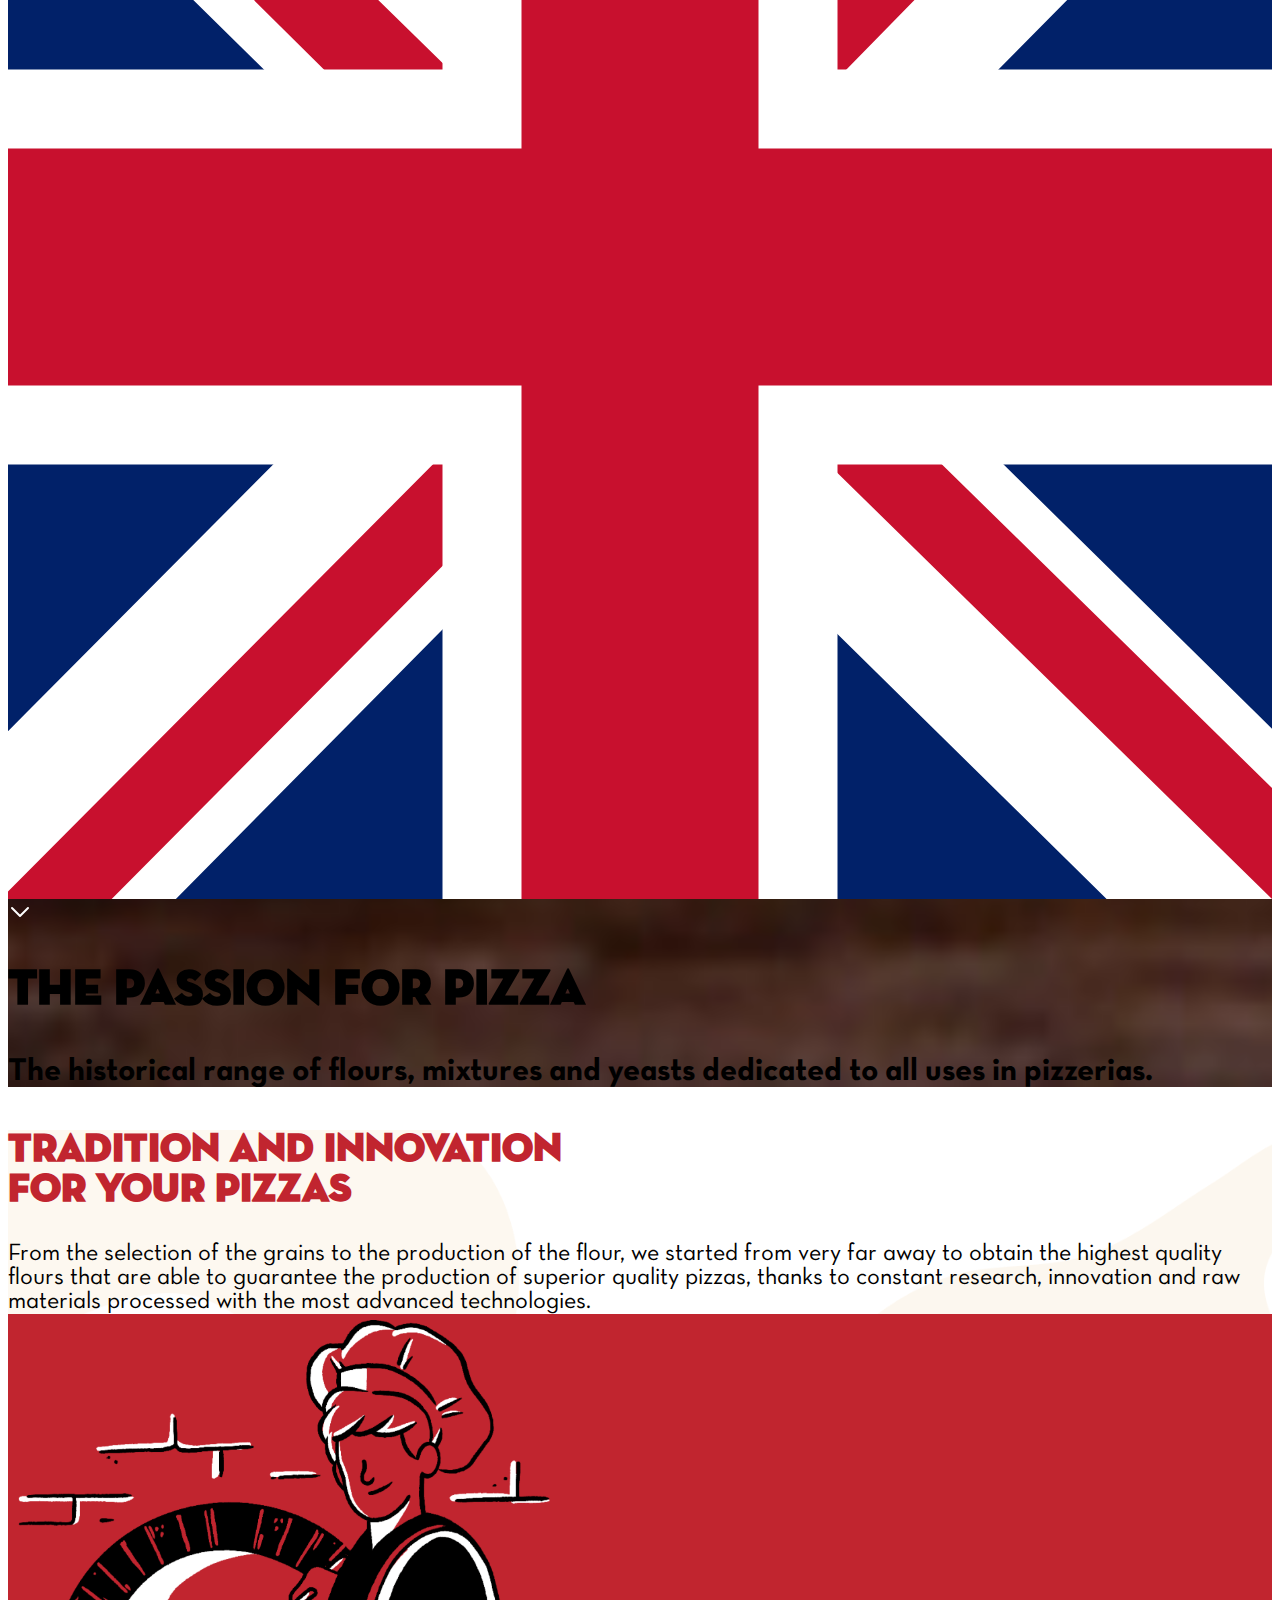
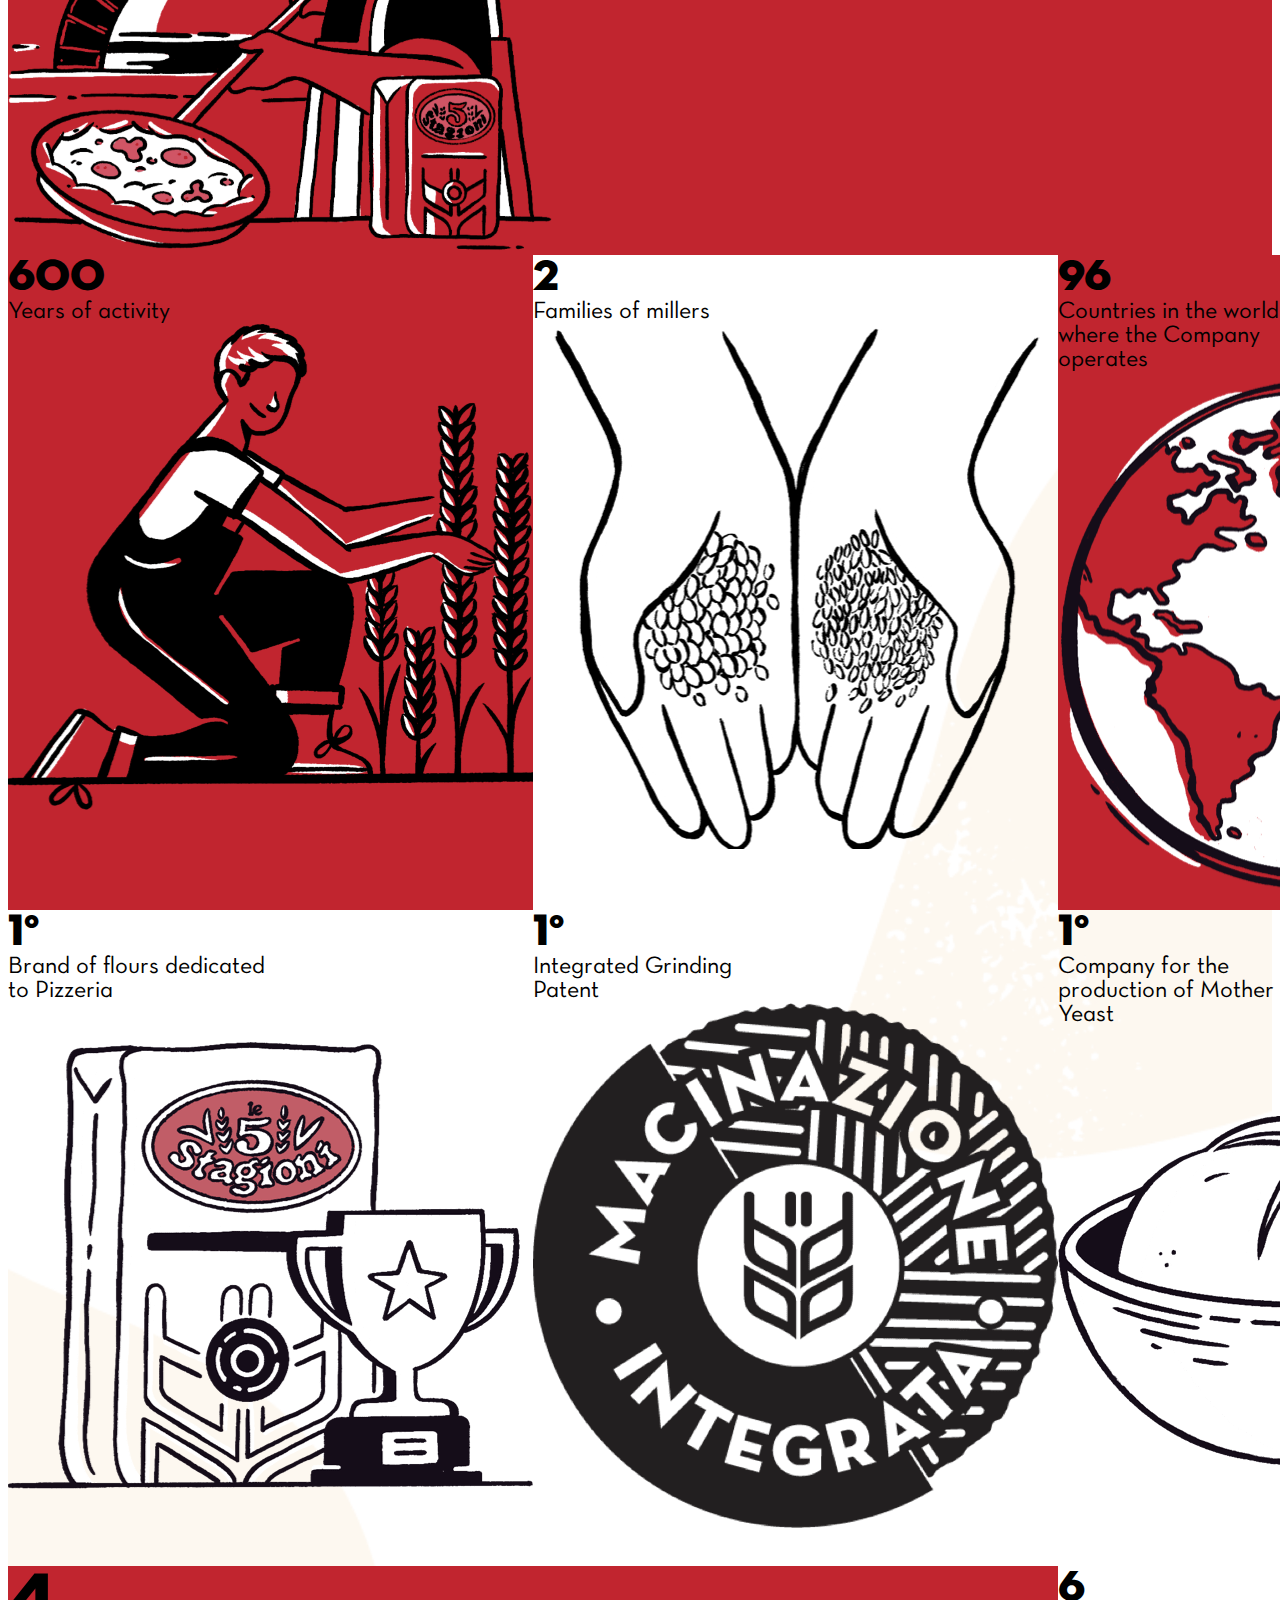
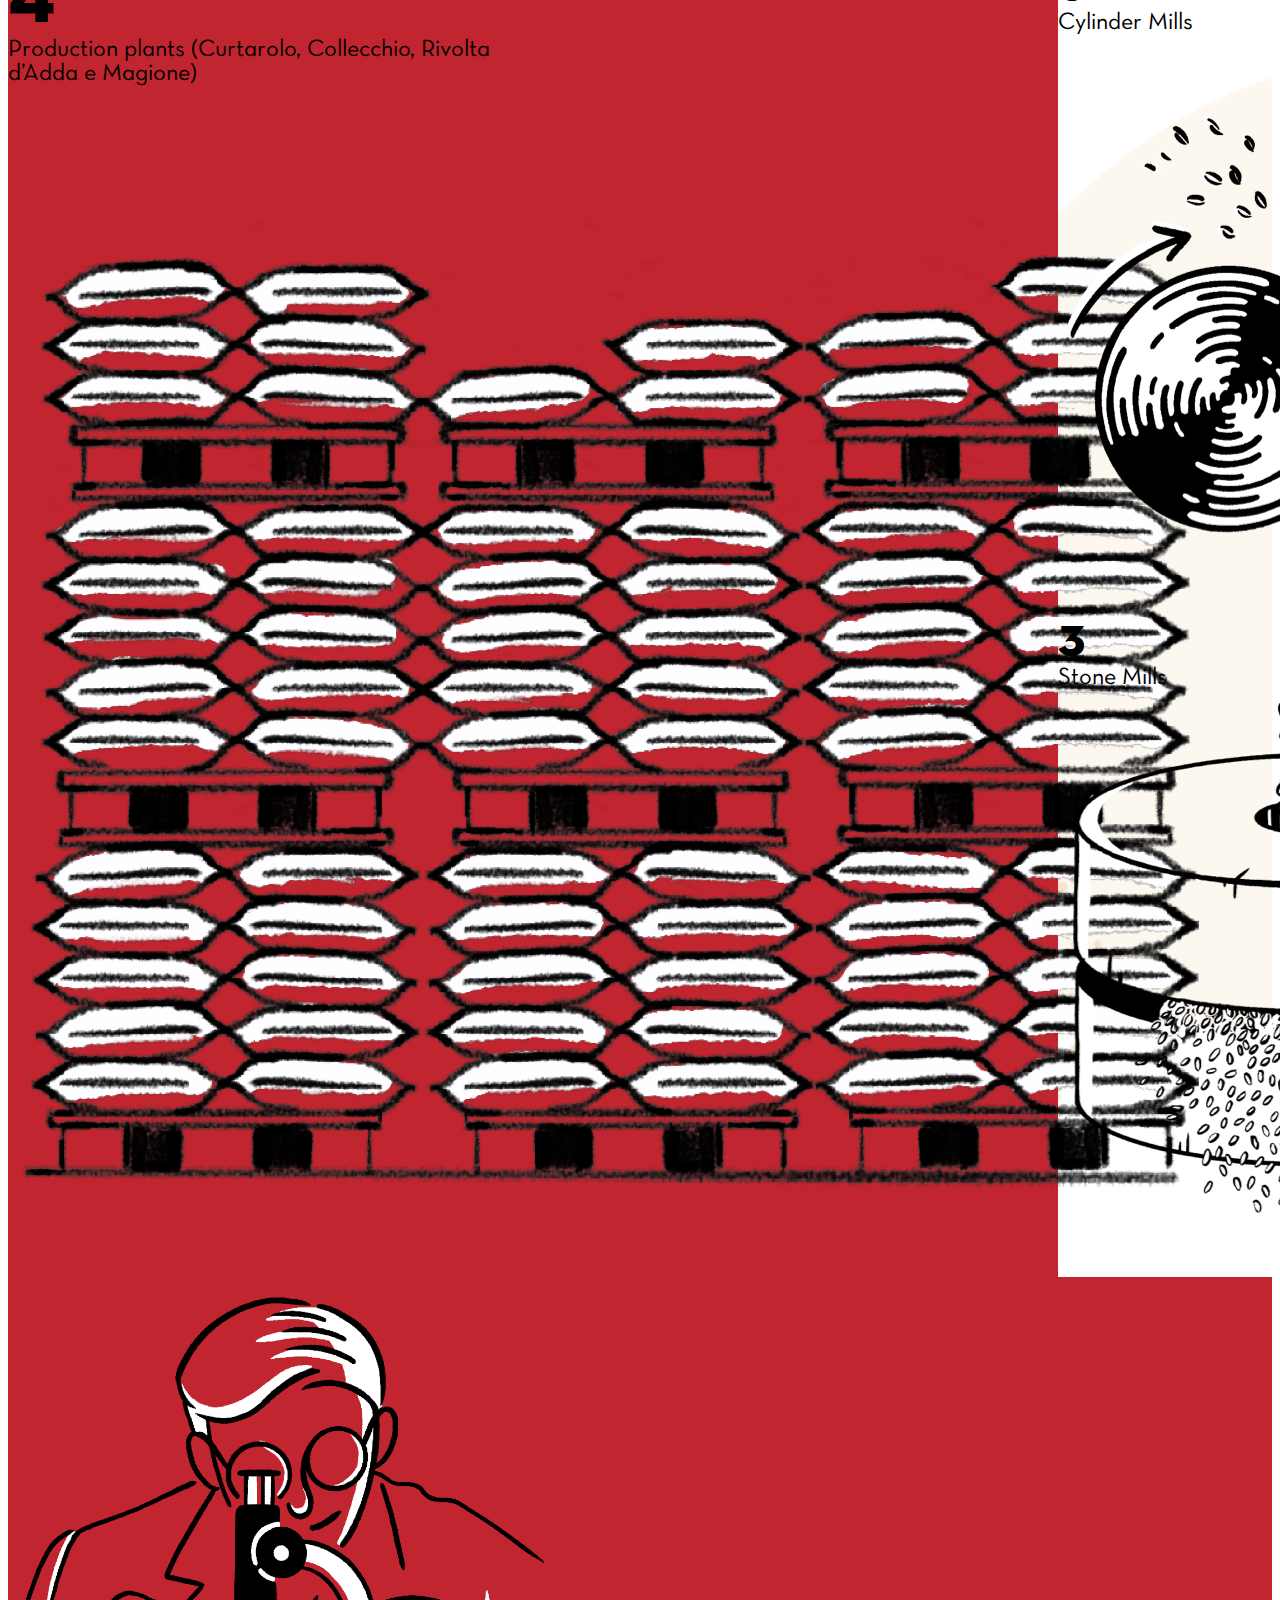
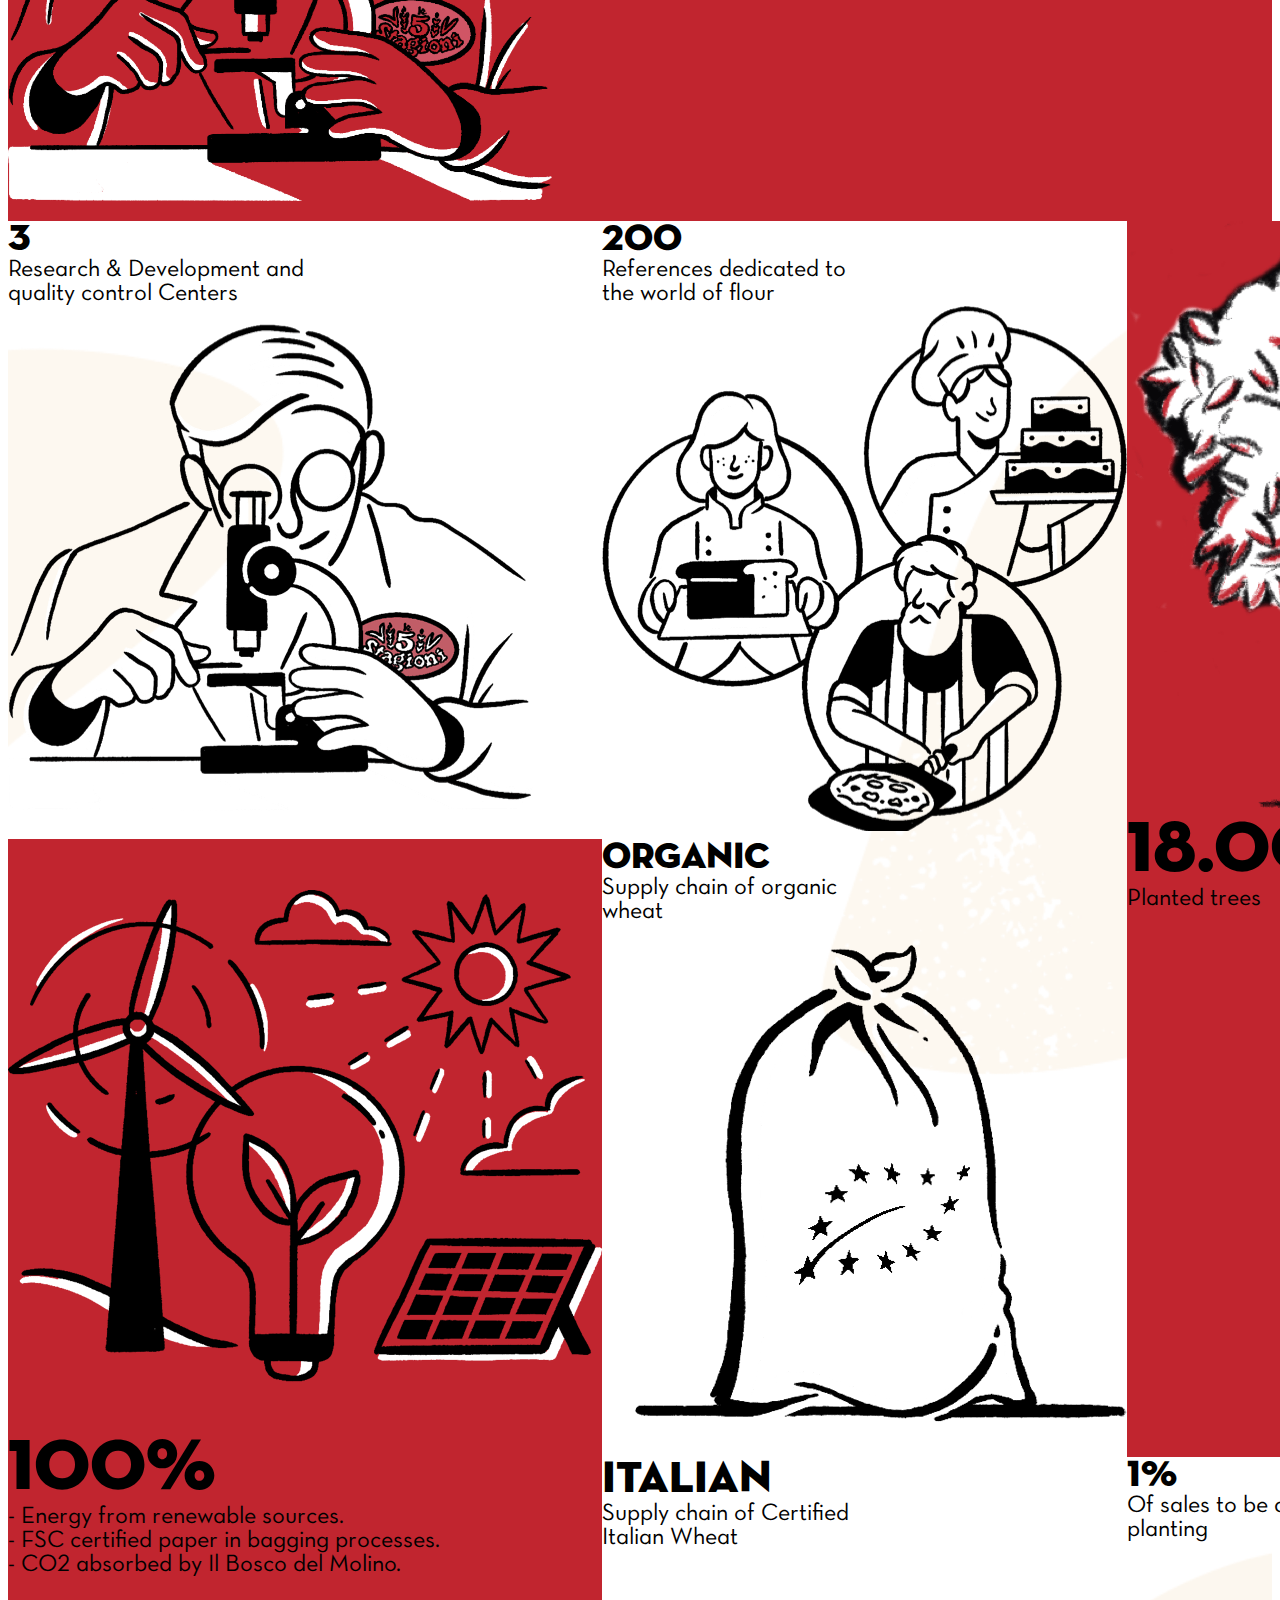
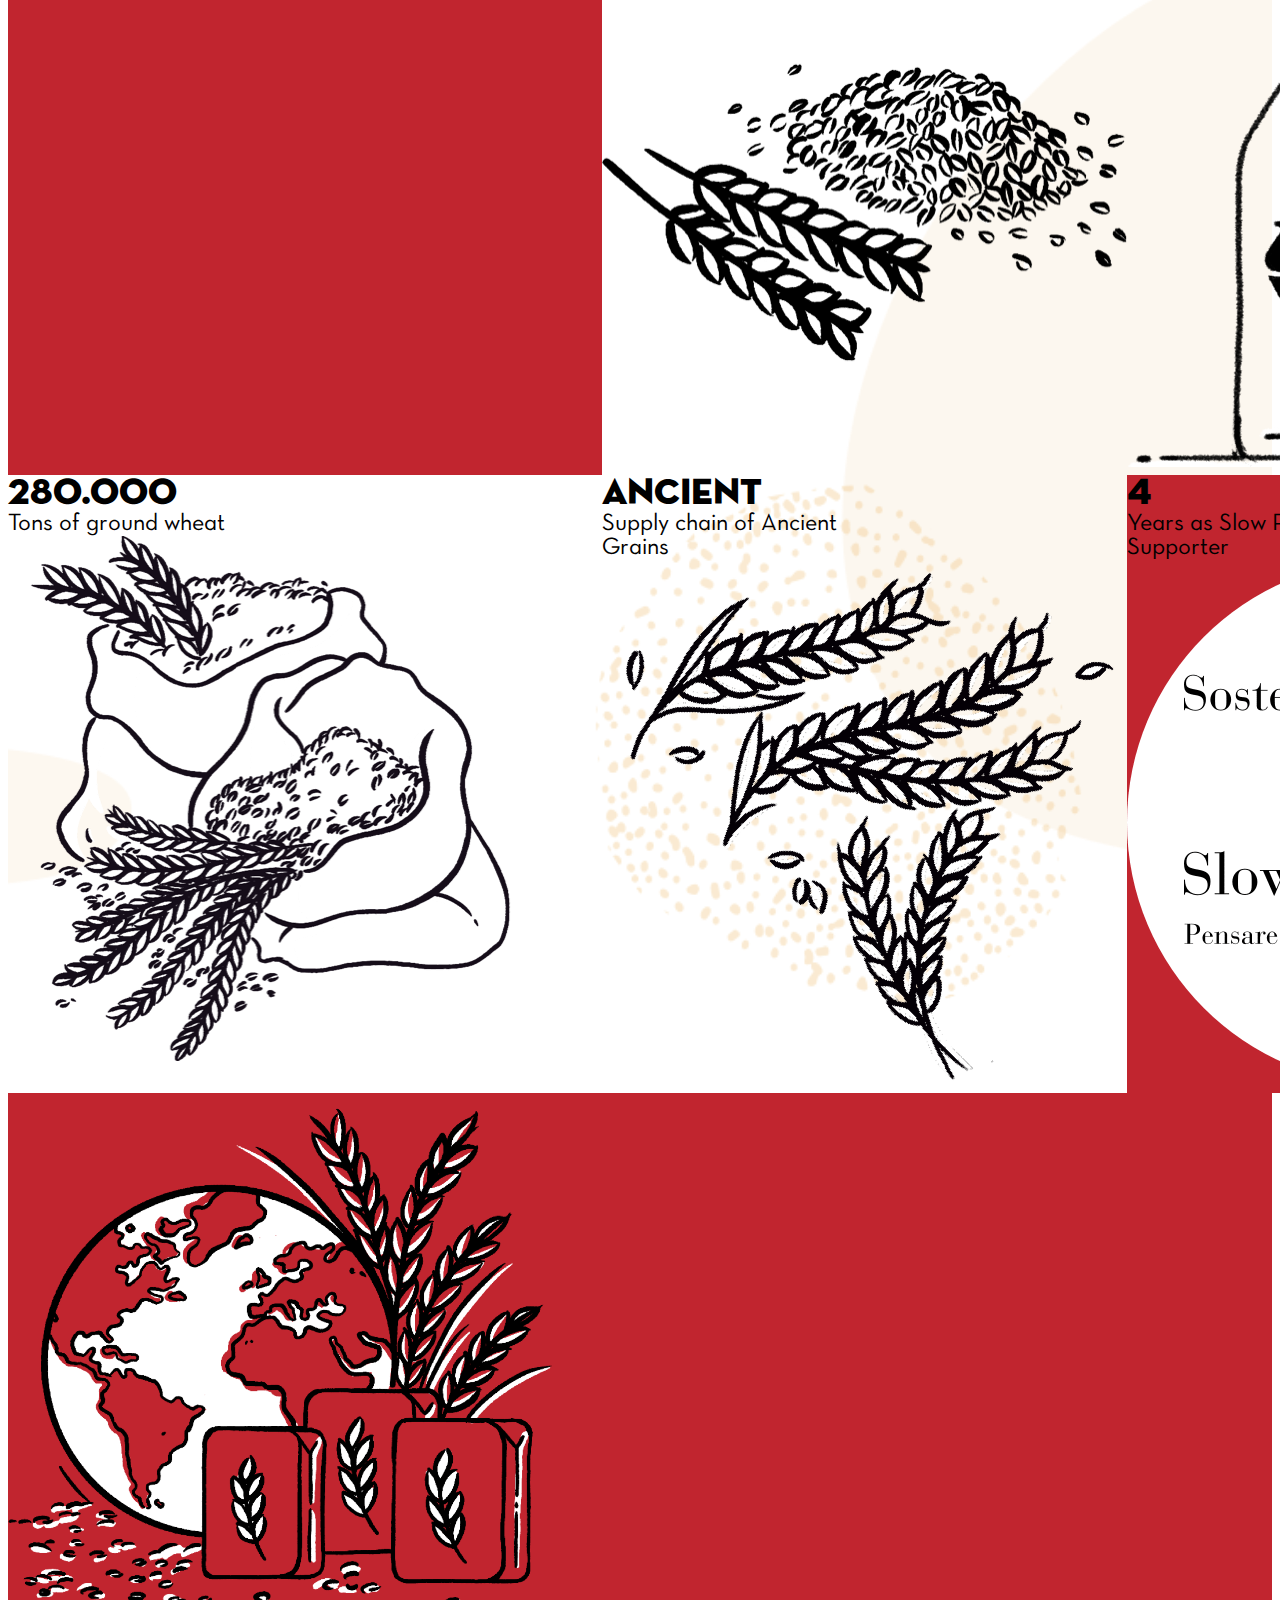
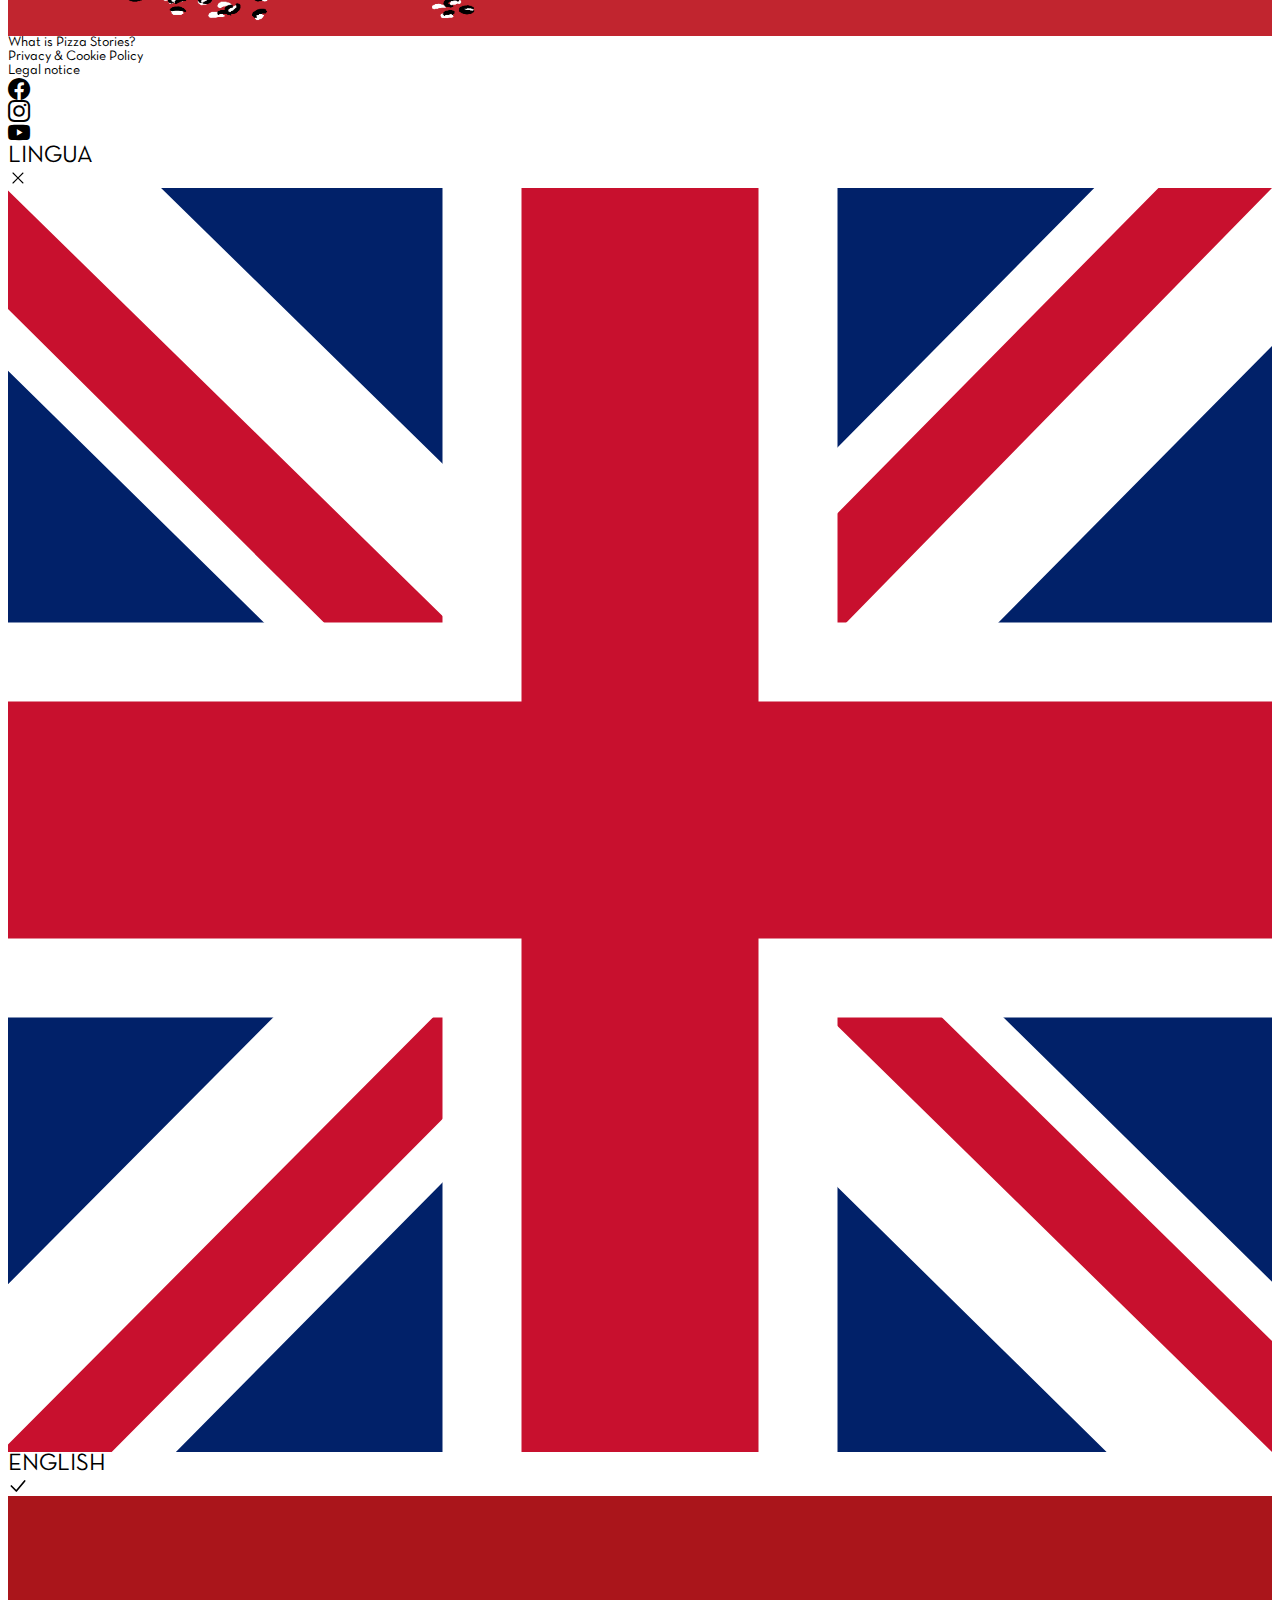
<file: index.en.html>
<html lang="en"><head>
  <!-- Required meta tags -->
  <meta charset="utf-8">
  <meta name="viewport" content="width=device-width, initial-scale=1">

  <!-- Bootstrap CSS -->
  <link href="https://cdn.jsdelivr.net/npm/bootstrap@5.0.2/dist/css/bootstrap.min.css" rel="stylesheet" integrity="sha384-EVSTQN3/azprG1Anm3QDgpJLIm9Nao0Yz1ztcQTwFspd3yD65VohhpuuCOmLASjC" crossorigin="anonymous">
  <link rel="stylesheet" href="https://cdn.jsdelivr.net/npm/bootstrap-icons@1.5.0/font/bootstrap-icons.css">

  <!-- Custom stylesheet -->
  <link href="style.css" rel="stylesheet">

  <!-- SEO -->
  <title>Le 5 stagioni</title>
  <link rel="shortcut icon" href="images/favicon.png" type="image/x-icon">

  <!-- Custom js -->
  <script src="scripts/bodyscrolllock.min.js"></script>
  <script lang="javascript">
    function toggleNavbarBackground() {
      const navbar = document.getElementById("navbar");
      navbar.classList.toggle("background");
    }
    function toggleDesktopLangSidebar() {
      const sidebar = document.getElementById("lang-sidebar");
      const layer = document.getElementById("lang-layer");
      sidebar.classList.toggle("hidden");
      layer.classList.toggle("hidden");
      if (sidebar.classList.contains("hidden")) {
        bodyScrollLock.enableBodyScroll(sidebar);
      } else {
        bodyScrollLock.disableBodyScroll(sidebar);
      }
    }
  </script>
</head>

<body style="">
  <!-- HEADING -->
  <div class="container-fluid position-relative vh-75 bg-cover-center" id="heading-stripe">
    <div class="position-absolute position-absolute-center overflow-hidden">
      <div class="video-16by9 position-absolute-center h-100vh">
        <video loop="" playsinline="" muted="" autoplay="" id="videoloop">
          <source src="images/loop_2_ok.mp4" type="video/mp4">
        </video>
      </div>
    </div>
    <div class="position-absolute position-absolute-center layer"></div>
    <div class="position-absolute position-absolute-center d-flex flex-column justify-content-center align-items-center">
      <nav id="navbar" class="navbar navbar-expand-lg navbar-dark p-3 p-lg-5 mx-lg-4 d-flex justify-content-between align-items-center position-absolute background">

        <div class="d-lg-none position-relative pb-4">
          <!-- NOTE: this item acts as placeholder only -->
          <div class="nav-item hidden">
            <a class="px-lg-4 mx-xl-2 navbar-item text-white" href="https://pizzastories.le5stagioni.it">PIZZASTORIES.it</a>
          </div>
          <div class="position-absolute position-absolute-center d-flex align-items-center">
            <button onclick="toggleNavbarBackground()" class="navbar-toggler text-white" type="button" data-bs-toggle="collapse" data-bs-target="#mainNavbar" aria-controls="mainNavbar" aria-expanded="true" aria-label="Toggle navigation">
              <i class="bi bi-list"></i>
            </button>
          </div>
        </div>

        <h1 class="me-md-5">
          <a href="index.en.html">
            <img class="logo" src="images/5-stagioni-logo.svg">
          </a>
        </h1>

        <div class="nav-item d-lg-none">
          <a class="px-lg-4 mx-xl-2 navbar-item text-white" href="https://pizzastories.le5stagioni.it">PIZZASTORIES.it</a>
        </div>
        
        <!-- Navbar items -->
        <div class="navbar-collapse py-md-0 justify-content-end collapse show" id="mainNavbar" style="">
          <ul class="navbar-nav pt-3 pt-lg-0">
            <li class="nav-item mx-xl-2">
              <a class="px-lg-4 navbar-item text-white" href="https://pizzastories.le5stagioni.it/en/products">our FLOURS</a>
            </li>
            <li class="nav-item mx-xl-2">
              <a class="px-lg-4 navbar-item text-white" href="https://pizzastories.le5stagioni.it/en/support">CONTACT US</a>
            </li>
            <li class="nav-item mx-xl-2" id="pizzastories-link-desktop">
              <a class="px-lg-4 navbar-item text-white" href="https://pizzastories.le5stagioni.it/en">PIZZASTORIES.it</a>
            </li>
            <li class="nav-item mx-xl-2 border-top mt-4 pt-3" id="lang-switch-mobile">
              <a data-bs-toggle="collapse" href="#mobileNavbarLangs" role="button" aria-expanded="false" aria-controls="mobileNavbarLangs" class="text-white py-2 navbar-item selected-lang d-flex">
                <div class="w-100 d-flex align-items-center justify-content-between pb-3">
                  <div class="my-1 d-flex align-items-center w-100 text-uppercase d-flex">
                    <img src="images/flags/gb.svg" class="lang-icon border border-dark rounded-circle">
                    <div class="ps-3">ENGLISH</div>
                  </div>
                  <svg class="chevron-down" xmlns="http://www.w3.org/2000/svg" aria-hidden="true" role="img" width="1.25rem" height="1.25rem" preserveAspectRatio="xMidYMid meet" viewBox="0 0 24 24"><g fill="none"><path d="M4 9l8 8l8-8" stroke="white" stroke-width="2" stroke-linecap="round" stroke-linejoin="round"></path></g></svg>
                </div>
              </a>
            </li>
            <li class="nav-item mx-xl-2 collapse" id="mobileNavbarLangs" style="">
              <a class="navbar-item text-white d-block py-2 mt-3 font-weight-bold font-sm w-100" href="index.es.html">
                <div class="my-1 d-flex align-items-center w-100 text-uppercase link-black d-flex">
                  <img src="images/flags/es.svg" class="lang-icon border border-dark rounded-circle">
                  <div class="ps-3">SPANISH</div>
                </div>
              </a>
              <a class="navbar-item text-white d-block py-2 font-weight-bold font-sm w-100" href="index.fr.html">
                <div class="my-1 d-flex align-items-center w-100 text-uppercase link-black d-flex">
                  <img src="images/flags/fr.svg" class="lang-icon border border-dark rounded-circle">
                  <div class="ps-3">FRENCH</div>
                </div>
              </a>
              <a class="navbar-item text-white d-block py-2 font-weight-bold font-sm w-100" href="index.html">
                <div class="my-1 d-flex align-items-center w-100 text-uppercase link-black d-flex">
                  <img src="images/flags/it.svg" class="lang-icon border border-dark rounded-circle">
                  <div class="ps-3">ITALIAN</div>
                </div>
              </a>
            </li>
          </ul>
        </div>

        <!-- lang toggler -->
        <div class="mx-xl-2 d-none d-lg-block cursor-pointer" onclick="toggleDesktopLangSidebar()">
          <img src="images/flags/gb.svg" class="lang-icon border border-dark rounded-circle">
          <svg class="chevron-down" xmlns="http://www.w3.org/2000/svg" aria-hidden="true" role="img" width="1em" height="1em" preserveAspectRatio="xMidYMid meet" viewBox="0 0 24 24"><g fill="none"><path d="M4 9l8 8l8-8" stroke="white" stroke-width="2" stroke-linecap="round" stroke-linejoin="round"></path></g></svg>
        </div>
      </nav>
      <div class="row justify-content-center">
        <div class="col-12 col-md-8 text-center">
          <h2 class="text-white">The passion for pizza</h2>
          <h4 class="text-white">The historical range of flours, mixtures and yeasts dedicated to all uses in pizzerias.</h4>
        </div>
      </div>
    </div>
  </div>
  <!-- STRIPE ONE COL -->
  <div class="bg-painting bg-cover-center py-5">
    <div class="container py-md-4">
      <div class="row justify-content-center">
        <div class="col-12 px-3">
          <h3 class="text-red text-center fw-bold font-neutra-display">Tradition and innovation<br class="d-none d-md-block">for your pizzas</h3>
        </div>
        <div class="col-12 col-md-10 col-xl-8 px-3">From the selection of the grains to the production of the flour, we started from very far away to obtain the highest quality flours that are able to guarantee the production of superior quality pizzas, thanks to constant research, innovation and raw materials processed with the most advanced technologies.</div>
      </div>
    </div>
  </div>
  <!-- STRIPE TWO COL -- 1 -->
  <div class="bg-red position-relative">
    <div class="position-inline position-md-absolute position-absolute-center d-flex align-items-center">
      <div class="container">
        <div class="row">
          <div class="col-12 col-md-6 text-white py-5 px-3">
            <h2 class="mb-4">THE BEST PIZZA REQUIRES GOOD FLOURS</h2>
            <div>Le 5 Stagioni flours have been designed and created to adapt to the different needs of professionals. We work every day to offer flours that can make pizza better and tastier and give pizza makers the opportunity to experiment.</div>
          </div>
        </div>
      </div>
    </div>
    <div class="container-fluid">
      <div class="row justify-content-end">
        <div class="col-12 col-md-6 p-3 d-flex justify-content-center">
          <img src="images/stripes/two-col-1/image.png" class="two-col-image m-2">
        </div>
      </div>
    </div>
  </div>
  <!-- GRID -- 1 -->
  <div class="bg-painting bg-cover-center p-md-5 py-5">
    <div class="container-fluid py-md-4 px-2">
      <div class="grid">
        <!-- tile 1 - landscape -->
        <div class="grid-tile bg-red tile-landscape">
          <div class="p-3 p-md-4  h-100 d-flex justify-content-between align-items-end flex-wrap">
            <div class="text-container w-100 w-md-50 order-2 order-md-1">
              <div class="tile-number text-white">
                600
              </div>
              <span>Years of activity</span>
            </div>
            <div class="image-container align-self-start w-100 w-md-50 d-flex justify-content-end order-1 order-md-2">
              <div class="w-50 w-md-100">
                <img class="img-fluid" src="images/stripes/grid-1/tile-1-image-v2.png">
              </div>
            </div>
          </div>
        </div>
        <!-- tile 2 - landscape -->
        <div class="grid-tile tile-landscape">
          <div class="p-3 p-md-4  h-100 d-flex justify-content-between align-items-end flex-wrap">
            <div class="text-container w-100 w-md-50 order-2 order-md-1">
              <div class="tile-number">
                2
              </div>
              <span>Families of millers</span>
            </div>
            <div class="image-container align-self-start w-100 w-md-50 d-flex justify-content-end order-1 order-md-2">
              <div class="w-50 w-md-100">
                <img class="img-fluid" src="images/stripes/grid-1/tile-2-image-v2.png">
              </div>
            </div>
          </div>
        </div>
        <!-- tile 3 - landscape -->
        <div class="grid-tile bg-red tile-landscape">
          <div class="p-3 p-md-4  h-100 d-flex justify-content-between align-items-end flex-wrap">
            <div class="text-container w-100 w-md-50 order-2 order-md-1">
              <div class="tile-number text-white">
                96
              </div>
              <span>Countries in the world where the Company operates</span>
            </div>
            <div class="image-container align-self-start w-100 w-md-50 d-flex justify-content-end order-1 order-md-2">
              <div class="w-50 w-md-100">
                <img class="img-fluid" src="images/stripes/grid-1/tile-3-image-v2.png">
              </div>
            </div>
          </div>
        </div>
        <!-- tile 4 - landscape -->
        <div class="grid-tile tile-landscape">
          <div class="p-3 p-md-4  h-100 d-flex justify-content-between align-items-end flex-wrap">
            <div class="text-container w-100 w-md-50 order-2 order-md-1">
              <div class="tile-number">
                1°
              </div>
              <span>Brand of flours dedicated to Pizzeria</span>
            </div>
            <div class="image-container align-self-start w-100 w-md-50 d-flex justify-content-end order-1 order-md-2">
              <div class="w-50 w-md-100">
                <img class="img-fluid" src="images/stripes/grid-1/tile-4-image-v2.png">
              </div>
            </div>
          </div>
        </div>
        <!-- tile 5 - landscape -->
        <div class="grid-tile tile-landscape">
          <div class="p-3 p-md-4  h-100 d-flex justify-content-between align-items-end flex-wrap">
            <div class="text-container w-100 w-md-50 order-2 order-md-1">
              <div class="tile-number">
                1°
              </div>
              <span>Integrated Grinding Patent</span>
            </div>
            <div class="image-container align-self-start w-100 w-md-50 d-flex justify-content-end order-1 order-md-2">
              <div class="w-50 w-md-100">
                <img class="img-fluid" src="images/stripes/grid-1/tile-5-image-v2.png">
              </div>
            </div>
          </div>
        </div>
        <!-- tile 6 - landscape -->
        <div class="grid-tile tile-landscape">
          <div class="p-3 p-md-4  h-100 d-flex justify-content-between align-items-end flex-wrap">
            <div class="text-container w-100 w-md-50 order-2 order-md-1">
              <div class="tile-number">
                1°
              </div>
              <span>Company for the production of Mother Yeast</span>
            </div>
            <div class="image-container align-self-start w-100 w-md-50 d-flex justify-content-end order-1 order-md-2">
              <div class="w-50 w-md-100">
                <img class="img-fluid" src="images/stripes/grid-1/tile-6-image-v2.png">
              </div>
            </div>
          </div>
        </div>
        <!-- tile 7 - large -->
        <div class="grid-tile bg-red tile-large">
          <div class="p-3 p-md-4  h-100 d-flex justify-content-between align-items-end flex-wrap">
            <div class="text-container w-100 w-md-50 order-2 order-md-1">
              <div class="tile-number text-white">
                4
              </div>
              <span>Production plants (Curtarolo, Collecchio, Rivolta d’Adda e Magione)</span>
            </div>
            <div class="image-container align-self-start w-100 w-md-50 d-flex justify-content-end order-1 order-md-2">
              <div class="w-50 w-md-100">
                <img class="img-fluid" src="images/stripes/grid-1/tile-7-image-v2.png">
              </div>
            </div>
          </div>
        </div>
        <!-- tile 8 - landscape -->
        <div class="grid-tile tile-landscape">
          <div class="p-3 p-md-4  h-100 d-flex justify-content-between align-items-end flex-wrap">
            <div class="text-container w-100 w-md-50 order-2 order-md-1">
              <div class="tile-number">
                6
              </div>
              <span>Cylinder Mills</span>
            </div>
            <div class="image-container align-self-start w-100 w-md-50 d-flex justify-content-end order-1 order-md-2">
              <div class="w-50 w-md-100">
                <img class="img-fluid" src="images/stripes/grid-1/tile-8-image-v2.png">
              </div>
            </div>
          </div>
        </div>
        <!-- tile 9 - landscape -->
        <div class="grid-tile tile-landscape">
          <div class="p-3 p-md-4  h-100 d-flex justify-content-between align-items-end flex-wrap">
            <div class="text-container w-100 w-md-50 order-2 order-md-1">
              <div class="tile-number">
                3
              </div>
              <span>Stone Mills</span>
            </div>
            <div class="image-container align-self-start w-100 w-md-50 d-flex justify-content-end order-1 order-md-2">
              <div class="w-50 w-md-100">
                <img class="img-fluid" src="images/stripes/grid-1/tile-9-image-v2.png">
              </div>
            </div>
          </div>
        </div>
      </div>
    </div>
  </div>
  <!-- STRIPE TWO COL -- 2 -->
  <div class="bg-red position-relative">
    <div class="position-inline position-md-absolute position-absolute-center d-flex align-items-center">
      <div class="container">
        <div class="row flex-row-reverse">
          <div class="col-12 col-md-6 text-white py-5 px-3">
            <h2 class="mb-4">LEADERS IN QUALITY CONTROL</h2>
            <div>Our flours are obtained from the selection of grains from the best cultivations in Italy and around the world. Each step, from harvesting to milling, is subjected to strict quality control to offer a healthy product with the best characteristics of the selected grains.</div>
          </div>
        </div>
      </div>
    </div>
    <div class="container-fluid">
      <div class="row justify-content-start">
        <div class="col-12 col-md-6 p-3 d-flex justify-content-center">
          <img src="images/stripes/two-col-2/image.png" class="two-col-image m-2">
        </div>
      </div>
    </div>
  </div>
  <!-- GRID -- 2 -->
  <div class="bg-painting bg-cover-center p-md-5 py-5">
    <div class="container-fluid py-md-4 px-2">
      <div class="grid">
        <!-- tile 1 - landscape -->
        <div class="grid-tile tile-landscape">
          <div class="p-3 p-md-4  h-100 d-flex justify-content-between align-items-end flex-wrap">
            <div class="text-container w-100 w-md-50 order-2 order-md-1">
              <div class="tile-number">
                <small>3</small>
              </div>
              <span>Research &amp; Development and quality control Centers </span>
            </div>
            <div class="image-container align-self-start w-100 w-md-50 d-flex justify-content-end order-1 order-md-2">
              <div class="w-50 w-md-100">
                <img class="img-fluid" src="images/stripes/grid-2/tile-1-image-v2.png">
              </div>
            </div>
          </div>
        </div>
        <!-- tile 2 - landscape -->
        <div class="grid-tile tile-landscape">
          <div class="p-3 p-md-4  h-100 d-flex justify-content-between align-items-end flex-wrap">
            <div class="text-container w-100 w-md-50 order-2 order-md-1">
              <div class="tile-number">
                <small>200</small>
              </div>
              <span>References dedicated to the world of flour</span>
            </div>
            <div class="image-container align-self-start w-100 w-md-50 d-flex justify-content-end order-1 order-md-2">
              <div class="w-50 w-md-100">
                <img class="img-fluid" src="images/stripes/grid-2/tile-2-image-v2.png">
              </div>
            </div>
          </div>
        </div>
        <!-- tile 3 - squared -->
        <div class="grid-tile bg-red tile-squared">
          <div class="p-3 p-md-4  h-100 d-flex flex-column justify-content-between">
            <div class="image-container align-self-start d-flex justify-content-end">
              <div class="w-50 w-md-75">
                <img class="img-fluid" src="images/stripes/grid-2/tile-3-image-v2.png">
              </div>
            </div>
            <div class="text-container">
              <div class="tile-number text-white">
                18.000
              </div>
              <span>Planted trees</span>
            </div>
          </div>
        </div>
        <!-- tile 4 - squared -->
        <div class="grid-tile bg-red tile-squared">
          <div class="p-3 p-md-4  h-100 d-flex flex-column justify-content-between">
            <div class="image-container d-flex justify-content-end">
              <div class="w-50 w-md-75">
                <img class="img-fluid" src="images/stripes/grid-2/tile-4-image-v2.png">
              </div>
            </div>
            <div class="text-container">
              <div class="tile-number text-white">
                100%
              </div>
              <span>- Energy from renewable sources.
<br>- FSC certified paper in bagging processes.
<br>- CO2 absorbed by Il Bosco del Molino.</span>
            </div>
          </div>
        </div>
        <!-- tile 5 - landscape -->
        <div class="grid-tile tile-landscape">
          <div class="p-3 p-md-4  h-100 d-flex justify-content-between align-items-end flex-wrap">
            <div class="text-container w-100 w-md-50 order-2 order-md-1">
              <div class="tile-number">
                <small>ORGANIC</small>
              </div>
              <span>Supply chain of organic wheat</span>
            </div>
            <div class="image-container align-self-start w-100 w-md-50 d-flex justify-content-end order-1 order-md-2">
              <div class="w-50 w-md-100">
                <img class="img-fluid" src="images/stripes/grid-2/tile-5-image-v2.png">
              </div>
            </div>
          </div>
        </div>
        <!-- tile 6 - landscape -->
        <div class="grid-tile tile-landscape">
          <div class="p-3 p-md-4  h-100 d-flex justify-content-between align-items-end flex-wrap">
            <div class="text-container w-100 w-md-50 order-2 order-md-1">
              <div class="tile-number">
                ITALIAN
              </div>
              <span>Supply chain of Certified Italian Wheat</span>
            </div>
            <div class="image-container align-self-start w-100 w-md-50 d-flex justify-content-end order-1 order-md-2">
              <div class="w-50 w-md-100">
                <img class="img-fluid" src="images/stripes/grid-2/tile-6-image-v2.png">
              </div>
            </div>
          </div>
        </div>
        <!-- tile 7 - landscape -->
        <div class="grid-tile tile-landscape">
          <div class="p-3 p-md-4  h-100 d-flex justify-content-between align-items-end flex-wrap">
            <div class="text-container w-100 w-md-50 order-2 order-md-1">
              <div class="tile-number">
                <small>1%</small>
              </div>
              <span>Of sales to be donated to planting</span>
            </div>
            <div class="image-container align-self-start w-100 w-md-50 d-flex justify-content-end order-1 order-md-2">
              <div class="w-50 w-md-100">
                <img class="img-fluid" src="images/stripes/grid-2/tile-7-image-v2.png">
              </div>
            </div>
          </div>
        </div>
        <!-- tile 8 - landscape -->
        <div class="grid-tile tile-landscape">
          <div class="p-3 p-md-4  h-100 d-flex justify-content-between align-items-end flex-wrap">
            <div class="text-container w-100 w-md-50 order-2 order-md-1">
              <div class="tile-number">
                <small>280.000</small>
              </div>
              <span>Tons of ground wheat</span>
            </div>
            <div class="image-container align-self-start w-100 w-md-50 d-flex justify-content-end order-1 order-md-2">
              <div class="w-50 w-md-100">
                <img class="img-fluid" src="images/stripes/grid-2/tile-8-image-v2.png">
              </div>
            </div>
          </div>
        </div>
        <!-- tile 9 - landscape -->
        <div class="grid-tile tile-landscape">
          <div class="p-3 p-md-4  h-100 d-flex justify-content-between align-items-end flex-wrap">
            <div class="text-container w-100 w-md-50 order-2 order-md-1">
              <div class="tile-number">
                <small>ANCIENT</small>
              </div>
              <span>Supply chain of Ancient Grains</span>
            </div>
            <div class="image-container align-self-start w-100 w-md-50 d-flex justify-content-end order-1 order-md-2">
              <div class="w-50 w-md-100">
                <img class="img-fluid" src="images/stripes/grid-2/tile-9-image-v2.png">
              </div>
            </div>
          </div>
        </div>
        <!-- tile 10 - landscape -->
        <div class="grid-tile bg-red tile-landscape">
          <div class="p-3 p-md-4  h-100 d-flex justify-content-between align-items-end flex-wrap">
            <div class="text-container w-100 w-md-50 order-2 order-md-1">
              <div class="tile-number text-white">
                <small>4</small>
              </div>
              <span>Years as Slow Food Supporter</span>
            </div>
            <div class="image-container align-self-start w-100 w-md-50 d-flex justify-content-end order-1 order-md-2">
              <div class="w-50 w-md-100">
                <img class="img-fluid" src="images/stripes/grid-2/tile-10-image-v2.png">
              </div>
            </div>
          </div>
        </div>
        
      </div>
    </div>
  </div>
  <!-- STRIPE TWO COL -- 3 -->
  <div class="bg-red position-relative">
    <div class="position-inline position-md-absolute position-absolute-center d-flex align-items-center">
      <div class="container">
        <div class="row flex-row-reverse">
          <div class="col-12 col-md-6 text-white py-5 px-3">
            <h2 class="mb-4">ENVIRONMENTALLY FRIENDLY FLOUR</h2>
            <div>We believe in sustainable development, and for this reason we produce our flours using energy exclusively from renewable sources and we are committed every day to reducing our impact on the environment.

</div>
          </div>
        </div>
      </div>
    </div>
    <div class="container-fluid">
      <div class="row justify-content-start">
        <div class="col-12 col-md-6 p-3 d-flex justify-content-center">
          <img src="images/stripes/two-col-3/image.png" class="two-col-image m-2">
        </div>
      </div>
    </div>
  </div>
  <!-- FOOTER -->
  <footer class="bg-white">
    <div class="container">
      <div class="row m-0 py-4 my-1 justify-content-md-between flex-column-reverse flex-md-row">
        <div class="col-12 col-md-8 px-0 d-flex flex-column flex-md-row flex-md-wrap align-items-center">
          <div class="my-2">
            <a href="https://pizzastories.le5stagioni.it/en/discovery/pizza-stories-a-passion-to-tell" target="_blank" class="link-black me-3 font-sm"> What is Pizza Stories?  </a>
          </div>
          <div class="my-2">
            <a href="https://d2sj0xby2hzqoy.cloudfront.net/cinque_stagioni/attachments/data/000/000/325/original/privacy-policy.pdf?1604048791" target="_blank" class="link-black me-3 font-sm">Privacy &amp; Cookie Policy</a>
          </div>
          <div class="my-2">
            <a href="https://d2sj0xby2hzqoy.cloudfront.net/cinque_stagioni/attachments/data/000/000/324/original/note-legali.pdf?1604048725" target="_blank" class="link-black me-3 font-sm"> Legal notice </a>
          </div>
        </div>
        <div class="col-12 col-md-4 d-flex justify-content-md-end align-items-center justify-content-center mb-3 mb-md-0 px-0">
          <div class="ms-md-4 mx-2 px-1 me-md-0 me-md-0">
            <a href="https://www.facebook.com/le5stagioniofficial" target="_blank" class="link-black social-icon">
              <i class="bi bi-facebook"></i>
            </a>
          </div>
          <div class="ms-md-4 mx-2 px-1 me-md-0 me-md-0">
            <a href="https://www.instagram.com/le5stagioni/?hl=it" target="_blank" class="link-black social-icon">
              <i class="bi bi-instagram"></i>
            </a>
          </div>
          <div class="ms-md-4 mx-2 px-1 me-md-0 me-md-0">
            <a href="https://www.youtube.com/user/agugiaro1" target="_blank" class="link-black social-icon">
              <i class="bi bi-youtube"></i>
            </a>
          </div>
        </div>
      </div>
    </div>
  </footer>
  <!-- LANG DESKTOP MENU -->
  <div class="layer d-none d-lg-block hidden" id="lang-layer" @click="toggleDesktopLangSidebar()"></div>
  <div class="position-fixed mh-100vh d-none d-lg-block hidden" id="lang-sidebar">
    <div class="position-absolute h-100 w-100 p-4">
      <!-- title -->
      <div class="py-2 w-100 font-weight-bold position-relative d-flex justify-content-between align-items-center mb-4">
        <div class="my-1">
          LINGUA
        </div>
        <svg onclick="toggleDesktopLangSidebar()" xmlns="http://www.w3.org/2000/svg" class="cursor-pointer" aria-hidden="true" role="img" width="1.25rem" height="1.25rem" preserveAspectRatio="xMidYMid meet" viewBox="0 0 36 36"><path class="clr-i-outline clr-i-outline-path-1" d="M19.41 18l8.29-8.29a1 1 0 0 0-1.41-1.41L18 16.59l-8.29-8.3a1 1 0 0 0-1.42 1.42l8.3 8.29l-8.3 8.29A1 1 0 1 0 9.7 27.7l8.3-8.29l8.29 8.29a1 1 0 0 0 1.41-1.41z" fill="currentColor"></path></svg>
      </div>
      
      <!-- selected lang -->
      <div class="d-flex align-items-center justify-content-between py-2 font-sm font-weight-bold border-bottom selected-lang">
        <div class="my-1 d-flex align-items-center w-100 text-uppercase font-black d-flex">
          <img src="images/flags/gb.svg" class="lang-icon border border-dark rounded-circle">
          <div class="ps-3">ENGLISH</div>
        </div>
        <svg xmlns="http://www.w3.org/2000/svg" aria-hidden="true" role="img" width="1.25rem" height="1.25rem" preserveAspectRatio="xMidYMid meet" viewBox="0 0 24 24"><g fill="none"><path d="M4 12l6 6L20 6" stroke="currentColor" stroke-width="2" stroke-linecap="round" stroke-linejoin="round"></path></g></svg>
      </div>

      <!-- other langs -->
      <a class="d-block py-2 font-weight-bold font-sm w-100" href="index.es.html">
        <div class="my-1 d-flex align-items-center w-100 text-uppercase link-black d-flex">
          <img src="images/flags/es.svg" class="lang-icon border border-dark rounded-circle">
          <div class="ps-3">SPANISH</div>
        </div>
      </a>
      <a class="d-block py-2 font-weight-bold font-sm w-100" href="index.fr.html">
        <div class="my-1 d-flex align-items-center w-100 text-uppercase link-black d-flex">
          <img src="images/flags/fr.svg" class="lang-icon border border-dark rounded-circle">
          <div class="ps-3">FRENCH</div>
        </div>
      </a>
      <a class="d-block py-2 font-weight-bold font-sm w-100" href="index.html">
        <div class="my-1 d-flex align-items-center w-100 text-uppercase link-black d-flex">
          <img src="images/flags/it.svg" class="lang-icon border border-dark rounded-circle">
          <div class="ps-3">ITALIANO</div>
        </div>
      </a>
    </div>
  </div>
  <!-- SCRIPTS -->
  <script src="https://cdn.jsdelivr.net/npm/bootstrap@5.0.2/dist/js/bootstrap.bundle.min.js" integrity="sha384-MrcW6ZMFYlzcLA8Nl+NtUVF0sA7MsXsP1UyJoMp4YLEuNSfAP+JcXn/tWtIaxVXM" crossorigin="anonymous"></script>



</body></html>
</file>
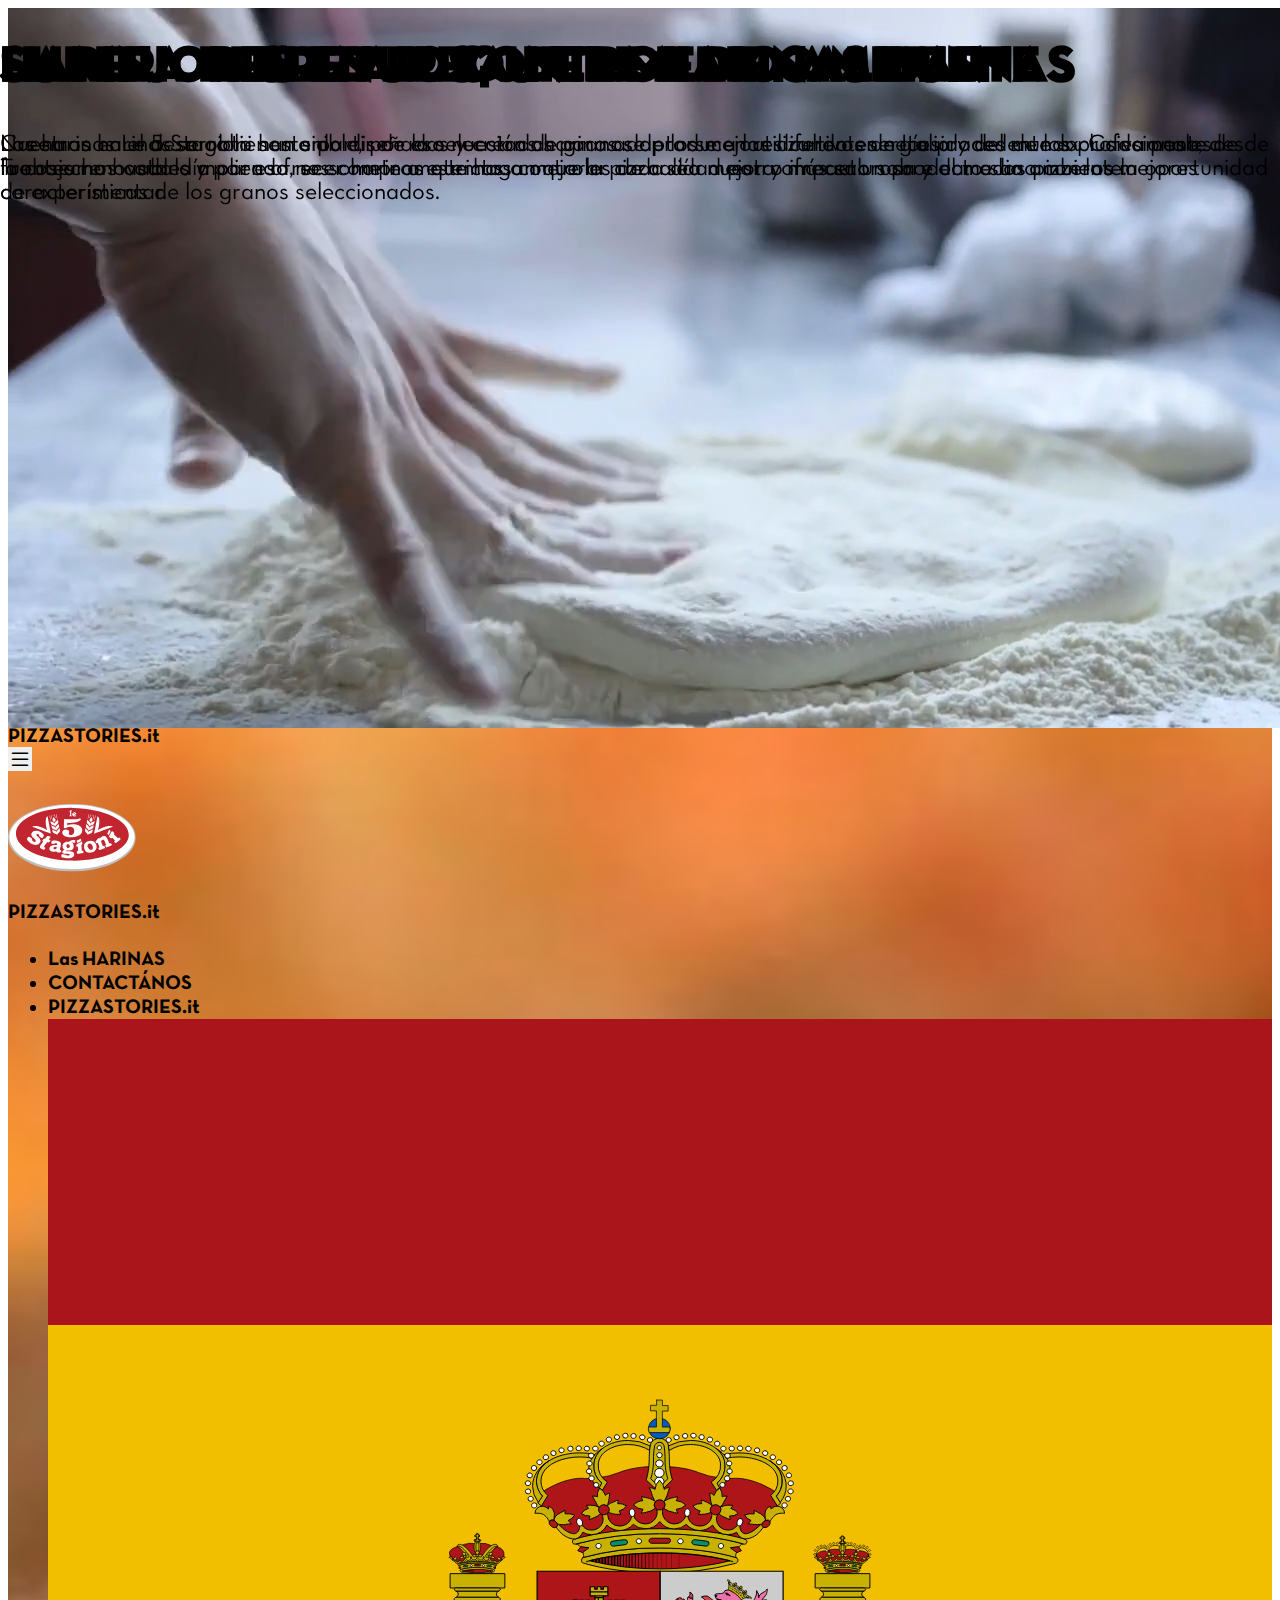
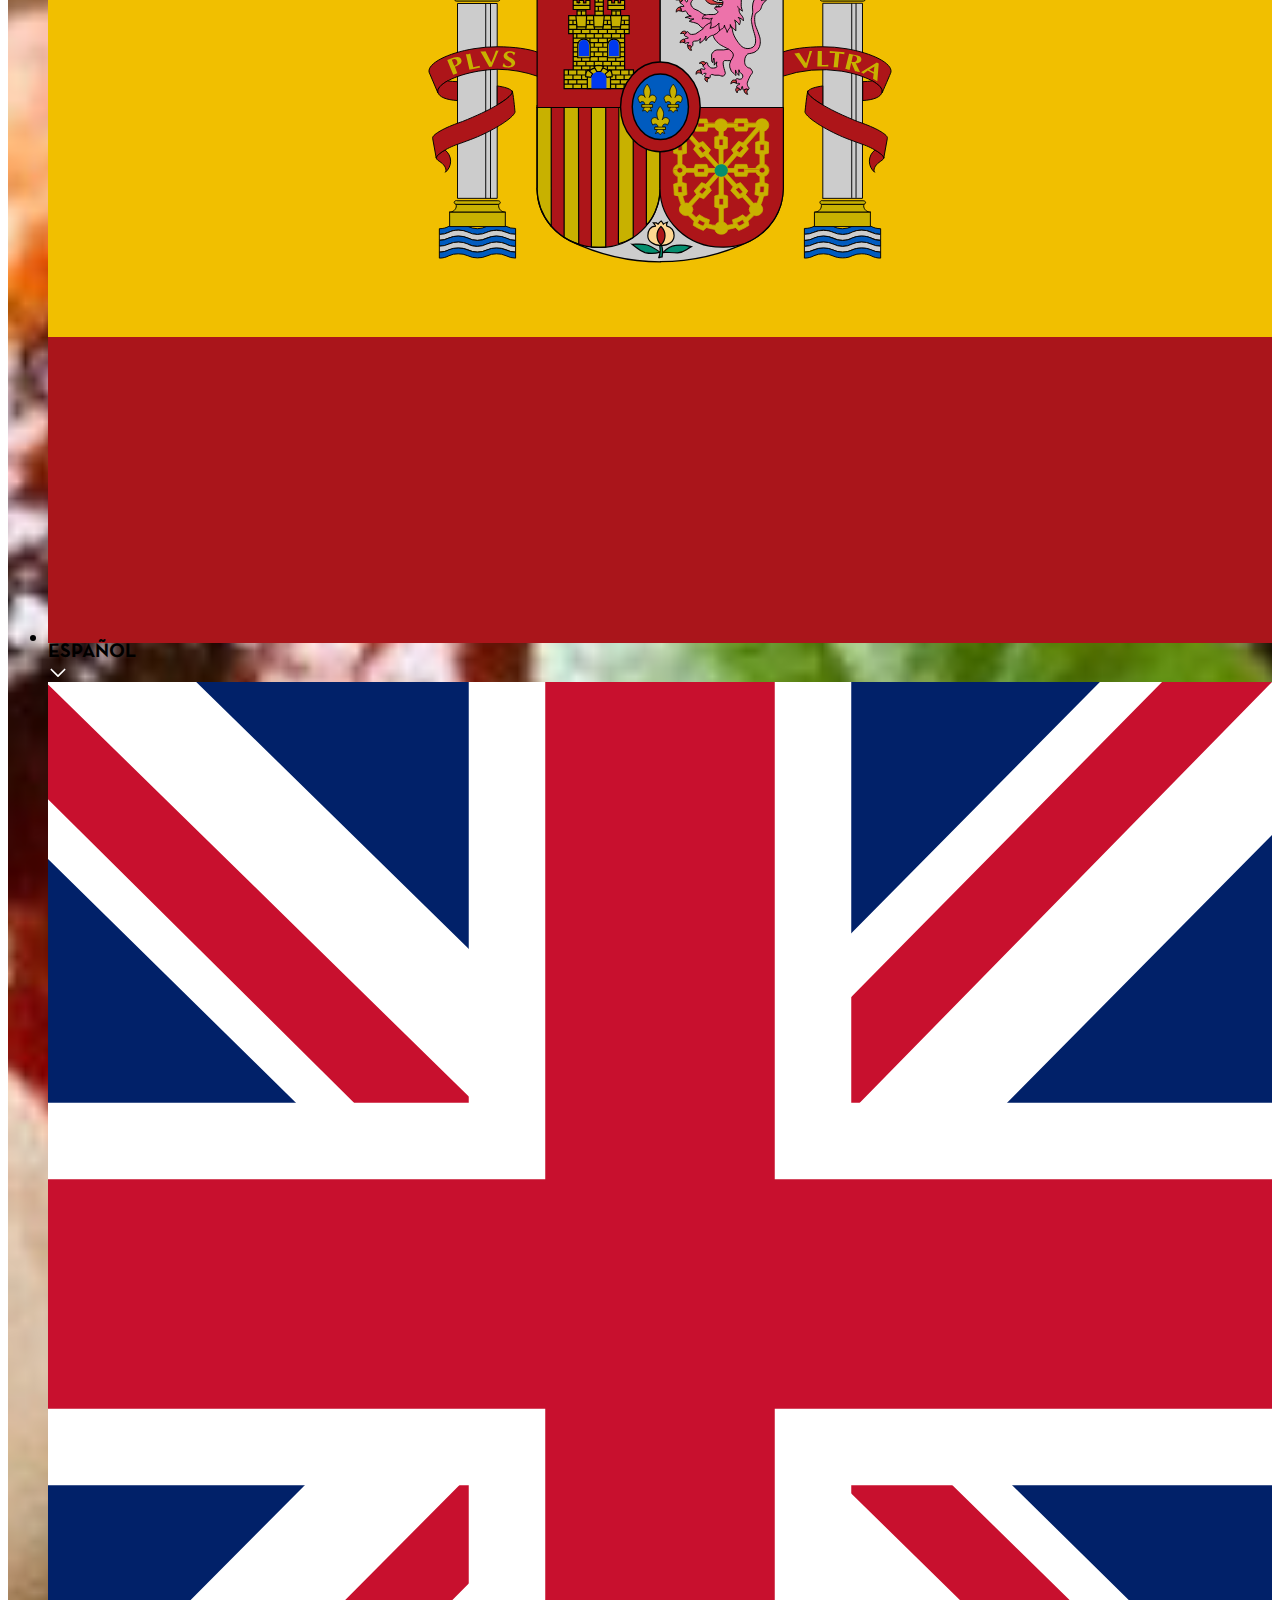
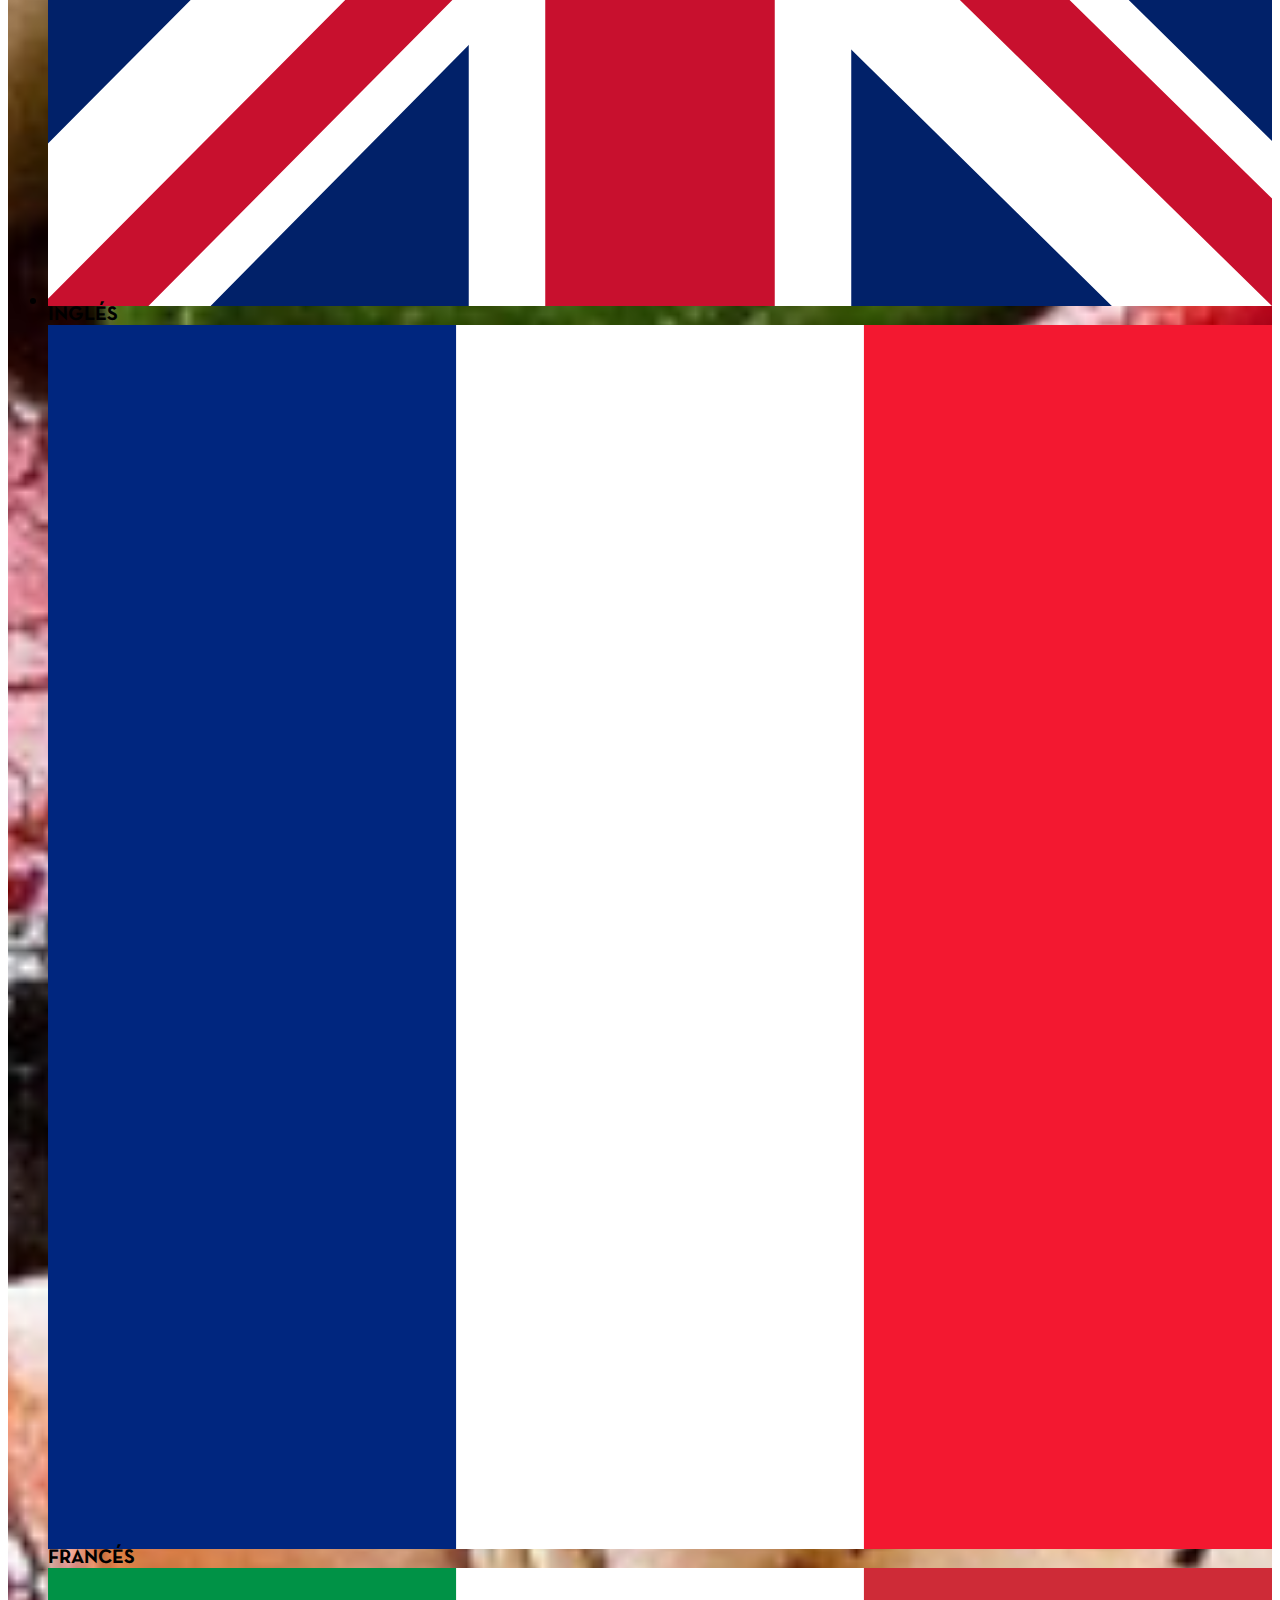
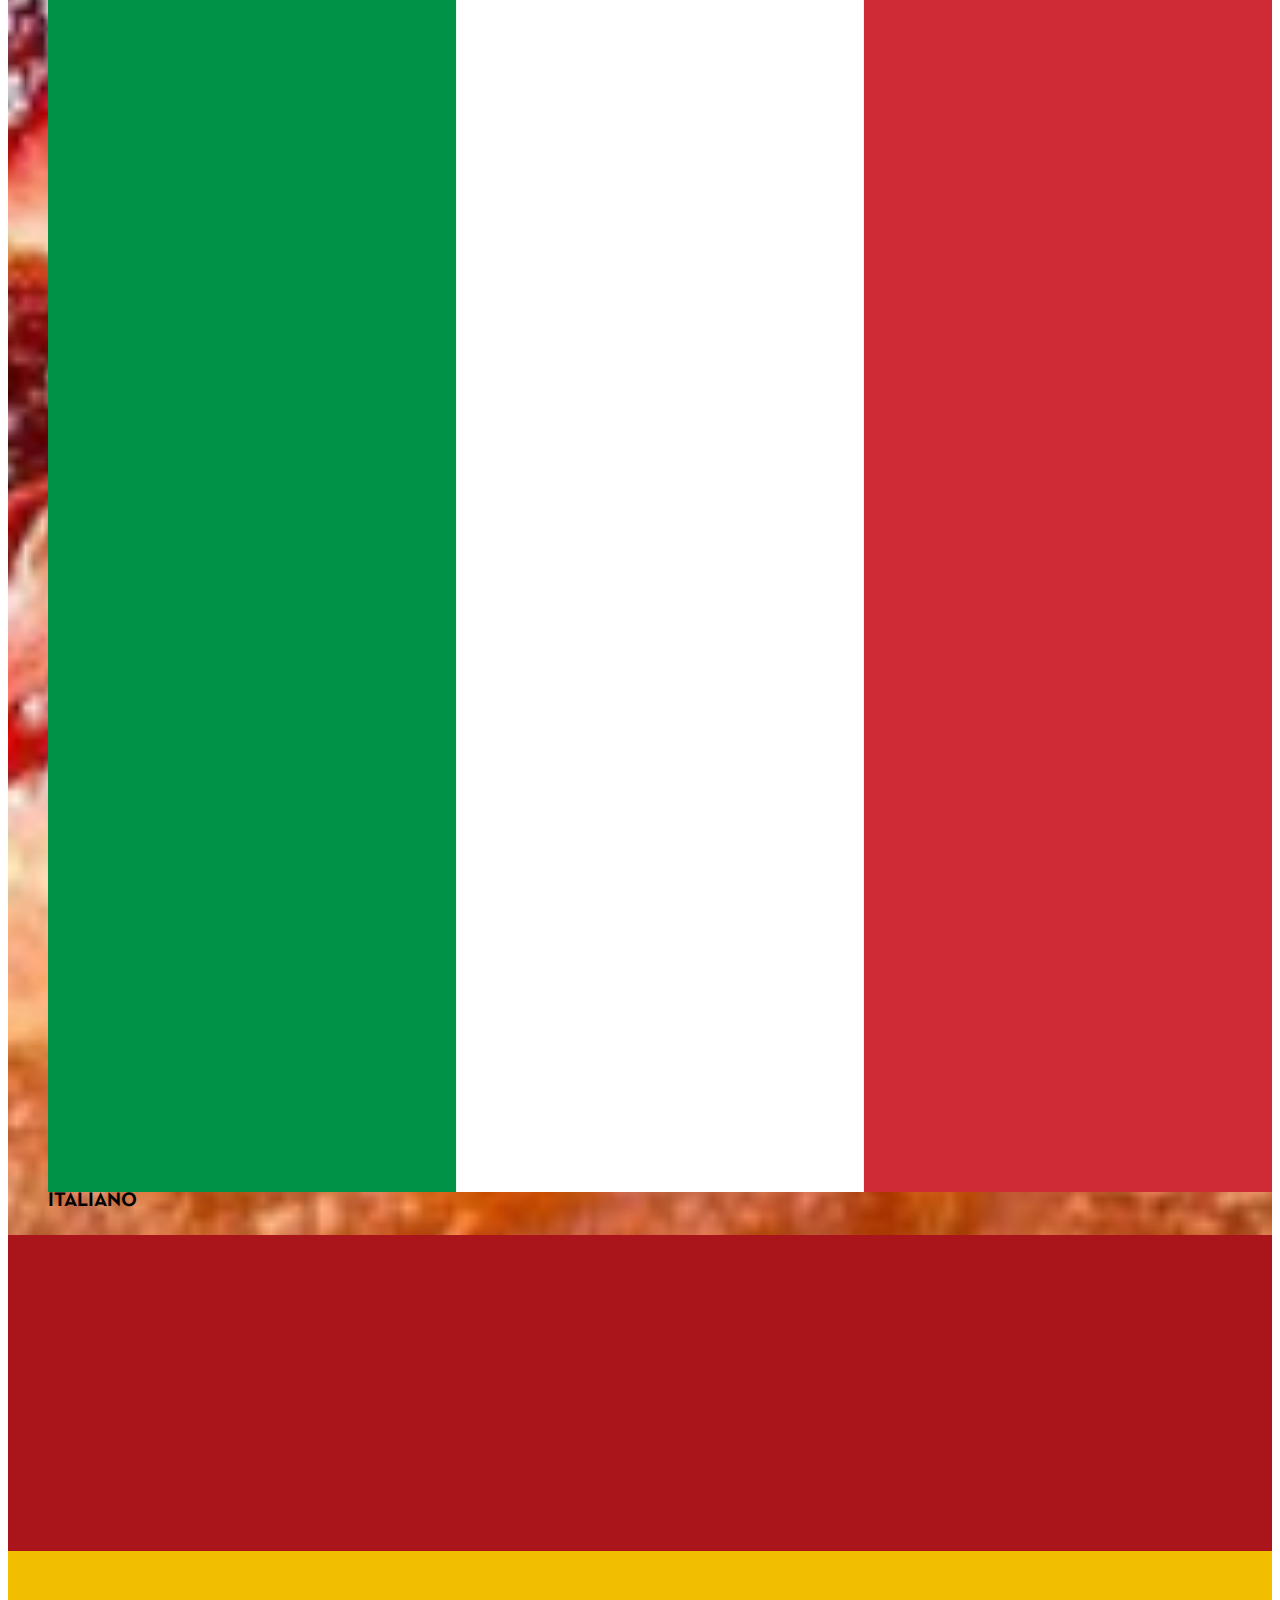
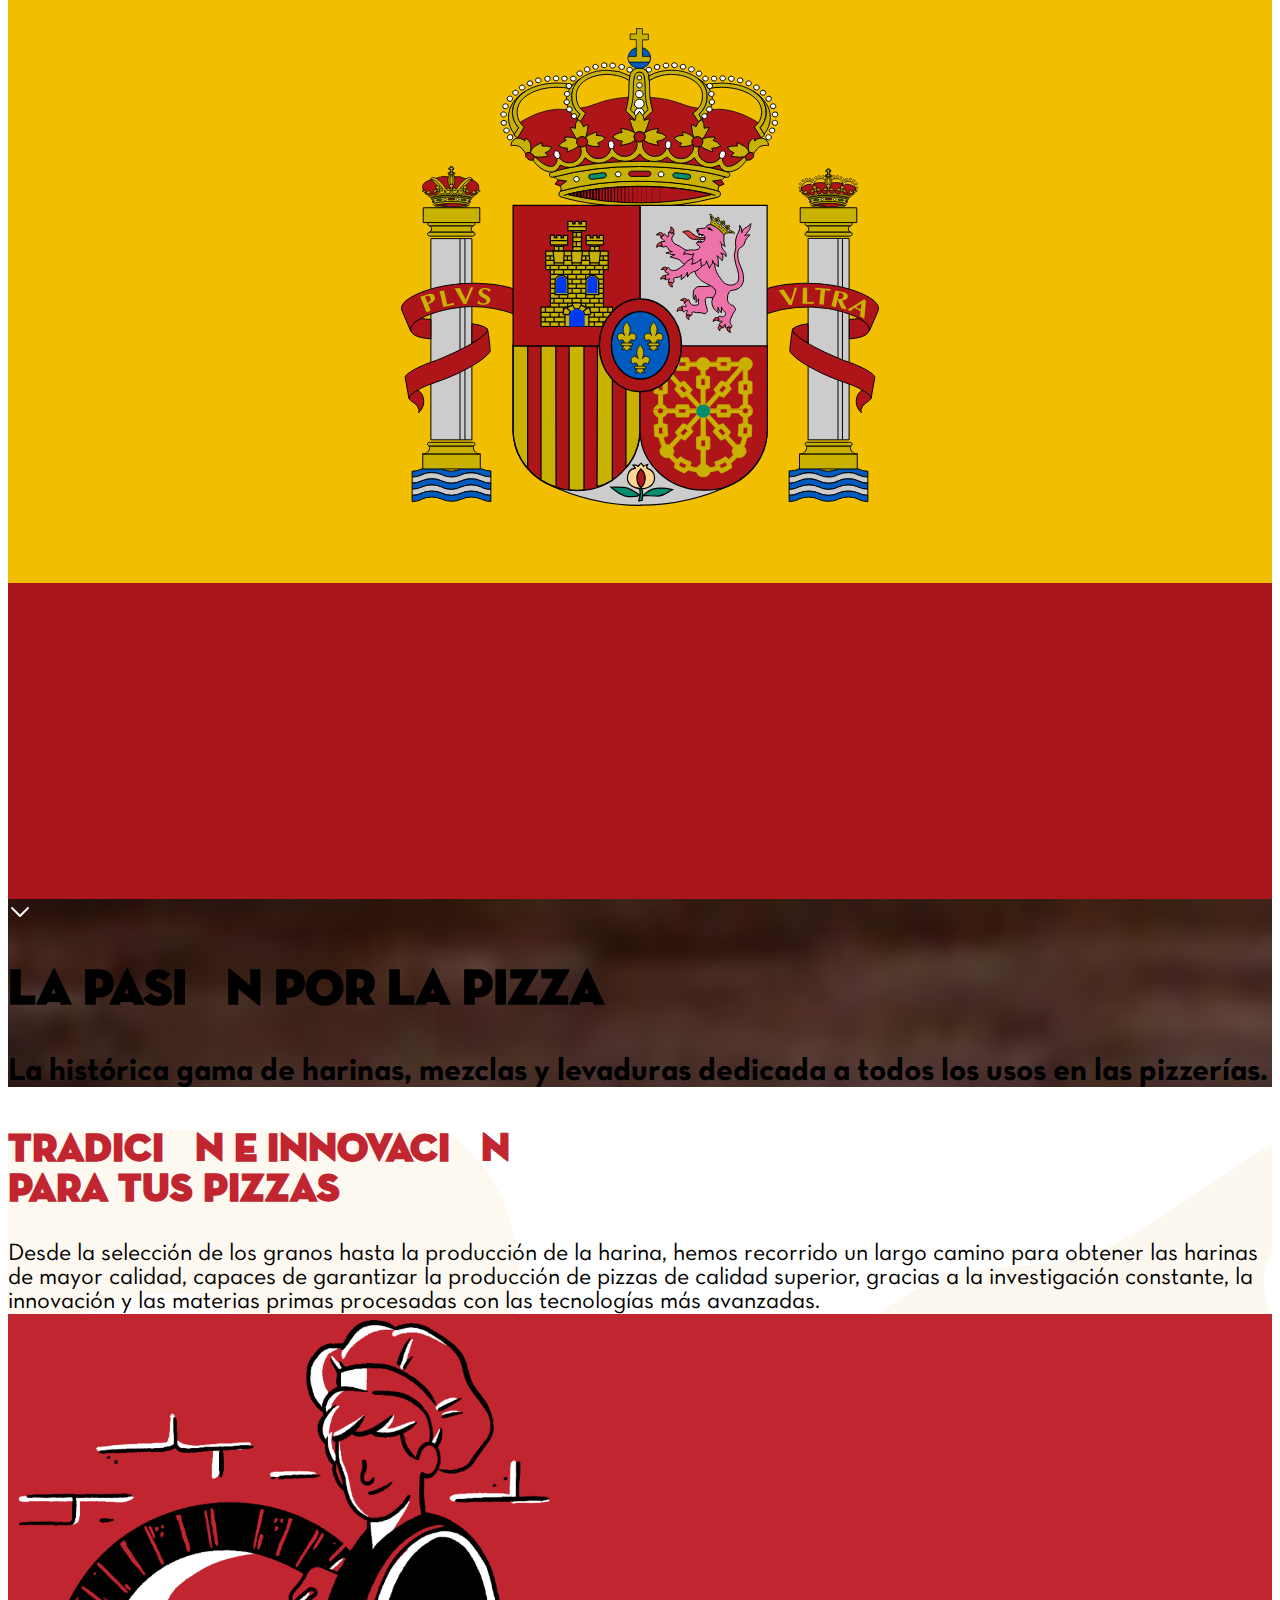
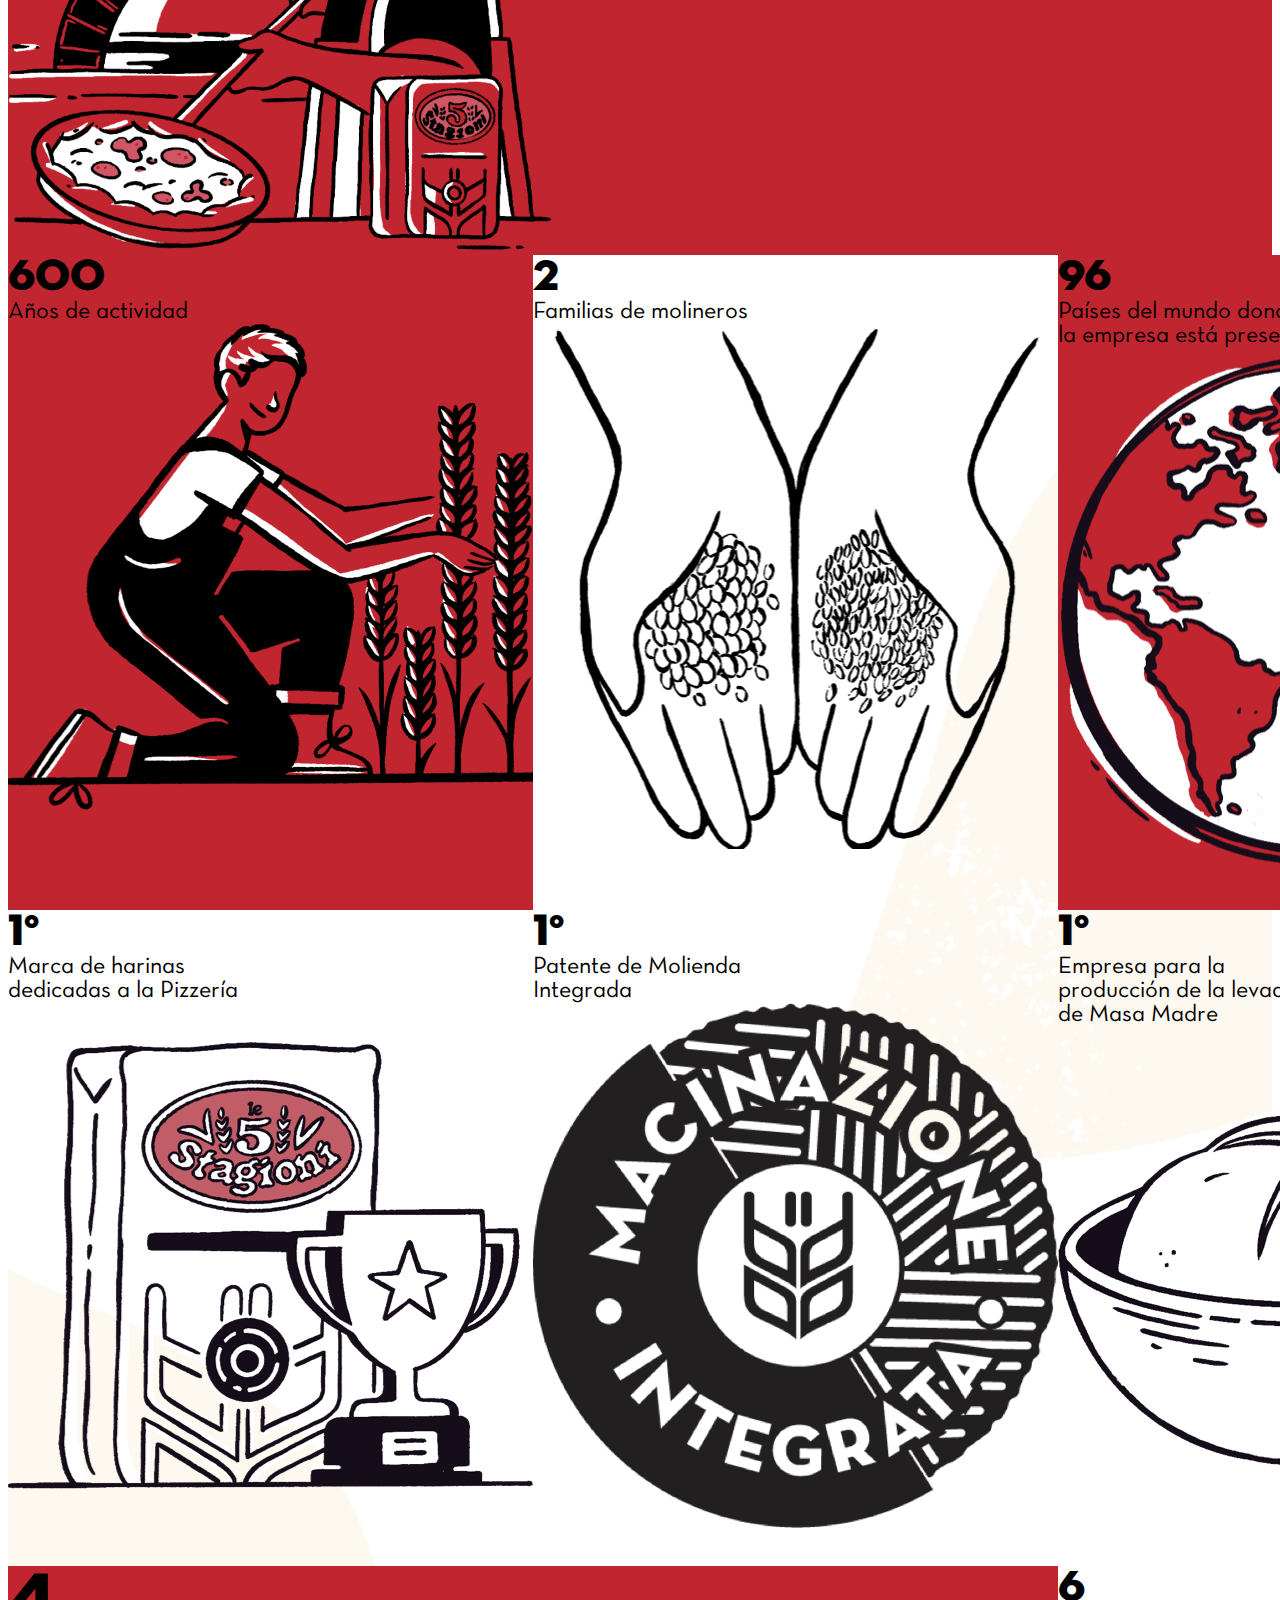
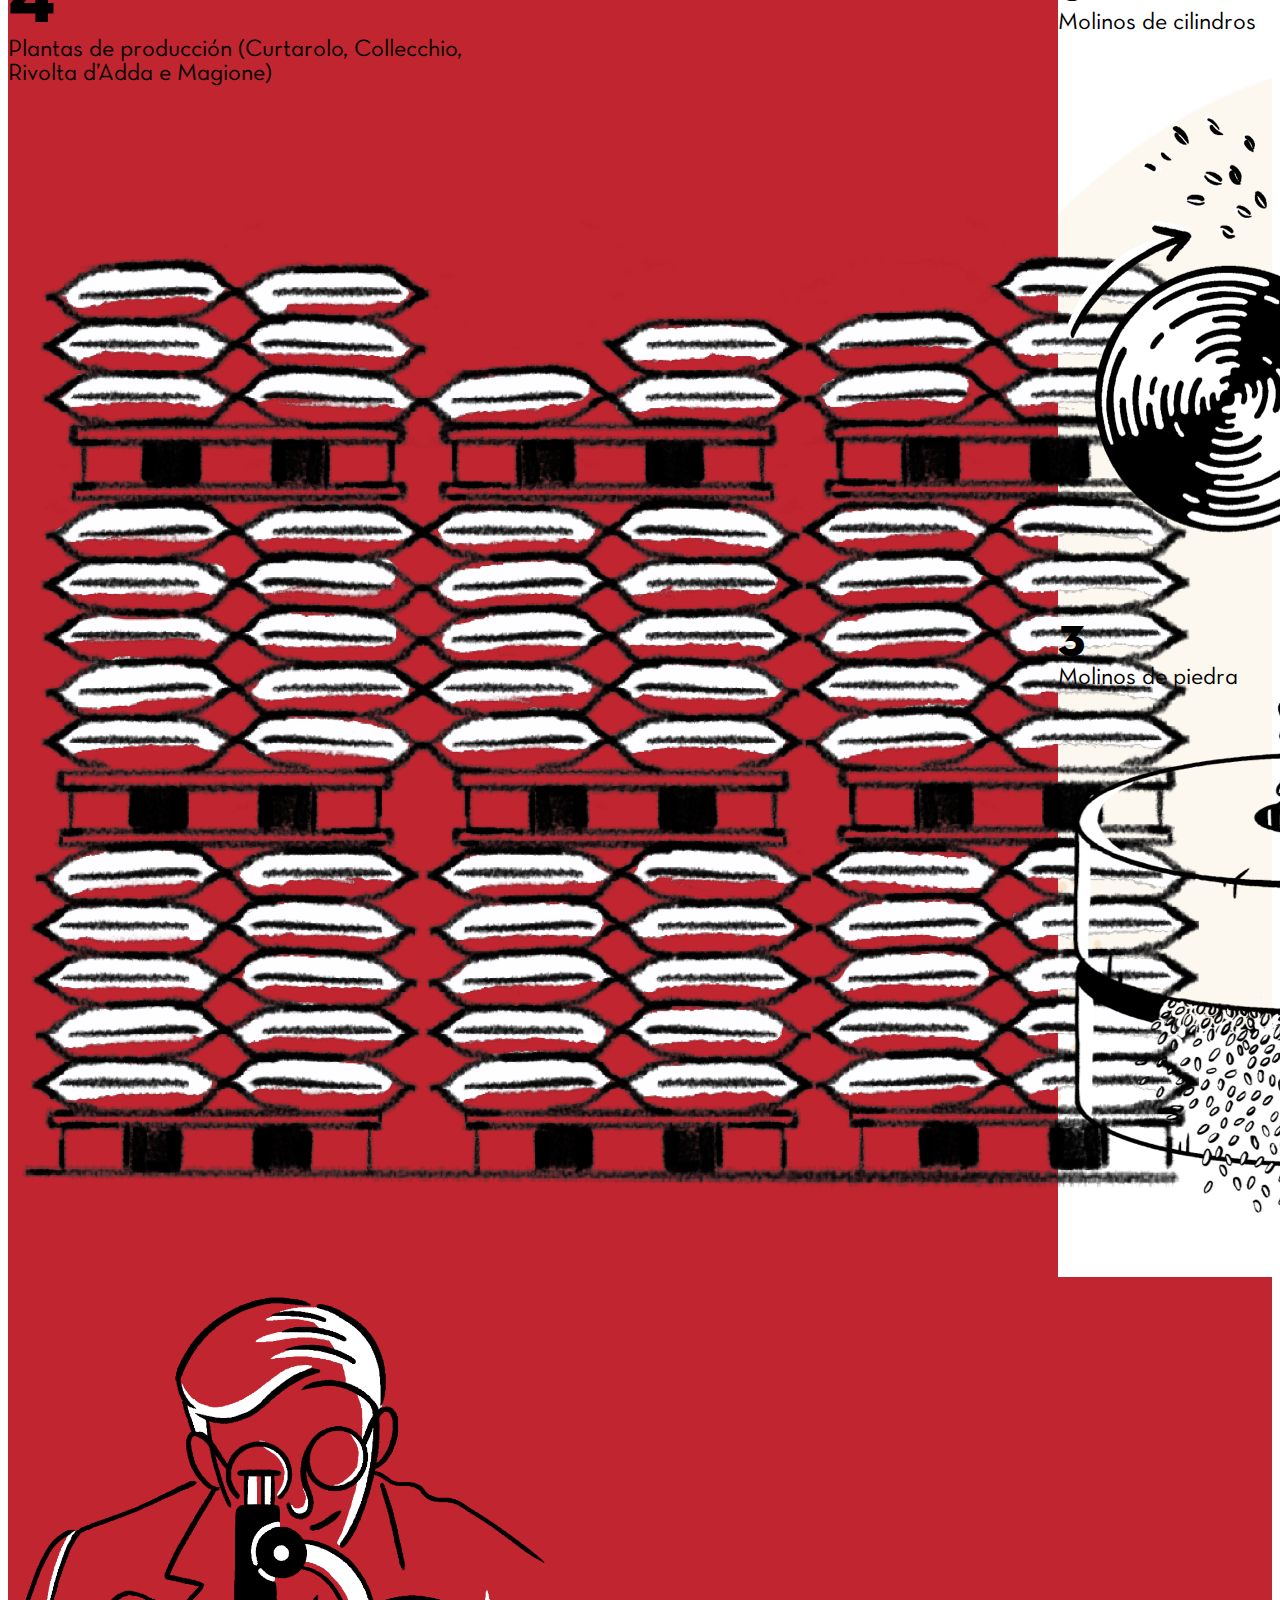
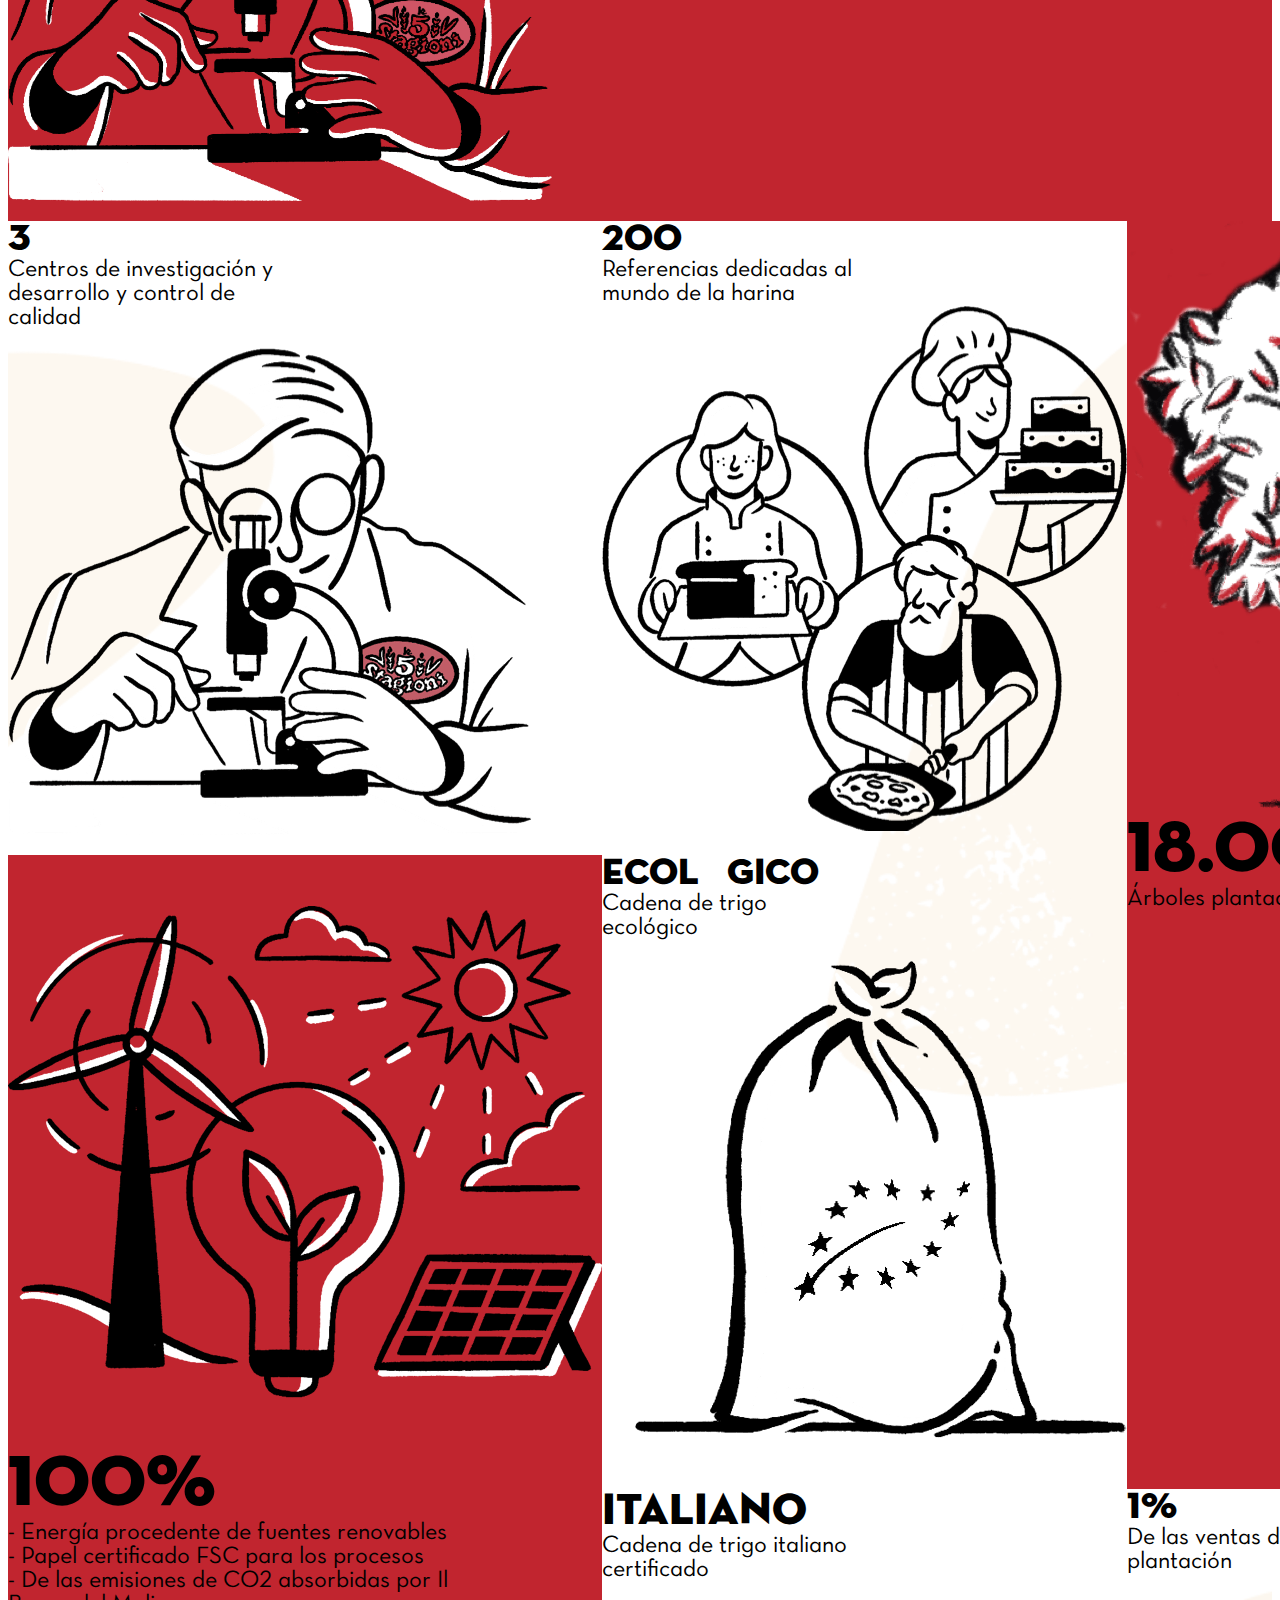
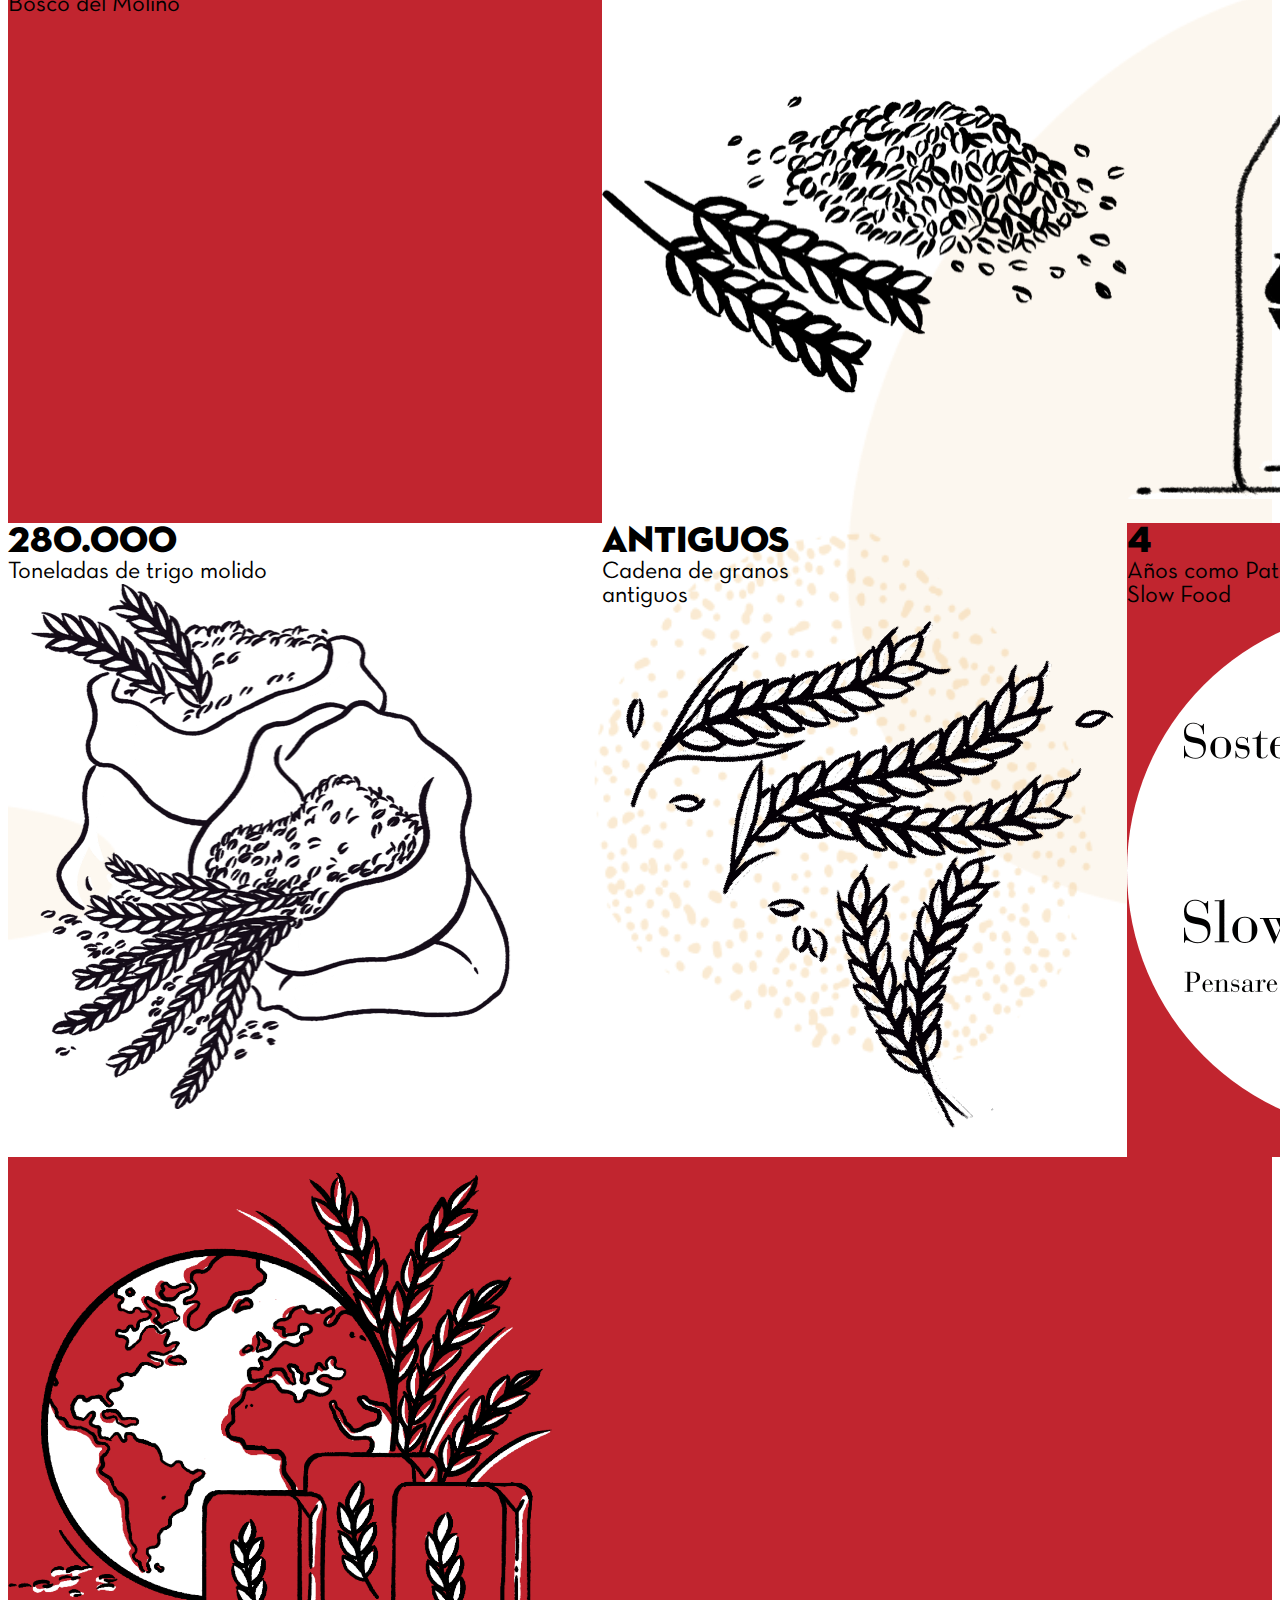
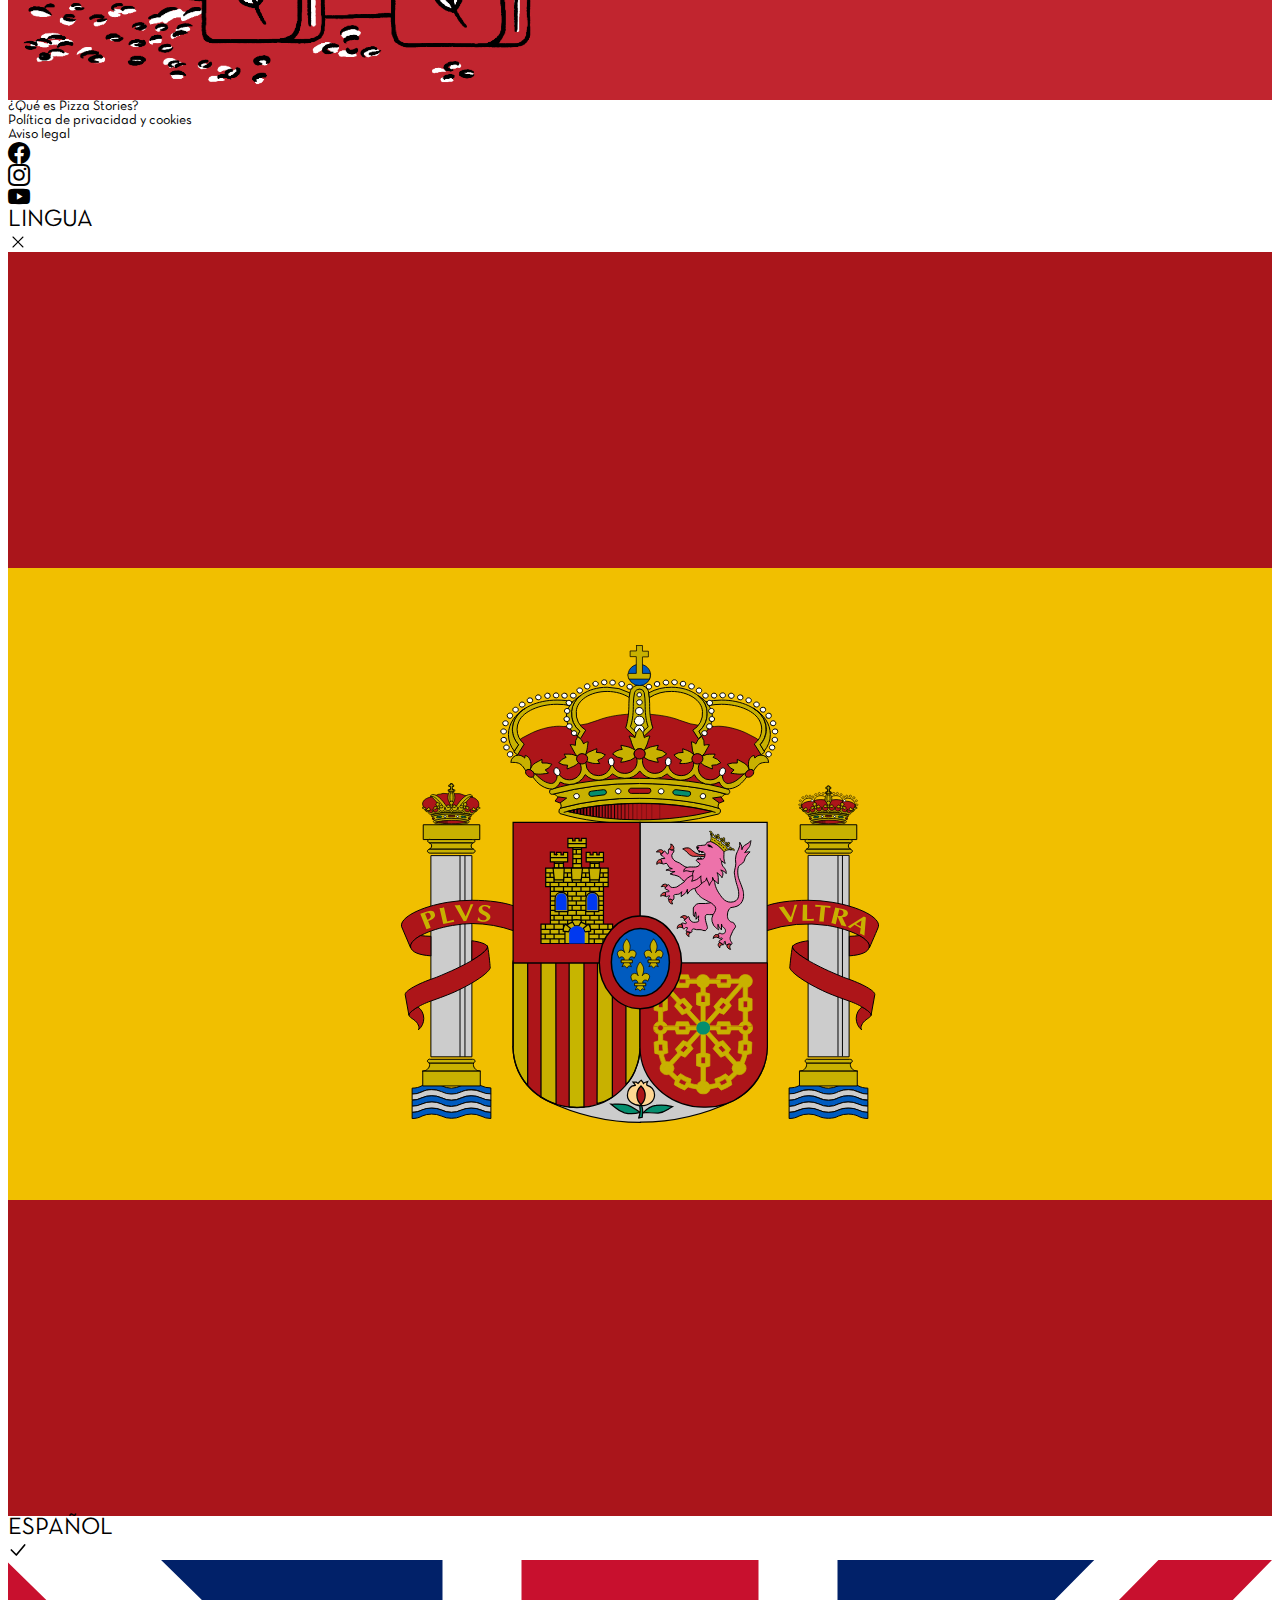
<file: index.es.html>
<html lang="es"><head>
  <!-- Required meta tags -->
  <meta charset="utf-8">
  <meta name="viewport" content="width=device-width, initial-scale=1">

  <!-- Bootstrap CSS -->
  <link href="https://cdn.jsdelivr.net/npm/bootstrap@5.0.2/dist/css/bootstrap.min.css" rel="stylesheet" integrity="sha384-EVSTQN3/azprG1Anm3QDgpJLIm9Nao0Yz1ztcQTwFspd3yD65VohhpuuCOmLASjC" crossorigin="anonymous">
  <link rel="stylesheet" href="https://cdn.jsdelivr.net/npm/bootstrap-icons@1.5.0/font/bootstrap-icons.css">

  <!-- Custom stylesheet -->
  <link href="style.css" rel="stylesheet">

  <!-- SEO -->
  <title>Le 5 stagioni</title>
  <link rel="shortcut icon" href="images/favicon.png" type="image/x-icon">

  <!-- Custom js -->
  <script src="scripts/bodyscrolllock.min.js"></script>
  <script lang="javascript">
    function toggleNavbarBackground() {
      const navbar = document.getElementById("navbar");
      navbar.classList.toggle("background");
    }
    function toggleDesktopLangSidebar() {
      const sidebar = document.getElementById("lang-sidebar");
      const layer = document.getElementById("lang-layer");
      sidebar.classList.toggle("hidden");
      layer.classList.toggle("hidden");
      if (sidebar.classList.contains("hidden")) {
        bodyScrollLock.enableBodyScroll(sidebar);
      } else {
        bodyScrollLock.disableBodyScroll(sidebar);
      }
    }
  </script>
</head>

<body style="">
  <!-- HEADING -->
  <div class="container-fluid position-relative vh-75 bg-cover-center" id="heading-stripe">
    <div class="position-absolute position-absolute-center overflow-hidden">
      <div class="video-16by9 position-absolute-center h-100vh">
        <video loop="" playsinline="" muted="" autoplay="" id="videoloop">
          <source src="images/loop_2_ok.mp4" type="video/mp4">
        </video>
      </div>
    </div>
    <div class="position-absolute position-absolute-center layer"></div>
    <div class="position-absolute position-absolute-center d-flex flex-column justify-content-center align-items-center">
      <nav id="navbar" class="navbar navbar-expand-lg navbar-dark p-3 p-lg-5 mx-lg-4 d-flex justify-content-between align-items-center position-absolute">

        <div class="d-lg-none position-relative pb-4">
          <!-- NOTE: this item acts as placeholder only -->
          <div class="nav-item hidden">
            <a class="px-lg-4 mx-xl-2 navbar-item text-white" href="https://pizzastories.le5stagioni.it">PIZZASTORIES.it</a>
          </div>
          <div class="position-absolute position-absolute-center d-flex align-items-center">
            <button onclick="toggleNavbarBackground()" class="navbar-toggler text-white collapsed" type="button" data-bs-toggle="collapse" data-bs-target="#mainNavbar" aria-controls="mainNavbar" aria-expanded="false" aria-label="Toggle navigation">
              <i class="bi bi-list"></i>
            </button>
          </div>
        </div>

        <h1 class="me-md-5">
          <a href="index.es.html">
            <img class="logo" src="images/5-stagioni-logo.svg">
          </a>
        </h1>

        <div class="nav-item d-lg-none">
          <a class="px-lg-4 mx-xl-2 navbar-item text-white" href="https://pizzastories.le5stagioni.it">PIZZASTORIES.it</a>
        </div>
        
        <!-- Navbar items -->
        <div class="navbar-collapse py-md-0 justify-content-end collapse" id="mainNavbar" style="">
          <ul class="navbar-nav pt-3 pt-lg-0">
            <li class="nav-item mx-xl-2">
              <a class="px-lg-4 navbar-item text-white" href="https://pizzastories.le5stagioni.it/es/productos">Las HARINAS</a>
            </li>
            <li class="nav-item mx-xl-2">
              <a class="px-lg-4 navbar-item text-white" href="https://pizzastories.le5stagioni.it/es/apoyo">CONTACTÁNOS</a>
            </li>
            <li class="nav-item mx-xl-2" id="pizzastories-link-desktop">
              <a class="px-lg-4 navbar-item text-white" href="https://pizzastories.le5stagioni.it/es">PIZZASTORIES.it</a>
            </li>
            <li class="nav-item mx-xl-2 border-top mt-4 pt-3" id="lang-switch-mobile">
              <a data-bs-toggle="collapse" href="#mobileNavbarLangs" role="button" aria-expanded="false" aria-controls="mobileNavbarLangs" class="text-white py-2 navbar-item selected-lang d-flex collapsed">
                <div class="w-100 d-flex align-items-center justify-content-between pb-3">
                  <div class="my-1 d-flex align-items-center w-100 text-uppercase d-flex">
                    <img src="images/flags/es.svg" class="lang-icon border border-dark rounded-circle">
                    <div class="ps-3">ESPAÑOL</div>
                  </div>
                  <svg class="chevron-down" xmlns="http://www.w3.org/2000/svg" aria-hidden="true" role="img" width="1.25rem" height="1.25rem" preserveAspectRatio="xMidYMid meet" viewBox="0 0 24 24"><g fill="none"><path d="M4 9l8 8l8-8" stroke="white" stroke-width="2" stroke-linecap="round" stroke-linejoin="round"></path></g></svg>
                </div>
              </a>
            </li>
            <li class="nav-item mx-xl-2 collapse" id="mobileNavbarLangs" style="">
              <a class="navbar-item text-white d-block py-2 mt-3 font-weight-bold font-sm w-100" href="index.en.html">
                <div class="my-1 d-flex align-items-center w-100 text-uppercase link-black d-flex">
                  <img src="images/flags/gb.svg" class="lang-icon border border-dark rounded-circle">
                  <div class="ps-3">INGLÉS</div>
                </div>
              </a>
              <a class="navbar-item text-white d-block py-2 font-weight-bold font-sm w-100" href="index.fr.html">
                <div class="my-1 d-flex align-items-center w-100 text-uppercase link-black d-flex">
                  <img src="images/flags/fr.svg" class="lang-icon border border-dark rounded-circle">
                  <div class="ps-3">FRANCÉS</div>
                </div>
              </a>
              <a class="navbar-item text-white d-block py-2 font-weight-bold font-sm w-100" href="index.html">
                <div class="my-1 d-flex align-items-center w-100 text-uppercase link-black d-flex">
                  <img src="images/flags/it.svg" class="lang-icon border border-dark rounded-circle">
                  <div class="ps-3">ITALIANO</div>
                </div>
              </a>
            </li>
          </ul>
        </div>

        <!-- lang toggler -->
        <div class="mx-xl-2 d-none d-lg-block cursor-pointer" onclick="toggleDesktopLangSidebar()">
          <img src="images/flags/es.svg" class="lang-icon border border-dark rounded-circle">
          <svg class="chevron-down" xmlns="http://www.w3.org/2000/svg" aria-hidden="true" role="img" width="1em" height="1em" preserveAspectRatio="xMidYMid meet" viewBox="0 0 24 24"><g fill="none"><path d="M4 9l8 8l8-8" stroke="white" stroke-width="2" stroke-linecap="round" stroke-linejoin="round"></path></g></svg>
        </div>
      </nav>
      <div class="row justify-content-center">
        <div class="col-12 col-md-8 text-center">
          <h2 class="text-white">La pasión por la pizza</h2>
          <h4 class="text-white">La histórica gama de harinas, mezclas y levaduras dedicada a todos los usos en las pizzerías.</h4>
        </div>
      </div>
    </div>
  </div>
  <!-- STRIPE ONE COL -->
  <div class="bg-painting bg-cover-center py-5">
    <div class="container py-md-4">
      <div class="row justify-content-center">
        <div class="col-12 px-3">
          <h3 class="text-red text-center fw-bold font-neutra-display">Tradición e innovación<br class="d-none d-md-block">para tus pizzas</h3>
        </div>
        <div class="col-12 col-md-10 col-xl-8 px-3">Desde la selección de los granos hasta la producción de la harina, hemos recorrido un largo camino para obtener las harinas de mayor calidad, capaces de garantizar la producción de pizzas de calidad superior, gracias a la investigación constante, la innovación y las materias primas procesadas con las tecnologías más avanzadas.</div>
      </div>
    </div>
  </div>
  <!-- STRIPE TWO COL -- 1 -->
  <div class="bg-red position-relative">
    <div class="position-inline position-md-absolute position-absolute-center d-flex align-items-center">
      <div class="container">
        <div class="row">
          <div class="col-12 col-md-6 text-white py-5 px-3">
            <h2 class="mb-4">LA MEJOR PIZZA REQUIERE HARINAS BUENAS</h2>
            <div>Las harinas Le 5 Stagioni han sido diseñadas y creadas para adaptarse a las diferentes necesidades de los profesionales. Trabajamos cada día para ofrecer harinas que hagan que la pizza sea mejor y más sabrosa y dar a los pizzeros la oportunidad de experimentar.</div>
          </div>
        </div>
      </div>
    </div>
    <div class="container-fluid">
      <div class="row justify-content-end">
        <div class="col-12 col-md-6 p-3 d-flex justify-content-center">
          <img src="images/stripes/two-col-1/image.png" class="two-col-image m-2">
        </div>
      </div>
    </div>
  </div>
  <!-- GRID -- 1 -->
  <div class="bg-painting bg-cover-center p-md-5 py-5">
    <div class="container-fluid py-md-4 px-2">
      <div class="grid">
        <!-- tile 1 - landscape -->
        <div class="grid-tile bg-red tile-landscape">
          <div class="p-3 p-md-4  h-100 d-flex justify-content-between align-items-end flex-wrap">
            <div class="text-container w-100 w-md-50 order-2 order-md-1">
              <div class="tile-number text-white">
                600
              </div>
              <span>Años de actividad</span>
            </div>
            <div class="image-container align-self-start w-100 w-md-50 d-flex justify-content-end order-1 order-md-2">
              <div class="w-50 w-md-100">
                <img class="img-fluid" src="images/stripes/grid-1/tile-1-image-v2.png">
              </div>
            </div>
          </div>
        </div>
        <!-- tile 2 - landscape -->
        <div class="grid-tile tile-landscape">
          <div class="p-3 p-md-4  h-100 d-flex justify-content-between align-items-end flex-wrap">
            <div class="text-container w-100 w-md-50 order-2 order-md-1">
              <div class="tile-number">
                2
              </div>
              <span>Familias de molineros</span>
            </div>
            <div class="image-container align-self-start w-100 w-md-50 d-flex justify-content-end order-1 order-md-2">
              <div class="w-50 w-md-100">
                <img class="img-fluid" src="images/stripes/grid-1/tile-2-image-v2.png">
              </div>
            </div>
          </div>
        </div>
        <!-- tile 3 - landscape -->
        <div class="grid-tile bg-red tile-landscape">
          <div class="p-3 p-md-4  h-100 d-flex justify-content-between align-items-end flex-wrap">
            <div class="text-container w-100 w-md-50 order-2 order-md-1">
              <div class="tile-number text-white">
                96
              </div>
              <span>Países del mundo donde la empresa está presente</span>
            </div>
            <div class="image-container align-self-start w-100 w-md-50 d-flex justify-content-end order-1 order-md-2">
              <div class="w-50 w-md-100">
                <img class="img-fluid" src="images/stripes/grid-1/tile-3-image-v2.png">
              </div>
            </div>
          </div>
        </div>
        <!-- tile 4 - landscape -->
        <div class="grid-tile tile-landscape">
          <div class="p-3 p-md-4  h-100 d-flex justify-content-between align-items-end flex-wrap">
            <div class="text-container w-100 w-md-50 order-2 order-md-1">
              <div class="tile-number">
                1°
              </div>
              <span>Marca de harinas dedicadas a la Pizzería</span>
            </div>
            <div class="image-container align-self-start w-100 w-md-50 d-flex justify-content-end order-1 order-md-2">
              <div class="w-50 w-md-100">
                <img class="img-fluid" src="images/stripes/grid-1/tile-4-image-v2.png">
              </div>
            </div>
          </div>
        </div>
        <!-- tile 5 - landscape -->
        <div class="grid-tile tile-landscape">
          <div class="p-3 p-md-4  h-100 d-flex justify-content-between align-items-end flex-wrap">
            <div class="text-container w-100 w-md-50 order-2 order-md-1">
              <div class="tile-number">
                1°
              </div>
              <span>Patente de Molienda Integrada</span>
            </div>
            <div class="image-container align-self-start w-100 w-md-50 d-flex justify-content-end order-1 order-md-2">
              <div class="w-50 w-md-100">
                <img class="img-fluid" src="images/stripes/grid-1/tile-5-image-v2.png">
              </div>
            </div>
          </div>
        </div>
        <!-- tile 6 - landscape -->
        <div class="grid-tile tile-landscape">
          <div class="p-3 p-md-4  h-100 d-flex justify-content-between align-items-end flex-wrap">
            <div class="text-container w-100 w-md-50 order-2 order-md-1">
              <div class="tile-number">
                1°
              </div>
              <span>Empresa para la producción de la levadura de Masa Madre</span>
            </div>
            <div class="image-container align-self-start w-100 w-md-50 d-flex justify-content-end order-1 order-md-2">
              <div class="w-50 w-md-100">
                <img class="img-fluid" src="images/stripes/grid-1/tile-6-image-v2.png">
              </div>
            </div>
          </div>
        </div>
        <!-- tile 7 - large -->
        <div class="grid-tile bg-red tile-large">
          <div class="p-3 p-md-4  h-100 d-flex justify-content-between align-items-end flex-wrap">
            <div class="text-container w-100 w-md-50 order-2 order-md-1">
              <div class="tile-number text-white">
                4
              </div>
              <span>Plantas de producción (Curtarolo, Collecchio, Rivolta d’Adda e Magione)</span>
            </div>
            <div class="image-container align-self-start w-100 w-md-50 d-flex justify-content-end order-1 order-md-2">
              <div class="w-50 w-md-100">
                <img class="img-fluid" src="images/stripes/grid-1/tile-7-image-v2.png">
              </div>
            </div>
          </div>
        </div>
        <!-- tile 8 - landscape -->
        <div class="grid-tile tile-landscape">
          <div class="p-3 p-md-4  h-100 d-flex justify-content-between align-items-end flex-wrap">
            <div class="text-container w-100 w-md-50 order-2 order-md-1">
              <div class="tile-number">
                6
              </div>
              <span>Molinos de cilindros</span>
            </div>
            <div class="image-container align-self-start w-100 w-md-50 d-flex justify-content-end order-1 order-md-2">
              <div class="w-50 w-md-100">
                <img class="img-fluid" src="images/stripes/grid-1/tile-8-image-v2.png">
              </div>
            </div>
          </div>
        </div>
        <!-- tile 9 - landscape -->
        <div class="grid-tile tile-landscape">
          <div class="p-3 p-md-4  h-100 d-flex justify-content-between align-items-end flex-wrap">
            <div class="text-container w-100 w-md-50 order-2 order-md-1">
              <div class="tile-number">
                3
              </div>
              <span>Molinos de piedra</span>
            </div>
            <div class="image-container align-self-start w-100 w-md-50 d-flex justify-content-end order-1 order-md-2">
              <div class="w-50 w-md-100">
                <img class="img-fluid" src="images/stripes/grid-1/tile-9-image-v2.png">
              </div>
            </div>
          </div>
        </div>
      </div>
    </div>
  </div>
  <!-- STRIPE TWO COL -- 2 -->
  <div class="bg-red position-relative">
    <div class="position-inline position-md-absolute position-absolute-center d-flex align-items-center">
      <div class="container">
        <div class="row flex-row-reverse">
          <div class="col-12 col-md-6 text-white py-5 px-3">
            <h2 class="mb-4">SUPERIORES EN EL CONTROL DE CALIDAD</h2>
            <div>Nuestras harinas se obtienen a partir de la selección de granos de los mejores cultivos de Italia y del mundo. Cada paso, desde la cosecha hasta la molienda, se somete a estrictos controles de calidad para ofrecer un producto sano con las mejores características de los granos seleccionados.</div>
          </div>
        </div>
      </div>
    </div>
    <div class="container-fluid">
      <div class="row justify-content-start">
        <div class="col-12 col-md-6 p-3 d-flex justify-content-center">
          <img src="images/stripes/two-col-2/image.png" class="two-col-image m-2">
        </div>
      </div>
    </div>
  </div>
  <!-- GRID -- 2 -->
  <div class="bg-painting bg-cover-center p-md-5 py-5">
    <div class="container-fluid py-md-4 px-2">
      <div class="grid">
        <!-- tile 1 - landscape -->
        <div class="grid-tile tile-landscape">
          <div class="p-3 p-md-4  h-100 d-flex justify-content-between align-items-end flex-wrap">
            <div class="text-container w-100 w-md-50 order-2 order-md-1">
              <div class="tile-number">
                <small>3</small>
              </div>
              <span>Centros de investigación y desarrollo y control de calidad</span>
            </div>
            <div class="image-container align-self-start w-100 w-md-50 d-flex justify-content-end order-1 order-md-2">
              <div class="w-50 w-md-100">
                <img class="img-fluid" src="images/stripes/grid-2/tile-1-image-v2.png">
              </div>
            </div>
          </div>
        </div>
        <!-- tile 2 - landscape -->
        <div class="grid-tile tile-landscape">
          <div class="p-3 p-md-4  h-100 d-flex justify-content-between align-items-end flex-wrap">
            <div class="text-container w-100 w-md-50 order-2 order-md-1">
              <div class="tile-number">
                <small>200</small>
              </div>
              <span>Referencias dedicadas al mundo de la harina</span>
            </div>
            <div class="image-container align-self-start w-100 w-md-50 d-flex justify-content-end order-1 order-md-2">
              <div class="w-50 w-md-100">
                <img class="img-fluid" src="images/stripes/grid-2/tile-2-image-v2.png">
              </div>
            </div>
          </div>
        </div>
        <!-- tile 3 - squared -->
        <div class="grid-tile bg-red tile-squared">
          <div class="p-3 p-md-4  h-100 d-flex flex-column justify-content-between">
            <div class="image-container align-self-start d-flex justify-content-end">
              <div class="w-50 w-md-75">
                <img class="img-fluid" src="images/stripes/grid-2/tile-3-image-v2.png">
              </div>
            </div>
            <div class="text-container">
              <div class="tile-number text-white">
                18.000
              </div>
              <span>Árboles plantados</span>
            </div>
          </div>
        </div>
        <!-- tile 4 - squared -->
        <div class="grid-tile bg-red tile-squared">
          <div class="p-3 p-md-4  h-100 d-flex flex-column justify-content-between">
            <div class="image-container d-flex justify-content-end">
              <div class="w-50 w-md-75">
                <img class="img-fluid" src="images/stripes/grid-2/tile-4-image-v2.png">
              </div>
            </div>
            <div class="text-container">
              <div class="tile-number text-white">
                100%
              </div>
              <span>- Energía procedente de fuentes renovables <br>- Papel certificado FSC para los procesos <br>- De las emisiones de CO2 absorbidas por Il Bosco del Molino</span>
            </div>
          </div>
        </div>
        <!-- tile 5 - landscape -->
        <div class="grid-tile tile-landscape">
          <div class="p-3 p-md-4  h-100 d-flex justify-content-between align-items-end flex-wrap">
            <div class="text-container w-100 w-md-50 order-2 order-md-1">
              <div class="tile-number">
                <small>ECOLÓGICO</small>
              </div>
              <span>Cadena de trigo ecológico</span>
            </div>
            <div class="image-container align-self-start w-100 w-md-50 d-flex justify-content-end order-1 order-md-2">
              <div class="w-50 w-md-100">
                <img class="img-fluid" src="images/stripes/grid-2/tile-5-image-v2.png">
              </div>
            </div>
          </div>
        </div>
        <!-- tile 6 - landscape -->
        <div class="grid-tile tile-landscape">
          <div class="p-3 p-md-4  h-100 d-flex justify-content-between align-items-end flex-wrap">
            <div class="text-container w-100 w-md-50 order-2 order-md-1">
              <div class="tile-number">
                ITALIANO
              </div>
              <span>Cadena de trigo italiano certificado</span>
            </div>
            <div class="image-container align-self-start w-100 w-md-50 d-flex justify-content-end order-1 order-md-2">
              <div class="w-50 w-md-100">
                <img class="img-fluid" src="images/stripes/grid-2/tile-6-image-v2.png">
              </div>
            </div>
          </div>
        </div>
        <!-- tile 7 - landscape -->
        <div class="grid-tile tile-landscape">
          <div class="p-3 p-md-4  h-100 d-flex justify-content-between align-items-end flex-wrap">
            <div class="text-container w-100 w-md-50 order-2 order-md-1">
              <div class="tile-number">
                <small>1%</small>
              </div>
              <span>De las ventas destinadas a la plantación</span>
            </div>
            <div class="image-container align-self-start w-100 w-md-50 d-flex justify-content-end order-1 order-md-2">
              <div class="w-50 w-md-100">
                <img class="img-fluid" src="images/stripes/grid-2/tile-7-image-v2.png">
              </div>
            </div>
          </div>
        </div>
        <!-- tile 8 - landscape -->
        <div class="grid-tile tile-landscape">
          <div class="p-3 p-md-4  h-100 d-flex justify-content-between align-items-end flex-wrap">
            <div class="text-container w-100 w-md-50 order-2 order-md-1">
              <div class="tile-number">
                <small>280.000</small>
              </div>
              <span>Toneladas de trigo molido</span>
            </div>
            <div class="image-container align-self-start w-100 w-md-50 d-flex justify-content-end order-1 order-md-2">
              <div class="w-50 w-md-100">
                <img class="img-fluid" src="images/stripes/grid-2/tile-8-image-v2.png">
              </div>
            </div>
          </div>
        </div>
        <!-- tile 9 - landscape -->
        <div class="grid-tile tile-landscape">
          <div class="p-3 p-md-4  h-100 d-flex justify-content-between align-items-end flex-wrap">
            <div class="text-container w-100 w-md-50 order-2 order-md-1">
              <div class="tile-number">
                <small>ANTIGUOS</small>
              </div>
              <span>Cadena de granos antiguos</span>
            </div>
            <div class="image-container align-self-start w-100 w-md-50 d-flex justify-content-end order-1 order-md-2">
              <div class="w-50 w-md-100">
                <img class="img-fluid" src="images/stripes/grid-2/tile-9-image-v2.png">
              </div>
            </div>
          </div>
        </div>
        <!-- tile 10 - landscape -->
        <div class="grid-tile bg-red tile-landscape">
          <div class="p-3 p-md-4  h-100 d-flex justify-content-between align-items-end flex-wrap">
            <div class="text-container w-100 w-md-50 order-2 order-md-1">
              <div class="tile-number text-white">
                <small>4</small>
              </div>
              <span>Años como Patrocinador de Slow Food</span>
            </div>
            <div class="image-container align-self-start w-100 w-md-50 d-flex justify-content-end order-1 order-md-2">
              <div class="w-50 w-md-100">
                <img class="img-fluid" src="images/stripes/grid-2/tile-10-image-v2.png">
              </div>
            </div>
          </div>
        </div>
        
      </div>
    </div>
  </div>
  <!-- STRIPE TWO COL -- 3 -->
  <div class="bg-red position-relative">
    <div class="position-inline position-md-absolute position-absolute-center d-flex align-items-center">
      <div class="container">
        <div class="row flex-row-reverse">
          <div class="col-12 col-md-6 text-white py-5 px-3">
            <h2 class="mb-4">HARINA RESPETUOSA DEL MEDIO AMBIENTE</h2>
            <div>Creemos en el desarrollo sostenible, por eso nuestras harinas se producen utilizando energía procedente exclusivamente de fuentes renovables y por eso nos comprometemos a mejorar cada día nuestro impacto sobre el medio ambiente.</div>
          </div>
        </div>
      </div>
    </div>
    <div class="container-fluid">
      <div class="row justify-content-start">
        <div class="col-12 col-md-6 p-3 d-flex justify-content-center">
          <img src="images/stripes/two-col-3/image.png" class="two-col-image m-2">
        </div>
      </div>
    </div>
  </div>
  <!-- FOOTER -->
  <footer class="bg-white">
    <div class="container">
      <div class="row m-0 py-4 my-1 justify-content-md-between flex-column-reverse flex-md-row">
        <div class="col-12 col-md-8 px-0 d-flex flex-column flex-md-row flex-md-wrap align-items-center">
          <div class="my-2">
            <a href="https://pizzastories.le5stagioni.it/es/discovery/pizza-stories-contando-una-pasión" target="_blank" class="link-black me-3 font-sm"> ¿Qué es Pizza Stories? </a>
          </div>
          <div class="my-2">
            <a href="https://d2sj0xby2hzqoy.cloudfront.net/cinque_stagioni/attachments/data/000/000/325/original/privacy-policy.pdf?1604048791" target="_blank" class="link-black me-3 font-sm"> Política de privacidad y cookies </a>
          </div>
          <div class="my-2">
            <a href="https://d2sj0xby2hzqoy.cloudfront.net/cinque_stagioni/attachments/data/000/000/324/original/note-legali.pdf?1604048725" target="_blank" class="link-black me-3 font-sm"> Aviso legal </a>
          </div>
        </div>
        <div class="col-12 col-md-4 d-flex justify-content-md-end align-items-center justify-content-center mb-3 mb-md-0 px-0">
          <div class="ms-md-4 mx-2 px-1 me-md-0 me-md-0">
            <a href="https://www.facebook.com/le5stagioniofficial" target="_blank" class="link-black social-icon">
              <i class="bi bi-facebook"></i>
            </a>
          </div>
          <div class="ms-md-4 mx-2 px-1 me-md-0 me-md-0">
            <a href="https://www.instagram.com/le5stagioni/?hl=it" target="_blank" class="link-black social-icon">
              <i class="bi bi-instagram"></i>
            </a>
          </div>
          <div class="ms-md-4 mx-2 px-1 me-md-0 me-md-0">
            <a href="https://www.youtube.com/user/agugiaro1" target="_blank" class="link-black social-icon">
              <i class="bi bi-youtube"></i>
            </a>
          </div>
        </div>
      </div>
    </div>
  </footer>
  <!-- LANG DESKTOP MENU -->
  <div class="layer d-none d-lg-block hidden" id="lang-layer" @click="toggleDesktopLangSidebar()"></div>
  <div class="position-fixed mh-100vh d-none d-lg-block hidden" id="lang-sidebar">
    <div class="position-absolute h-100 w-100 p-4">
      <!-- title -->
      <div class="py-2 w-100 font-weight-bold position-relative d-flex justify-content-between align-items-center mb-4">
        <div class="my-1">
          LINGUA
        </div>
        <svg onclick="toggleDesktopLangSidebar()" xmlns="http://www.w3.org/2000/svg" class="cursor-pointer" aria-hidden="true" role="img" width="1.25rem" height="1.25rem" preserveAspectRatio="xMidYMid meet" viewBox="0 0 36 36"><path class="clr-i-outline clr-i-outline-path-1" d="M19.41 18l8.29-8.29a1 1 0 0 0-1.41-1.41L18 16.59l-8.29-8.3a1 1 0 0 0-1.42 1.42l8.3 8.29l-8.3 8.29A1 1 0 1 0 9.7 27.7l8.3-8.29l8.29 8.29a1 1 0 0 0 1.41-1.41z" fill="currentColor"></path></svg>
      </div>
      
      <!-- selected lang -->
      <div class="d-flex align-items-center justify-content-between py-2 font-sm font-weight-bold border-bottom selected-lang">
        <div class="my-1 d-flex align-items-center w-100 text-uppercase font-black d-flex">
          <img src="images/flags/es.svg" class="lang-icon border border-dark rounded-circle">
          <div class="ps-3">ESPAÑOL</div>
        </div>
        <svg xmlns="http://www.w3.org/2000/svg" aria-hidden="true" role="img" width="1.25rem" height="1.25rem" preserveAspectRatio="xMidYMid meet" viewBox="0 0 24 24"><g fill="none"><path d="M4 12l6 6L20 6" stroke="currentColor" stroke-width="2" stroke-linecap="round" stroke-linejoin="round"></path></g></svg>
      </div>

      <!-- other langs -->
      <a class="d-block py-2 font-weight-bold font-sm w-100" href="index.en.html">
        <div class="my-1 d-flex align-items-center w-100 text-uppercase link-black d-flex">
          <img src="images/flags/gb.svg" class="lang-icon border border-dark rounded-circle">
          <div class="ps-3">INGLÉS</div>
        </div>
      </a>
      <a class="d-block py-2 font-weight-bold font-sm w-100" href="index.fr.html">
        <div class="my-1 d-flex align-items-center w-100 text-uppercase link-black d-flex">
          <img src="images/flags/fr.svg" class="lang-icon border border-dark rounded-circle">
          <div class="ps-3">FRANCÉS</div>
        </div>
      </a>
      <a class="d-block py-2 font-weight-bold font-sm w-100" href="index.html">
        <div class="my-1 d-flex align-items-center w-100 text-uppercase link-black d-flex">
          <img src="images/flags/it.svg" class="lang-icon border border-dark rounded-circle">
          <div class="ps-3">ITALIANO</div>
        </div>
      </a>
    </div>
  </div>
  <!-- SCRIPTS -->
  <script src="https://cdn.jsdelivr.net/npm/bootstrap@5.0.2/dist/js/bootstrap.bundle.min.js" integrity="sha384-MrcW6ZMFYlzcLA8Nl+NtUVF0sA7MsXsP1UyJoMp4YLEuNSfAP+JcXn/tWtIaxVXM" crossorigin="anonymous"></script>



</body></html>
</file>
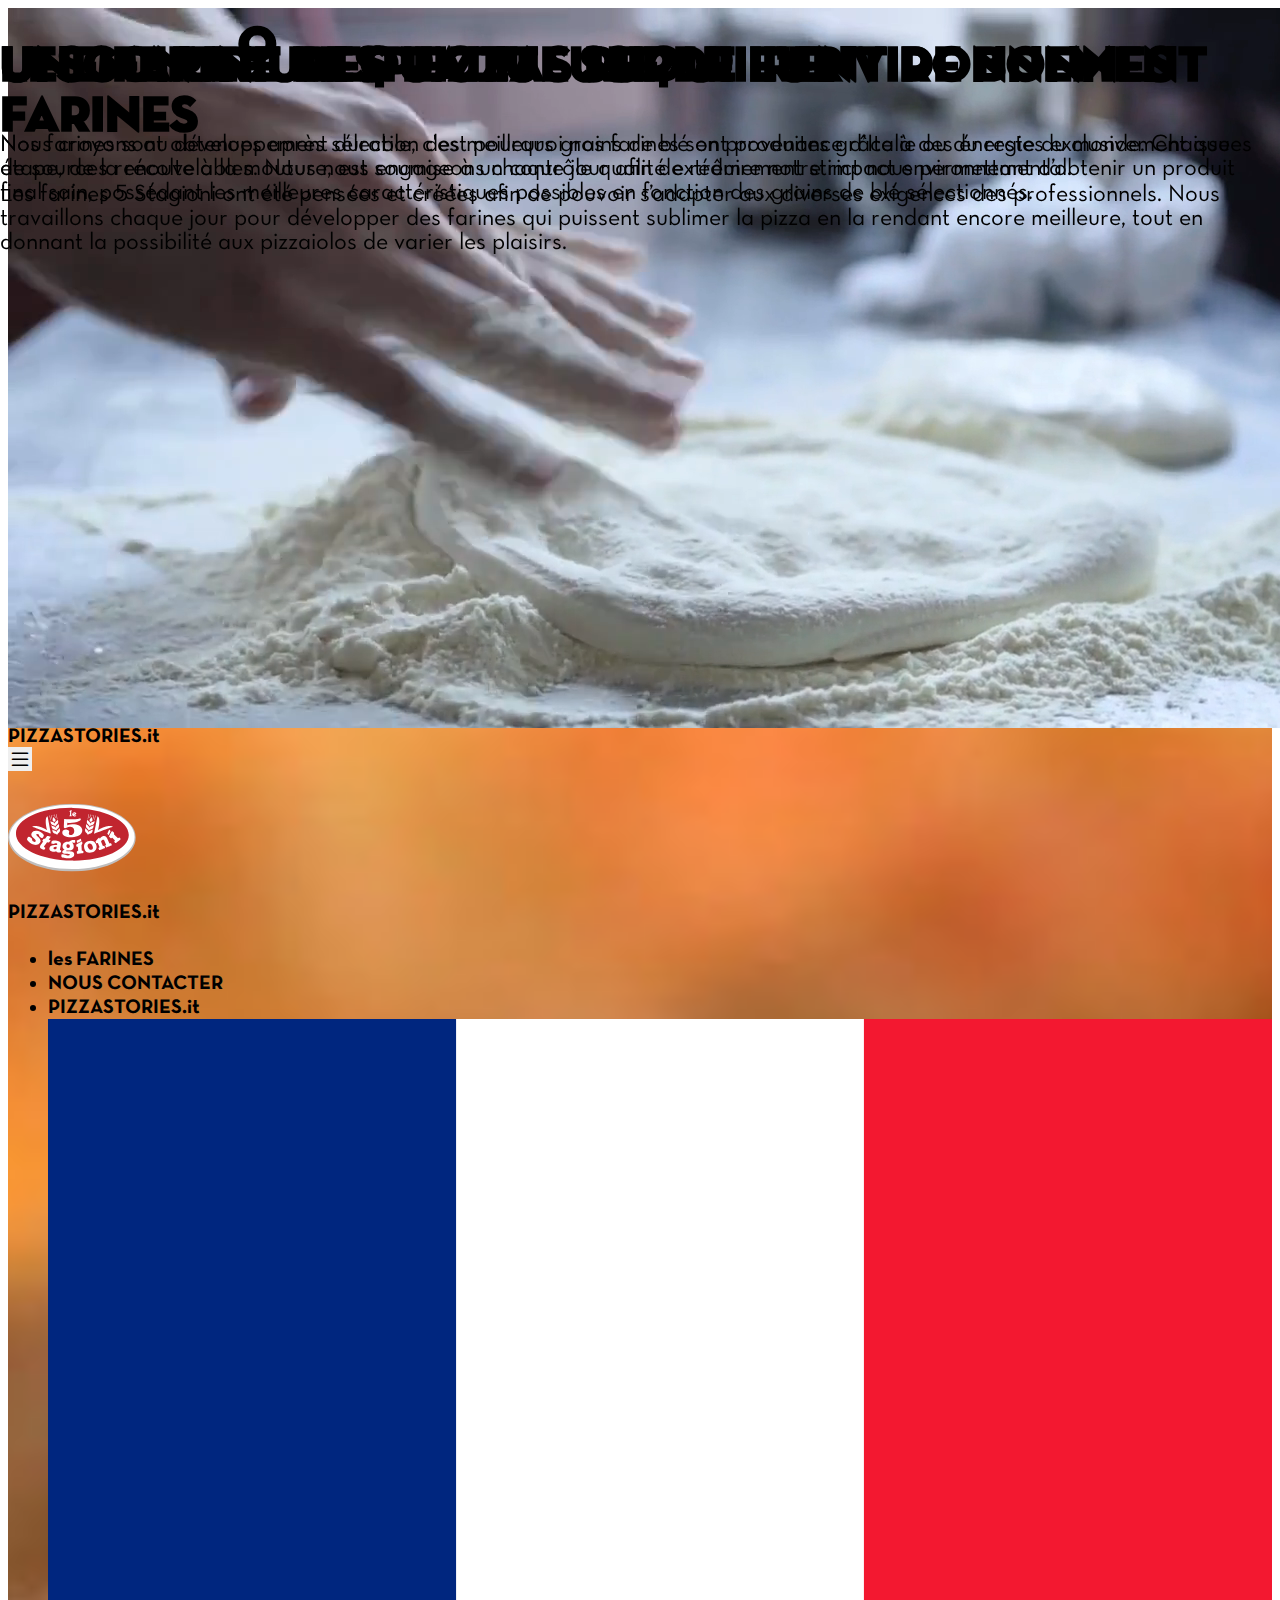
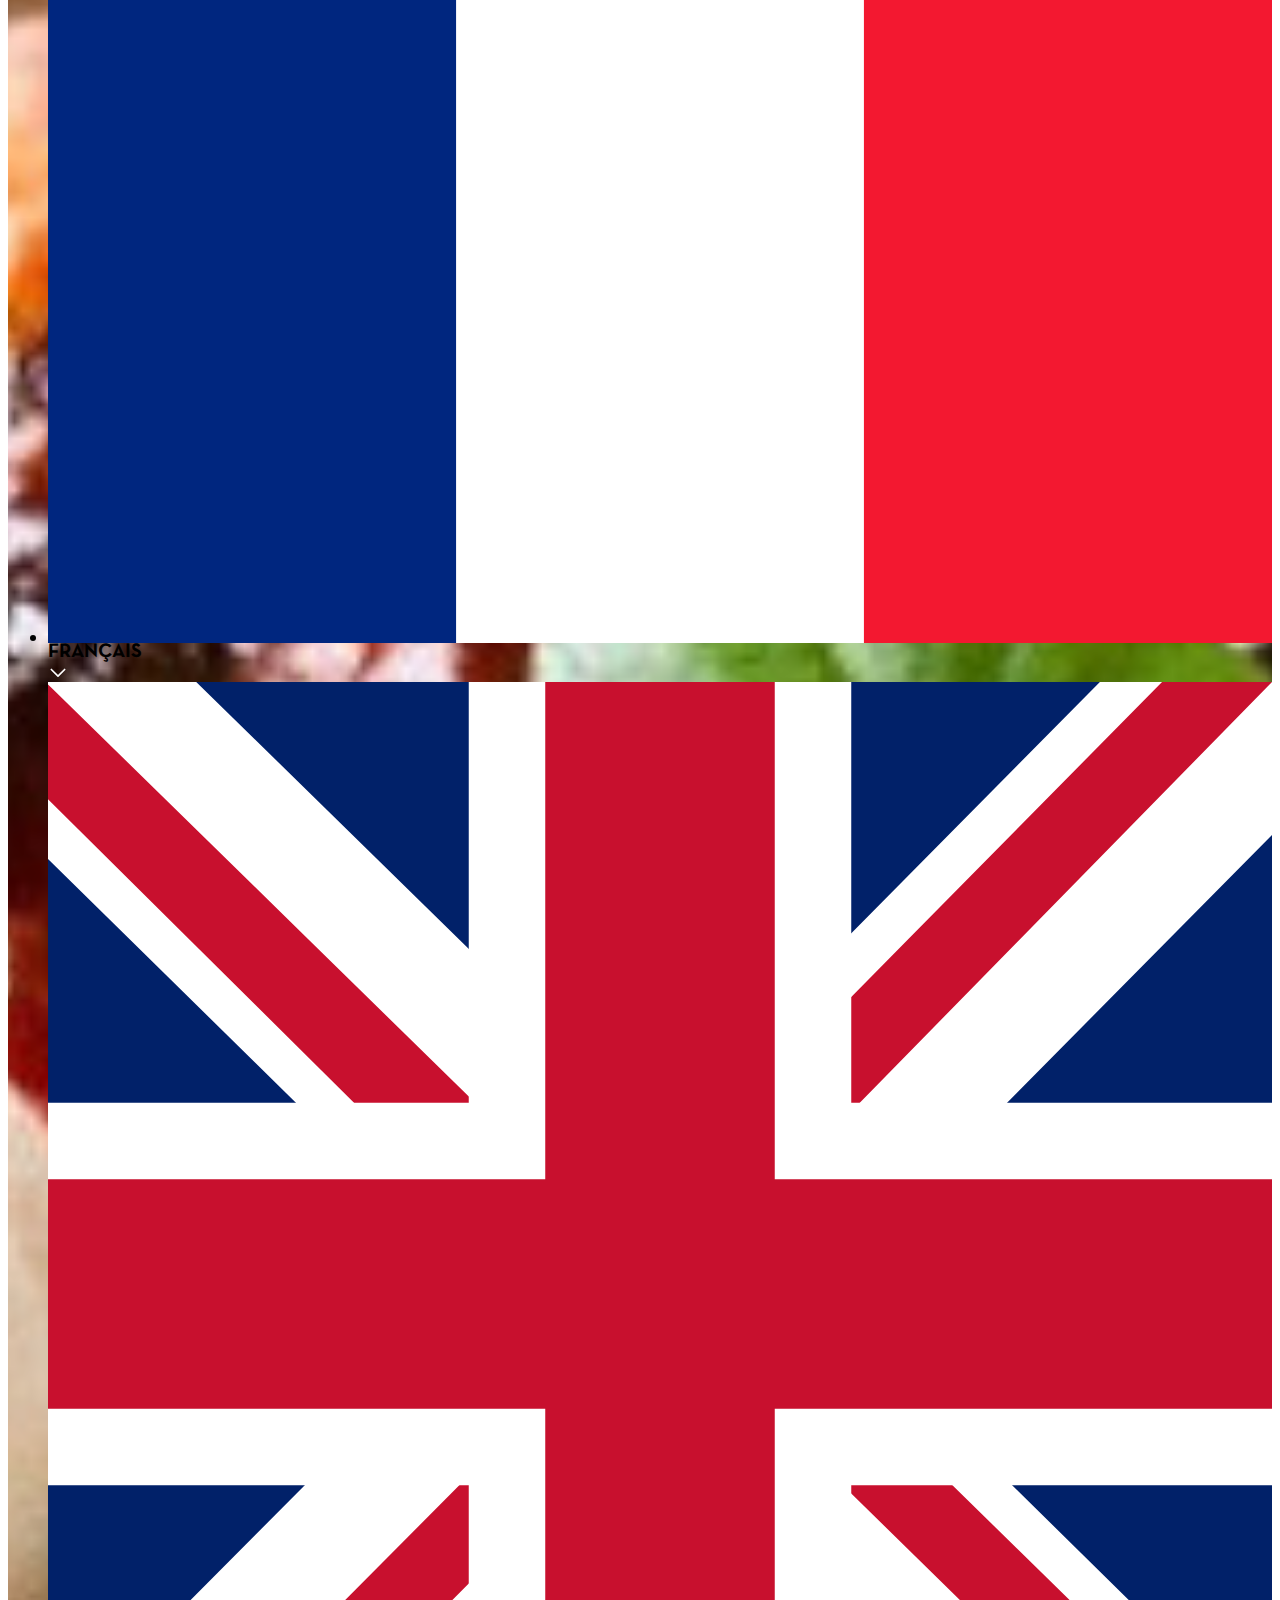
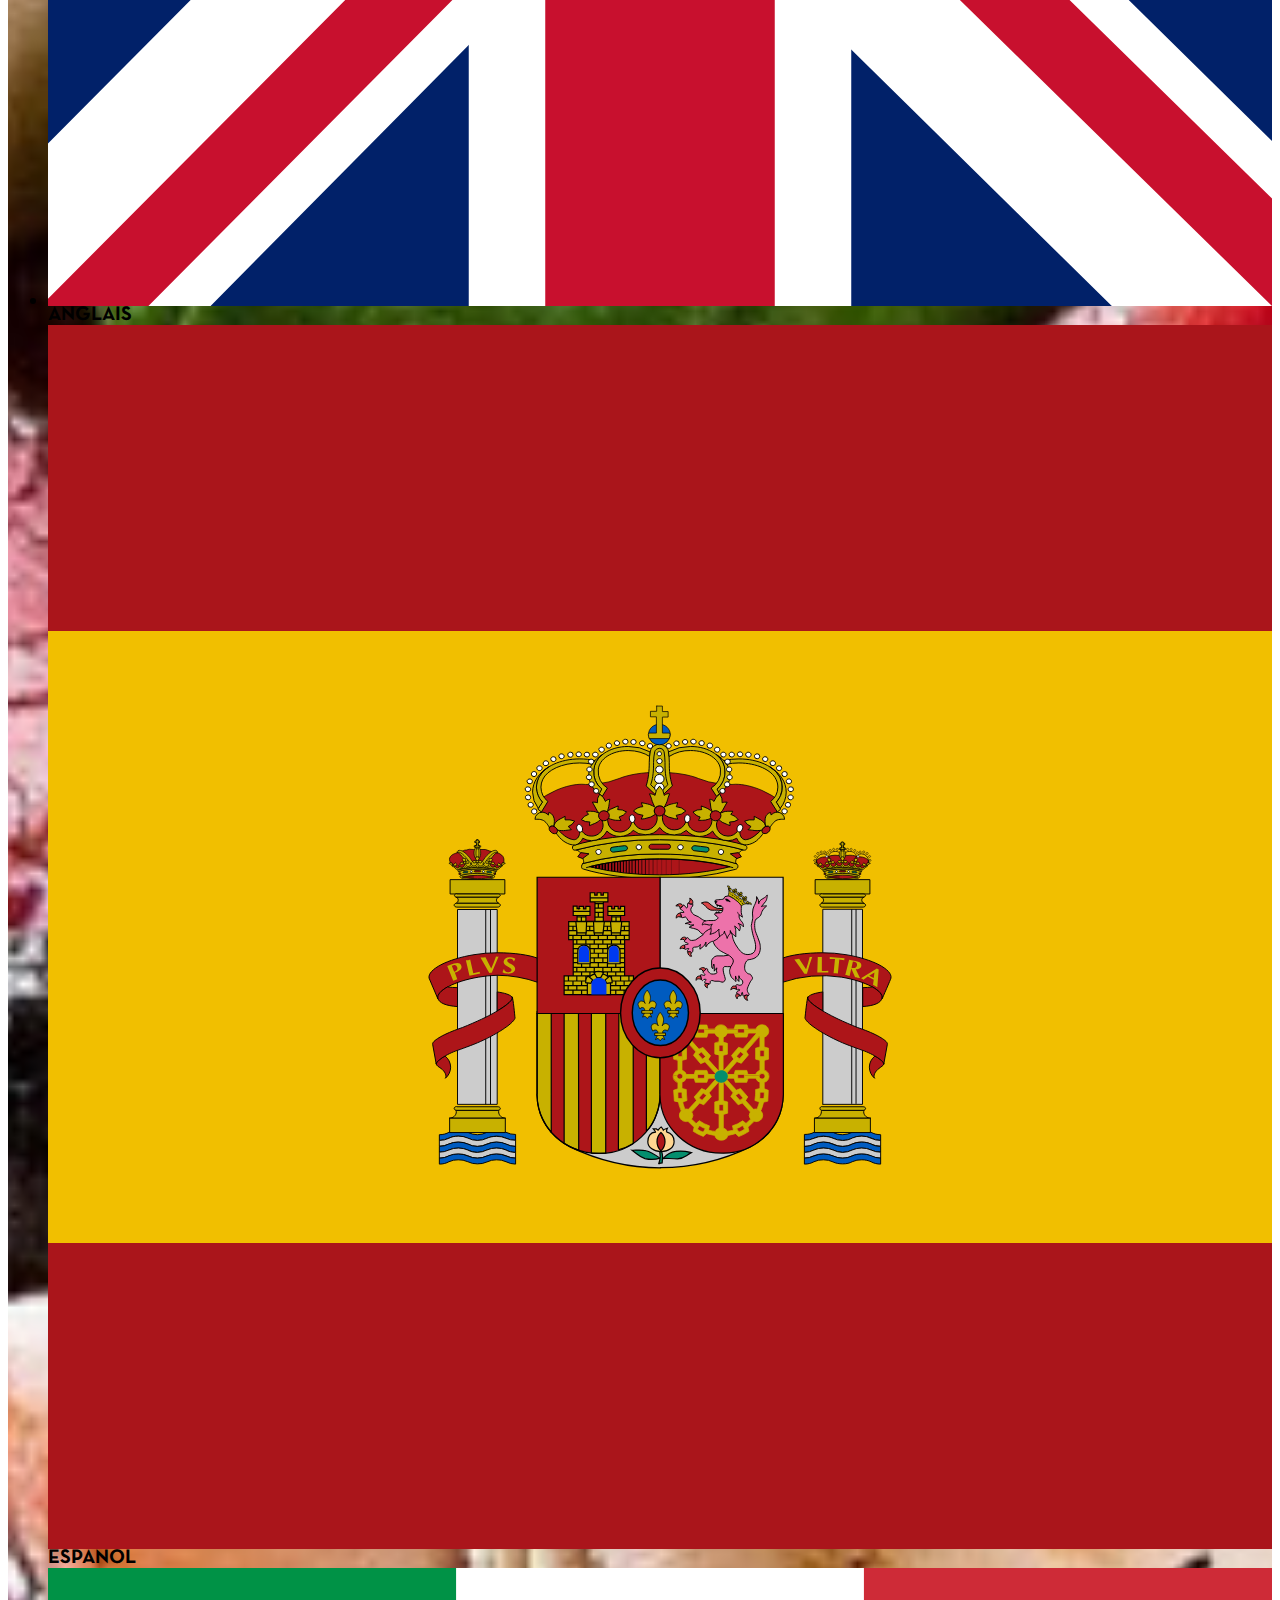
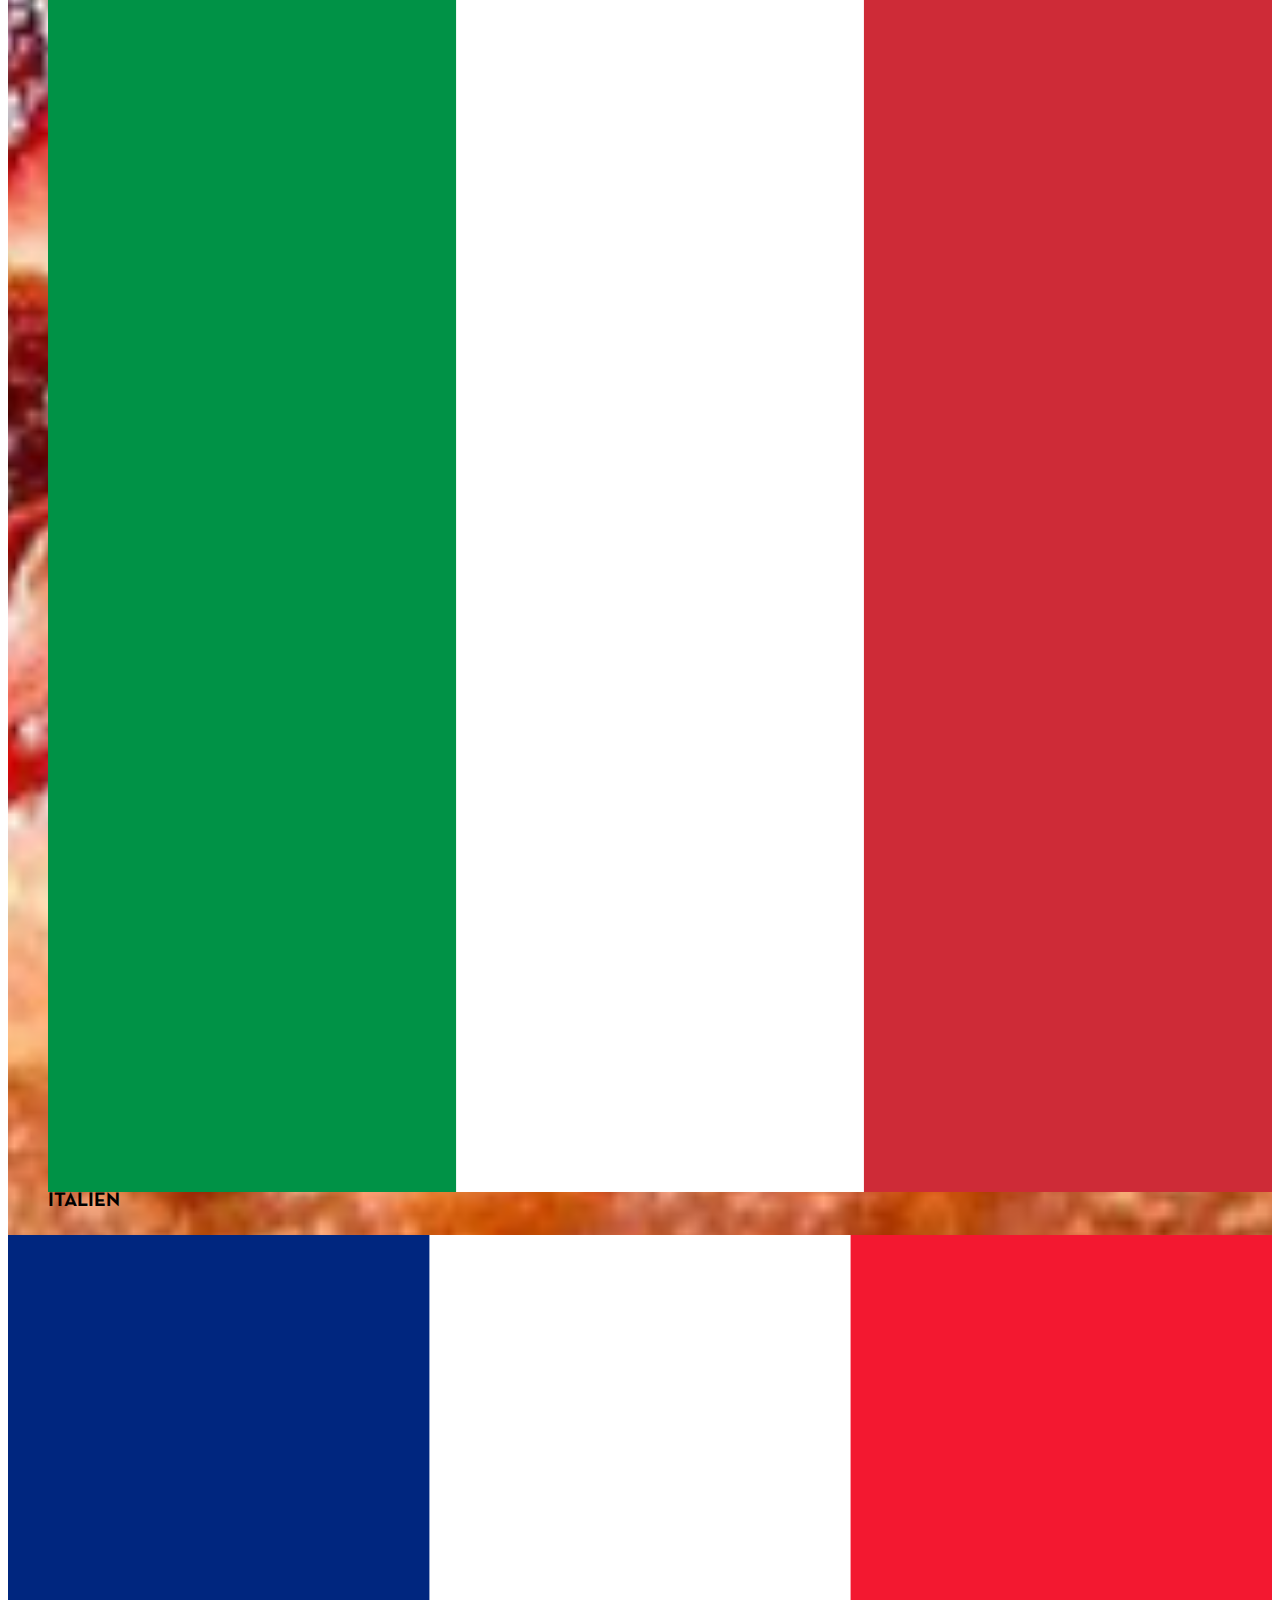
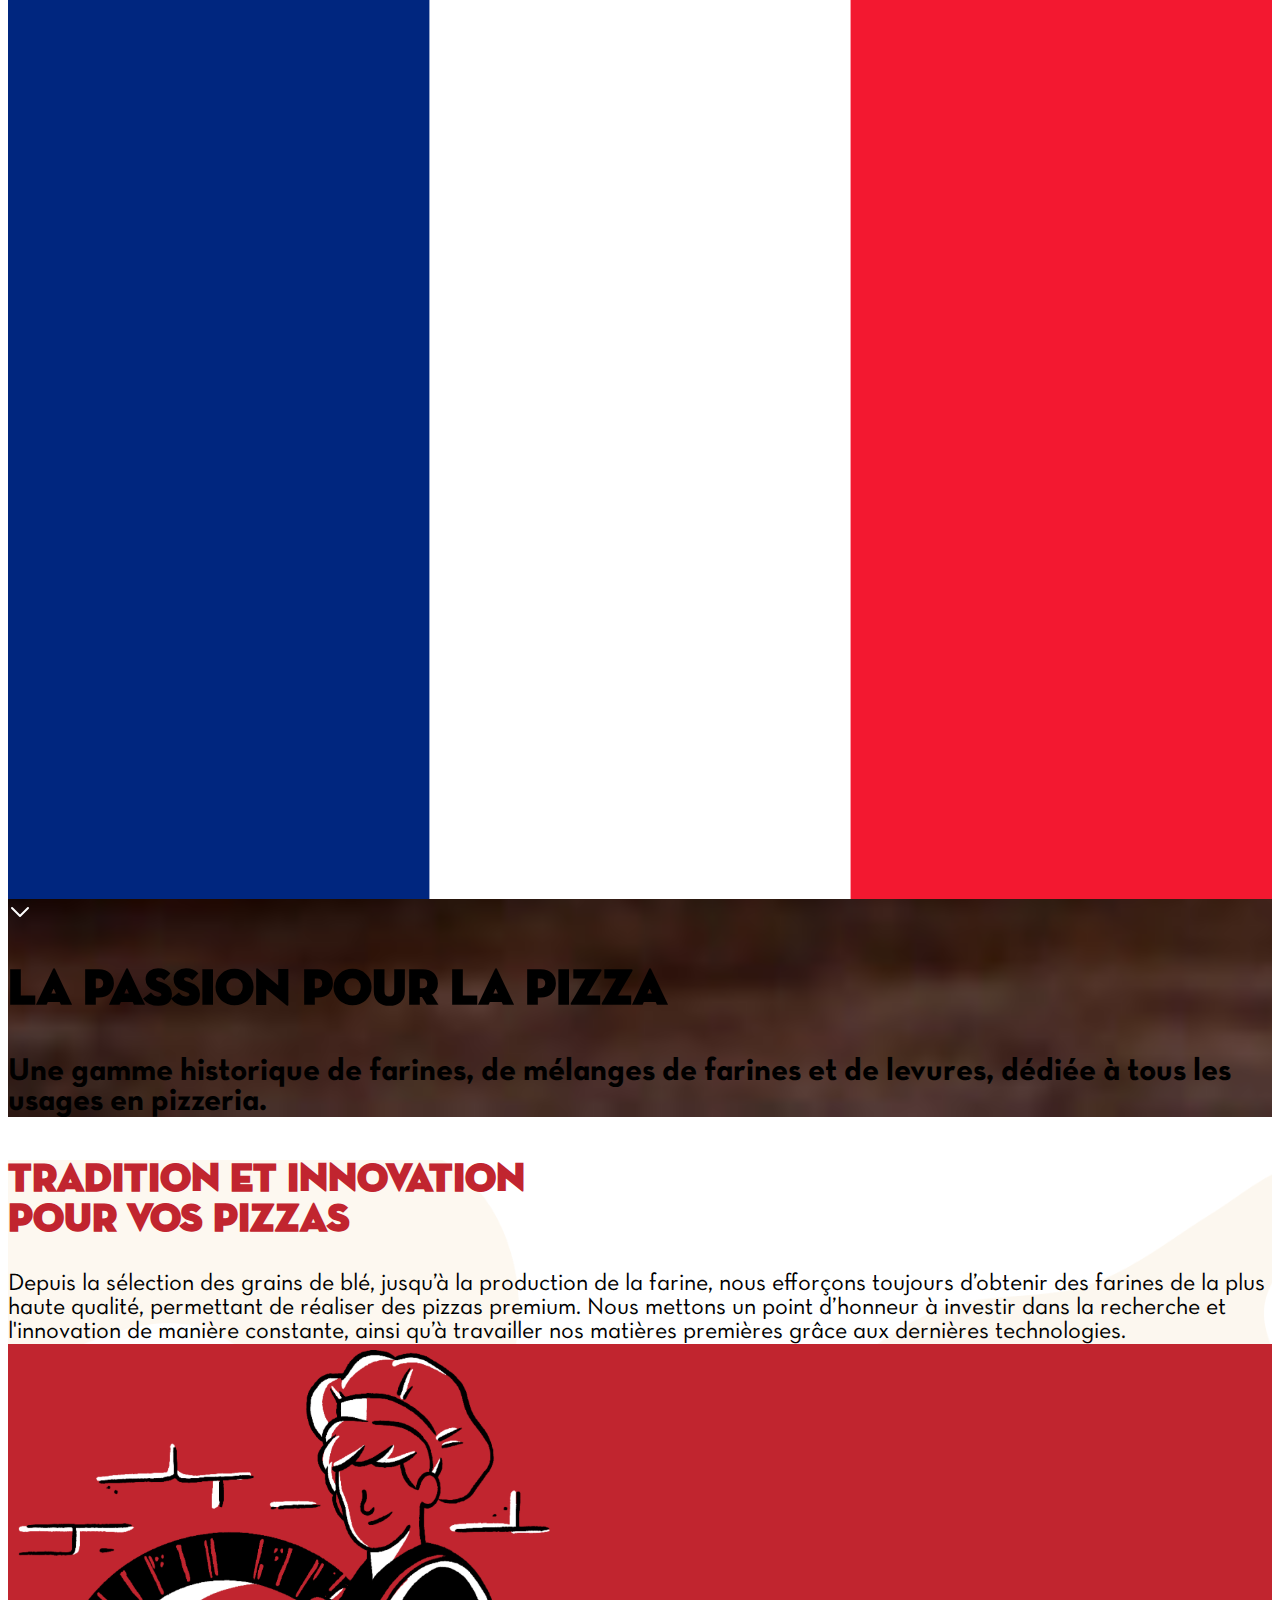
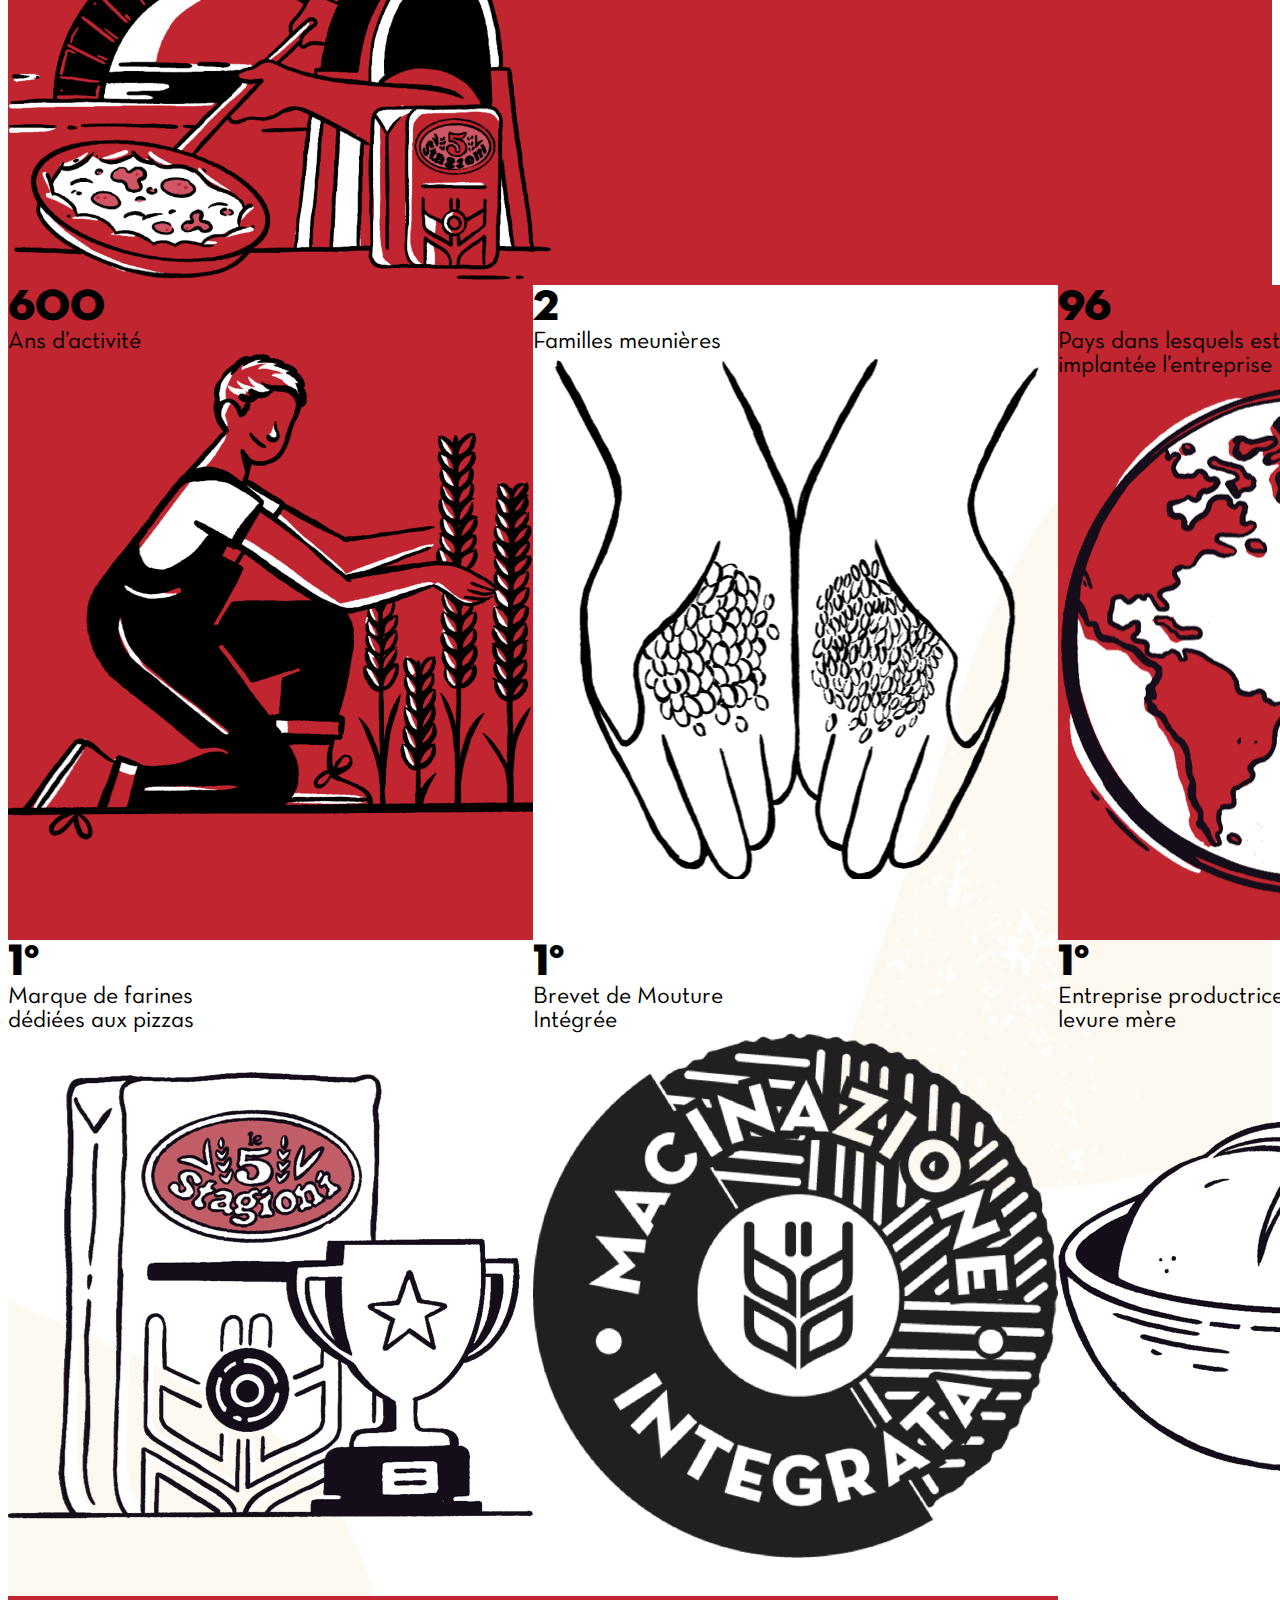
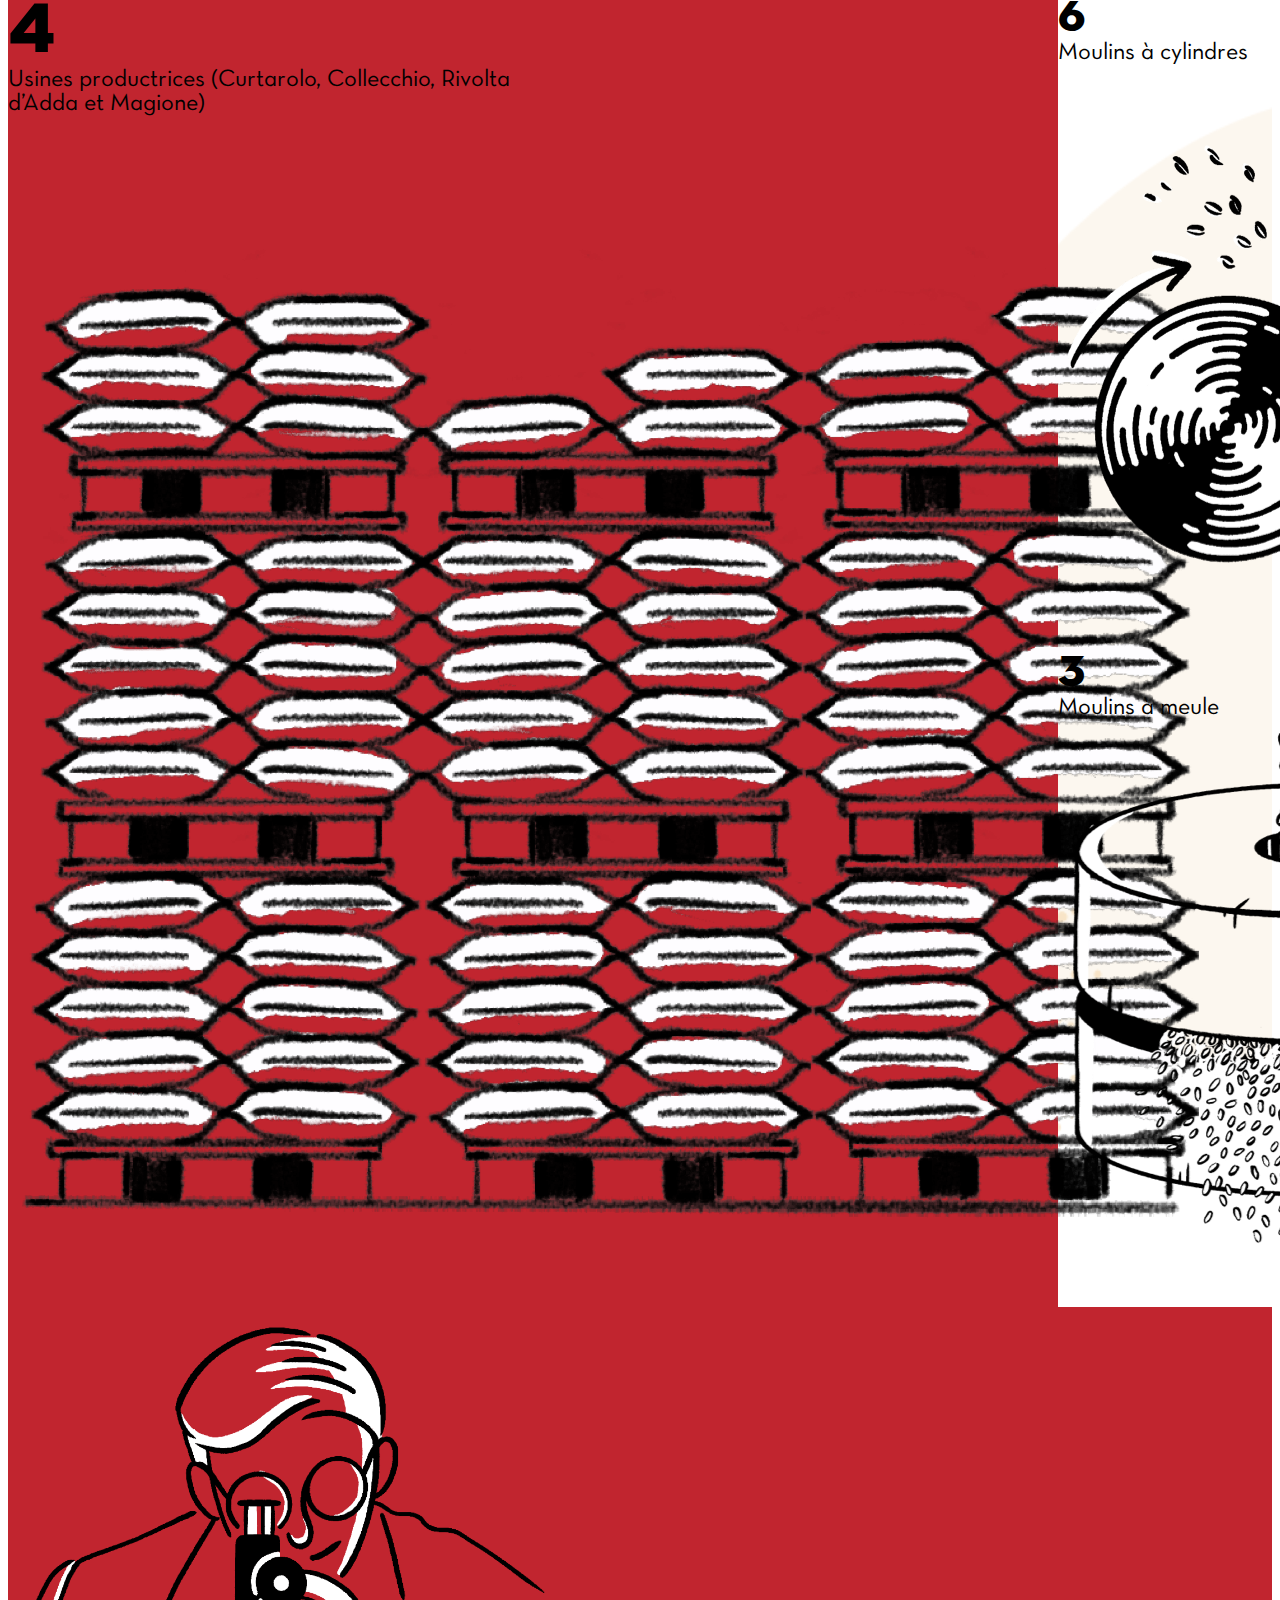
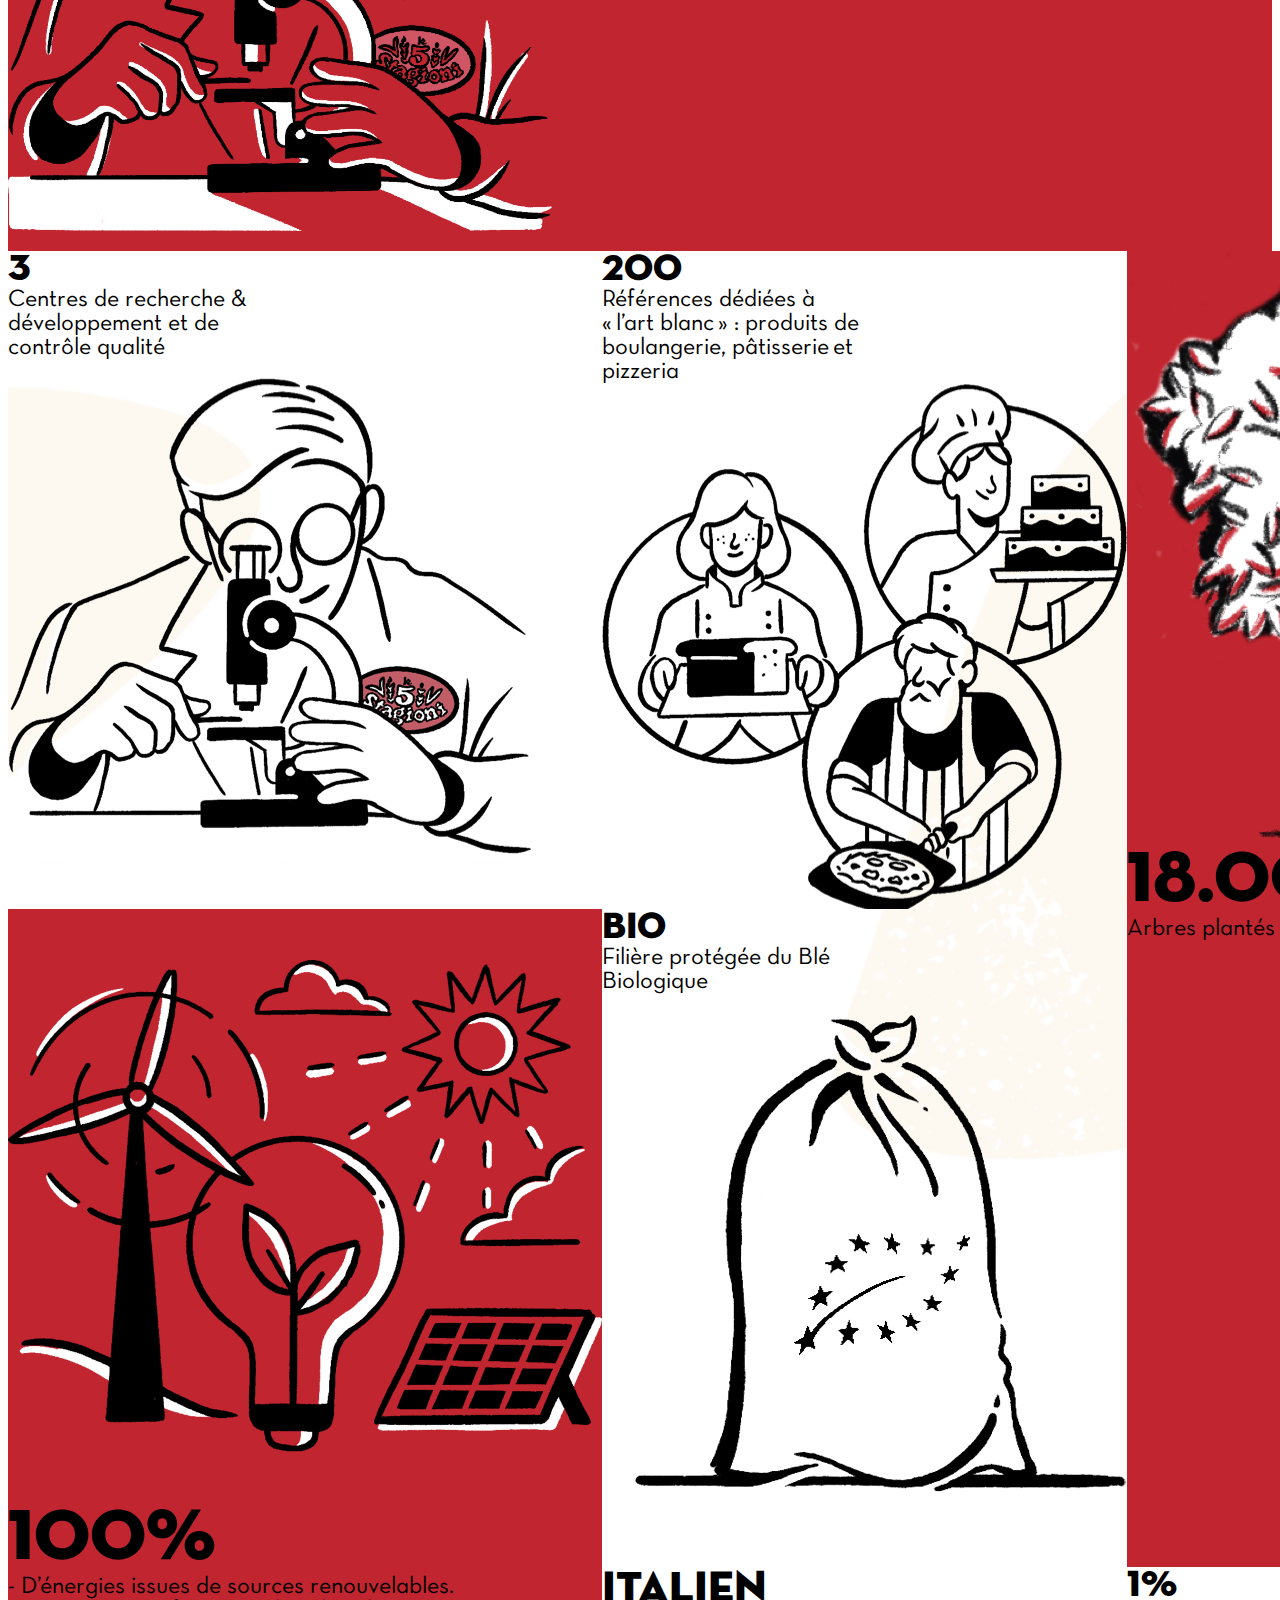
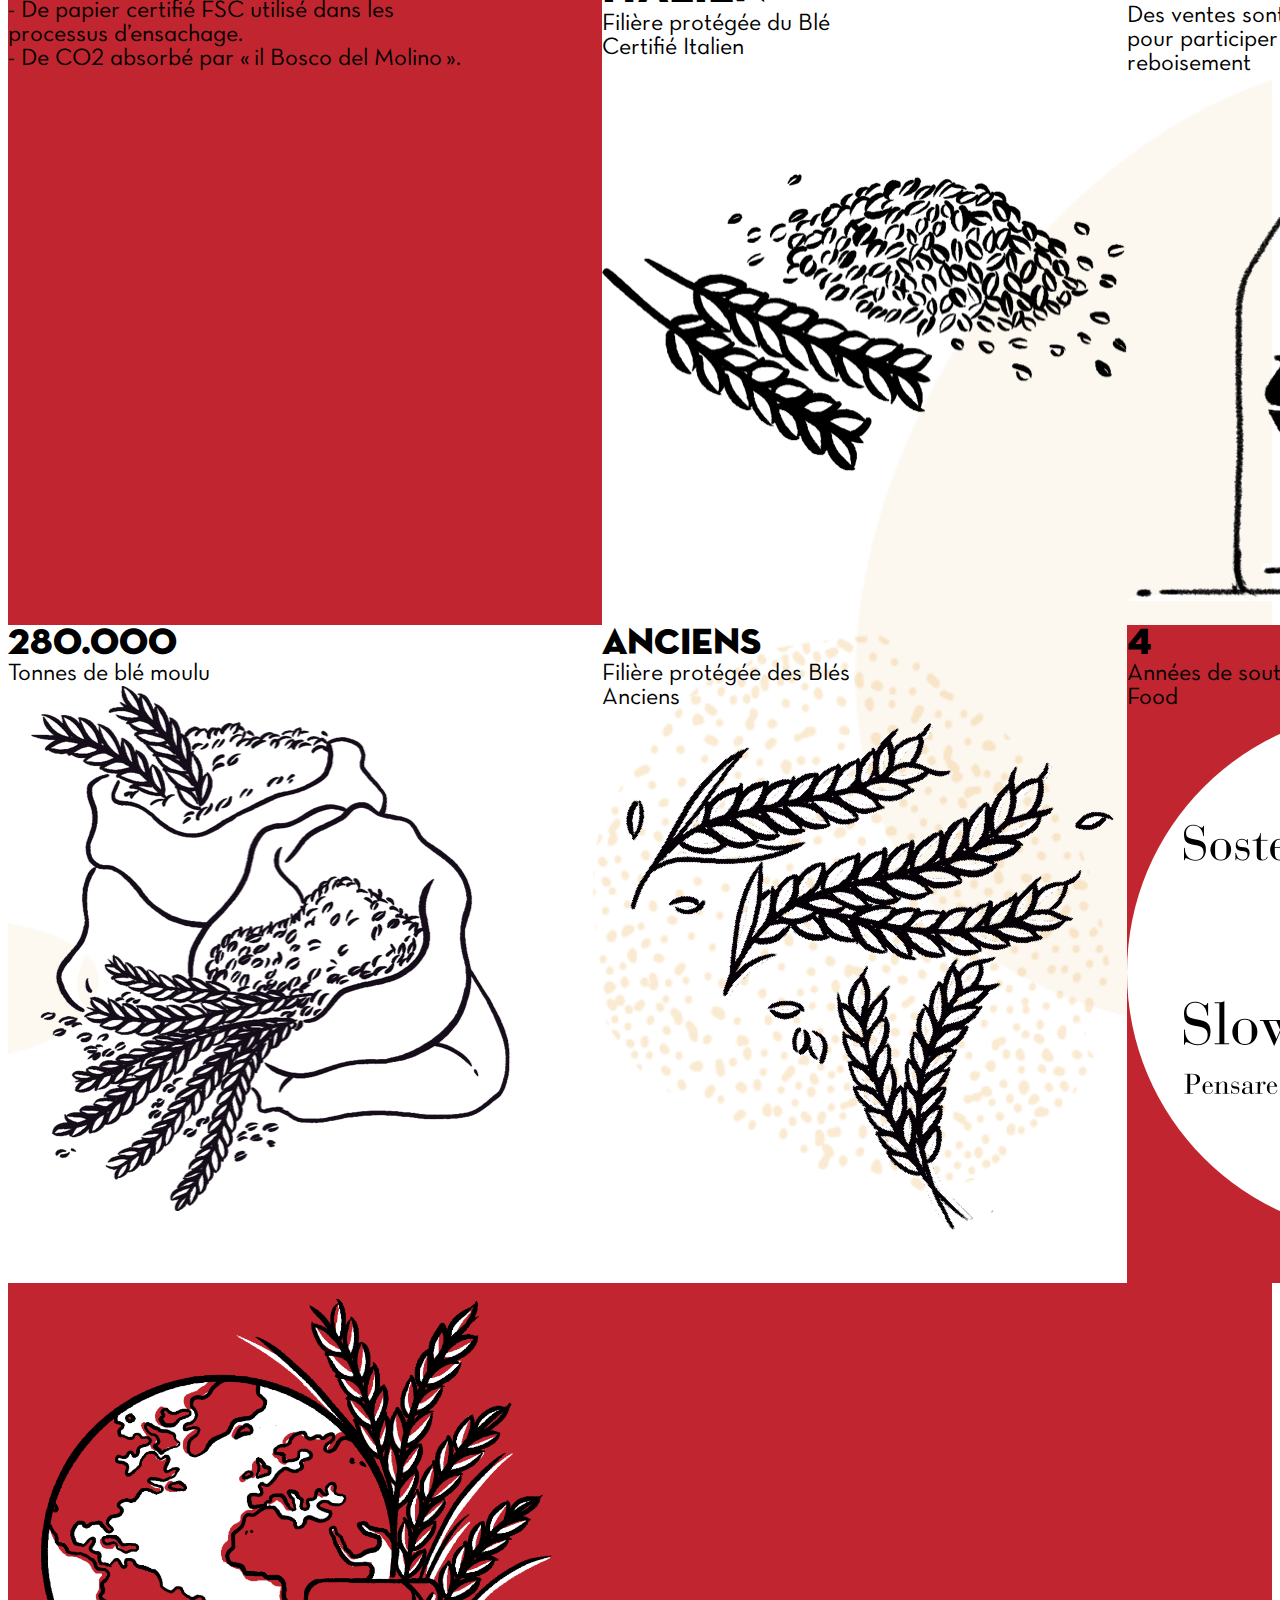
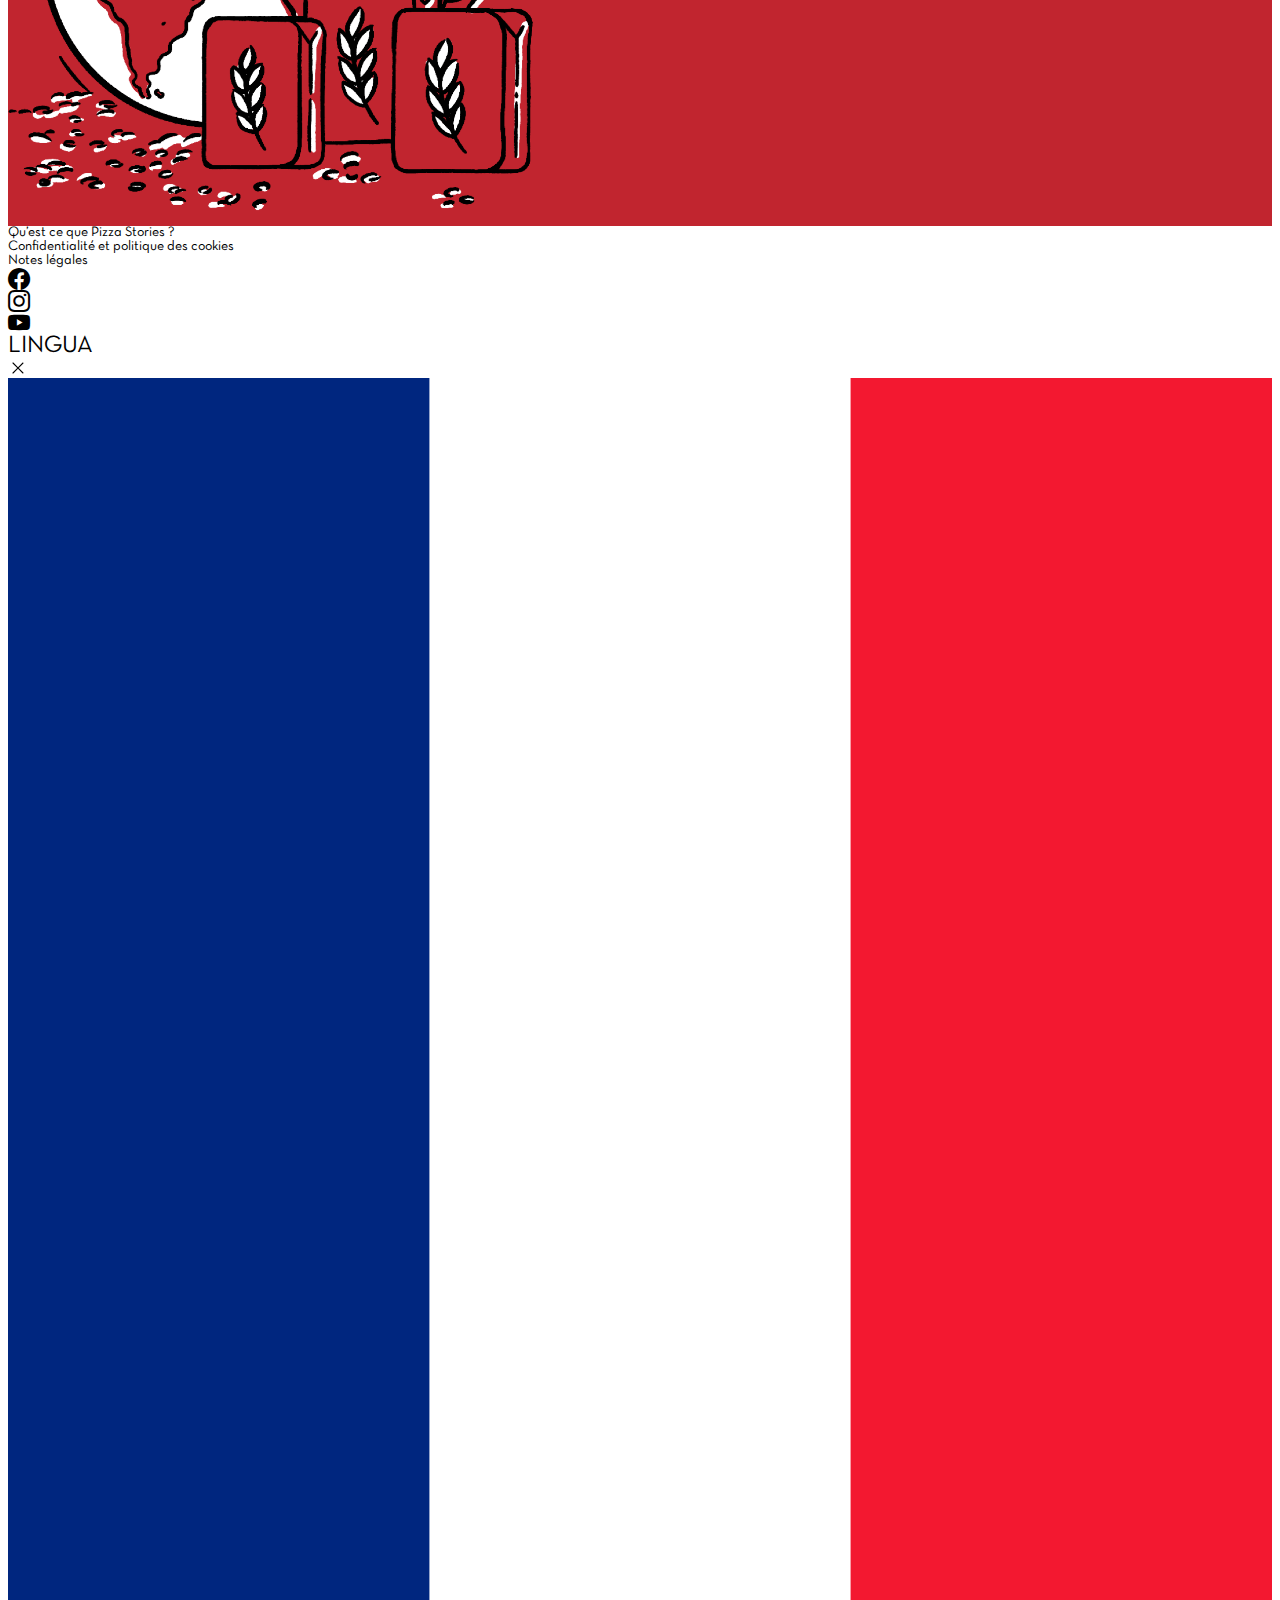
<file: index.fr.html>
<html lang="fr"><head>
  <!-- Required meta tags -->
  <meta charset="utf-8">
  <meta name="viewport" content="width=device-width, initial-scale=1">

  <!-- Bootstrap CSS -->
  <link href="https://cdn.jsdelivr.net/npm/bootstrap@5.0.2/dist/css/bootstrap.min.css" rel="stylesheet" integrity="sha384-EVSTQN3/azprG1Anm3QDgpJLIm9Nao0Yz1ztcQTwFspd3yD65VohhpuuCOmLASjC" crossorigin="anonymous">
  <link rel="stylesheet" href="https://cdn.jsdelivr.net/npm/bootstrap-icons@1.5.0/font/bootstrap-icons.css">

  <!-- Custom stylesheet -->
  <link href="style.css" rel="stylesheet">

  <!-- SEO -->
  <title>Le 5 stagioni</title>
  <link rel="shortcut icon" href="images/favicon.png" type="image/x-icon">

  <!-- Custom js -->
  <script src="scripts/bodyscrolllock.min.js"></script>
  <script lang="javascript">
    function toggleNavbarBackground() {
      const navbar = document.getElementById("navbar");
      navbar.classList.toggle("background");
    }
    function toggleDesktopLangSidebar() {
      const sidebar = document.getElementById("lang-sidebar");
      const layer = document.getElementById("lang-layer");
      sidebar.classList.toggle("hidden");
      layer.classList.toggle("hidden");
      if (sidebar.classList.contains("hidden")) {
        bodyScrollLock.enableBodyScroll(sidebar);
      } else {
        bodyScrollLock.disableBodyScroll(sidebar);
      }
    }
  </script>
</head>

<body style="">
  <!-- HEADING -->
  <div class="container-fluid position-relative vh-75 bg-cover-center" id="heading-stripe">
    <div class="position-absolute position-absolute-center overflow-hidden">
      <div class="video-16by9 position-absolute-center h-100vh">
        <video loop="" playsinline="" muted="" autoplay="" id="videoloop">
          <source src="images/loop_2_ok.mp4" type="video/mp4">
        </video>
      </div>
    </div>
    <div class="position-absolute position-absolute-center layer"></div>
    <div class="position-absolute position-absolute-center d-flex flex-column justify-content-center align-items-center">
      <nav id="navbar" class="navbar navbar-expand-lg navbar-dark p-3 p-lg-5 mx-lg-4 d-flex justify-content-between align-items-center position-absolute background">

        <div class="d-lg-none position-relative pb-4">
          <!-- NOTE: this item acts as placeholder only -->
          <div class="nav-item hidden">
            <a class="px-lg-4 mx-xl-2 navbar-item text-white" href="https://pizzastories.le5stagioni.it">PIZZASTORIES.it</a>
          </div>
          <div class="position-absolute position-absolute-center d-flex align-items-center">
            <button onclick="toggleNavbarBackground()" class="navbar-toggler text-white" type="button" data-bs-toggle="collapse" data-bs-target="#mainNavbar" aria-controls="mainNavbar" aria-expanded="true" aria-label="Toggle navigation">
              <i class="bi bi-list"></i>
            </button>
          </div>
        </div>

        <h1 class="me-md-5">
          <a href="index.fr.html">
            <img class="logo" src="images/5-stagioni-logo.svg">
          </a>
        </h1>

        <div class="nav-item d-lg-none">
          <a class="px-lg-4 mx-xl-2 navbar-item text-white" href="https://pizzastories.le5stagioni.it">PIZZASTORIES.it</a>
        </div>
        
        <!-- Navbar items -->
        <div class="navbar-collapse py-md-0 justify-content-end collapse show" id="mainNavbar" style="">
          <ul class="navbar-nav pt-3 pt-lg-0">
            <li class="nav-item mx-xl-2">
              <a class="px-lg-4 navbar-item text-white" href="https://pizzastories.le5stagioni.it/fr/produits">les FARINES</a>
            </li>
            <li class="nav-item mx-xl-2">
              <a class="px-lg-4 navbar-item text-white" href="https://pizzastories.le5stagioni.it/fr/support">NOUS CONTACTER</a>
            </li>
            <li class="nav-item mx-xl-2" id="pizzastories-link-desktop">
              <a class="px-lg-4 navbar-item text-white" href="https://pizzastories.le5stagioni.it/fr">PIZZASTORIES.it</a>
            </li>
            <li class="nav-item mx-xl-2 border-top mt-4 pt-3" id="lang-switch-mobile">
              <a data-bs-toggle="collapse" href="#mobileNavbarLangs" role="button" aria-expanded="true" aria-controls="mobileNavbarLangs" class="text-white py-2 navbar-item selected-lang d-flex">
                <div class="w-100 d-flex align-items-center justify-content-between pb-3">
                  <div class="my-1 d-flex align-items-center w-100 text-uppercase d-flex">
                    <img src="images/flags/fr.svg" class="lang-icon border border-dark rounded-circle">
                    <div class="ps-3">FRANÇAIS</div>
                  </div>
                  <svg class="chevron-down" xmlns="http://www.w3.org/2000/svg" aria-hidden="true" role="img" width="1.25rem" height="1.25rem" preserveAspectRatio="xMidYMid meet" viewBox="0 0 24 24"><g fill="none"><path d="M4 9l8 8l8-8" stroke="white" stroke-width="2" stroke-linecap="round" stroke-linejoin="round"></path></g></svg>
                </div>
              </a>
            </li>
            <li class="nav-item mx-xl-2 collapse" id="mobileNavbarLangs" style="">
              <a class="navbar-item text-white d-block py-2 mt-3 font-weight-bold font-sm w-100" href="index.en.html">
                <div class="my-1 d-flex align-items-center w-100 text-uppercase link-black d-flex">
                  <img src="images/flags/gb.svg" class="lang-icon border border-dark rounded-circle">
                  <div class="ps-3">ANGLAIS</div>
                </div>
              </a>
              <a class="navbar-item text-white d-block py-2 font-weight-bold font-sm w-100" href="index.es.html">
                <div class="my-1 d-flex align-items-center w-100 text-uppercase link-black d-flex">
                  <img src="images/flags/es.svg" class="lang-icon border border-dark rounded-circle">
                  <div class="ps-3">ESPANOL</div>
                </div>
              </a>
              <a class="navbar-item text-white d-block py-2 font-weight-bold font-sm w-100" href="index.html">
                <div class="my-1 d-flex align-items-center w-100 text-uppercase link-black d-flex">
                  <img src="images/flags/it.svg" class="lang-icon border border-dark rounded-circle">
                  <div class="ps-3">ITALIEN</div>
                </div>
              </a>
            </li>
          </ul>
        </div>

        <!-- lang toggler -->
        <div class="mx-xl-2 d-none d-lg-block cursor-pointer" onclick="toggleDesktopLangSidebar()">
          <img src="images/flags/fr.svg" class="lang-icon border border-dark rounded-circle">
          <svg class="chevron-down" xmlns="http://www.w3.org/2000/svg" aria-hidden="true" role="img" width="1em" height="1em" preserveAspectRatio="xMidYMid meet" viewBox="0 0 24 24"><g fill="none"><path d="M4 9l8 8l8-8" stroke="white" stroke-width="2" stroke-linecap="round" stroke-linejoin="round"></path></g></svg>
        </div>
      </nav>
      <div class="row justify-content-center">
        <div class="col-12 col-md-8 text-center">
          <h2 class="text-white">LA PASSION POUR LA PIZZA</h2>
          <h4 class="text-white">Une gamme historique de farines, de mélanges de farines et de levures, dédiée à tous les usages en pizzeria.</h4>
        </div>
      </div>
    </div>
  </div>
  <!-- STRIPE ONE COL -->
  <div class="bg-painting bg-cover-center py-5">
    <div class="container py-md-4">
      <div class="row justify-content-center">
        <div class="col-12 px-3">
          <h3 class="text-red text-center fw-bold font-neutra-display">TRADITION ET INNOVATION<br class="d-none d-md-block">POUR VOS PIZZAS</h3>
        </div>
        <div class="col-12 col-md-10 col-xl-8 px-3">Depuis la sélection des grains de blé, jusqu’à la production de la farine, nous efforçons toujours d’obtenir des farines de la plus haute qualité, permettant de réaliser des pizzas premium. Nous mettons un point d’honneur à investir dans la recherche et l'innovation de manière constante, ainsi qu’à travailler nos matières premières grâce aux dernières technologies.</div>
      </div>
    </div>
  </div>
  <!-- STRIPE TWO COL -- 1 -->
  <div class="bg-red position-relative">
    <div class="position-inline position-md-absolute position-absolute-center d-flex align-items-center">
      <div class="container">
        <div class="row">
          <div class="col-12 col-md-6 text-white py-5 px-3">
            <h2 class="mb-4">LES MEILLEURES PIZZAS REQUIÈRENT DE BONNES FARINES</h2>
            <div>Les farines 5 Stagioni ont été pensées et créées afin de pouvoir s’adapter aux diverses exigences des professionnels. Nous travaillons chaque jour pour développer des farines qui puissent sublimer la pizza en la rendant encore meilleure, tout en donnant la possibilité aux pizzaiolos de varier les plaisirs.</div>
          </div>
        </div>
      </div>
    </div>
    <div class="container-fluid">
      <div class="row justify-content-end">
        <div class="col-12 col-md-6 p-3 d-flex justify-content-center">
          <img src="images/stripes/two-col-1/image.png" class="two-col-image m-2">
        </div>
      </div>
    </div>
  </div>
  <!-- GRID -- 1 -->
  <div class="bg-painting bg-cover-center p-md-5 py-5">
    <div class="container-fluid py-md-4 px-2">
      <div class="grid">
        <!-- tile 1 - landscape -->
        <div class="grid-tile bg-red tile-landscape">
          <div class="p-3 p-md-4  h-100 d-flex justify-content-between align-items-end flex-wrap">
            <div class="text-container w-100 w-md-50 order-2 order-md-1">
              <div class="tile-number text-white">
                600
              </div>
              <span>Ans d’activité</span>
            </div>
            <div class="image-container align-self-start w-100 w-md-50 d-flex justify-content-end order-1 order-md-2">
              <div class="w-50 w-md-100">
                <img class="img-fluid" src="images/stripes/grid-1/tile-1-image-v2.png">
              </div>
            </div>
          </div>
        </div>
        <!-- tile 2 - landscape -->
        <div class="grid-tile tile-landscape">
          <div class="p-3 p-md-4  h-100 d-flex justify-content-between align-items-end flex-wrap">
            <div class="text-container w-100 w-md-50 order-2 order-md-1">
              <div class="tile-number">
                2
              </div>
              <span>Familles meunières&nbsp;</span>
            </div>
            <div class="image-container align-self-start w-100 w-md-50 d-flex justify-content-end order-1 order-md-2">
              <div class="w-50 w-md-100">
                <img class="img-fluid" src="images/stripes/grid-1/tile-2-image-v2.png">
              </div>
            </div>
          </div>
        </div>
        <!-- tile 3 - landscape -->
        <div class="grid-tile bg-red tile-landscape">
          <div class="p-3 p-md-4  h-100 d-flex justify-content-between align-items-end flex-wrap">
            <div class="text-container w-100 w-md-50 order-2 order-md-1">
              <div class="tile-number text-white">
                96
              </div>
              <span>Pays dans lesquels est implantée l’entreprise</span>
            </div>
            <div class="image-container align-self-start w-100 w-md-50 d-flex justify-content-end order-1 order-md-2">
              <div class="w-50 w-md-100">
                <img class="img-fluid" src="images/stripes/grid-1/tile-3-image-v2.png">
              </div>
            </div>
          </div>
        </div>
        <!-- tile 4 - landscape -->
        <div class="grid-tile tile-landscape">
          <div class="p-3 p-md-4  h-100 d-flex justify-content-between align-items-end flex-wrap">
            <div class="text-container w-100 w-md-50 order-2 order-md-1">
              <div class="tile-number">
                1°
              </div>
              <span>Marque de farines dédiées aux pizzas</span>
            </div>
            <div class="image-container align-self-start w-100 w-md-50 d-flex justify-content-end order-1 order-md-2">
              <div class="w-50 w-md-100">
                <img class="img-fluid" src="images/stripes/grid-1/tile-4-image-v2.png">
              </div>
            </div>
          </div>
        </div>
        <!-- tile 5 - landscape -->
        <div class="grid-tile tile-landscape">
          <div class="p-3 p-md-4  h-100 d-flex justify-content-between align-items-end flex-wrap">
            <div class="text-container w-100 w-md-50 order-2 order-md-1">
              <div class="tile-number">
                1°
              </div>
              <span>Brevet de Mouture Intégrée&nbsp;</span>
            </div>
            <div class="image-container align-self-start w-100 w-md-50 d-flex justify-content-end order-1 order-md-2">
              <div class="w-50 w-md-100">
                <img class="img-fluid" src="images/stripes/grid-1/tile-5-image-v2.png">
              </div>
            </div>
          </div>
        </div>
        <!-- tile 6 - landscape -->
        <div class="grid-tile tile-landscape">
          <div class="p-3 p-md-4  h-100 d-flex justify-content-between align-items-end flex-wrap">
            <div class="text-container w-100 w-md-50 order-2 order-md-1">
              <div class="tile-number">
                1°
              </div>
              <span>Entreprise productrice de levure mère</span>
            </div>
            <div class="image-container align-self-start w-100 w-md-50 d-flex justify-content-end order-1 order-md-2">
              <div class="w-50 w-md-100">
                <img class="img-fluid" src="images/stripes/grid-1/tile-6-image-v2.png">
              </div>
            </div>
          </div>
        </div>
        <!-- tile 7 - large -->
        <div class="grid-tile bg-red tile-large">
          <div class="p-3 p-md-4  h-100 d-flex justify-content-between align-items-end flex-wrap">
            <div class="text-container w-100 w-md-50 order-2 order-md-1">
              <div class="tile-number text-white">
                4
              </div>
              <span>Usines productrices (Curtarolo, Collecchio, Rivolta d’Adda et Magione)</span>
            </div>
            <div class="image-container align-self-start w-100 w-md-50 d-flex justify-content-end order-1 order-md-2">
              <div class="w-50 w-md-100">
                <img class="img-fluid" src="images/stripes/grid-1/tile-7-image-v2.png">
              </div>
            </div>
          </div>
        </div>
        <!-- tile 8 - landscape -->
        <div class="grid-tile tile-landscape">
          <div class="p-3 p-md-4  h-100 d-flex justify-content-between align-items-end flex-wrap">
            <div class="text-container w-100 w-md-50 order-2 order-md-1">
              <div class="tile-number">
                6
              </div>
              <span>Moulins à cylindres</span>
            </div>
            <div class="image-container align-self-start w-100 w-md-50 d-flex justify-content-end order-1 order-md-2">
              <div class="w-50 w-md-100">
                <img class="img-fluid" src="images/stripes/grid-1/tile-8-image-v2.png">
              </div>
            </div>
          </div>
        </div>
        <!-- tile 9 - landscape -->
        <div class="grid-tile tile-landscape">
          <div class="p-3 p-md-4  h-100 d-flex justify-content-between align-items-end flex-wrap">
            <div class="text-container w-100 w-md-50 order-2 order-md-1">
              <div class="tile-number">
                3
              </div>
              <span>Moulins à meule</span>
            </div>
            <div class="image-container align-self-start w-100 w-md-50 d-flex justify-content-end order-1 order-md-2">
              <div class="w-50 w-md-100">
                <img class="img-fluid" src="images/stripes/grid-1/tile-9-image-v2.png">
              </div>
            </div>
          </div>
        </div>
      </div>
    </div>
  </div>
  <!-- STRIPE TWO COL -- 2 -->
  <div class="bg-red position-relative">
    <div class="position-inline position-md-absolute position-absolute-center d-flex align-items-center">
      <div class="container">
        <div class="row flex-row-reverse">
          <div class="col-12 col-md-6 text-white py-5 px-3">
            <h2 class="mb-4">UN CONTRÔLE QUALITÉ SUPÉRIEUR</h2>
            <div>Nos farines sont obtenues après sélection des meilleurs grains de blé en provenance d’Italie ou du reste du monde. Chaque étape, de la récolte à la mouture, est soumise à un contrôle qualité extrêmement strict nous permettant d’obtenir un produit final sain, possédant les meilleures caractéristiques possibles en fonction des grains de blé sélectionnés.</div>
          </div>
        </div>
      </div>
    </div>
    <div class="container-fluid">
      <div class="row justify-content-start">
        <div class="col-12 col-md-6 p-3 d-flex justify-content-center">
          <img src="images/stripes/two-col-2/image.png" class="two-col-image m-2">
        </div>
      </div>
    </div>
  </div>
  <!-- GRID -- 2 -->
  <div class="bg-painting bg-cover-center p-md-5 py-5">
    <div class="container-fluid py-md-4 px-2">
      <div class="grid">
        <!-- tile 1 - landscape -->
        <div class="grid-tile tile-landscape">
          <div class="p-3 p-md-4  h-100 d-flex justify-content-between align-items-end flex-wrap">
            <div class="text-container w-100 w-md-50 order-2 order-md-1">
              <div class="tile-number">
                <small>3</small>
              </div>
              <span>Centres de recherche &amp; développement et de contrôle qualité&nbsp;</span>
            </div>
            <div class="image-container align-self-start w-100 w-md-50 d-flex justify-content-end order-1 order-md-2">
              <div class="w-50 w-md-100">
                <img class="img-fluid" src="images/stripes/grid-2/tile-1-image-v2.png">
              </div>
            </div>
          </div>
        </div>
        <!-- tile 2 - landscape -->
        <div class="grid-tile tile-landscape">
          <div class="p-3 p-md-4  h-100 d-flex justify-content-between align-items-end flex-wrap">
            <div class="text-container w-100 w-md-50 order-2 order-md-1">
              <div class="tile-number">
                <small>200</small>
              </div>
              <span>Références dédiées à «&nbsp;l’art blanc&nbsp;» : produits de boulangerie, pâtisserie&nbsp;et pizzeria</span>
            </div>
            <div class="image-container align-self-start w-100 w-md-50 d-flex justify-content-end order-1 order-md-2">
              <div class="w-50 w-md-100">
                <img class="img-fluid" src="images/stripes/grid-2/tile-2-image-v2.png">
              </div>
            </div>
          </div>
        </div>
        <!-- tile 3 - squared -->
        <div class="grid-tile bg-red tile-squared">
          <div class="p-3 p-md-4  h-100 d-flex flex-column justify-content-between">
            <div class="image-container align-self-start d-flex justify-content-end">
              <div class="w-50 w-md-75">
                <img class="img-fluid" src="images/stripes/grid-2/tile-3-image-v2.png">
              </div>
            </div>
            <div class="text-container">
              <div class="tile-number text-white">
                18.000
              </div>
              <span>Arbres plantés</span>
            </div>
          </div>
        </div>
        <!-- tile 4 - squared -->
        <div class="grid-tile bg-red tile-squared">
          <div class="p-3 p-md-4  h-100 d-flex flex-column justify-content-between">
            <div class="image-container d-flex justify-content-end">
              <div class="w-50 w-md-75">
                <img class="img-fluid" src="images/stripes/grid-2/tile-4-image-v2.png">
              </div>
            </div>
            <div class="text-container">
              <div class="tile-number text-white">
                100%
              </div>
              <span>- D’énergies issues de sources renouvelables.<br>- De papier certifié FSC utilisé dans les processus d’ensachage.<br>- De CO2 absorbé par «&nbsp;il Bosco del Molino&nbsp;».</span>
            </div>
          </div>
        </div>
        <!-- tile 5 - landscape -->
        <div class="grid-tile tile-landscape">
          <div class="p-3 p-md-4  h-100 d-flex justify-content-between align-items-end flex-wrap">
            <div class="text-container w-100 w-md-50 order-2 order-md-1">
              <div class="tile-number">
                <small>BIO</small>
              </div>
              <span>Filière protégée du Blé Biologique&nbsp;</span>
            </div>
            <div class="image-container align-self-start w-100 w-md-50 d-flex justify-content-end order-1 order-md-2">
              <div class="w-50 w-md-100">
                <img class="img-fluid" src="images/stripes/grid-2/tile-5-image-v2.png">
              </div>
            </div>
          </div>
        </div>
        <!-- tile 6 - landscape -->
        <div class="grid-tile tile-landscape">
          <div class="p-3 p-md-4  h-100 d-flex justify-content-between align-items-end flex-wrap">
            <div class="text-container w-100 w-md-50 order-2 order-md-1">
              <div class="tile-number">ITALIEN</div>
              <span>Filière protégée du Blé Certifié Italien</span>
            </div>
            <div class="image-container align-self-start w-100 w-md-50 d-flex justify-content-end order-1 order-md-2">
              <div class="w-50 w-md-100">
                <img class="img-fluid" src="images/stripes/grid-2/tile-6-image-v2.png">
              </div>
            </div>
          </div>
        </div>
        <!-- tile 7 - landscape -->
        <div class="grid-tile tile-landscape">
          <div class="p-3 p-md-4  h-100 d-flex justify-content-between align-items-end flex-wrap">
            <div class="text-container w-100 w-md-50 order-2 order-md-1">
              <div class="tile-number">
                <small>1%</small>
              </div>
              <span>Des ventes sont reversées pour participer au reboisement&nbsp;</span>
            </div>
            <div class="image-container align-self-start w-100 w-md-50 d-flex justify-content-end order-1 order-md-2">
              <div class="w-50 w-md-100">
                <img class="img-fluid" src="images/stripes/grid-2/tile-7-image-v2.png">
              </div>
            </div>
          </div>
        </div>
        <!-- tile 8 - landscape -->
        <div class="grid-tile tile-landscape">
          <div class="p-3 p-md-4  h-100 d-flex justify-content-between align-items-end flex-wrap">
            <div class="text-container w-100 w-md-50 order-2 order-md-1">
              <div class="tile-number">
                <small>280.000</small>
              </div>
              <span>Tonnes de blé moulu</span>
            </div>
            <div class="image-container align-self-start w-100 w-md-50 d-flex justify-content-end order-1 order-md-2">
              <div class="w-50 w-md-100">
                <img class="img-fluid" src="images/stripes/grid-2/tile-8-image-v2.png">
              </div>
            </div>
          </div>
        </div>
        <!-- tile 9 - landscape -->
        <div class="grid-tile tile-landscape">
          <div class="p-3 p-md-4  h-100 d-flex justify-content-between align-items-end flex-wrap">
            <div class="text-container w-100 w-md-50 order-2 order-md-1">
              <div class="tile-number">
                <small>ANCIENS</small>
              </div>
              <span>Filière protégée des Blés Anciens</span>
            </div>
            <div class="image-container align-self-start w-100 w-md-50 d-flex justify-content-end order-1 order-md-2">
              <div class="w-50 w-md-100">
                <img class="img-fluid" src="images/stripes/grid-2/tile-9-image-v2.png">
              </div>
            </div>
          </div>
        </div>
        <!-- tile 10 - landscape -->
        <div class="grid-tile bg-red tile-landscape">
          <div class="p-3 p-md-4  h-100 d-flex justify-content-between align-items-end flex-wrap">
            <div class="text-container w-100 w-md-50 order-2 order-md-1">
              <div class="tile-number text-white">
                <small>4</small>
              </div>
              <span>Années de soutien à Slow Food</span>
            </div>
            <div class="image-container align-self-start w-100 w-md-50 d-flex justify-content-end order-1 order-md-2">
              <div class="w-50 w-md-100">
                <img class="img-fluid" src="images/stripes/grid-2/tile-10-image-v2.png">
              </div>
            </div>
          </div>
        </div>
        
      </div>
    </div>
  </div>
  <!-- STRIPE TWO COL -- 3 -->
  <div class="bg-red position-relative">
    <div class="position-inline position-md-absolute position-absolute-center d-flex align-items-center">
      <div class="container">
        <div class="row flex-row-reverse">
          <div class="col-12 col-md-6 text-white py-5 px-3">
            <h2 class="mb-4">UNE FARINE RESPECTUEUSE DE L'ENVIRONNEMENT</h2>
            <div>Nous croyons au développement durable, c'est pourquoi nos farines sont produites grâce à des énergies exclusivement issues de sources renouvelables. Nous nous engageons chaque jour afin de réduire notre impact environnemental.</div>
          </div>
        </div>
      </div>
    </div>
    <div class="container-fluid">
      <div class="row justify-content-start">
        <div class="col-12 col-md-6 p-3 d-flex justify-content-center">
          <img src="images/stripes/two-col-3/image.png" class="two-col-image m-2">
        </div>
      </div>
    </div>
  </div>
  <!-- FOOTER -->
  <footer class="bg-white">
    <div class="container">
      <div class="row m-0 py-4 my-1 justify-content-md-between flex-column-reverse flex-md-row">
        <div class="col-12 col-md-8 px-0 d-flex flex-column flex-md-row flex-md-wrap align-items-center">
          <div class="my-2">
            <a href="https://pizzastories.le5stagioni.it/fr/decouverte/pizza-stories-approfondissements-et-informations-sur-le-monde-de-la-pizza" target="_blank" class="link-black me-3 font-sm"> Qu’est ce que Pizza Stories ? </a>
          </div>
          <div class="my-2">
            <a href="https://d2sj0xby2hzqoy.cloudfront.net/cinque_stagioni/attachments/data/000/000/325/original/privacy-policy.pdf?1604048791" target="_blank" class="link-black me-3 font-sm"> Confidentialité et politique des cookies </a>
          </div>
          <div class="my-2">
            <a href="https://d2sj0xby2hzqoy.cloudfront.net/cinque_stagioni/attachments/data/000/000/324/original/note-legali.pdf?1604048725" target="_blank" class="link-black me-3 font-sm"> Notes légales </a>
          </div>
        </div>
        <div class="col-12 col-md-4 d-flex justify-content-md-end align-items-center justify-content-center mb-3 mb-md-0 px-0">
          <div class="ms-md-4 mx-2 px-1 me-md-0 me-md-0">
            <a href="https://www.facebook.com/le5stagioniofficial" target="_blank" class="link-black social-icon">
              <i class="bi bi-facebook"></i>
            </a>
          </div>
          <div class="ms-md-4 mx-2 px-1 me-md-0 me-md-0">
            <a href="https://www.instagram.com/le5stagioni/?hl=it" target="_blank" class="link-black social-icon">
              <i class="bi bi-instagram"></i>
            </a>
          </div>
          <div class="ms-md-4 mx-2 px-1 me-md-0 me-md-0">
            <a href="https://www.youtube.com/user/agugiaro1" target="_blank" class="link-black social-icon">
              <i class="bi bi-youtube"></i>
            </a>
          </div>
        </div>
      </div>
    </div>
  </footer>
  <!-- LANG DESKTOP MENU -->
  <div class="layer d-none d-lg-block hidden" id="lang-layer" @click="toggleDesktopLangSidebar()"></div>
  <div class="position-fixed mh-100vh d-none d-lg-block hidden" id="lang-sidebar">
    <div class="position-absolute h-100 w-100 p-4">
      <!-- title -->
      <div class="py-2 w-100 font-weight-bold position-relative d-flex justify-content-between align-items-center mb-4">
        <div class="my-1">
          LINGUA
        </div>
        <svg onclick="toggleDesktopLangSidebar()" xmlns="http://www.w3.org/2000/svg" class="cursor-pointer" aria-hidden="true" role="img" width="1.25rem" height="1.25rem" preserveAspectRatio="xMidYMid meet" viewBox="0 0 36 36"><path class="clr-i-outline clr-i-outline-path-1" d="M19.41 18l8.29-8.29a1 1 0 0 0-1.41-1.41L18 16.59l-8.29-8.3a1 1 0 0 0-1.42 1.42l8.3 8.29l-8.3 8.29A1 1 0 1 0 9.7 27.7l8.3-8.29l8.29 8.29a1 1 0 0 0 1.41-1.41z" fill="currentColor"></path></svg>
      </div>
      
      <!-- selected lang -->
      <div class="d-flex align-items-center justify-content-between py-2 font-sm font-weight-bold border-bottom selected-lang">
        <div class="my-1 d-flex align-items-center w-100 text-uppercase font-black d-flex">
          <img src="images/flags/fr.svg" class="lang-icon border border-dark rounded-circle">
          <div class="ps-3">FRANÇAIS</div>
        </div>
        <svg xmlns="http://www.w3.org/2000/svg" aria-hidden="true" role="img" width="1.25rem" height="1.25rem" preserveAspectRatio="xMidYMid meet" viewBox="0 0 24 24"><g fill="none"><path d="M4 12l6 6L20 6" stroke="currentColor" stroke-width="2" stroke-linecap="round" stroke-linejoin="round"></path></g></svg>
      </div>

      <!-- other langs -->
      <a class="d-block py-2 font-weight-bold font-sm w-100" href="index.en.html">
        <div class="my-1 d-flex align-items-center w-100 text-uppercase link-black d-flex">
          <img src="images/flags/gb.svg" class="lang-icon border border-dark rounded-circle">
          <div class="ps-3">ANGLAIS</div>
        </div>
      </a>
      <a class="d-block py-2 font-weight-bold font-sm w-100" href="index.es.html">
        <div class="my-1 d-flex align-items-center w-100 text-uppercase link-black d-flex">
          <img src="images/flags/es.svg" class="lang-icon border border-dark rounded-circle">
          <div class="ps-3">ESPANOL</div>
        </div>
      </a>
      <a class="d-block py-2 font-weight-bold font-sm w-100" href="index.html">
        <div class="my-1 d-flex align-items-center w-100 text-uppercase link-black d-flex">
          <img src="images/flags/it.svg" class="lang-icon border border-dark rounded-circle">
          <div class="ps-3">ITALIEN</div>
        </div>
      </a>
    </div>
  </div>
  <!-- SCRIPTS -->
  <script src="https://cdn.jsdelivr.net/npm/bootstrap@5.0.2/dist/js/bootstrap.bundle.min.js" integrity="sha384-MrcW6ZMFYlzcLA8Nl+NtUVF0sA7MsXsP1UyJoMp4YLEuNSfAP+JcXn/tWtIaxVXM" crossorigin="anonymous"></script>



</body></html>
</file>
<file: style.css>
/* fonts */
@font-face {
  font-weight: 300;
  font-family: "NeutraText";
  src: url("fonts/Neutra\ Text/book.woff") format("woff"), url("fonts/Neutra\ Text/book.woff2") format("woff2");
}

@font-face {
  font-weight: bold;
  font-family: "NeutraText";
  src: url("fonts/Neutra\ Text/bold.woff") format("woff"), url("fonts/Neutra\ Text/bold.woff2") format("woff2");
}

@font-face {
  font-weight: 300;
  font-family: "NeutraDisplay";
  src: url("fonts/Neutra\ Display/titling.woff") format("woff"), url("fonts/Neutra\ Display/titling.woff2") format("woff2");
}

/* reset */
* body {
  font-family: NeutraText;
  font-size: 1.5rem;
}

/* utils */
.bg-cover-center {
  background-position: center center;
  background-size: cover;
  background-repeat: no-repeat;
}

.bg-painting {
  background-image: url(./images/stripe-background.png);
}

.position-absolute-center {
  top: 0;
  left: 0;
  right: 0;
  bottom: 0;
}

.text-red {
  color: #c1252f;
}

.link-black:hover {
  color: #c1252f;
}

.bg-red {
  background-color: #c1252f; 
}

.bg-light-khaki {
  background-color: #f6e6cd;
}

.bg-light-khaki-2 {
  background-color: #fbf3e8;
}

.bg-light-blue-grey {
  background-color: #d7e1ee;
}

.bg-light-blue-grey-2 {
  background-color: #d9e1ed;
}

.bg-silver{
  background-color: #e2e9e9;
}

.bg-beige {
  background-color: #efe4df;
}

.bg-beige-2 {
  background-color: #e5c5b9;
}

.bg-beige-3 {
  background-color: #faf3e9;
}

.bg-beige-4 {
  background-color: #f1e4de;
}

.bg-light-tan {
  background-color: #f9e6ca;
}

@media only screen and (min-width: 768px) {
  .position-md-absolute {
    position: absolute !important;
  }

  .w-md-50 {
    width: 50% !important;
  }

  .w-md-75 {
    width: 75% !important;
  }

  .w-md-100 {
    width: 100% !important;
  }
}

/* text */
h2 {
  font-size: 3.125rem;
  font-family: NeutraDisplay;
}

h3 {
  font-size: 2.5rem;
  margin-bottom: 2rem;
  text-transform: uppercase;
}

h4 {
  font-size: 2rem;
}

@media only screen and (max-width: 991px) {
  h2 {
    font-size: 2.5rem;
  }
}

.font-neutra-display {
  font-family: NeutraDisplay;
}

/* header section */
nav {
  top: 0;
  left: 0;
  right: 0;
}

nav img.logo {
  width: 8rem;
  height: auto;
}

nav a.navbar-item {
  text-decoration: none;
  font-size: 1.25rem;
  font-weight: bold;
  color: #000;
}

.navbar-toggler {
  font-size: 1.5rem;
  border: none;
  padding: 0;
}

@media only screen and (max-width: 991px) {
  nav {
    background-color: rgba(0, 0, 0, 0.5);
  }
  nav img.logo {
    width: 4rem;
    height: auto;
  }
}

/* heading stripe section */
#heading-stripe {
  background-image: url('./images/header-background.jpg');
}

#logo-5-stagioni {
  width: 18rem;
  height: auto;
}

.layer {
  background-color: rgba(0, 0, 0, 0.15);
}

/* two col section */
.two-col-image {
  max-width: 34rem;
  width: 100%;
  height: auto;
}

/* grid section */
.grid {
  display: grid;
  grid-template-columns: repeat(3,1fr);
  grid-auto-rows: 1fr;
  grid-auto-flow: dense;
}

.tile-squared {
  grid-row: span 2;
  /* padding-bottom: 100%; */
}

.tile-large {
  grid-row: span 2;
  grid-column: span 2;
}

.tile-number {
  font-family: NeutraDisplay;
  font-size: 2.8rem;
}

.grid-tile.tile-squared .text-container {
  max-width: 80%;
}

.tile-landscape .image-container,
.tile-large .image-container {
  min-width: 50%;
}

.tile-squared .tile-number,
.tile-large .tile-number {
  font-size: 4.5rem;
}

@media only screen and (min-width: 992px) and (max-width: 1200px) {
  .grid {
    grid-template-columns: repeat(2,1fr);
  }
}

/* media breakpoint down sm */
@media only screen and (max-width: 991px) {
  .grid {
    grid-template-columns: repeat(1,1fr);
  }

  .tile-number {
    font-size: 3rem !important;
  }

  .tile-squared,
  .tile-landscape,
  .tile-large {
    grid-row: span 1;
    grid-column: span 1;
  }

  .grid-tile .text-container {
    max-width: 100%;
  }

  .grid-tile.tile-squared .text-container {
    max-width: 100%;
  }
}

/* footer section */
footer a {
  font-size: .875rem;
  color: black;
  text-decoration: none;
}

footer a:hover {
  color:rgba(0, 0, 0, 0.5)
}

footer a.social-icon {
  font-size: calc(1.2625rem + .15vw);
}
</file>
